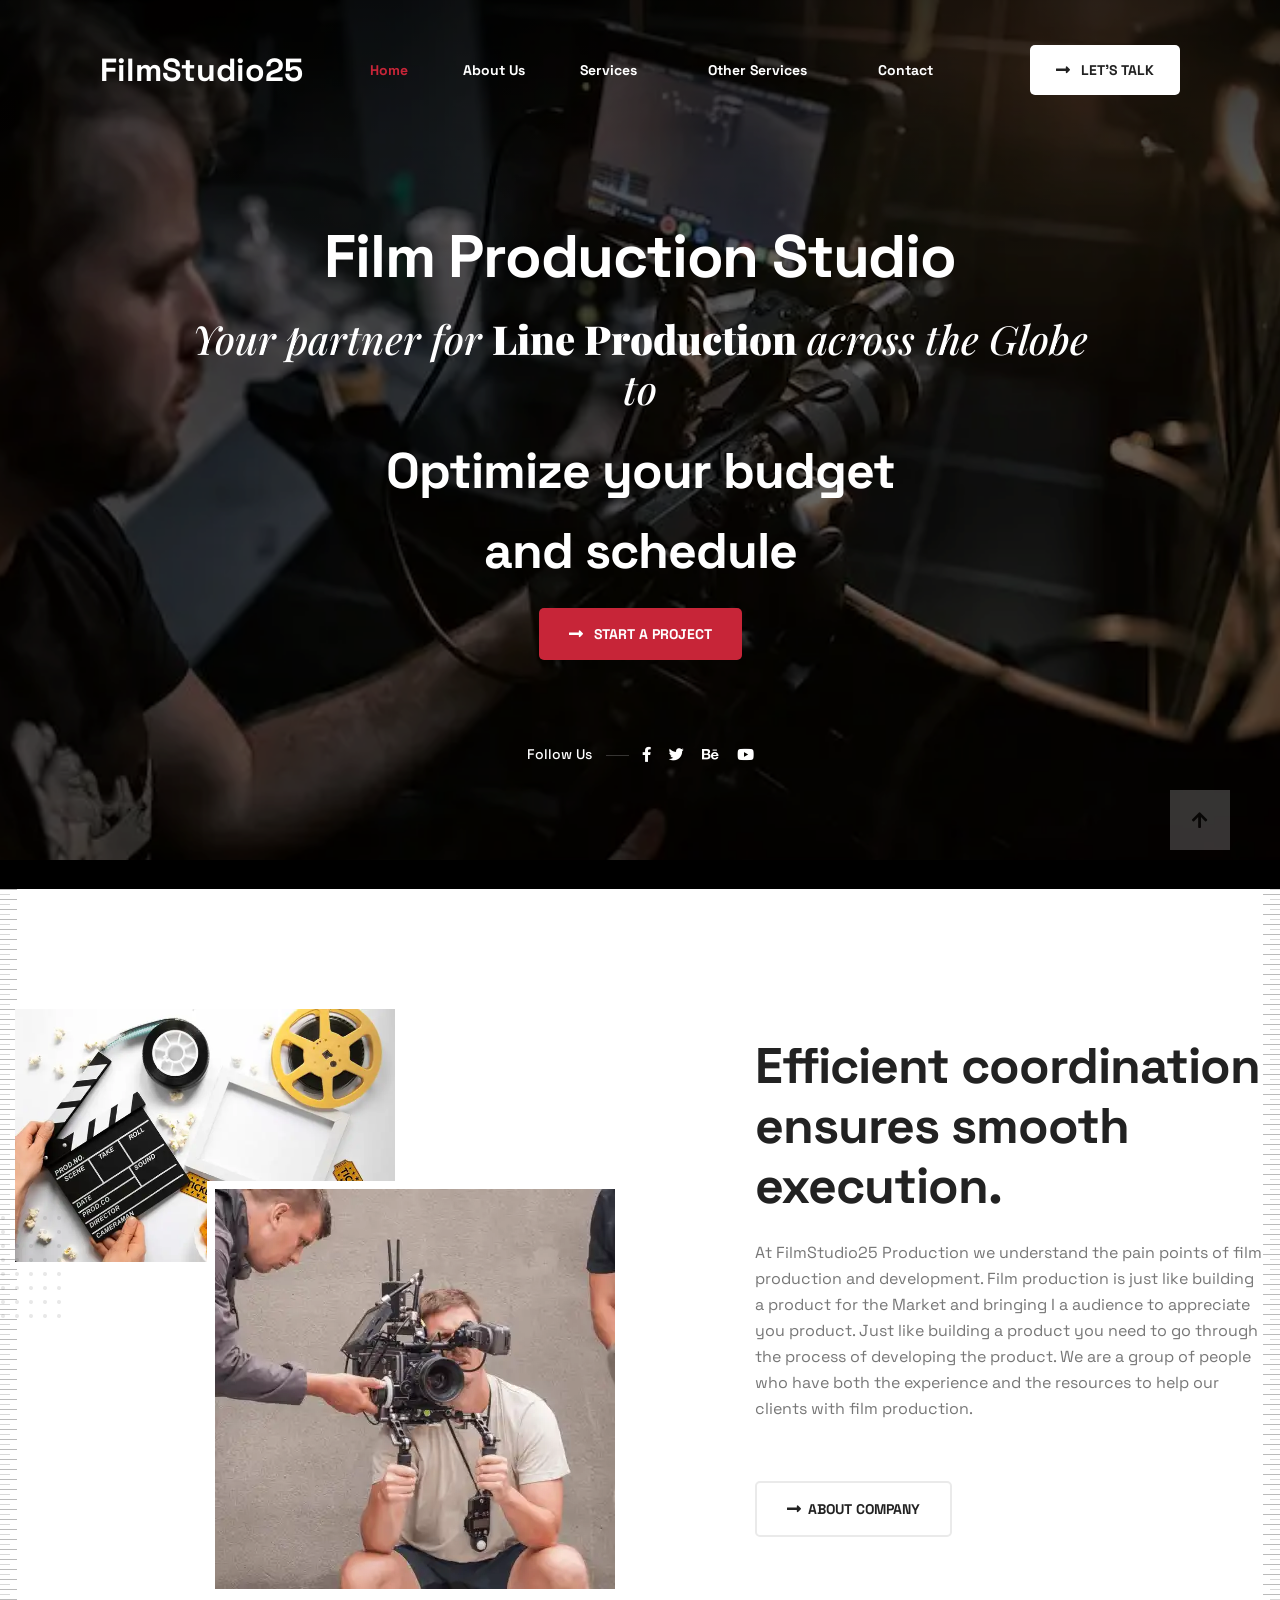
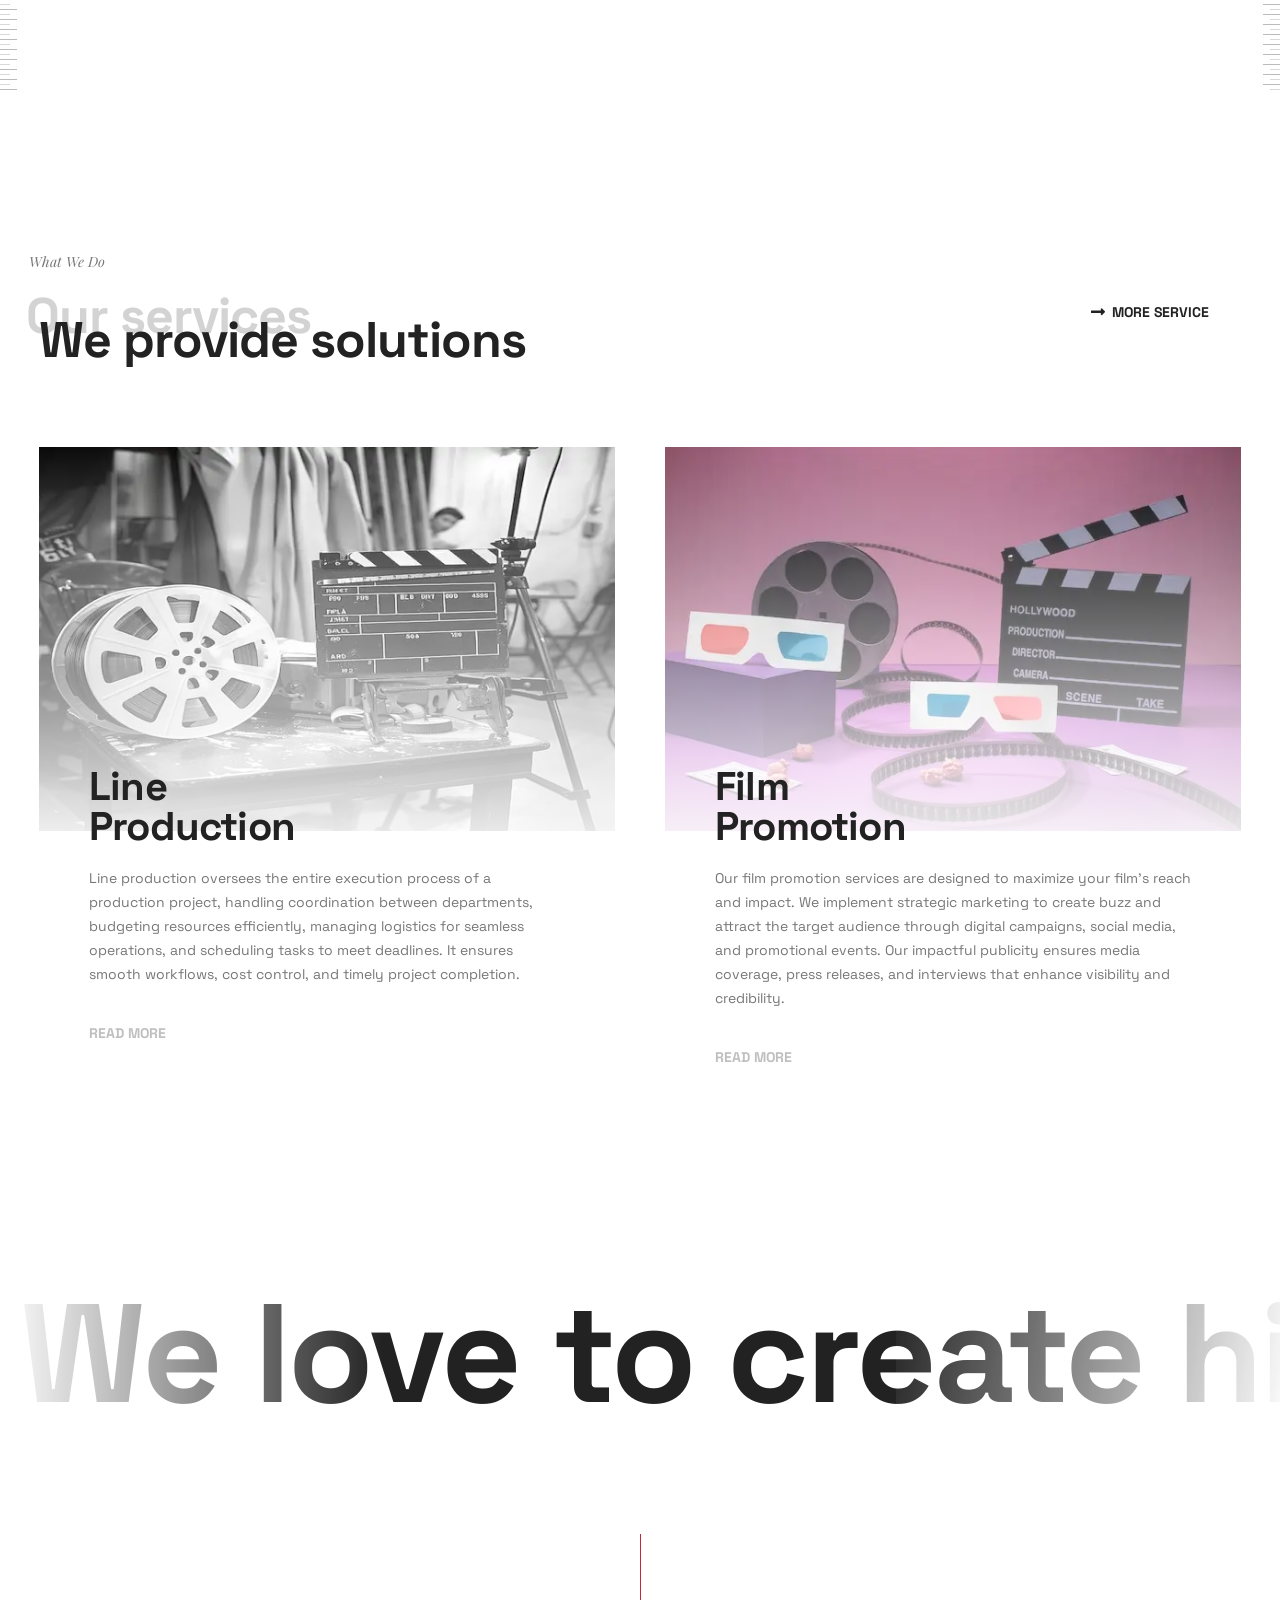
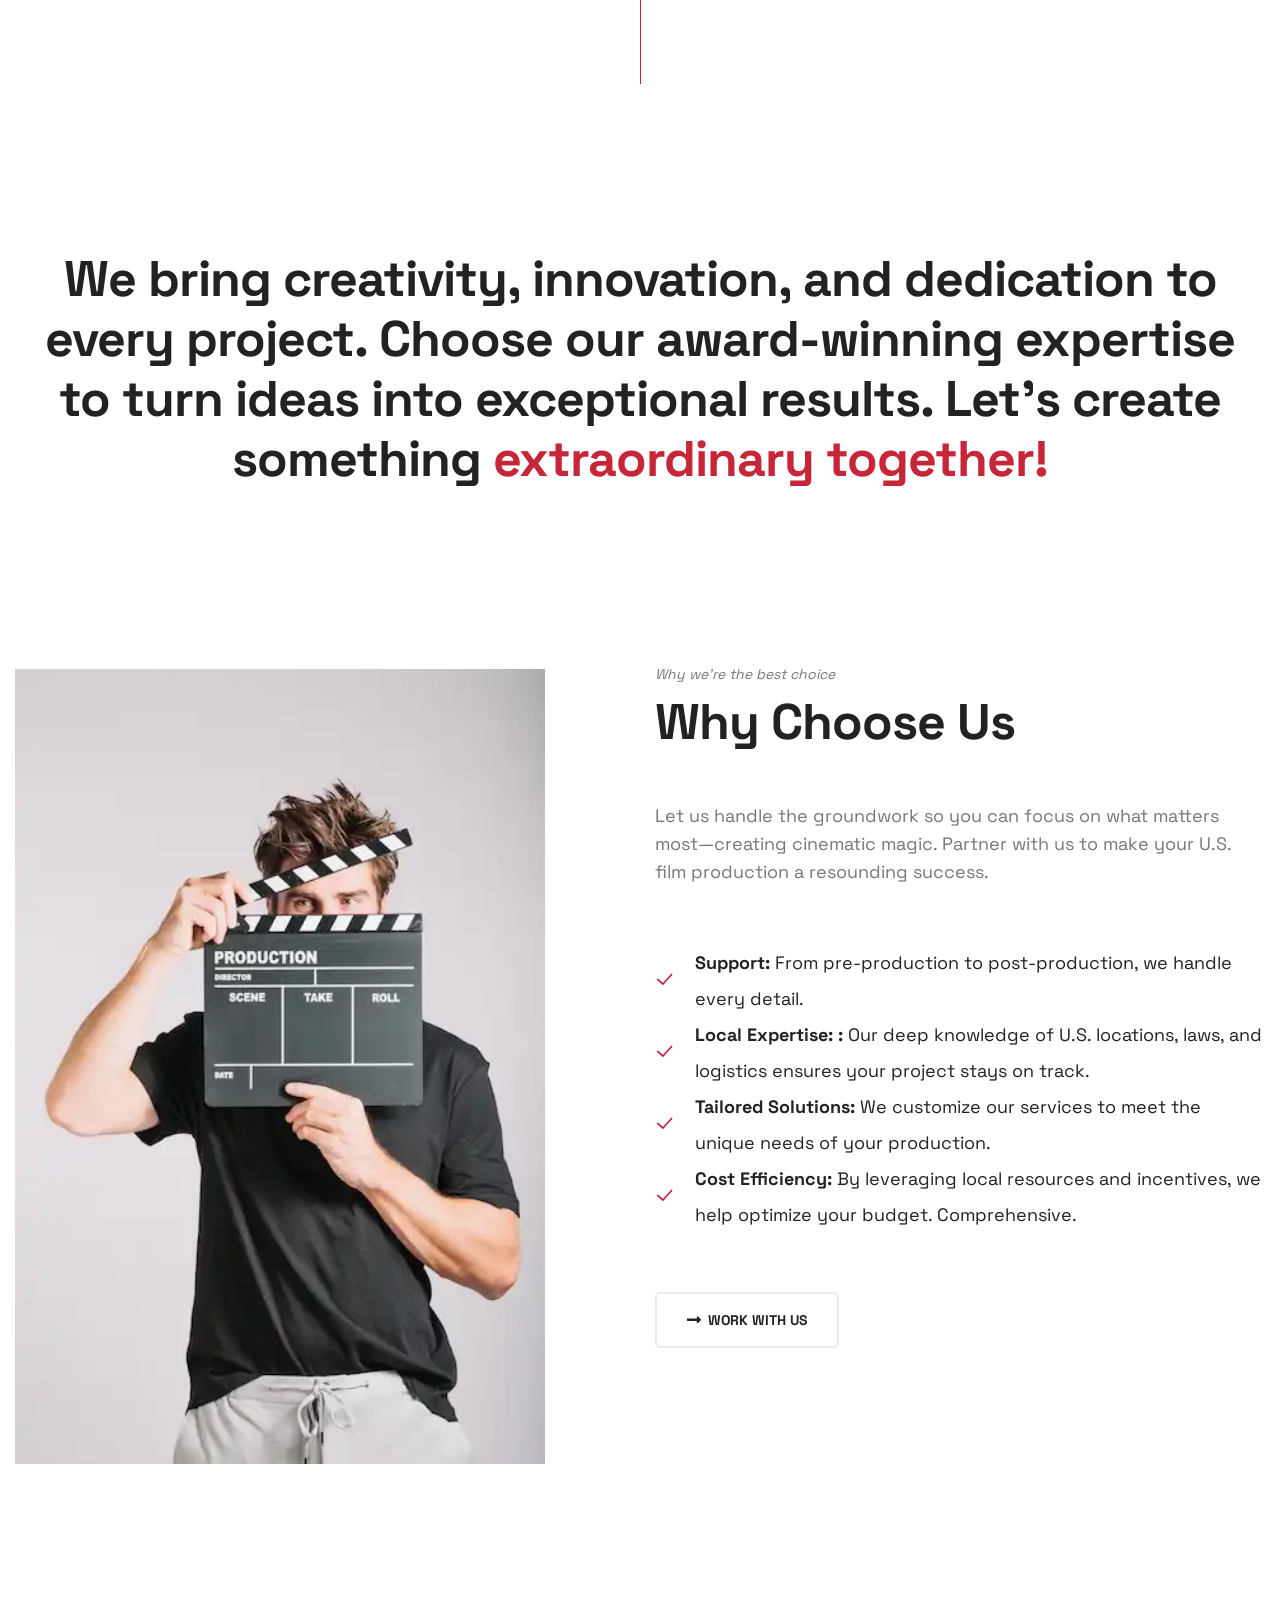
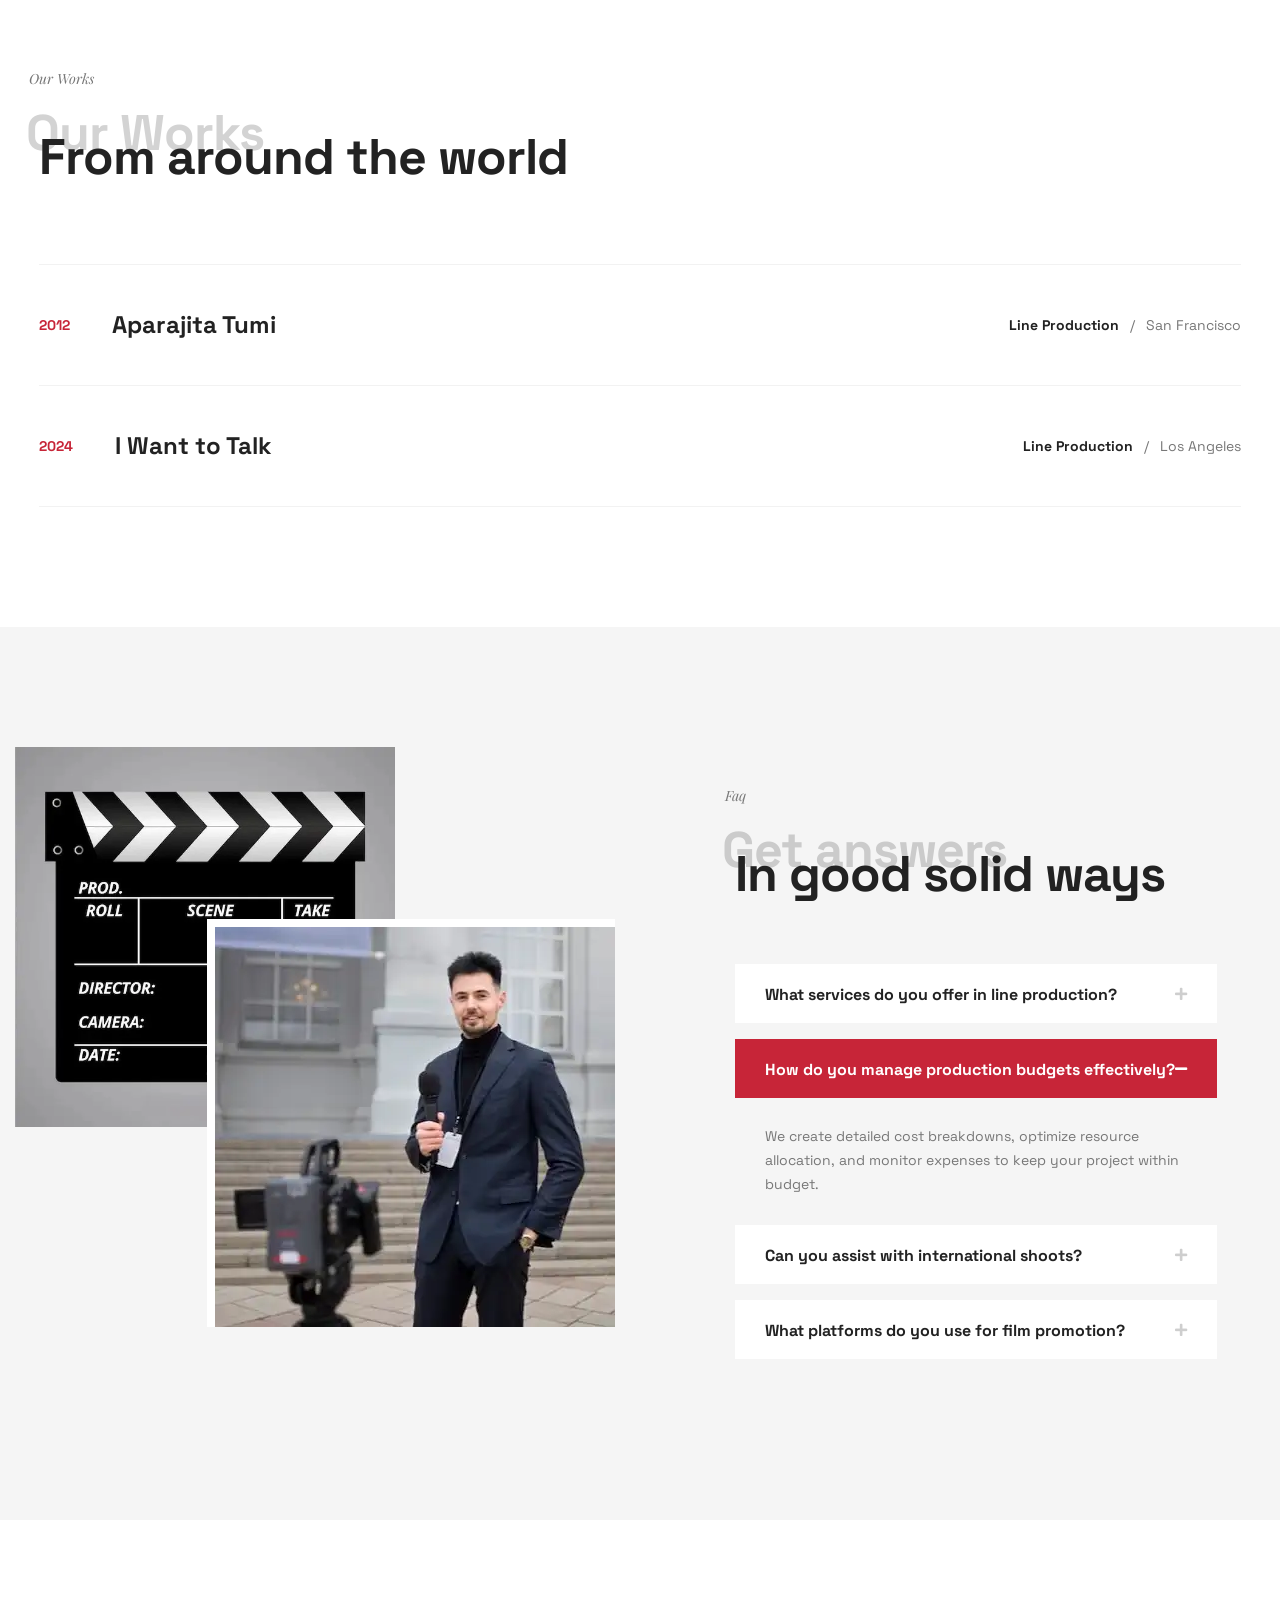
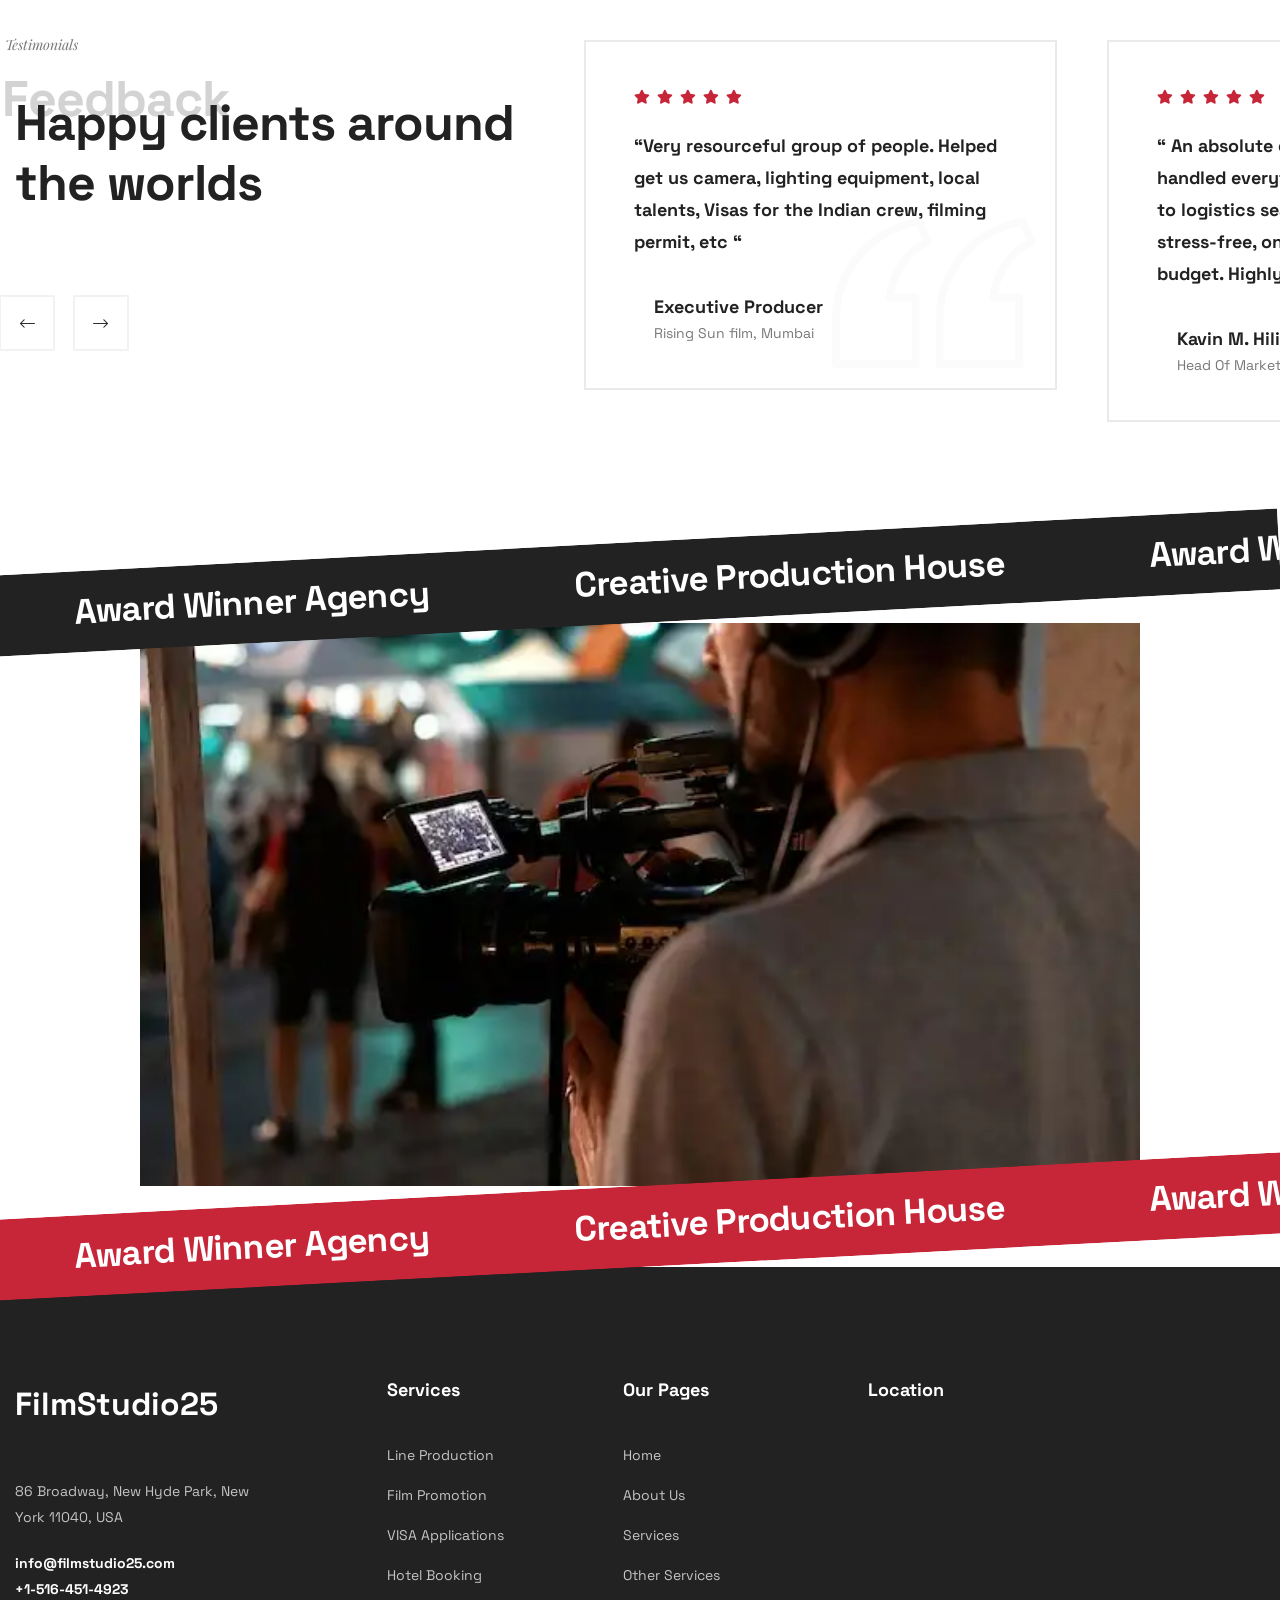
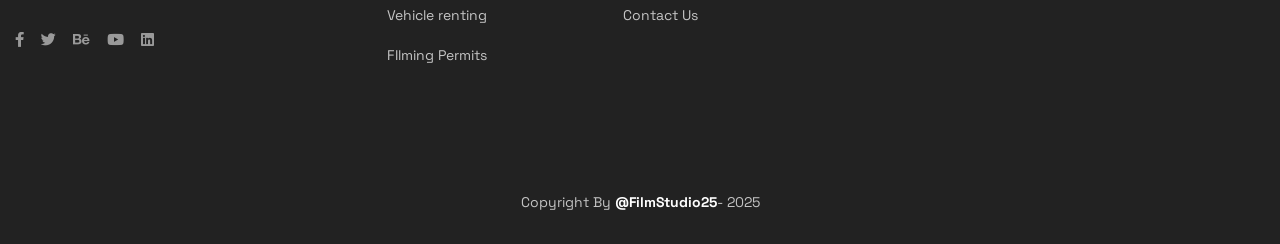
<file: index.html>
<!DOCTYPE html>
<html lang="en">
  <head>
    <meta charset="UTF-8" />
    <meta name="viewport" content="width=device-width, initial-scale=1.0" />
    <title>FilmStudio25</title>
    <!-- favicons Icons -->
    <link
      rel="apple-touch-icon"
      sizes="180x180"
      href="assets/images/favicons/apple-touch-icon.png"
    />
    <link
      rel="icon"
      type="image/png"
      sizes="32x32"
      href="assets/images/favicons/favicon-32x32.png"
    />
    <link
      rel="icon"
      type="image/png"
      sizes="16x16"
      href="assets/images/favicons/favicon-16x16.png"
    />
    <link rel="manifest" href="assets/images/favicons/site.webmanifest" />
    <meta name="description" content="FilmStudio25" />

    <!-- fonts -->
    <link rel="preconnect" href="https://fonts.googleapis.com" />

    <link rel="preconnect" href="https://fonts.gstatic.com" crossorigin />

    <link
      href="https://fonts.googleapis.com/css2?family=Space+Grotesk:wght@300;400;500;600;700&display=swap"
      rel="stylesheet"
    />

    <link
      href="https://fonts.googleapis.com/css2?family=Playfair+Display:ital,wght@0,400;0,500;0,600;0,700;0,800;0,900;1,400;1,500;1,600;1,700;1,800;1,900&display=swap"
      rel="stylesheet"
    />

    <link
      rel="stylesheet"
      href="assets/vendors/bootstrap/css/bootstrap.min.css"
    />
    <link rel="stylesheet" href="assets/vendors/animate/animate.min.css" />
    <link rel="stylesheet" href="assets/vendors/animate/custom-animate.css" />
    <link rel="stylesheet" href="assets/vendors/fontawesome/css/all.min.css" />
    <link rel="stylesheet" href="assets/vendors/jarallax/jarallax.css" />
    <link
      rel="stylesheet"
      href="assets/vendors/jquery-magnific-popup/jquery.magnific-popup.css"
    />
    <link rel="stylesheet" href="assets/vendors/odometer/odometer.min.css" />
    <link rel="stylesheet" href="assets/vendors/swiper/swiper.min.css" />
    <link rel="stylesheet" href="assets/vendors/eston-icons/style.css" />
    <link
      rel="stylesheet"
      href="assets/vendors/owl-carousel/owl.carousel.min.css"
    />
    <link
      rel="stylesheet"
      href="assets/vendors/owl-carousel/owl.theme.default.min.css"
    />
    <link
      rel="stylesheet"
      href="assets/vendors/bootstrap-select/css/bootstrap-select.min.css"
    />
    <link rel="stylesheet" href="assets/vendors/jquery-ui/jquery-ui.css" />

    <!-- template styles -->
    <link rel="stylesheet" href="assets/css/eston.css" />
    <link rel="stylesheet" href="assets/css/eston-responsive.css" />
  </head>

  <body>
    <div class="preloader">
      <div class="preloader__image"></div>
    </div>
    <!-- /.preloader -->

    <div class="page-wrapper">
      <!-- navbar start  -->
      <header class="main-header">
        <nav class="main-menu">
          <div class="main-menu__wrapper">
            <div class="main-menu__wrapper-inner">
              <div class="main-menu__logo">
                <a href="index.html">
                  <!-- <svg
                    id="logo-78"
                    width="50%"
                    height="100%"
                    viewBox="0 0 175 40"
                    fill="none"
                    xmlns="http://www.w3.org/2000/svg"
                  >
                    <path
                      class="ccustom"
                      d="M170.394 7.66415L174.568 11.8668C174.714 11.9829 174.822 12.1396 174.878 12.3171C174.963 13.3515 174.18 13.4081 173.38 13.4659C173.034 13.4909 172.685 13.5162 172.402 13.621C170.998 14.0009 169.746 14.8033 168.815 15.9193C167.883 17.0353 167.318 18.4109 167.195 19.8593C167.105 20.0266 166.969 20.1643 166.802 20.2558C166.636 20.3474 166.447 20.3888 166.257 20.3753C166.037 20.3558 165.831 20.2595 165.675 20.1032L164.305 18.7238C164.315 18.8182 164.315 18.9117 164.315 18.9869V19.8968C164.315 19.9543 164.317 20.0097 164.31 20.065C164.301 20.127 164.28 20.1888 164.231 20.2532V20.3377C164.231 20.3808 164.236 20.4209 164.241 20.4616C164.251 20.5449 164.262 20.6307 164.231 20.7505C164.201 20.8622 164.198 20.9925 164.194 21.1088C164.193 21.1779 164.191 21.2421 164.184 21.2945C164.174 21.3672 164.174 21.4448 164.168 21.5223C164.162 21.5949 164.15 21.6674 164.118 21.7354C164.074 21.8306 164.059 21.9215 164.055 22.0139C164.052 22.0581 164.052 22.1026 164.052 22.1482L163.996 22.439L161.867 32.5891L161.698 33.3489L161.632 34.4559L160.694 39.2495L160.544 40H84.6248L84.2589 39.6341L84.1932 39.9531H76.0694L71.5478 35.4034L71.9793 33.3489H69.4277L67.8424 31.7448C65.8749 33.1775 63.4934 33.9285 61.06 33.8837C58.4442 33.9866 55.8941 33.0488 53.9681 31.2758L51.5009 28.7899L50.9662 31.2851C50.9006 31.6416 50.8161 31.9794 50.7223 32.3077L50.6379 32.6173L50.4972 33.0675C50.4856 33.1066 50.4699 33.1444 50.4503 33.1801C50.3106 33.5937 50.1446 33.9979 49.9531 34.3902C49.9581 34.4054 49.9581 34.4219 49.9531 34.4371C49.9285 34.4891 49.9003 34.5392 49.8686 34.5872C49.727 34.8675 49.5705 35.1399 49.3996 35.4034C49.3679 35.4513 49.3397 35.5015 49.3152 35.5535L49.212 35.666C48.9827 35.9949 48.732 36.3082 48.4615 36.6041C48.3873 36.6783 48.3131 36.748 48.2377 36.8164C48.1607 36.8864 48.0825 36.9551 48.0018 37.0262L47.7955 37.2232C47.6654 37.3313 47.5323 37.4356 47.3964 37.5361C47.2843 37.619 47.1703 37.6992 47.0544 37.7767C45.1211 38.9222 42.891 39.4674 40.6473 39.3433C37.5516 39.3433 35.075 38.4427 33.5084 36.8668L29.0994 32.4296C27.3383 33.4262 25.3442 33.9377 23.3208 33.9118C20.7129 33.9925 18.1782 33.042 16.2664 31.2664L13.7993 28.7805L13.0019 32.6173L12.8424 33.3771H4.54036L0 28.7992L0.234521 27.6923L5.22515 3.72418L5.37521 2.97372H13.7054L13.9212 3.18013V2.97372H70.0469L70.2533 3.18013V2.97372H78.3771L82.9174 7.55158L82.6923 8.64913L82.4484 9.8499H84.7842L85.1501 10.2158C86.1779 9.61344 87.3453 9.29005 88.5366 9.27769C89.4126 9.26039 90.2825 9.42678 91.0903 9.76608C91.8982 10.1054 92.626 10.61 93.227 11.2476L93.105 11.1069L95.3095 13.3302C96.651 10.8068 99.6622 9.27769 103.752 9.27769C106.923 9.27769 109.259 10.0844 110.675 11.5478L112.27 13.152L112.805 10.5722L112.964 9.82173H121.097L123.424 12.1576L123.752 10.5816L123.912 9.83112H139.916L140.347 10.2627C141.431 9.62306 142.672 9.29818 143.931 9.32458C144.688 9.29503 145.442 9.43365 146.14 9.73047C146.837 10.0273 147.46 10.475 147.964 11.0413C147.938 11.0118 147.913 10.9823 147.888 10.9533C147.843 10.8995 147.798 10.847 147.75 10.7984L148.565 11.6135C149.275 10.8782 150.129 10.2959 151.072 9.90235C152.016 9.50877 153.03 9.3121 154.052 9.32458C154.595 9.2912 155.137 9.3374 155.663 9.46033L154.775 8.56473C154.654 8.43528 154.572 8.27421 154.539 8.10021C154.506 7.92621 154.523 7.74631 154.587 7.58147C154.652 7.41657 154.762 7.27343 154.905 7.16854C155.048 7.06365 155.217 7.00129 155.394 6.98875H156.107C156.299 6.97043 156.49 6.94226 156.679 6.9043C157.676 6.69474 158.614 6.26624 159.425 5.6497C160.237 5.03323 160.901 4.24418 161.37 3.33959C161.411 3.26962 161.448 3.19765 161.482 3.12384V3.07695C161.805 2.38215 162.001 1.63581 162.064 0.872416C162.08 0.635203 162.187 0.413106 162.361 0.251186C162.535 0.0892079 162.764 -0.00056984 163.002 2.72188e-06H163.077C163.219 0.0135152 163.357 0.0594347 163.479 0.134211C163.601 0.209045 163.704 0.310732 163.781 0.431543C164.456 1.08821 168.208 4.90617 168.208 4.90617C168.521 5.24238 168.498 5.67885 168.474 6.12046C168.459 6.39352 168.444 6.66858 168.508 6.92308C168.679 6.95371 168.852 6.9769 169.024 6.99259C169.19 7.00753 169.356 7.01566 169.522 7.01687C169.716 7.02093 169.905 7.0854 170.061 7.2014C170.217 7.31735 170.334 7.4791 170.394 7.66415Z"
                      fill="black"
                    ></path>
                    <path
                      d="M42.9361 10.7505H48.8648L45.544 26.5009C44.9343 29.484 43.771 31.1914 42.0074 32.4015C40.2236 33.4366 38.1753 33.9258 36.1163 33.8086C32.1951 33.8086 28.4333 32.167 28.0581 28.1801H34.0243C34.2119 29.1182 35.075 29.6529 36.3883 29.6529C38.1613 29.6529 38.9774 28.5835 39.3433 26.9043L39.6997 25.1688H39.5684C39.0449 25.7443 38.4099 26.2073 37.702 26.5298C36.994 26.8523 36.228 27.0276 35.4502 27.045C31.9981 27.045 29.2588 24.2964 29.3151 20.272C29.3902 15.5816 32.4483 10.2533 37.5797 10.2533C38.5521 10.1878 39.5229 10.4021 40.3774 10.8709C41.2319 11.3396 41.9342 12.0433 42.4014 12.8987H42.5046L42.9361 10.7505ZM37.8423 22.6454C40.1219 22.6454 41.3883 20.0188 41.4258 17.758C41.4258 16.2477 40.8348 14.6998 39.09 14.6998C36.7072 14.6998 35.4971 17.3546 35.4596 19.6341C35.4596 21.1726 36.0506 22.6454 37.7954 22.6454M104.4 23.152C104.4 24.1557 103.536 24.5591 102.401 24.5591C100.525 24.5591 99.8967 23.621 99.8873 22.3077H93.9868C93.8836 27.2045 98.2551 28.4146 102.139 28.4146C107.101 28.4146 110.319 26.2664 110.385 21.9794C110.385 18.5553 107.467 17.5141 104.597 16.848C102.392 16.3415 101.426 15.9756 101.435 15.1407C101.445 14.3058 102.43 13.9681 103.396 13.9681C104.606 13.9681 105.431 14.3996 105.516 15.5066H111.248C111.182 11.4165 107.495 10.2158 103.743 10.2158C99.1838 10.2158 95.6284 12.2889 95.5721 16.2101C95.5721 19.2964 97.6547 20.4315 100.797 21.2383C102.814 21.773 104.418 21.9418 104.4 23.152ZM148.236 13.2927H148.133C147.878 12.3689 147.314 11.5602 146.536 11.0005C145.758 10.4409 144.812 10.164 143.855 10.2158C141.304 10.2158 139.747 11.4822 138.274 13.3959H138.171L138.715 10.7505H132.748L129.174 27.8424H135.413L137.289 18.621C137.72 16.6135 138.743 15.2064 140.291 15.2064C141.839 15.2064 142.045 16.4446 141.726 17.955L139.662 27.8424H145.9L147.777 18.621C148.208 16.4822 149.231 15.2064 150.778 15.2064C152.326 15.2064 152.533 16.379 152.214 17.955L150.15 27.8424H156.388L158.621 17.6829C159.559 13.3959 158.124 10.1782 154.006 10.1782C152.86 10.1735 151.732 10.4561 150.724 11.0002C149.716 11.5443 148.861 12.3325 148.236 13.2927ZM1.14441 27.8424H7.58906L12.5703 3.8743H6.13503L1.14441 27.8424ZM20.544 10.2439C24.8967 10.2439 29.0525 12.6266 28.9868 18.0206C28.9305 23.9212 24.9155 28.3396 18.7804 28.3396C14.559 28.3396 10.3377 25.9944 10.4127 20.6285C10.5159 14.8687 14.4746 10.2439 20.544 10.2439ZM18.9587 24.1557C21.7073 24.1557 22.711 20.1688 22.711 17.8236C22.711 16.1445 22.1951 14.5028 20.3845 14.5028C17.6641 14.5028 16.7354 18.7242 16.7354 20.9006C16.7354 22.6454 17.2232 24.1557 18.9962 24.1557M14.7185 3.8743L13.7804 8.66792H67.8986L68.8367 3.8743H14.7185ZM58.2457 10.2439C62.5984 10.2439 66.7541 12.6266 66.6885 18.0206C66.6322 23.9212 62.6078 28.3396 56.4727 28.3396C52.2513 28.3396 48.0299 25.9944 48.1144 20.6285C48.2457 14.8687 52.2044 10.2439 58.2457 10.2439ZM56.6885 24.1557C59.4371 24.1557 60.4408 20.1688 60.4408 17.8236C60.4408 16.1445 59.9155 14.5028 58.105 14.5028C55.3939 14.5028 54.4558 18.7242 54.4558 20.9006C54.4558 22.6454 54.9436 24.1557 56.726 24.1557M71.0506 3.8743L70.1125 8.66792H76.3414L77.2795 3.8743H71.0506ZM66.06 27.8424H72.2982L75.8723 10.7505H69.5965L66.06 27.8424ZM85.9661 28.4146C84.9733 28.4851 83.9804 28.2776 83.0988 27.8153C82.2173 27.353 81.482 26.6542 80.9755 25.7974H80.8723L78.9962 34.4465H72.6828L77.7485 10.7505H83.6772L83.2082 13.03C83.8273 12.188 84.6293 11.4973 85.5538 11.0098C86.4783 10.5224 87.5013 10.2509 88.5459 10.2158C92.2982 10.2158 94.5027 13.4334 94.4371 17.6173C94.3526 22.8799 91.6228 28.4146 85.9286 28.4146H85.9661ZM85.7222 15.0563C83.3114 15.0563 81.8292 18.1426 81.7917 20.516C81.7917 22.167 82.3733 24.0056 84.3526 24.0056C86.9324 24.0056 87.9924 20.591 88.0205 18.3114C88.0205 16.7636 87.5703 15.0563 85.7222 15.0563ZM121.792 25.1501H121.895L121.351 27.8612H127.279L130.854 10.7692H124.625L122.636 20.3189C122.233 22.2983 121.013 23.3396 119.475 23.3396C117.936 23.3396 117.598 21.8949 117.908 20.3846L119.925 10.7692H113.696L111.491 21.3227C110.553 25.9193 112.692 28.3959 116.276 28.3959C117.401 28.3849 118.504 28.0774 119.472 27.5042C120.44 26.931 121.241 26.1125 121.792 25.1313V25.1501ZM155.253 34.531L156.191 29.7373H82.2138L81.2757 34.531H155.253Z"
                      fill="white"
                    ></path>
                    <path
                      d="M161.96 15.4409C161.899 15.4362 161.839 15.4193 161.784 15.3912C161.728 15.3632 161.679 15.3245 161.639 15.2774C161.599 15.2303 161.569 15.1758 161.55 15.1169C161.531 15.058 161.524 14.996 161.529 14.9343C161.607 14.0989 161.508 13.2563 161.238 12.4619C160.968 11.6675 160.533 10.939 159.961 10.3244C159.39 9.70976 158.695 9.22274 157.923 8.89524C157.15 8.56775 156.317 8.40717 155.478 8.42403C155.354 8.42403 155.235 8.37462 155.147 8.28665C155.059 8.19869 155.009 8.07938 155.009 7.95498C155.009 7.83058 155.059 7.71129 155.147 7.62333C155.235 7.53536 155.354 7.48594 155.478 7.48594C155.703 7.50048 155.929 7.50048 156.154 7.48594C157.82 7.30843 159.372 6.55564 160.543 5.35711C161.715 4.15858 162.431 2.58928 162.57 0.919337C162.58 0.801554 162.633 0.691688 162.72 0.611685C162.807 0.531683 162.921 0.487447 163.039 0.487826C163.101 0.492561 163.161 0.509449 163.216 0.53751C163.271 0.565571 163.32 0.604254 163.36 0.651335C163.401 0.698417 163.431 0.752963 163.45 0.811839C163.469 0.870715 163.476 0.932751 163.471 0.994386C163.393 1.82905 163.492 2.6708 163.761 3.46458C164.031 4.25835 164.465 4.98628 165.035 5.60078C165.606 6.21527 166.299 6.70249 167.07 7.03058C167.842 7.35867 168.674 7.52023 169.512 7.5047C169.636 7.5047 169.756 7.55413 169.844 7.64209C169.932 7.73005 169.981 7.84935 169.981 7.97375C169.981 8.09815 169.932 8.21746 169.844 8.30542C169.756 8.39338 169.636 8.44279 169.512 8.44279C167.73 8.47223 166.021 9.15877 164.714 10.3707C163.407 11.5826 162.593 13.2345 162.43 15.0094C162.42 15.1272 162.367 15.2371 162.28 15.3171C162.193 15.3971 162.079 15.4413 161.96 15.4409Z"
                      fill="white"
                    ></path>
                  </svg> -->
                  <!-- <img src="assets/images/resources/logo-1.png" alt="" /> -->
                  <h2 style="color: white; font-weight: 900">FilmStudio25</h2>
                </a>
              </div>
              <div class="main-menu__main-menu-box">
                <a href="#" class="mobile-nav__toggler"
                  ><i class="fa fa-bars"></i
                ></a>
                <ul class="main-menu__list">
                  <li class="current">
                    <a href="index.html">Home </a>
                  </li>
                  <li>
                    <a href="about.html">About Us</a>
                  </li>

                  <li class="dropdown">
                    <a href="services.html">Services</a>
                    <ul>
                      <li>
                        <a href="services.html#line-production"
                          >Line Production</a
                        >
                      </li>
                      <li>
                        <a href="services.html#film-promotion"
                          >Film Promotion</a
                        >
                      </li>
                    </ul>
                  </li>
                  <li class="dropdown">
                    <a href="other-services.html">Other Services</a>
                    <ul>
                      <li>
                        <a href="other-services.html#visa"
                          >VISA Applications for Foreign crew</a
                        >
                      </li>
                      <li>
                        <a href="other-services.html#hotel"
                          >Hotel Bookings & Catering</a
                        >
                      </li>
                      <li>
                        <a href="other-services.html#local-tourism"
                          >Local Tourism during break</a
                        >
                      </li>
                      <li>
                        <a href="other-services.html#vehicle-renting"
                          >Vehicle renting</a
                        >
                      </li>
                      <li>
                        <a href="other-services.html#filming-permit"
                          >Filming permit all across USA and Other European
                          countries</a
                        >
                      </li>
                      <li>
                        <a href="other-services.html#compliance"
                          >Compliance and Regulation</a
                        >
                      </li>
                      <li>
                        <a href="other-services.html#backoffice-support"
                          >Backoffice Support</a
                        >
                      </li>
                    </ul>
                  </li>
                  <li>
                    <a href="contact.html">Contact</a>
                  </li>
                </ul>
              </div>
              <div class="main-menu__right">
                <div class="main-menu-three__btn-box">
                  <a href="contact.html" class="main-menu-three__btn thm-btn">
                    <span class="fas fa-long-arrow-alt-right"></span>
                    let’s Talk</a
                  >
                </div>
              </div>
            </div>
          </div>
        </nav>
      </header>
      <!-- navbar ends  -->

      <div class="stricky-header stricked-menu main-menu">
        <div class="sticky-header__content"></div>
        <!-- /.sticky-header__content -->
      </div>
      <!-- /.stricky-header -->

      <!-- Main Sllider Start -->
      <section class="main-slider">
        <div
          class="main-slider__carousel owl-carousel owl-theme thm-owl__carousel"
          data-owl-options='{"loop": true, "items": 1,
           "navText": ["<span class=\"icon-left-arrow\"></span>","<span class=\"icon-right-arrow\"></span>"], "margin": 0, "dots": false, "dotsData": true, "nav": true, "animateOut": "slideOutDown", "animateIn": "fadeIn", "active": true, "smartSpeed": 1000, "autoplay": true, "autoplayTimeout": 7000, "autoplayHoverPause": false}'
        >
          <div
            class="item main-slider__slide-1"
            data-dot="<button>01. Line Production</button>"
          >
            <div
              class="main-slider__bg"
              style="
                background-image: url(assets/img/slider-1.webp);
                opacity: 0.7;
                overflow: hidden;
              "
            ></div>
            <!-- /.slider-one__bg -->
            <div class="main-slider__social-box mb-5">
              <h4 class="main-slider__social-title">Follow Us</h4>
              <div class="main-slider__social">
                <a href="#"><i class="fab fa-facebook-f"></i></a>
                <a href="#"><i class="fab fa-twitter"></i></a>
                <a href="#"><i class="fab fa-behance"></i></a>
                <a href="#"><i class="fab fa-youtube"></i></a>
              </div>
            </div>
            <div class="main-slider__shape-1 float-bob-y">
              <img src="assets/images/shapes/main-slider-shape-1.png" alt="" />
            </div>
            <div class="main-slider__shape-2 zoom-fade-2">
              <img src="assets/images/shapes/main-slider-shape-2.png" alt="" />
            </div>
            <div class="main-slider__shape-3 img-bounce">
              <img src="assets/images/shapes/main-slider-shape-3.png" alt="" />
            </div>
            <div class="container">
              <div class="main-slider__content">
                <h2 class="main-slider__title">Film Production Studio</h2>
                <p class="main-slider__sub-title">
                  Your partner for
                  <span style="font-weight: 900; font-style: normal">
                    Line Production</span
                  >
                  across the Globe <br />
                  to
                </p>

                <h2 class="main-slider__title" style="font-size: 50px">
                  Optimize your budget <br />
                  and schedule
                </h2>
                <div class="main-slider__btn-box">
                  <a
                    href="services.html#line-production"
                    class="main-slider__btn thm-btn"
                  >
                    <span class="fas fa-long-arrow-alt-right"></span>
                    Start a Project</a
                  >
                </div>
              </div>
            </div>
          </div>

          <div
            class="item main-slider__slide-2"
            data-dot="<button>02. Film Promotion</button>"
          >
            <div
              class="main-slider__bg"
              style="
                background-image: url(assets/img/slider-2.webp);
                opacity: 0.7;
              "
            ></div>

            <div class="main-slider__social-box">
              <h4 class="main-slider__social-title">Follow Us</h4>
              <div class="main-slider__social">
                <a href="#"><i class="fab fa-facebook-f"></i></a>
                <a href="#"><i class="fab fa-twitter"></i></a>
                <a href="#"><i class="fab fa-behance"></i></a>
                <a href="#"><i class="fab fa-youtube"></i></a>
              </div>
            </div>
            <div class="main-slider__shape-1 float-bob-y">
              <img src="assets/images/shapes/main-slider-shape-1.png" alt="" />
            </div>
            <div class="main-slider__shape-2 zoom-fade-2">
              <img src="assets/images/shapes/main-slider-shape-2.png" alt="" />
            </div>
            <div class="main-slider__shape-3 img-bounce">
              <img src="assets/images/shapes/main-slider-shape-3.png" alt="" />
            </div>
            <div class="container" style="margin-top: 20px">
              <div class="main-slider__content">
                <h2 class="main-slider__title">Film Marketing Agency</h2>

                <p class="main-slider__sub-title">
                  Your partner for
                  <span style="font-weight: 900; font-style: normal"
                    >Film Promotion</span
                  >
                  across the globe <br />to
                </p>
                <h2 class="main-slider__title" style="font-size: 50px">
                  Promote and Market your <br />
                  Creation
                </h2>
                <div class="main-slider__btn-box">
                  <a
                    href="services.html#film-promotion"
                    class="main-slider__btn thm-btn"
                  >
                    <span class="fas fa-long-arrow-alt-right"></span>
                    Start a Project</a
                  >
                </div>
              </div>
            </div>
          </div>
        </div>
      </section>
      <!--Main Sllider Start -->

      <!--About One Start-->
      <section class="about-one">
        <div class="about-one__shape-2">
          <img src="assets/images/shapes/about-one-shape-2.png" alt="" />
        </div>
        <div class="about-one__shape-3">
          <img src="assets/images/shapes/about-one-shape-3.png" alt="" />
        </div>
        <div class="container">
          <div class="row">
            <div class="col-xl-6 col-lg-6">
              <div class="about-one__left">
                <div class="about-one__img-box">
                  <div class="about-one__img">
                    <img src="assets/img/about-1.webp" alt="" />
                    <div class="about-one__shape-1 float-bob-y">
                      <img
                        src="assets/images/shapes/about-one-shape-1.png"
                        alt=""
                      />
                    </div>
                  </div>
                  <div class="about-one__img-2">
                    <img src="assets/img/about-2.webp" alt="" />
                  </div>
                </div>
              </div>
            </div>
            <div class="col-xl-6 col-lg-6">
              <div class="about-one__right">
                <div class="section-title text-left">
                  <!-- <p class="section-title__tagline">Since From 2024</p> -->
                  <div class="section-title__title-box">
                    <h2 class="section-title__title">
                      Efficient coordination ensures smooth execution.
                    </h2>
                    <!-- <p>One of ten most</p> -->
                  </div>
                </div>
                <p class="about-one__text">
                  At FilmStudio25 Production we understand the pain points of
                  film production and development. Film production is just like
                  building a product for the Market and bringing I a audience to
                  appreciate you product. Just like building a product you need
                  to go through the process of developing the product. We are a
                  group of people who have both the experience and the resources
                  to help our clients with film production.
                </p>
                <div class="about-one__btn-box">
                  <a href="about.html" class="about-one__btn thm-btn"
                    ><span class="fas fa-long-arrow-alt-right"></span>About
                    Company</a
                  >
                </div>
              </div>
            </div>
          </div>
        </div>
      </section>
      <!--About One End-->

      <!--Services Three Start-->
      <section class="services-three mx-4">
        <div class="container">
          <div class="services-three__top">
            <div class="row">
              <div class="col-xl-6 col-lg-8">
                <div class="services-three__left">
                  <div class="section-title text-left">
                    <p class="section-title__tagline">What We Do</p>
                    <div class="section-title__title-box">
                      <h2 class="section-title__title">We provide solutions</h2>
                      <p>Our services</p>
                    </div>
                  </div>
                </div>
              </div>
              <div class="col-xl-6 col-lg-4">
                <div class="services-three__right">
                  <div class="services-three__btn-box">
                    <a
                      href="other-services.html"
                      class="services-three__btn thm-btn"
                      ><span class="fas fa-long-arrow-alt-right"></span>More
                      Service</a
                    >
                  </div>
                </div>
              </div>
            </div>
          </div>
          <div class="services-three__bottom">
            <div class="row">
              <div
                class="col-xl-6 col-lg-6 wow fadeInUp"
                data-wow-delay="100ms"
              >
                <div class="services-three__single">
                  <div class="services-three__img-box">
                    <div class="services-three__img">
                      <img src="assets/img/service-1.webp" alt="" />
                    </div>
                    <h3 class="services-three__title">
                      <a href="services.html#line-production"
                        >Line <br />
                        Production</a
                      >
                    </h3>
                  </div>
                  <div class="services-three__content">
                    <p class="services-three__text">
                      Line production oversees the entire execution process of a
                      production project, handling coordination between
                      departments, budgeting resources efficiently, managing
                      logistics for seamless operations, and scheduling tasks to
                      meet deadlines. It ensures smooth workflows, cost control,
                      and timely project completion.
                    </p>
                    <a
                      href="services.html#line-production"
                      class="services-three__read-more"
                      >Read More</a
                    >
                  </div>
                </div>
              </div>

              <div
                class="col-xl-6 col-lg-6 wow fadeInUp"
                data-wow-delay="200ms"
              >
                <div class="services-three__single">
                  <div class="services-three__img-box">
                    <div class="services-three__img">
                      <img src="assets/img/service-2.webp" alt="" />
                    </div>
                    <h3 class="services-three__title">
                      <a href="services.html#film-promotion"
                        >Film <br />
                        Promotion</a
                      >
                    </h3>
                  </div>
                  <div class="services-three__content">
                    <p class="services-three__text">
                      Our film promotion services are designed to maximize your
                      film’s reach and impact. We implement strategic marketing
                      to create buzz and attract the target audience through
                      digital campaigns, social media, and promotional events.
                      Our impactful publicity ensures media coverage, press
                      releases, and interviews that enhance visibility and
                      credibility.
                    </p>
                    <a
                      href="services.html#film-promotion"
                      class="services-three__read-more"
                      >Read More</a
                    >
                  </div>
                </div>
              </div>

              <!-- <div
                class="col-xl-4 col-lg-4 wow fadeInUp"
                data-wow-delay="300ms"
              >
                <div class="services-three__single">
                  <div class="services-three__img-box">
                    <div class="services-three__img">
                      <img src="assets/img/service-3.jpg" alt="" />
                    </div>
                    <h3 class="services-three__title">
                      <a href="content-production.html">Marketing<br /> </a>
                    </h3>
                  </div>
                  <div class="services-three__content">
                    <p class="services-three__text">
                      Filmmaking involves a numbers of complex discrete anything
                      & anywhere...
                    </p>
                    <a
                      href="content-production.html"
                      class="services-three__read-more"
                      >Read More</a
                    >
                  </div>
                </div>
              </div> -->
              <!--Services Three Single End-->
            </div>
          </div>
        </div>
      </section>
      <!--Services Three End-->

      <!--Feature One Start-->
      <section class="feature-one">
        <div class="feature-one__wrap">
          <div class="feature-one__title-box">
            <h2 class="feature-one__title">
              We love to create high quality cinematography.
            </h2>
          </div>
          <div class="feature-one__title-box">
            <h2 class="feature-one__title">
              We love to create high quality cinematography
            </h2>
          </div>
        </div>
      </section>
      <!--Feature One End-->

      <!--Counter One Start-->
      <section class="counter-one">
        <div class="container">
          <div class="counter-one__inner">
            <div class="brand-three__shape-2"></div>
            <!-- <div class="counter-one__icon">
              <span class="icon-video-camera"></span>
              <div class="counter-one__shape-1">
                <img
                  src="assets/images/shapes/counter-one-shape-1.png"
                  alt=""
                />
              </div>
            </div> -->
            <h3 class="counter-one__title">
              We bring creativity, innovation, and <br />
              dedication to every project. Choose our award-winning expertise to
              turn ideas into exceptional results. Let’s create something
              <span>extraordinary together!</span>
            </h3>
            <!-- <ul class="counter-one__count-list list-unstyled">
              <li>
                <div class="icon">
                  <span class="icon-cinema"></span>
                </div>
                <div class="counter-one__count-box count-box">
                  <h3 class="count-text" data-stop="4500" data-speed="1500">
                    00
                  </h3>
                </div>
                <div class="counter-one__count-shape"></div>
                <p class="counter-one__count-text">Satisfied Clients</p>
              </li>
              <li>
                <div class="icon">
                  <span class="icon-spotlight-1"></span>
                </div>
                <div class="counter-one__count-box count-box">
                  <h3 class="count-text" data-stop="100" data-speed="1500">
                    00
                  </h3>
                  <span class="counter-one__count-plus">+</span>
                </div>
                <div class="counter-one__count-shape"></div>
                <p class="counter-one__count-text">Awards Winner</p>
              </li>
              <li>
                <div class="icon">
                  <span class="icon-cinema-camera"></span>
                </div>
                <div class="counter-one__count-box count-box">
                  <h3 class="count-text" data-stop="900" data-speed="1500">
                    00
                  </h3>
                  <span class="counter-one__count-plus">k</span>
                </div>
                <div class="counter-one__count-shape"></div>
                <p class="counter-one__count-text">Cup Of Coffee</p>
              </li>
              <li>
                <div class="icon">
                  <span class="icon-clapperboard"></span>
                </div>
                <div class="counter-one__count-box count-box">
                  <h3 class="count-text" data-stop="200" data-speed="1500">
                    00
                  </h3>
                  <span class="counter-one__count-plus">+</span>
                </div>
                <div class="counter-one__count-shape"></div>
                <p class="counter-one__count-text">Featured Projects</p>
              </li>
              <li>
                <div class="icon">
                  <span class="icon-red-carpet"></span>
                </div>
                <div class="counter-one__count-box count-box">
                  <h3 class="count-text" data-stop="20" data-speed="1500">
                    00
                  </h3>
                  <span class="counter-one__count-plus">+</span>
                </div>
                <div class="counter-one__count-shape"></div>
                <p class="counter-one__count-text">Worldwide Studio</p>
              </li>
            </ul> -->
          </div>
        </div>
      </section>
      <!--Counter One End-->

      <!--Why choose us Start-->
      <section class="team-details">
        <div class="container">
          <div class="row">
            <div class="col-xl-6 col-lg-6">
              <div class="team-details__left">
                <div class="team-details__img">
                  <img src="assets/img/1.webp" alt="" />
                </div>
              </div>
            </div>
            <div class="col-xl-6 col-lg-6">
              <div class="team-details__right">
                <div class="team-details__title-box">
                  <p class="team-details__sub-title">
                    Why we're the best choice
                  </p>
                  <h3 class="team-details__title">Why Choose Us</h3>
                  <p class="team-details__text">
                    Let us handle the groundwork so you can focus on what
                    matters most—creating cinematic magic. Partner with us to
                    make your U.S. film production a resounding success.
                  </p>

                  <ul class="services-details__feature-points list-unstyled">
                    <li>
                      <div class="icon">
                        <span class="icon-check"></span>
                      </div>
                      <div class="text">
                        <p>
                          <b>Support:</b> From pre-production to
                          post-production, we handle every detail.
                        </p>
                      </div>
                    </li>
                    <li>
                      <div class="icon">
                        <span class="icon-check"></span>
                      </div>
                      <div class="text">
                        <p>
                          <b>Local Expertise: :</b> Our deep knowledge of U.S.
                          locations, laws, and logistics ensures your project
                          stays on track.
                        </p>
                      </div>
                    </li>
                    <li>
                      <div class="icon">
                        <span class="icon-check"></span>
                      </div>
                      <div class="text">
                        <p>
                          <b>Tailored Solutions:</b> We customize our services
                          to meet the unique needs of your production.
                        </p>
                      </div>
                    </li>
                    <li>
                      <div class="icon">
                        <span class="icon-check"></span>
                      </div>
                      <div class="text">
                        <p>
                          <b>Cost Efficiency:</b> By leveraging local resources
                          and incentives, we help optimize your budget.
                          Comprehensive.
                        </p>
                      </div>
                    </li>
                  </ul>
                </div>
                <div class="about-one__btn-box">
                  <a href="contact.html" class="about-one__btn thm-btn"
                    ><span class="fas fa-long-arrow-alt-right"></span>Work With
                    Us
                  </a>
                </div>
              </div>
            </div>
          </div>
        </div>
      </section>
      <!--Why choose us End-->

      <!--Rewards One Start-->
      <section class="rewards-one mx-4">
        <div class="container">
          <div class="rewards-one__top">
            <div class="row">
              <div class="col-xl-6 col-lg-8">
                <div class="rewards-one__left">
                  <div class="section-title text-left">
                    <p class="section-title__tagline">Our Works</p>
                    <div class="section-title__title-box">
                      <h2 class="section-title__title">
                        From around the world
                      </h2>
                      <p>Our Works</p>
                    </div>
                  </div>
                </div>
              </div>
              <!-- <div class="col-xl-6 col-lg-4">
                <div class="rewards-one__right">
                  <div class="rewards-one__btn-box">
                    <a href="about.html" class="rewards-one__btn thm-btn"
                      ><span class="fas fa-long-arrow-alt-right"></span>More
                      Works</a
                    >
                  </div>
                </div>
              </div> -->
            </div>
          </div>

          <div class="rewards-one__bottom">
            <ul class="rewards-one__list list-unstyled">
              <li>
                <div class="rewards-one__list-left">
                  <div class="rewards-one__year">
                    <p>2012</p>
                  </div>
                  <div class="rewards-one__title">
                    <h3 data-fx="1">
                      <a href="#" data-img="assets/img/10.webp">
                        Aparajita Tumi
                      </a>
                    </h3>
                  </div>
                </div>
                <div class="rewards-one__list-right">
                  <h4>Line Production</h4>
                  <p><span>/</span>San Francisco</p>
                </div>
              </li>
              <li>
                <div class="rewards-one__list-left">
                  <div class="rewards-one__year">
                    <p>2024</p>
                  </div>
                  <div class="rewards-one__title">
                    <h3 data-fx="1">
                      <a href="#" data-img="assets/img/work-1.webp">
                        I Want to Talk
                      </a>
                    </h3>
                  </div>
                </div>
                <div class="rewards-one__list-right">
                  <h4>Line Production</h4>
                  <p><span>/</span>Los Angeles</p>
                </div>
              </li>
            </ul>
          </div>
        </div>
      </section>
      <!--Rewards One End-->

      <!--FAQ One Start-->
      <section class="faq-one">
        <div class="container">
          <div class="row">
            <div class="col-xl-6 col-lg-6">
              <div class="faq-one__left">
                <div class="faq-one__img-box">
                  <div class="faq-one__img">
                    <img src="assets/img/faq-1.webp" alt="" />
                  </div>
                  <div class="faq-one__img-2">
                    <img src="assets/img/faq-2.webp" alt="" />
                  </div>
                </div>
              </div>
            </div>
            <div class="col-xl-6 col-lg-6">
              <div class="faq-one__right">
                <div class="section-title text-left">
                  <p class="section-title__tagline">Faq</p>
                  <div class="section-title__title-box">
                    <h2 class="section-title__title">In good solid ways</h2>
                    <p>Get answers</p>
                  </div>
                </div>
                <div class="faq-one__faq-box">
                  <div class="accrodion-grp" data-grp-name="faq-one-accrodion">
                    <div class="accrodion">
                      <div class="accrodion-title">
                        <h4>What services do you offer in line production?</h4>
                      </div>
                      <div class="accrodion-content">
                        <div class="inner">
                          <p>
                            We handle location scouting, crew management,
                            budgeting, logistics, equipment rentals, and
                            scheduling to streamline your production.
                          </p>
                        </div>
                        <!-- /.inner -->
                      </div>
                    </div>
                    <div class="accrodion active">
                      <div class="accrodion-title">
                        <h4>
                          How do you manage production budgets effectively?
                        </h4>
                      </div>
                      <div class="accrodion-content">
                        <div class="inner">
                          <p>
                            We create detailed cost breakdowns, optimize
                            resource allocation, and monitor expenses to keep
                            your project within budget.
                          </p>
                        </div>
                        <!-- /.inner -->
                      </div>
                    </div>
                    <div class="accrodion">
                      <div class="accrodion-title">
                        <h4>Can you assist with international shoots?</h4>
                      </div>
                      <div class="accrodion-content">
                        <div class="inner">
                          <p>
                            Yes, we provide location support, legal permissions,
                            and logistics for international productions,
                            ensuring a hassle-free experience.
                          </p>
                        </div>
                        <!-- /.inner -->
                      </div>
                    </div>
                    <div class="accrodion">
                      <div class="accrodion-title">
                        <h4>What platforms do you use for film promotion?</h4>
                      </div>
                      <div class="accrodion-content">
                        <div class="inner">
                          <p>
                            We leverage social media, streaming services,
                            theaters, press releases, and industry events to
                            generate buzz.
                          </p>
                        </div>
                        <!-- /.inner -->
                      </div>
                    </div>
                  </div>
                </div>
              </div>
            </div>
          </div>
        </div>
      </section>
      <!--FAQ One End-->

      <!--Testimonial Two Start-->
      <section class="testimonial-two">
        <div class="container">
          <div class="row">
            <div class="col-xl-5 col-lg-5">
              <div class="testimonial-two__left">
                <div class="section-title text-left">
                  <p class="section-title__tagline">Testimonials</p>
                  <div class="section-title__title-box">
                    <h2 class="section-title__title">
                      Happy clients around the worlds
                    </h2>
                    <p>Feedback</p>
                  </div>
                </div>
              </div>
            </div>
            <div class="col-xl-7 col-lg-7">
              <div class="testimonial-two__right">
                <div
                  class="testimonial-two__carousel owl-carousel owl-theme thm-owl__carousel"
                  data-owl-options='{
                                    "loop": true,
                                    "autoplay": true,
                                    "margin": 50,
                                    "nav": true,
                                    "dots": false,
                                    "smartSpeed": 500,
                                    "autoplayTimeout": 10000,
                                    "navText": ["<span class=\"icon-up\"></span>","<span class=\"icon-up\"></span>"],
                                    "responsive": {
                                        "0": {
                                            "items": 1
                                        },
                                        "768": {
                                            "items": 2
                                        },
                                        "992": {
                                            "items": 2
                                        },
                                        "1290": {
                                            "items": 2.377777
                                        }
                                    }
                                }'
                >
                  <!-- Testimonial Two Single Start -->
                  <div class="item">
                    <div class="testimonial-two__single">
                      <div class="testimonial-two__quote">
                        <img
                          src="assets/images/icon/testimonial-two-quote-icon.png"
                          alt=""
                        />
                      </div>
                      <div class="testimonial-two__retting">
                        <i class="fa fa-star"></i>
                        <i class="fa fa-star"></i>
                        <i class="fa fa-star"></i>
                        <i class="fa fa-star"></i>
                        <i class="fa fa-star"></i>
                      </div>
                      <p class="testimonial-two__text">
                        “Very resourceful group of people. Helped get us camera,
                        lighting equipment, local talents, Visas for the Indian
                        crew, filming permit, etc “
                      </p>
                      <div class="testimonial-two__client-img-and-info">
                        <div class="testimonial-two__client-img">
                          <!-- <img
                            src="assets/images/testimonial/testimonial-2-1.jpg"
                            alt=""
                          /> -->
                        </div>
                        <div class="testimonial-two__client-info">
                          <h3>Executive Producer</h3>
                          <p>Rising Sun film, Mumbai</p>
                        </div>
                      </div>
                    </div>
                  </div>
                  <!-- Testimonial Two Single End -->
                  <!-- Testimonial Two Single Start -->
                  <div class="item">
                    <div class="testimonial-two__single">
                      <div class="testimonial-two__quote">
                        <img
                          src="assets/images/icon/testimonial-two-quote-icon.png"
                          alt=""
                        />
                      </div>
                      <div class="testimonial-two__retting">
                        <i class="fa fa-star"></i>
                        <i class="fa fa-star"></i>
                        <i class="fa fa-star"></i>
                        <i class="fa fa-star"></i>
                        <i class="fa fa-star"></i>
                      </div>
                      <p class="testimonial-two__text">
                        “ An absolute game-changer! The team handled everything
                        from location scouting to logistics seamlessly. Our
                        shoot was stress-free, on schedule, and within budget.
                        Highly recommend! “
                      </p>
                      <div class="testimonial-two__client-img-and-info">
                        <!-- <div class="testimonial-two__client-img">
                          <img
                            src="assets/images/testimonial/testimonial-2-2.jpg"
                            alt=""
                          />
                        </div> -->
                        <div class="testimonial-two__client-info">
                          <h3>Kavin M. Hilix</h3>
                          <p>Head Of Marketing</p>
                        </div>
                      </div>
                    </div>
                  </div>
                  <!-- Testimonial Two Single End -->
                  <!-- Testimonial Two Single Start -->
                  <div class="item">
                    <div class="testimonial-two__single">
                      <div class="testimonial-two__quote">
                        <img
                          src="assets/images/icon/testimonial-two-quote-icon.png"
                          alt=""
                        />
                      </div>
                      <div class="testimonial-two__retting">
                        <i class="fa fa-star"></i>
                        <i class="fa fa-star"></i>
                        <i class="fa fa-star"></i>
                        <i class="fa fa-star"></i>
                        <i class="fa fa-star"></i>
                      </div>
                      <p class="testimonial-two__text">
                        “ Professional, efficient, and detail-oriented. They
                        took care of all the production challenges so we could
                        focus on creativity. Our project wouldn’t have been the
                        same without them!“
                      </p>
                      <div class="testimonial-two__client-img-and-info">
                        <!-- <div class="testimonial-two__client-img">
                          <img
                            src="assets/images/testimonial/testimonial-2-3.jpg"
                            alt=""
                          />
                        </div> -->
                        <div class="testimonial-two__client-info">
                          <h3>Alesha Martin</h3>
                          <p>Head Of Content</p>
                        </div>
                      </div>
                    </div>
                  </div>
                </div>
              </div>
            </div>
          </div>
        </div>
      </section>
      <!--Testimonial Two End-->

      <!--Sliding Text Start -->
      <section class="sliding-text">
        <div class="sliding-text__wrap">
          <ul class="sliding-text__list list-unstyled">
            <li><a href="#">Award Winner Agency</a></li>
            <li><a href="#">Creative Production House</a></li>
            <li><a href="#">Award Winner Agency</a></li>
          </ul>
          <ul class="sliding-text__list list-unstyled">
            <li><a href="#">Award Winner Agency</a></li>
            <li><a href="#">Creative Production House</a></li>
            <li><a href="#">Award Winner Agency</a></li>
          </ul>
        </div>
      </section>
      <!--Sliding Text Start -->

      <!--Video One Start-->
      <section class="video-one">
        <div class="container">
          <div class="video-one__inner">
            <div class="video-one__img">
              <img src="assets/img/3.webp" alt="" />
              <!-- <div class="video-one__video-link">
                <a
                  href="https://www.youtube.com/watch?v=Get7rqXYrbQ"
                  class="video-popup"
                >
                  <div class="video-one__text">
                    <p>Play</p>
                    <i class="ripple"></i>
                  </div>
                </a>
              </div> -->
            </div>
          </div>
        </div>
      </section>
      <!--Video One End-->

      <!--Sliding Text Start -->
      <section class="sliding-text sliding-text-two">
        <div class="sliding-text__wrap">
          <ul class="sliding-text__list list-unstyled cs-reverse_animation">
            <li><a href="#">Award Winner Agency</a></li>
            <li><a href="#">Creative Production House</a></li>
            <li><a href="#">Award Winner Agency</a></li>
          </ul>
          <ul class="sliding-text__list list-unstyled cs-reverse_animation">
            <li><a href="#">Award Winner Agency</a></li>
            <li><a href="#">Creative Production House</a></li>
            <li><a href="#">Award Winner Agency</a></li>
          </ul>
        </div>
      </section>
      <!--Sliding Text Start -->
      <!-- <div class="project-two__bottom">
        <h3 class="project-two__bottom-title">Let`s Talk</h3>
        <a href="project-details.html" class="project-two__bottom-img">
          <img src="assets/images/project/project-two-bottom-img.png" alt="" />
        </a>
      </div> -->
      <!--Brand One Start-->
      <!-- <section class="brand-one mt-5">
        <div class="container">
          <div class="brand-one__inner">
            <ul class="list-unstyled brand-one__list brand-one__list-one">
              <li>
                <div class="brand-one__img">
                  <img src="assets/images/brand/brand-1-1.png" alt="" />
                </div>
              </li>
              <li>
                <div class="brand-one__img">
                  <img src="assets/images/brand/brand-1-2.png" alt="" />
                </div>
              </li>
              <li>
                <div class="brand-one__img">
                  <img src="assets/images/brand/brand-1-3.png" alt="" />
                </div>
              </li>
              <li>
                <div class="brand-one__img">
                  <img src="assets/images/brand/brand-1-4.png" alt="" />
                </div>
              </li>
              <li>
                <div class="brand-one__btn">
                  <h5><a href="#">Our Sponsors</a></h5>
                </div>
              </li>
            </ul>
            <ul class="list-unstyled brand-one__list brand-one__list--two">
              <li>
                <div class="brand-one__btn">
                  <h5><a href="#">Next will be you...</a></h5>
                </div>
              </li>
              <li>
                <div class="brand-one__img">
                  <img src="assets/images/brand/brand-1-5.png" alt="" />
                </div>
              </li>
              <li>
                <div class="brand-one__img">
                  <img src="assets/images/brand/brand-1-6.png" alt="" />
                </div>
              </li>
              <li>
                <div class="brand-one__img">
                  <img src="assets/images/brand/brand-1-7.png" alt="" />
                </div>
              </li>
              <li>
                <div class="brand-one__img">
                  <img src="assets/images/brand/brand-1-8.png" alt="" />
                </div>
              </li>
            </ul>
          </div>
        </div>
      </section> -->
      <!--Brand One End-->

      <!--Site Footer Start-->
      <footer class="site-footer">
        <div class="container">
          <div class="site-footer__top">
            <div class="row">
              <div
                class="col-xl-3 col-lg-6 col-md-6 wow fadeInUp"
                data-wow-delay="100ms"
              >
                <div class="footer-widget__column footer-widget__about">
                  <div class="footer-widget__logo">
                    <a href="index.html">
                      <h2 style="color: white; font-weight: 900">
                        FilmStudio25
                      </h2>
                    </a>
                  </div>
                  <p class="footer-widget__about-text">
                    86 Broadway, New Hyde Park, New York 11040, USA
                  </p>
                  <div class="footer-widget__contact">
                    <p>
                      <a href="mailto:info@filmstudio25.com"
                        >info@filmstudio25.com</a
                      >
                    </p>
                    <p><a href="tel:+15164514923">+1-516-451-4923</a></p>
                  </div>
                  <div class="site-footer__social">
                    <a href="#"><i class="fab fa-facebook-f"></i></a>
                    <a href="#"><i class="fab fa-twitter"></i></a>
                    <a href="#"><i class="fab fa-behance"></i></a>
                    <a href="#"><i class="fab fa-youtube"></i></a>
                    <a href="#"><i class="fab fa-linkedin"></i></a>
                  </div>
                </div>
              </div>
              <div
                class="col-xl-2 col-lg-6 col-md-6 wow fadeInUp"
                data-wow-delay="200ms"
              >
                <div class="footer-widget__column footer-widget__services">
                  <div class="footer-widget__title-box">
                    <h3 class="footer-widget__title">Services</h3>
                  </div>
                  <ul class="footer-widget__services-list list-unstyled">
                    <li>
                      <a href="services.html#line-production"
                        >Line Production</a
                      >
                    </li>
                    <li>
                      <a href="services.html#film-promotion">Film Promotion</a>
                    </li>
                    <li>
                      <a href="other-services.html#visa">VISA Applications</a>
                    </li>
                    <li>
                      <a href="other-services.html#hotel">Hotel Booking</a>
                    </li>
                    <li>
                      <a href="other-services.html#vehicle-renting"
                        >Vehicle renting</a
                      >
                    </li>
                    <li>
                      <a href="other-services.html#filming-permit"
                        >FIlming Permits</a
                      >
                    </li>
                  </ul>
                </div>
              </div>
              <div
                class="col-xl-3 col-lg-6 col-md-6 wow fadeInUp"
                data-wow-delay="300ms"
              >
                <div class="footer-widget__column footer-widget__pages">
                  <div class="footer-widget__title-box">
                    <h3 class="footer-widget__title">Our Pages</h3>
                  </div>
                  <ul class="footer-widget__pages-list list-unstyled">
                    <li><a href="index.html">Home</a></li>
                    <li><a href="about.html">About Us</a></li>
                    <li><a href="services.html">Services</a></li>
                    <li><a href="other-services.html">Other Services</a></li>
                    <li><a href="contact.html">Contact Us</a></li>
                  </ul>
                </div>
              </div>
              <div
                class="col-xl-4 col-lg-6 col-md-6 wow fadeInUp"
                data-wow-delay="400ms"
              >
                <div class="footer-widget__column footer-widget__gallery">
                  <div class="footer-widget__title-box">
                    <h3 class="footer-widget__title">Location</h3>
                  </div>
                  <iframe
                    src="https://www.google.com/maps/embed?pb=!1m18!1m12!1m3!1d3023.1386963377686!2d-73.6646517891199!3d40.73697353596825!2m3!1f0!2f0!3f0!3m2!1i1024!2i768!4f13.1!3m3!1m2!1s0x89c262b1b18804f9%3A0x157f63c51e8be35!2s86%20Broadway%2C%20New%20Hyde%20Park%2C%20NY%2011040%2C%20USA!5e0!3m2!1sen!2sin!4v1740638156183!5m2!1sen!2sin"
                    width="300"
                    height="200"
                    style="border: 0"
                    allowfullscreen=""
                    loading="lazy"
                    referrerpolicy="no-referrer-when-downgrade"
                  ></iframe>
                </div>
              </div>
            </div>
          </div>
          <div class="site-footer__bottom">
            <div class="site-footer__bottom-inner">
              <p class="site-footer__bottom-text">
                Copyright By <a href="#">@FilmStudio25</a>- 2025
              </p>
            </div>
          </div>
        </div>
      </footer>
      <!--Site Footer End-->
    </div>

    <!-- /.page-wrapper -->

    <div class="mobile-nav__wrapper">
      <div class="mobile-nav__overlay mobile-nav__toggler"></div>
      <!-- /.mobile-nav__overlay -->
      <div class="mobile-nav__content">
        <span class="mobile-nav__close mobile-nav__toggler"
          ><i class="fa fa-times"></i
        ></span>

        <div class="logo-box">
          <a href="index.html" aria-label="logo image">
            <h2 style="color: white; font-weight: 900">FilmStudio25</h2>
          </a>
        </div>
        <!-- /.logo-box -->
        <div class="mobile-nav__container"></div>
        <!-- /.mobile-nav__container -->

        <ul class="mobile-nav__contact list-unstyled">
          <li>
            <i class="fa fa-envelope"></i>
            <a href="mailto:info@filmstudio25.com">info@filmstudio25.com</a>
          </li>
          <li>
            <i class="fa fa-phone-alt"></i>
            <a href="tel:+15164514923">+1-516-451-4923</a>
          </li>
        </ul>
        <!-- /.mobile-nav__contact -->
        <div class="mobile-nav__top">
          <div class="mobile-nav__social">
            <a href="#" class="fab fa-twitter"></a>
            <a href="#" class="fab fa-facebook-square"></a>
            <a href="#" class="fab fa-pinterest-p"></a>
            <a href="#" class="fab fa-instagram"></a>
          </div>
          <!-- /.mobile-nav__social -->
        </div>
        <!-- /.mobile-nav__top -->
      </div>
      <!-- /.mobile-nav__content -->
    </div>

    <a href="#" data-target="html" class="scroll-to-target scroll-to-top"
      ><i class="fas fa-arrow-up"></i
    ></a>

    <script src="assets/vendors/jquery/jquery-3.6.0.min.js"></script>
    <script src="assets/vendors/hover-animated/imagesloaded.pkgd.min.js"></script>
    <script src="assets/vendors/bootstrap/js/bootstrap.bundle.min.js"></script>
    <script src="assets/vendors/jarallax/jarallax.min.js"></script>
    <script src="assets/vendors/jquery-ajaxchimp/jquery.ajaxchimp.min.js"></script>
    <script src="assets/vendors/jquery-appear/jquery.appear.min.js"></script>
    <script src="assets/vendors/jquery-circle-progress/jquery.circle-progress.min.js"></script>
    <script src="assets/vendors/jquery-magnific-popup/jquery.magnific-popup.min.js"></script>
    <script src="assets/vendors/jquery-validate/jquery.validate.min.js"></script>
    <script src="assets/vendors/odometer/odometer.min.js"></script>
    <script src="assets/vendors/swiper/swiper.min.js"></script>
    <script src="assets/vendors/wnumb/wNumb.min.js"></script>
    <script src="assets/vendors/wow/wow.js"></script>
    <script src="assets/vendors/isotope/isotope.js"></script>
    <script src="assets/vendors/owl-carousel/owl.carousel.min.js"></script>
    <script src="assets/vendors/bootstrap-select/js/bootstrap-select.min.js"></script>
    <script src="assets/vendors/jquery-ui/jquery-ui.js"></script>
    <script src="assets/vendors/jquery.circle-type/jquery.circleType.js"></script>
    <script src="assets/vendors/jquery.circle-type/jquery.lettering.min.js"></script>
    <script src="assets/vendors/sidebar-content/jquery-sidebar-content.js"></script>
    <script src="assets/vendors/marquee/marquee.min.js"></script>
    <script src="assets/vendors/hover-animated/charming.min.js"></script>
    <script src="assets/vendors/hover-animated/demo.js"></script>
    <script src="assets/vendors/hover-animated/tweenMax.min.js"></script>

    <!-- template js -->
    <script src="assets/js/eston.js"></script>
    <!-- <script>
      function equalizeSlideHeights() {
        let maxHeight = 0;
        document
          .querySelectorAll(".main-slider__carousel .item")
          .forEach((slide) => {
            slide.style.height = "300"; // Reset height
            maxHeight = Math.max(maxHeight, slide.offsetHeight);
          });
        document
          .querySelectorAll(".main-slider__carousel .item")
          .forEach((slide) => {
            slide.style.height = maxHeight + "px";
          });
      }

      window.addEventListener("load", equalizeSlideHeights);
      window.addEventListener("resize", equalizeSlideHeights);
    </script> -->
  </body>
</html>
</file>
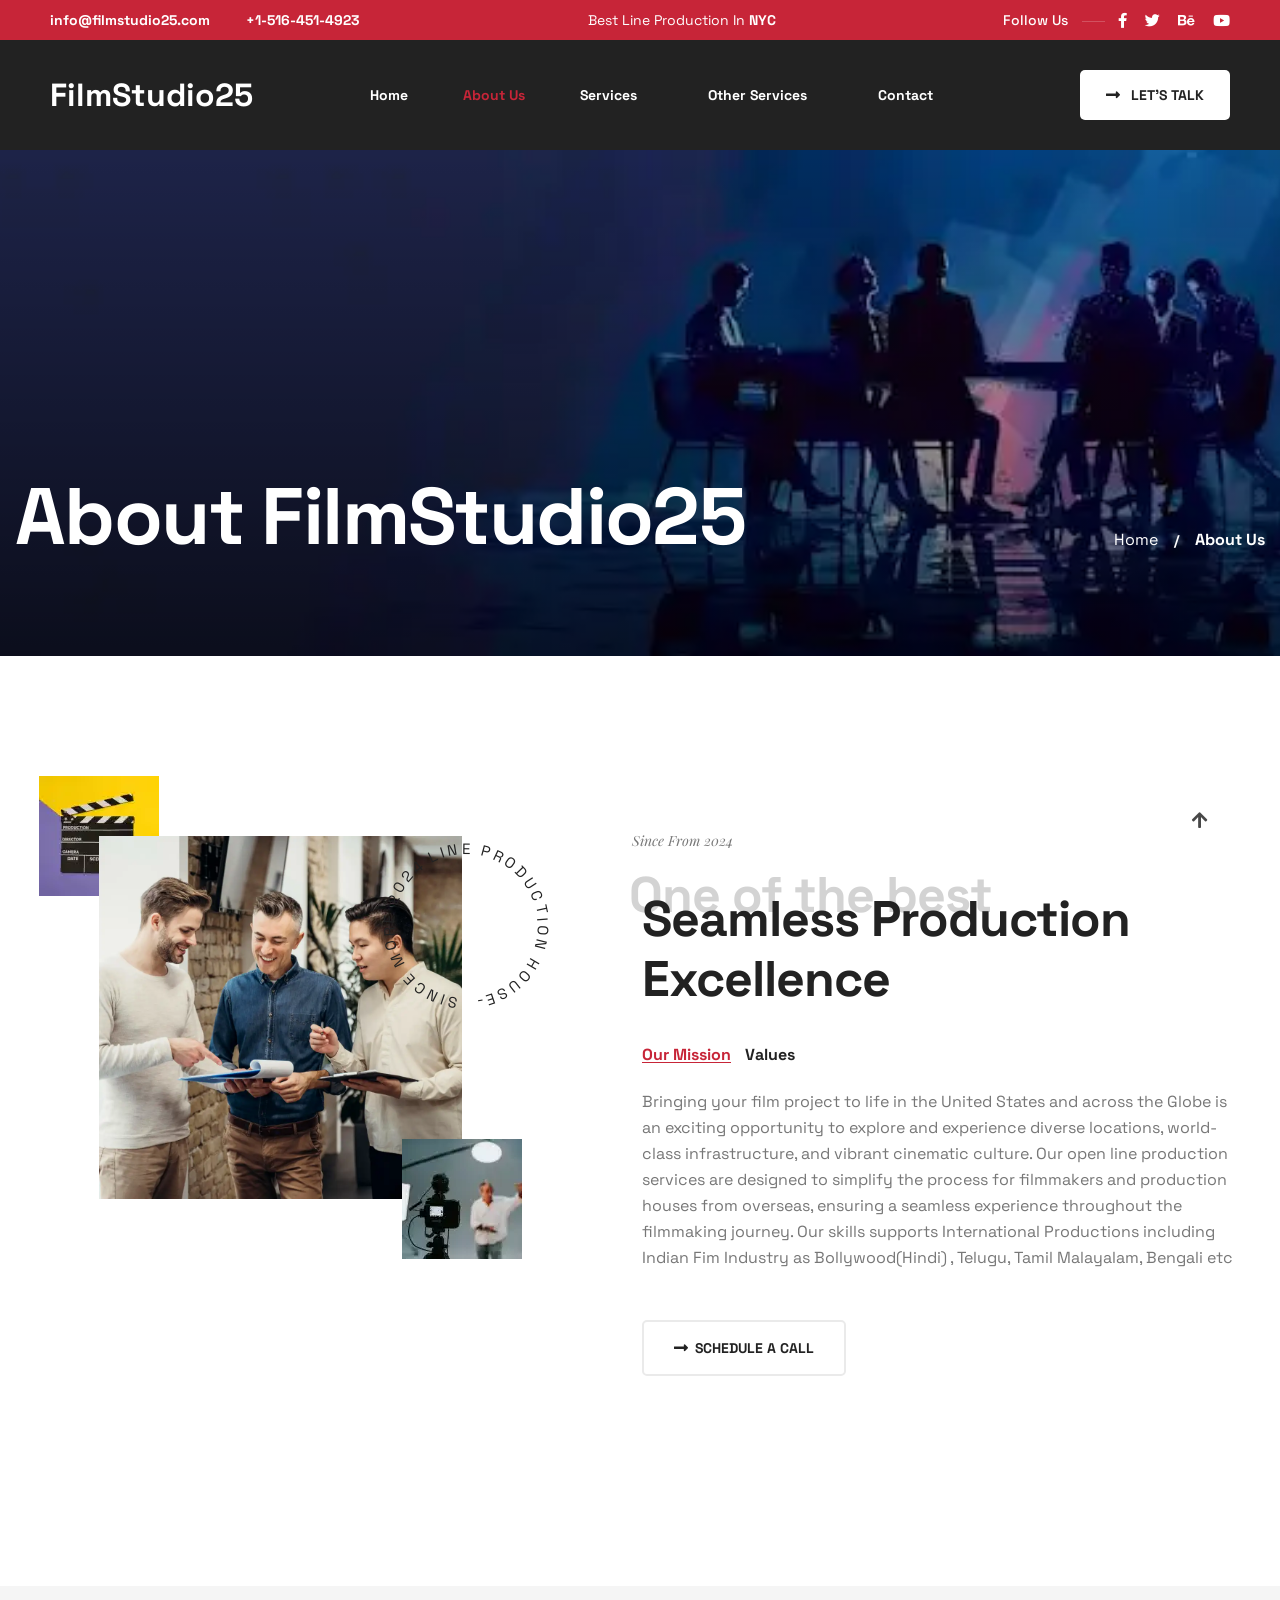
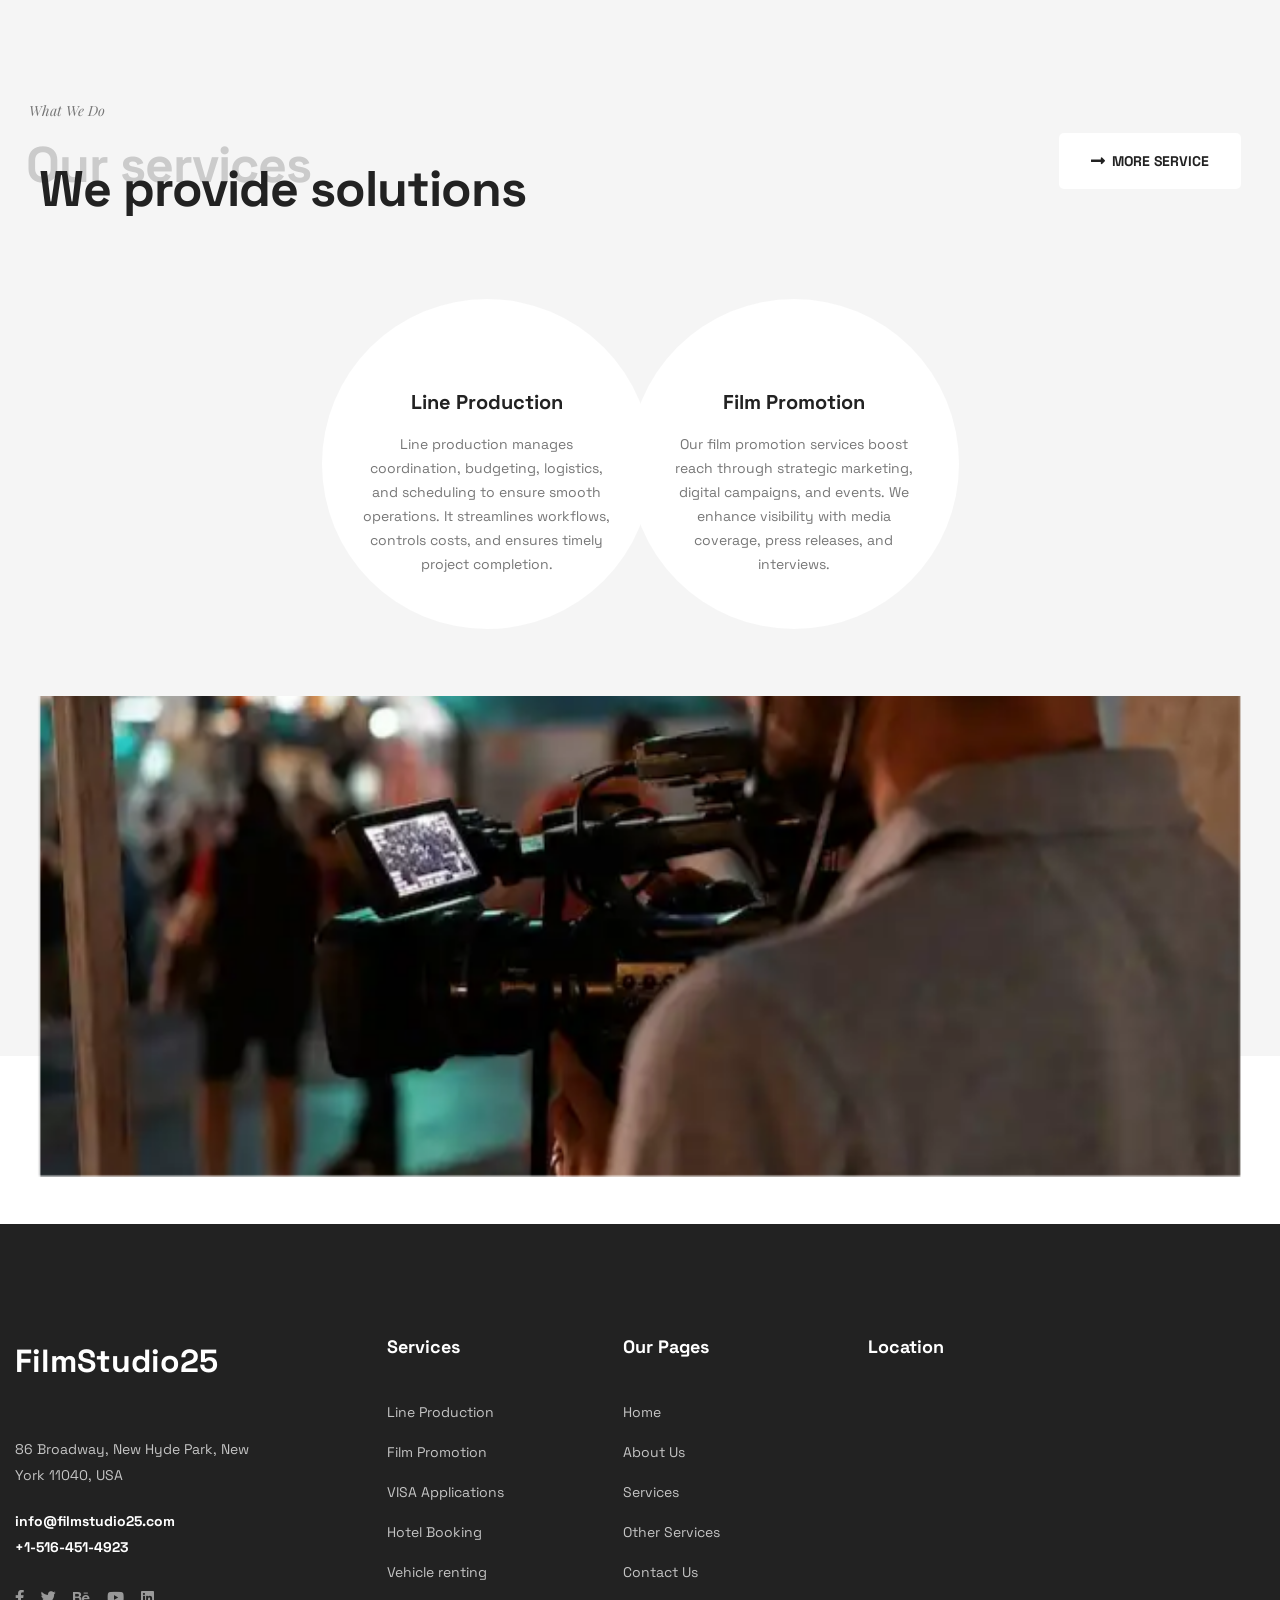
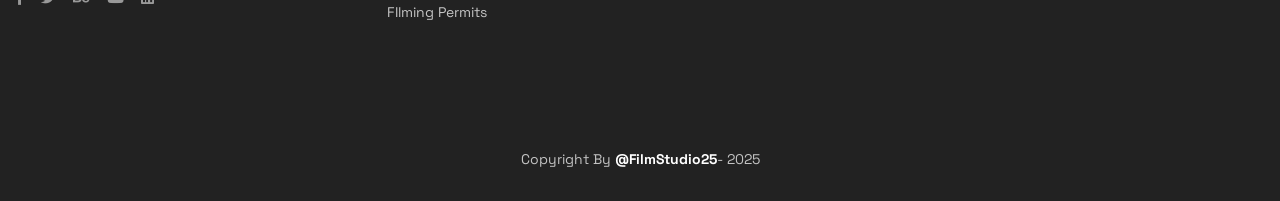
<file: about.html>
<!DOCTYPE html>
<html lang="en">
  <head>
    <meta charset="UTF-8" />
    <meta name="viewport" content="width=device-width, initial-scale=1.0" />
    <title>About | FilmStudio25</title>
    <!-- favicons Icons -->
    <link
      rel="apple-touch-icon"
      sizes="180x180"
      href="assets/images/favicons/apple-touch-icon.png"
    />
    <link
      rel="icon"
      type="image/png"
      sizes="32x32"
      href="assets/images/favicons/favicon-32x32.png"
    />
    <link
      rel="icon"
      type="image/png"
      sizes="16x16"
      href="assets/images/favicons/favicon-16x16.png"
    />
    <link rel="manifest" href="assets/images/favicons/site.webmanifest" />
    <meta name="description" content="FilmStudio25 " />

    <!-- fonts -->
    <link rel="preconnect" href="https://fonts.googleapis.com" />

    <link rel="preconnect" href="https://fonts.gstatic.com" crossorigin />

    <link
      href="https://fonts.googleapis.com/css2?family=Space+Grotesk:wght@300;400;500;600;700&display=swap"
      rel="stylesheet"
    />

    <link
      href="https://fonts.googleapis.com/css2?family=Playfair+Display:ital,wght@0,400;0,500;0,600;0,700;0,800;0,900;1,400;1,500;1,600;1,700;1,800;1,900&display=swap"
      rel="stylesheet"
    />

    <link
      rel="stylesheet"
      href="assets/vendors/bootstrap/css/bootstrap.min.css"
    />
    <link rel="stylesheet" href="assets/vendors/animate/animate.min.css" />
    <link rel="stylesheet" href="assets/vendors/animate/custom-animate.css" />
    <link rel="stylesheet" href="assets/vendors/fontawesome/css/all.min.css" />
    <link rel="stylesheet" href="assets/vendors/jarallax/jarallax.css" />
    <link
      rel="stylesheet"
      href="assets/vendors/jquery-magnific-popup/jquery.magnific-popup.css"
    />
    <link rel="stylesheet" href="assets/vendors/odometer/odometer.min.css" />
    <link rel="stylesheet" href="assets/vendors/swiper/swiper.min.css" />
    <link rel="stylesheet" href="assets/vendors/eston-icons/style.css" />
    <link
      rel="stylesheet"
      href="assets/vendors/owl-carousel/owl.carousel.min.css"
    />
    <link
      rel="stylesheet"
      href="assets/vendors/owl-carousel/owl.theme.default.min.css"
    />
    <link
      rel="stylesheet"
      href="assets/vendors/bootstrap-select/css/bootstrap-select.min.css"
    />
    <link rel="stylesheet" href="assets/vendors/jquery-ui/jquery-ui.css" />

    <!-- template styles -->
    <link rel="stylesheet" href="assets/css/eston.css" />
    <link rel="stylesheet" href="assets/css/eston-responsive.css" />
  </head>

  <body>
    <div class="preloader">
      <div class="preloader__image"></div>
    </div>
    <!-- /.preloader -->

    <!-- Start sidebar widget content -->
    <!-- <div class="xs-sidebar-group info-group info-sidebar">
      <div class="xs-overlay xs-bg-black"></div>
      <div class="xs-sidebar-widget">
        <div class="sidebar-widget-container">
          <div class="widget-heading">
            <a href="#" class="close-side-widget">X</a>
          </div>
          <div class="sidebar-textwidget">
            <div class="sidebar-info-contents">
              <div class="content-inner">
                <div class="logo">
                  <a href="index.html"
                    ><img src="assets/images/resources/logo-1.png" alt=""
                  /></a>
                </div>
                <div class="content-box">
                  <h4>About Us</h4>
                  <p>
                    Lorem ipsum dolor sit amet, consectetur elit, sed do eiusmod
                    tempor incididunt ut labore et magna aliqua. Ut enim ad
                    minim veniam laboris.
                  </p>
                </div>
                <div class="form-inner">
                  <h4>Get a free quote</h4>
                  <form
                    action="assets/inc/sendemail.php"
                    class="contact-form-validated"
                    novalidate="novalidate"
                  >
                    <div class="form-group">
                      <input
                        type="text"
                        name="name"
                        placeholder="Name"
                        required=""
                      />
                    </div>
                    <div class="form-group">
                      <input
                        type="email"
                        name="email"
                        placeholder="Email"
                        required=""
                      />
                    </div>
                    <div class="form-group">
                      <textarea
                        name="message"
                        placeholder="Message..."
                      ></textarea>
                    </div>
                    <div class="form-group message-btn">
                      <button type="submit" class="thm-btn form-inner__btn">
                        Submit Now
                      </button>
                    </div>
                  </form>
                  <div class="result"></div>
                </div>
              </div>
            </div>
          </div>
        </div>
      </div>
    </div> -->
    <!-- End sidebar widget content -->

    <div class="page-wrapper">
      <!-- navbar start  -->
      <header class="main-header-three">
        <div class="main-header-three__top">
          <div class="main-header-three__top-inner">
            <ul class="list-unstyled main-header-three__contact-info">
              <li>
                <a href="mailto:info@filmstudio25.com">info@filmstudio25.com</a>
              </li>
              <li><a href="tel:+15164514923">+1-516-451-4923</a></li>
            </ul>
            <p class="main-header-three__top-text">
              Best Line Production In <span>NYC</span>
            </p>
            <div class="main-header-three__social-box">
              <h4 class="main-header-three__social-title">Follow Us</h4>
              <div class="main-header-three__social">
                <a href="#"><i class="fab fa-facebook-f"></i></a>
                <a href="#"><i class="fab fa-twitter"></i></a>
                <a href="#"><i class="fab fa-behance"></i></a>
                <a href="#"><i class="fab fa-youtube"></i></a>
              </div>
            </div>
          </div>
        </div>
        <nav class="main-menu main-menu-three">
          <div class="main-menu-three__wrapper">
            <div class="main-menu-three__wrapper-inner">
              <div class="main-menu-three__logo">
                <a href="index.html"
                  ><h2 style="color: white; font-weight: 900">
                    FilmStudio25
                  </h2></a
                >
              </div>
              <div class="main-menu-three__main-menu-box">
                <a href="#" class="mobile-nav__toggler"
                  ><i class="fa fa-bars"></i
                ></a>
                <ul class="main-menu__list">
                  <li>
                    <a href="index.html">Home </a>
                  </li>
                  <li class="current">
                    <a href="about.html">About Us</a>
                  </li>

                  <li class="dropdown">
                    <a href="services.html">Services</a>
                    <ul>
                      <li>
                        <a href="services.html#line-production"
                          >Line Production</a
                        >
                      </li>
                      <li>
                        <a href="services.html#film-promotion"
                          >Film Promotion</a
                        >
                      </li>
                    </ul>
                  </li>
                  <li class="dropdown">
                    <a href="other-services.html">Other Services</a>
                    <ul>
                      <li>
                        <a href="other-services.html#visa"
                          >VISA Applications for Foreign crew</a
                        >
                      </li>
                      <li>
                        <a href="other-services.html#hotel"
                          >Hotel Bookings & Catering</a
                        >
                      </li>
                      <li>
                        <a href="other-services.html#local-tourism"
                          >Local Tourism during break</a
                        >
                      </li>
                      <li>
                        <a href="other-services.html#vehicle-renting"
                          >Vehicle renting</a
                        >
                      </li>
                      <li>
                        <a href="other-services.html#filming-permit"
                          >Filming permit all across USA and Other European
                          countries</a
                        >
                      </li>
                      <li>
                        <a href="other-services.html#compliance"
                          >Compliance and Regulation</a
                        >
                      </li>
                      <li>
                        <a href="other-services.html#backoffice-support"
                          >Backoffice Support</a
                        >
                      </li>
                    </ul>
                  </li>
                  <li>
                    <a href="contact.html">Contact</a>
                  </li>
                </ul>
              </div>
              <div class="main-menu-three__right">
                <div class="main-menu-three__btn-box">
                  <a href="contact.html" class="main-menu-three__btn thm-btn">
                    <span class="fas fa-long-arrow-alt-right"></span>
                    let’s Talk</a
                  >
                </div>
              </div>
            </div>
          </div>
        </nav>
      </header>
      <!-- navbar ends  -->

      <div class="stricky-header stricked-menu main-menu main-menu-three">
        <div class="sticky-header__content"></div>
        <!-- /.sticky-header__content -->
      </div>
      <!-- /.stricky-header -->

      <!--Page Header Start-->
      <section class="page-header">
        <div
          class="page-header__bg"
          style="background-image: url(assets/img/5.webp)"
        ></div>
        <div class="container">
          <div class="page-header__inner">
            <!-- <p>Video Production</p> -->
            <h2>About FilmStudio25</h2>
            <div class="thm-breadcrumb__inner">
              <ul class="thm-breadcrumb list-unstyled">
                <li><a href="index.html">Home</a></li>
                <li><span>/</span></li>
                <li>About Us</li>
              </ul>
            </div>
          </div>
        </div>
      </section>
      <!--Page Header End-->

      <!--About Three Start-->
      <section class="about-three px-4">
        <div class="container">
          <div class="row">
            <div class="col-xl-5 col-lg-6">
              <div class="about-three__left">
                <div class="about-three__img-box">
                  <div class="about-three__img">
                    <img src="assets/img/7.webp" alt="" />
                  </div>
                  <div class="about-three__img-2">
                    <img src="assets/img/about-three-img-2.webp" alt="" />
                  </div>
                  <div class="about-three__img-3">
                    <img src="assets/img/about-three-img-3.webp" alt="" />
                  </div>
                  <div class="about-three__curved-circle">
                    <div class="curved-circle-2">
                      <span>Since More 2024</span> Line Production House-
                    </div>
                    <!-- /.curved-circle -->
                  </div>
                  <!-- /.curved-circle -->
                </div>
              </div>
            </div>
            <div class="col-xl-7 col-lg-6">
              <div class="about-three__right">
                <div class="section-title text-left">
                  <p class="section-title__tagline">Since From 2024</p>
                  <div class="section-title__title-box">
                    <h2 class="section-title__title">
                      Seamless Production Excellence
                    </h2>
                    <p>One of the best</p>
                  </div>
                </div>
                <div class="about-three__tab-box">
                  <div class="tabs-one__inner tabs-box">
                    <ul class="tab-buttons clearfix list-unstyled">
                      <li data-tab="#ourmission" class="tab-btn active-btn">
                        <span>Our Mission</span>
                      </li>

                      <li data-tab="#values" class="tab-btn">
                        <span>Values</span>
                      </li>
                    </ul>
                    <div class="tabs-content">
                      <!--tab-->
                      <div class="tab active-tab" id="ourmission">
                        <div class="tabs-one__tab-content-inner">
                          <p class="tabs-one__text">
                            Bringing your film project to life in the United
                            States and across the Globe is an exciting
                            opportunity to explore and experience diverse
                            locations, world-class infrastructure, and vibrant
                            cinematic culture. Our open line production services
                            are designed to simplify the process for filmmakers
                            and production houses from overseas, ensuring a
                            seamless experience throughout the filmmaking
                            journey. Our skills supports International
                            Productions including Indian Fim Industry as
                            Bollywood(Hindi) , Telugu, Tamil Malayalam, Bengali
                            etc
                          </p>
                        </div>
                      </div>
                      <!--tab-->

                      <!--tab-->
                      <div class="tab" id="values">
                        <div class="tabs-one__tab-content-inner">
                          <p class="tabs-one__text">
                            At the heart of our work is a commitment to
                            excellence, innovation, and seamless execution. We
                            believe in bringing creative visions to life by
                            providing unparalleled production support, ensuring
                            every project runs smoothly from start to finish.
                            Our team is dedicated to efficiency, transparency,
                            and collaboration, making filmmaking effortless for
                            both local and international creators. With a deep
                            understanding of diverse locations, cutting-edge
                            infrastructure, and industry best practices, we
                            simplify the production process, allowing filmmakers
                            to focus on storytelling while we handle the rest.
                          </p>
                        </div>
                      </div>
                      <!--tab-->
                    </div>
                  </div>
                </div>
                <div class="about-three__btn-box">
                  <a href="contact.html" class="about-three__btn thm-btn"
                    ><span class="fas fa-long-arrow-alt-right"></span>Schedule a
                    Call</a
                  >
                </div>
              </div>
            </div>
          </div>
        </div>
      </section>
      <!--About Three End-->

      <!--Services Two Start-->
      <section class="services-two services-four px-4">
        <div class="container">
          <div class="services-two__top">
            <div class="row">
              <div class="col-xl-6 col-lg-8">
                <div class="services-two__top-left">
                  <div class="section-title text-left">
                    <p class="section-title__tagline">What We Do</p>
                    <div class="section-title__title-box">
                      <h2 class="section-title__title">We provide solutions</h2>
                      <p>Our services</p>
                    </div>
                  </div>
                </div>
              </div>
              <div class="col-xl-6 col-lg-4">
                <div class="services-two__top-right">
                  <div class="services-two__btn-box">
                    <a
                      href="other-services.html"
                      class="services-two__btn thm-btn"
                      ><span class="fas fa-long-arrow-alt-right"></span>More
                      Service</a
                    >
                  </div>
                </div>
              </div>
            </div>
          </div>
          <div class="services-two__bottom">
            <ul class="services-two__list list-unstyled">
              <li>
                <div class="services-two__single">
                  <h3 class="services-two__title">
                    <a href="services.html#line-production">Line Production</a>
                  </h3>
                  <p class="services-two__text">
                    Line production manages coordination, budgeting, logistics,
                    and scheduling to ensure smooth operations. It streamlines
                    workflows, controls costs, and ensures timely project
                    completion.
                  </p>
                </div>
              </li>
              <li>
                <div class="services-two__single">
                  <h3 class="services-two__title">
                    <a href="services.html#film-promotion">Film Promotion</a>
                  </h3>
                  <p class="services-two__text">
                    Our film promotion services boost reach through strategic
                    marketing, digital campaigns, and events. We enhance
                    visibility with media coverage, press releases, and
                    interviews.
                  </p>
                </div>
              </li>
            </ul>
          </div>
        </div>
      </section>
      <!--Services Two End-->

      <!--Video Three Start-->
      <section class="video-three mb-5">
        <div class="container">
          <div class="video-three__inner">
            <div
              class="video-three__bg"
              style="background-image: url(assets/img/3.webp)"
            ></div>
          </div>
        </div>
      </section>
      <!--Video Three End-->

      <!--History One Start-->
      <!-- <section class="history-one">
        <div class="history-one__top">
          <div class="container">
            <div class="history-one__top-inner">
              <div class="section-title text-left">
                <p class="section-title__tagline">Our Journey</p>
                <div class="section-title__title-box">
                  <h2 class="section-title__title">Is bright & will be</h2>
                  <p>Our history</p>
                </div>
              </div>
              <div class="history-one__nav">
                <div
                  class="swiper-button-prev"
                  id="history-one__swiper-button-next"
                >
                  <i class="fas fa-long-arrow-alt-left"></i>
                </div>
                <div
                  class="swiper-button-next"
                  id="history-one__swiper-button-prev"
                >
                  <i class="fas fa-long-arrow-alt-right"></i>
                </div>
              </div>
            </div>
          </div>
        </div>
        <div class="history-one__bottom">
          <div class="history-one__bottom-inner">
            <div class="history-one__thumb-box">
              <div class="swiper-container" id="history-one__thumb">
                <div class="swiper-wrapper">
                  <div class="swiper-slide">
                    <div class="history-one__thumb-year">
                      <p>2010</p>
                    </div>
                  </div>

                  <div class="swiper-slide">
                    <div class="history-one__thumb-year">
                      <p>2015</p>
                    </div>
                  </div>

                  <div class="swiper-slide">
                    <div class="history-one__thumb-year">
                      <p>2016</p>
                    </div>
                  </div>

                  <div class="swiper-slide">
                    <div class="history-one__thumb-year">
                      <p>2017</p>
                    </div>
                  </div>

                  <div class="swiper-slide">
                    <div class="history-one__thumb-year">
                      <p>2018</p>
                    </div>
                  </div>

                  <div class="swiper-slide">
                    <div class="history-one__thumb-year">
                      <p>2019</p>
                    </div>
                  </div>

                  <div class="swiper-slide">
                    <div class="history-one__thumb-year">
                      <p>2023</p>
                    </div>
                  </div>
                </div>
              </div>
            </div>
            <div class="history-one__content-box">
              <div class="container">
                <div class="swiper-container" id="history-one__carousel">
                  <div class="swiper-wrapper">
                    <div class="swiper-slide">
                      <div class="history-one__main-content-box">
                        <div class="history-one__main-content-box-year">
                          2010
                        </div>
                        <div class="row">
                          <div class="col-xl-5 col-lg-5">
                            <div class="history-one__main-content-left">
                              <h3 class="history-one__main-content-title">
                                Daily Wind: Blockbuster
                              </h3>
                              <p class="history-one__main-content-text">
                                Filmmaking is the process by which a motion
                                picture is produced. Filmmaking involves a
                                number of complex & discrete stages, starting
                                with an initial story.
                              </p>
                              <div class="history-one__btn-box">
                                <a
                                  href="about.html"
                                  class="history-one__btn thm-btn"
                                >
                                  <span
                                    class="fas fa-long-arrow-alt-right"
                                  ></span>
                                  Project Details</a
                                >
                              </div>
                            </div>
                          </div>
                          <div class="col-xl-7 col-lg-7">
                            <div class="history-one__main-content-right">
                              <div class="history-one__main-content-img">
                                <img
                                  src="assets/images/resources/history-one-main-content-img-1-1.jpg"
                                  alt=""
                                />
                              </div>
                            </div>
                          </div>
                        </div>
                      </div>
                    </div>

                    <div class="swiper-slide">
                      <div class="history-one__main-content-box">
                        <div class="history-one__main-content-box-year">
                          2015
                        </div>
                        <div class="row">
                          <div class="col-xl-5 col-lg-5">
                            <div class="history-one__main-content-left">
                              <h3 class="history-one__main-content-title">
                                Daily Wind: Blockbuster
                              </h3>
                              <p class="history-one__main-content-text">
                                Filmmaking is the process by which a motion
                                picture is produced. Filmmaking involves a
                                number of complex & discrete stages, starting
                                with an initial story.
                              </p>
                              <div class="history-one__btn-box">
                                <a
                                  href="about.html"
                                  class="history-one__btn thm-btn"
                                >
                                  <span
                                    class="fas fa-long-arrow-alt-right"
                                  ></span>
                                  Project Details</a
                                >
                              </div>
                            </div>
                          </div>
                          <div class="col-xl-7 col-lg-7">
                            <div class="history-one__main-content-right">
                              <div class="history-one__main-content-img">
                                <img
                                  src="assets/images/resources/history-one-main-content-img-1-1.jpg"
                                  alt=""
                                />
                              </div>
                            </div>
                          </div>
                        </div>
                      </div>
                    </div>

                    <div class="swiper-slide">
                      <div class="history-one__main-content-box">
                        <div class="history-one__main-content-box-year">
                          2016
                        </div>
                        <div class="row">
                          <div class="col-xl-5 col-lg-5">
                            <div class="history-one__main-content-left">
                              <h3 class="history-one__main-content-title">
                                Daily Wind: Blockbuster
                              </h3>
                              <p class="history-one__main-content-text">
                                Filmmaking is the process by which a motion
                                picture is produced. Filmmaking involves a
                                number of complex & discrete stages, starting
                                with an initial story.
                              </p>
                              <div class="history-one__btn-box">
                                <a
                                  href="about.html"
                                  class="history-one__btn thm-btn"
                                >
                                  <span
                                    class="fas fa-long-arrow-alt-right"
                                  ></span>
                                  Project Details</a
                                >
                              </div>
                            </div>
                          </div>
                          <div class="col-xl-7 col-lg-7">
                            <div class="history-one__main-content-right">
                              <div class="history-one__main-content-img">
                                <img
                                  src="assets/images/resources/history-one-main-content-img-1-1.jpg"
                                  alt=""
                                />
                              </div>
                            </div>
                          </div>
                        </div>
                      </div>
                    </div>

                    <div class="swiper-slide">
                      <div class="history-one__main-content-box">
                        <div class="history-one__main-content-box-year">
                          2017
                        </div>
                        <div class="row">
                          <div class="col-xl-5 col-lg-5">
                            <div class="history-one__main-content-left">
                              <h3 class="history-one__main-content-title">
                                Daily Wind: Blockbuster
                              </h3>
                              <p class="history-one__main-content-text">
                                Filmmaking is the process by which a motion
                                picture is produced. Filmmaking involves a
                                number of complex & discrete stages, starting
                                with an initial story.
                              </p>
                              <div class="history-one__btn-box">
                                <a
                                  href="about.html"
                                  class="history-one__btn thm-btn"
                                >
                                  <span
                                    class="fas fa-long-arrow-alt-right"
                                  ></span>
                                  Project Details</a
                                >
                              </div>
                            </div>
                          </div>
                          <div class="col-xl-7 col-lg-7">
                            <div class="history-one__main-content-right">
                              <div class="history-one__main-content-img">
                                <img
                                  src="assets/images/resources/history-one-main-content-img-1-1.jpg"
                                  alt=""
                                />
                              </div>
                            </div>
                          </div>
                        </div>
                      </div>
                    </div>

                    <div class="swiper-slide">
                      <div class="history-one__main-content-box">
                        <div class="history-one__main-content-box-year">
                          2018
                        </div>
                        <div class="row">
                          <div class="col-xl-5 col-lg-5">
                            <div class="history-one__main-content-left">
                              <h3 class="history-one__main-content-title">
                                Daily Wind: Blockbuster
                              </h3>
                              <p class="history-one__main-content-text">
                                Filmmaking is the process by which a motion
                                picture is produced. Filmmaking involves a
                                number of complex & discrete stages, starting
                                with an initial story.
                              </p>
                              <div class="history-one__btn-box">
                                <a
                                  href="about.html"
                                  class="history-one__btn thm-btn"
                                >
                                  <span
                                    class="fas fa-long-arrow-alt-right"
                                  ></span>
                                  Project Details</a
                                >
                              </div>
                            </div>
                          </div>
                          <div class="col-xl-7 col-lg-7">
                            <div class="history-one__main-content-right">
                              <div class="history-one__main-content-img">
                                <img
                                  src="assets/images/resources/history-one-main-content-img-1-1.jpg"
                                  alt=""
                                />
                              </div>
                            </div>
                          </div>
                        </div>
                      </div>
                    </div>

                    <div class="swiper-slide">
                      <div class="history-one__main-content-box">
                        <div class="history-one__main-content-box-year">
                          2019
                        </div>
                        <div class="row">
                          <div class="col-xl-5 col-lg-5">
                            <div class="history-one__main-content-left">
                              <h3 class="history-one__main-content-title">
                                Daily Wind: Blockbuster
                              </h3>
                              <p class="history-one__main-content-text">
                                Filmmaking is the process by which a motion
                                picture is produced. Filmmaking involves a
                                number of complex & discrete stages, starting
                                with an initial story.
                              </p>
                              <div class="history-one__btn-box">
                                <a
                                  href="about.html"
                                  class="history-one__btn thm-btn"
                                >
                                  <span
                                    class="fas fa-long-arrow-alt-right"
                                  ></span>
                                  Project Details</a
                                >
                              </div>
                            </div>
                          </div>
                          <div class="col-xl-7 col-lg-7">
                            <div class="history-one__main-content-right">
                              <div class="history-one__main-content-img">
                                <img
                                  src="assets/images/resources/history-one-main-content-img-1-1.jpg"
                                  alt=""
                                />
                              </div>
                            </div>
                          </div>
                        </div>
                      </div>
                    </div>

                    <div class="swiper-slide">
                      <div class="history-one__main-content-box">
                        <div class="history-one__main-content-box-year">
                          2023
                        </div>
                        <div class="row">
                          <div class="col-xl-5 col-lg-5">
                            <div class="history-one__main-content-left">
                              <h3 class="history-one__main-content-title">
                                Daily Wind: Blockbuster
                              </h3>
                              <p class="history-one__main-content-text">
                                Filmmaking is the process by which a motion
                                picture is produced. Filmmaking involves a
                                number of complex & discrete stages, starting
                                with an initial story.
                              </p>
                              <div class="history-one__btn-box">
                                <a
                                  href="about.html"
                                  class="history-one__btn thm-btn"
                                >
                                  <span
                                    class="fas fa-long-arrow-alt-right"
                                  ></span>
                                  Project Details</a
                                >
                              </div>
                            </div>
                          </div>
                          <div class="col-xl-7 col-lg-7">
                            <div class="history-one__main-content-right">
                              <div class="history-one__main-content-img">
                                <img
                                  src="assets/images/resources/history-one-main-content-img-1-1.jpg"
                                  alt=""
                                />
                              </div>
                            </div>
                          </div>
                        </div>
                      </div>
                    </div>
                  </div>
                </div>
              </div>
            </div>
          </div>
        </div>
      </section> -->
      <!--History One End-->

      <!--Brand Two Start-->
      <!-- <section class="brand-two">
        <div class="brand-two__bg-text">
          <p>Sponsors</p>
        </div>
        <div class="container">
          <div
            class="thm-swiper__slider swiper-container"
            data-swiper-options='{"spaceBetween": 100, "slidesPerView": 5, "autoplay": { "delay": 5000 }, "breakpoints": {
                    "0": {
                        "spaceBetween": 30,
                        "slidesPerView": 2
                    },
                    "375": {
                        "spaceBetween": 30,
                        "slidesPerView": 2
                    },
                    "575": {
                        "spaceBetween": 30,
                        "slidesPerView": 3
                    },
                    "767": {
                        "spaceBetween": 50,
                        "slidesPerView": 4
                    },
                    "991": {
                        "spaceBetween": 50,
                        "slidesPerView": 5
                    },
                    "1199": {
                        "spaceBetween": 100,
                        "slidesPerView": 5
                    }
                }}'
          >
            <div class="swiper-wrapper">
              <div class="swiper-slide">
                <img src="assets/images/brand/brand-2-1.png" alt="" />
              </div>

              <div class="swiper-slide">
                <img src="assets/images/brand/brand-2-2.png" alt="" />
              </div>

              <div class="swiper-slide">
                <img src="assets/images/brand/brand-2-3.png" alt="" />
              </div>

              <div class="swiper-slide">
                <img src="assets/images/brand/brand-2-4.png" alt="" />
              </div>

              <div class="swiper-slide">
                <img src="assets/images/brand/brand-2-5.png" alt="" />
              </div>

              <div class="swiper-slide">
                <img src="assets/images/brand/brand-2-1.png" alt="" />
              </div>

              <div class="swiper-slide">
                <img src="assets/images/brand/brand-2-2.png" alt="" />
              </div>

              <div class="swiper-slide">
                <img src="assets/images/brand/brand-2-3.png" alt="" />
              </div>

              <div class="swiper-slide">
                <img src="assets/images/brand/brand-2-4.png" alt="" />
              </div>

              <div class="swiper-slide">
                <img src="assets/images/brand/brand-2-5.png" alt="" />
              </div>
            </div>
          </div>
        </div>
      </section> -->
      <!--Brand Two End-->

      <!--Site Footer Start-->
      <footer class="site-footer">
        <div class="container">
          <div class="site-footer__top">
            <div class="row">
              <div
                class="col-xl-3 col-lg-6 col-md-6 wow fadeInUp"
                data-wow-delay="100ms"
              >
                <div class="footer-widget__column footer-widget__about">
                  <div class="footer-widget__logo">
                    <a href="index.html">
                      <!-- <svg
                        id="logo-78"
                        width="100%"
                        height="100%"
                        viewBox="0 0 175 40"
                        fill="none"
                        xmlns="http://www.w3.org/2000/svg"
                      >
                        <path
                          class="ccustom"
                          d="M170.394 7.66415L174.568 11.8668C174.714 11.9829 174.822 12.1396 174.878 12.3171C174.963 13.3515 174.18 13.4081 173.38 13.4659C173.034 13.4909 172.685 13.5162 172.402 13.621C170.998 14.0009 169.746 14.8033 168.815 15.9193C167.883 17.0353 167.318 18.4109 167.195 19.8593C167.105 20.0266 166.969 20.1643 166.802 20.2558C166.636 20.3474 166.447 20.3888 166.257 20.3753C166.037 20.3558 165.831 20.2595 165.675 20.1032L164.305 18.7238C164.315 18.8182 164.315 18.9117 164.315 18.9869V19.8968C164.315 19.9543 164.317 20.0097 164.31 20.065C164.301 20.127 164.28 20.1888 164.231 20.2532V20.3377C164.231 20.3808 164.236 20.4209 164.241 20.4616C164.251 20.5449 164.262 20.6307 164.231 20.7505C164.201 20.8622 164.198 20.9925 164.194 21.1088C164.193 21.1779 164.191 21.2421 164.184 21.2945C164.174 21.3672 164.174 21.4448 164.168 21.5223C164.162 21.5949 164.15 21.6674 164.118 21.7354C164.074 21.8306 164.059 21.9215 164.055 22.0139C164.052 22.0581 164.052 22.1026 164.052 22.1482L163.996 22.439L161.867 32.5891L161.698 33.3489L161.632 34.4559L160.694 39.2495L160.544 40H84.6248L84.2589 39.6341L84.1932 39.9531H76.0694L71.5478 35.4034L71.9793 33.3489H69.4277L67.8424 31.7448C65.8749 33.1775 63.4934 33.9285 61.06 33.8837C58.4442 33.9866 55.8941 33.0488 53.9681 31.2758L51.5009 28.7899L50.9662 31.2851C50.9006 31.6416 50.8161 31.9794 50.7223 32.3077L50.6379 32.6173L50.4972 33.0675C50.4856 33.1066 50.4699 33.1444 50.4503 33.1801C50.3106 33.5937 50.1446 33.9979 49.9531 34.3902C49.9581 34.4054 49.9581 34.4219 49.9531 34.4371C49.9285 34.4891 49.9003 34.5392 49.8686 34.5872C49.727 34.8675 49.5705 35.1399 49.3996 35.4034C49.3679 35.4513 49.3397 35.5015 49.3152 35.5535L49.212 35.666C48.9827 35.9949 48.732 36.3082 48.4615 36.6041C48.3873 36.6783 48.3131 36.748 48.2377 36.8164C48.1607 36.8864 48.0825 36.9551 48.0018 37.0262L47.7955 37.2232C47.6654 37.3313 47.5323 37.4356 47.3964 37.5361C47.2843 37.619 47.1703 37.6992 47.0544 37.7767C45.1211 38.9222 42.891 39.4674 40.6473 39.3433C37.5516 39.3433 35.075 38.4427 33.5084 36.8668L29.0994 32.4296C27.3383 33.4262 25.3442 33.9377 23.3208 33.9118C20.7129 33.9925 18.1782 33.042 16.2664 31.2664L13.7993 28.7805L13.0019 32.6173L12.8424 33.3771H4.54036L0 28.7992L0.234521 27.6923L5.22515 3.72418L5.37521 2.97372H13.7054L13.9212 3.18013V2.97372H70.0469L70.2533 3.18013V2.97372H78.3771L82.9174 7.55158L82.6923 8.64913L82.4484 9.8499H84.7842L85.1501 10.2158C86.1779 9.61344 87.3453 9.29005 88.5366 9.27769C89.4126 9.26039 90.2825 9.42678 91.0903 9.76608C91.8982 10.1054 92.626 10.61 93.227 11.2476L93.105 11.1069L95.3095 13.3302C96.651 10.8068 99.6622 9.27769 103.752 9.27769C106.923 9.27769 109.259 10.0844 110.675 11.5478L112.27 13.152L112.805 10.5722L112.964 9.82173H121.097L123.424 12.1576L123.752 10.5816L123.912 9.83112H139.916L140.347 10.2627C141.431 9.62306 142.672 9.29818 143.931 9.32458C144.688 9.29503 145.442 9.43365 146.14 9.73047C146.837 10.0273 147.46 10.475 147.964 11.0413C147.938 11.0118 147.913 10.9823 147.888 10.9533C147.843 10.8995 147.798 10.847 147.75 10.7984L148.565 11.6135C149.275 10.8782 150.129 10.2959 151.072 9.90235C152.016 9.50877 153.03 9.3121 154.052 9.32458C154.595 9.2912 155.137 9.3374 155.663 9.46033L154.775 8.56473C154.654 8.43528 154.572 8.27421 154.539 8.10021C154.506 7.92621 154.523 7.74631 154.587 7.58147C154.652 7.41657 154.762 7.27343 154.905 7.16854C155.048 7.06365 155.217 7.00129 155.394 6.98875H156.107C156.299 6.97043 156.49 6.94226 156.679 6.9043C157.676 6.69474 158.614 6.26624 159.425 5.6497C160.237 5.03323 160.901 4.24418 161.37 3.33959C161.411 3.26962 161.448 3.19765 161.482 3.12384V3.07695C161.805 2.38215 162.001 1.63581 162.064 0.872416C162.08 0.635203 162.187 0.413106 162.361 0.251186C162.535 0.0892079 162.764 -0.00056984 163.002 2.72188e-06H163.077C163.219 0.0135152 163.357 0.0594347 163.479 0.134211C163.601 0.209045 163.704 0.310732 163.781 0.431543C164.456 1.08821 168.208 4.90617 168.208 4.90617C168.521 5.24238 168.498 5.67885 168.474 6.12046C168.459 6.39352 168.444 6.66858 168.508 6.92308C168.679 6.95371 168.852 6.9769 169.024 6.99259C169.19 7.00753 169.356 7.01566 169.522 7.01687C169.716 7.02093 169.905 7.0854 170.061 7.2014C170.217 7.31735 170.334 7.4791 170.394 7.66415Z"
                          fill="black"
                        ></path>
                        <path
                          d="M42.9361 10.7505H48.8648L45.544 26.5009C44.9343 29.484 43.771 31.1914 42.0074 32.4015C40.2236 33.4366 38.1753 33.9258 36.1163 33.8086C32.1951 33.8086 28.4333 32.167 28.0581 28.1801H34.0243C34.2119 29.1182 35.075 29.6529 36.3883 29.6529C38.1613 29.6529 38.9774 28.5835 39.3433 26.9043L39.6997 25.1688H39.5684C39.0449 25.7443 38.4099 26.2073 37.702 26.5298C36.994 26.8523 36.228 27.0276 35.4502 27.045C31.9981 27.045 29.2588 24.2964 29.3151 20.272C29.3902 15.5816 32.4483 10.2533 37.5797 10.2533C38.5521 10.1878 39.5229 10.4021 40.3774 10.8709C41.2319 11.3396 41.9342 12.0433 42.4014 12.8987H42.5046L42.9361 10.7505ZM37.8423 22.6454C40.1219 22.6454 41.3883 20.0188 41.4258 17.758C41.4258 16.2477 40.8348 14.6998 39.09 14.6998C36.7072 14.6998 35.4971 17.3546 35.4596 19.6341C35.4596 21.1726 36.0506 22.6454 37.7954 22.6454M104.4 23.152C104.4 24.1557 103.536 24.5591 102.401 24.5591C100.525 24.5591 99.8967 23.621 99.8873 22.3077H93.9868C93.8836 27.2045 98.2551 28.4146 102.139 28.4146C107.101 28.4146 110.319 26.2664 110.385 21.9794C110.385 18.5553 107.467 17.5141 104.597 16.848C102.392 16.3415 101.426 15.9756 101.435 15.1407C101.445 14.3058 102.43 13.9681 103.396 13.9681C104.606 13.9681 105.431 14.3996 105.516 15.5066H111.248C111.182 11.4165 107.495 10.2158 103.743 10.2158C99.1838 10.2158 95.6284 12.2889 95.5721 16.2101C95.5721 19.2964 97.6547 20.4315 100.797 21.2383C102.814 21.773 104.418 21.9418 104.4 23.152ZM148.236 13.2927H148.133C147.878 12.3689 147.314 11.5602 146.536 11.0005C145.758 10.4409 144.812 10.164 143.855 10.2158C141.304 10.2158 139.747 11.4822 138.274 13.3959H138.171L138.715 10.7505H132.748L129.174 27.8424H135.413L137.289 18.621C137.72 16.6135 138.743 15.2064 140.291 15.2064C141.839 15.2064 142.045 16.4446 141.726 17.955L139.662 27.8424H145.9L147.777 18.621C148.208 16.4822 149.231 15.2064 150.778 15.2064C152.326 15.2064 152.533 16.379 152.214 17.955L150.15 27.8424H156.388L158.621 17.6829C159.559 13.3959 158.124 10.1782 154.006 10.1782C152.86 10.1735 151.732 10.4561 150.724 11.0002C149.716 11.5443 148.861 12.3325 148.236 13.2927ZM1.14441 27.8424H7.58906L12.5703 3.8743H6.13503L1.14441 27.8424ZM20.544 10.2439C24.8967 10.2439 29.0525 12.6266 28.9868 18.0206C28.9305 23.9212 24.9155 28.3396 18.7804 28.3396C14.559 28.3396 10.3377 25.9944 10.4127 20.6285C10.5159 14.8687 14.4746 10.2439 20.544 10.2439ZM18.9587 24.1557C21.7073 24.1557 22.711 20.1688 22.711 17.8236C22.711 16.1445 22.1951 14.5028 20.3845 14.5028C17.6641 14.5028 16.7354 18.7242 16.7354 20.9006C16.7354 22.6454 17.2232 24.1557 18.9962 24.1557M14.7185 3.8743L13.7804 8.66792H67.8986L68.8367 3.8743H14.7185ZM58.2457 10.2439C62.5984 10.2439 66.7541 12.6266 66.6885 18.0206C66.6322 23.9212 62.6078 28.3396 56.4727 28.3396C52.2513 28.3396 48.0299 25.9944 48.1144 20.6285C48.2457 14.8687 52.2044 10.2439 58.2457 10.2439ZM56.6885 24.1557C59.4371 24.1557 60.4408 20.1688 60.4408 17.8236C60.4408 16.1445 59.9155 14.5028 58.105 14.5028C55.3939 14.5028 54.4558 18.7242 54.4558 20.9006C54.4558 22.6454 54.9436 24.1557 56.726 24.1557M71.0506 3.8743L70.1125 8.66792H76.3414L77.2795 3.8743H71.0506ZM66.06 27.8424H72.2982L75.8723 10.7505H69.5965L66.06 27.8424ZM85.9661 28.4146C84.9733 28.4851 83.9804 28.2776 83.0988 27.8153C82.2173 27.353 81.482 26.6542 80.9755 25.7974H80.8723L78.9962 34.4465H72.6828L77.7485 10.7505H83.6772L83.2082 13.03C83.8273 12.188 84.6293 11.4973 85.5538 11.0098C86.4783 10.5224 87.5013 10.2509 88.5459 10.2158C92.2982 10.2158 94.5027 13.4334 94.4371 17.6173C94.3526 22.8799 91.6228 28.4146 85.9286 28.4146H85.9661ZM85.7222 15.0563C83.3114 15.0563 81.8292 18.1426 81.7917 20.516C81.7917 22.167 82.3733 24.0056 84.3526 24.0056C86.9324 24.0056 87.9924 20.591 88.0205 18.3114C88.0205 16.7636 87.5703 15.0563 85.7222 15.0563ZM121.792 25.1501H121.895L121.351 27.8612H127.279L130.854 10.7692H124.625L122.636 20.3189C122.233 22.2983 121.013 23.3396 119.475 23.3396C117.936 23.3396 117.598 21.8949 117.908 20.3846L119.925 10.7692H113.696L111.491 21.3227C110.553 25.9193 112.692 28.3959 116.276 28.3959C117.401 28.3849 118.504 28.0774 119.472 27.5042C120.44 26.931 121.241 26.1125 121.792 25.1313V25.1501ZM155.253 34.531L156.191 29.7373H82.2138L81.2757 34.531H155.253Z"
                          fill="white"
                        ></path>
                        <path
                          d="M161.96 15.4409C161.899 15.4362 161.839 15.4193 161.784 15.3912C161.728 15.3632 161.679 15.3245 161.639 15.2774C161.599 15.2303 161.569 15.1758 161.55 15.1169C161.531 15.058 161.524 14.996 161.529 14.9343C161.607 14.0989 161.508 13.2563 161.238 12.4619C160.968 11.6675 160.533 10.939 159.961 10.3244C159.39 9.70976 158.695 9.22274 157.923 8.89524C157.15 8.56775 156.317 8.40717 155.478 8.42403C155.354 8.42403 155.235 8.37462 155.147 8.28665C155.059 8.19869 155.009 8.07938 155.009 7.95498C155.009 7.83058 155.059 7.71129 155.147 7.62333C155.235 7.53536 155.354 7.48594 155.478 7.48594C155.703 7.50048 155.929 7.50048 156.154 7.48594C157.82 7.30843 159.372 6.55564 160.543 5.35711C161.715 4.15858 162.431 2.58928 162.57 0.919337C162.58 0.801554 162.633 0.691688 162.72 0.611685C162.807 0.531683 162.921 0.487447 163.039 0.487826C163.101 0.492561 163.161 0.509449 163.216 0.53751C163.271 0.565571 163.32 0.604254 163.36 0.651335C163.401 0.698417 163.431 0.752963 163.45 0.811839C163.469 0.870715 163.476 0.932751 163.471 0.994386C163.393 1.82905 163.492 2.6708 163.761 3.46458C164.031 4.25835 164.465 4.98628 165.035 5.60078C165.606 6.21527 166.299 6.70249 167.07 7.03058C167.842 7.35867 168.674 7.52023 169.512 7.5047C169.636 7.5047 169.756 7.55413 169.844 7.64209C169.932 7.73005 169.981 7.84935 169.981 7.97375C169.981 8.09815 169.932 8.21746 169.844 8.30542C169.756 8.39338 169.636 8.44279 169.512 8.44279C167.73 8.47223 166.021 9.15877 164.714 10.3707C163.407 11.5826 162.593 13.2345 162.43 15.0094C162.42 15.1272 162.367 15.2371 162.28 15.3171C162.193 15.3971 162.079 15.4413 161.96 15.4409Z"
                          fill="white"
                        ></path>
                      </svg> -->
                      <!-- <img
                        src="assets/images/resources/footer-logo.png"
                        alt=""
                    /> -->
                      <h2 style="color: white; font-weight: 900">
                        FilmStudio25
                      </h2>
                    </a>
                  </div>
                  <p class="footer-widget__about-text">
                    86 Broadway, New Hyde Park, New York 11040, USA
                  </p>
                  <div class="footer-widget__contact">
                    <p>
                      <a href="mailto:info@filmstudio25.com"
                        >info@filmstudio25.com</a
                      >
                    </p>
                    <p><a href="tel:+15164514923">+1-516-451-4923</a></p>
                  </div>
                  <div class="site-footer__social">
                    <a href="#"><i class="fab fa-facebook-f"></i></a>
                    <a href="#"><i class="fab fa-twitter"></i></a>
                    <a href="#"><i class="fab fa-behance"></i></a>
                    <a href="#"><i class="fab fa-youtube"></i></a>
                    <a href="#"><i class="fab fa-linkedin"></i></a>
                  </div>
                </div>
              </div>
              <div
                class="col-xl-2 col-lg-6 col-md-6 wow fadeInUp"
                data-wow-delay="200ms"
              >
                <div class="footer-widget__column footer-widget__services">
                  <div class="footer-widget__title-box">
                    <h3 class="footer-widget__title">Services</h3>
                  </div>
                  <ul class="footer-widget__services-list list-unstyled">
                    <li>
                      <a href="services.html#line-production"
                        >Line Production</a
                      >
                    </li>
                    <li>
                      <a href="services.html#film-promotion">Film Promotion</a>
                    </li>
                    <li>
                      <a href="other-services.html#visa">VISA Applications</a>
                    </li>
                    <li>
                      <a href="other-services.html#hotel">Hotel Booking</a>
                    </li>
                    <li>
                      <a href="other-services.html#vehicle-renting"
                        >Vehicle renting</a
                      >
                    </li>
                    <li>
                      <a href="other-services.html#filming-permit"
                        >FIlming Permits</a
                      >
                    </li>
                  </ul>
                </div>
              </div>
              <div
                class="col-xl-3 col-lg-6 col-md-6 wow fadeInUp"
                data-wow-delay="300ms"
              >
                <div class="footer-widget__column footer-widget__pages">
                  <div class="footer-widget__title-box">
                    <h3 class="footer-widget__title">Our Pages</h3>
                  </div>
                  <ul class="footer-widget__pages-list list-unstyled">
                    <li><a href="index.html">Home</a></li>
                    <li><a href="about.html">About Us</a></li>
                    <li><a href="services.html">Services</a></li>
                    <li><a href="other-services.html">Other Services</a></li>
                    <li><a href="contact.html">Contact Us</a></li>
                  </ul>
                </div>
              </div>
              <div
                class="col-xl-4 col-lg-6 col-md-6 wow fadeInUp"
                data-wow-delay="400ms"
              >
                <div class="footer-widget__column footer-widget__gallery">
                  <div class="footer-widget__title-box">
                    <h3 class="footer-widget__title">Location</h3>
                  </div>
                  <iframe
                    src="https://www.google.com/maps/embed?pb=!1m18!1m12!1m3!1d3023.1386963377686!2d-73.6646517891199!3d40.73697353596825!2m3!1f0!2f0!3f0!3m2!1i1024!2i768!4f13.1!3m3!1m2!1s0x89c262b1b18804f9%3A0x157f63c51e8be35!2s86%20Broadway%2C%20New%20Hyde%20Park%2C%20NY%2011040%2C%20USA!5e0!3m2!1sen!2sin!4v1740638156183!5m2!1sen!2sin"
                    width="300"
                    height="200"
                    style="border: 0"
                    allowfullscreen=""
                    loading="lazy"
                    referrerpolicy="no-referrer-when-downgrade"
                  ></iframe>
                </div>
              </div>
            </div>
          </div>
          <div class="site-footer__bottom">
            <div class="site-footer__bottom-inner">
              <p class="site-footer__bottom-text">
                Copyright By <a href="#">@FilmStudio25</a>- 2025
              </p>
            </div>
          </div>
        </div>
      </footer>
      <!--Site Footer End-->
    </div>
    <!-- /.page-wrapper -->

    <div class="mobile-nav__wrapper">
      <div class="mobile-nav__overlay mobile-nav__toggler"></div>
      <!-- /.mobile-nav__overlay -->
      <div class="mobile-nav__content">
        <span class="mobile-nav__close mobile-nav__toggler"
          ><i class="fa fa-times"></i
        ></span>

        <div class="logo-box">
          <a href="index.html" aria-label="logo image">
            <h2 style="color: white; font-weight: 900">FilmStudio25</h2>
          </a>
        </div>
        <!-- /.logo-box -->
        <div class="mobile-nav__container"></div>
        <!-- /.mobile-nav__container -->

        <ul class="mobile-nav__contact list-unstyled">
          <li>
            <i class="fa fa-envelope"></i>
            <a href="mailto:info@filmstudio25.com">info@filmstudio25.com</a>
          </li>
          <li>
            <i class="fa fa-phone-alt"></i>
            <a href="tel:+15164514923">+1-516-451-4923</a>
          </li>
        </ul>
        <!-- /.mobile-nav__contact -->
        <div class="mobile-nav__top">
          <div class="mobile-nav__social">
            <a href="#" class="fab fa-twitter"></a>
            <a href="#" class="fab fa-facebook-square"></a>
            <a href="#" class="fab fa-pinterest-p"></a>
            <a href="#" class="fab fa-instagram"></a>
          </div>
          <!-- /.mobile-nav__social -->
        </div>
        <!-- /.mobile-nav__top -->
      </div>
      <!-- /.mobile-nav__content -->
    </div>
    <!-- /.mobile-nav__wrapper -->

    <div class="search-popup">
      <div class="search-popup__overlay search-toggler"></div>
      <!-- /.search-popup__overlay -->
      <div class="search-popup__content">
        <form action="#">
          <label for="search" class="sr-only">search here</label
          ><!-- /.sr-only -->
          <input type="text" id="search" placeholder="Search Here..." />
          <button type="submit" aria-label="search submit" class="thm-btn">
            <i class="fas fa-search"></i>
          </button>
        </form>
      </div>
      <!-- /.search-popup__content -->
    </div>
    <!-- /.search-popup -->

    <a href="#" data-target="html" class="scroll-to-target scroll-to-top"
      ><i class="fas fa-arrow-up"></i
    ></a>

    <script src="assets/vendors/jquery/jquery-3.6.0.min.js"></script>
    <script src="assets/vendors/hover-animated/imagesloaded.pkgd.min.js"></script>
    <script src="assets/vendors/bootstrap/js/bootstrap.bundle.min.js"></script>
    <script src="assets/vendors/jarallax/jarallax.min.js"></script>
    <script src="assets/vendors/jquery-ajaxchimp/jquery.ajaxchimp.min.js"></script>
    <script src="assets/vendors/jquery-appear/jquery.appear.min.js"></script>
    <script src="assets/vendors/jquery-circle-progress/jquery.circle-progress.min.js"></script>
    <script src="assets/vendors/jquery-magnific-popup/jquery.magnific-popup.min.js"></script>
    <script src="assets/vendors/jquery-validate/jquery.validate.min.js"></script>
    <script src="assets/vendors/odometer/odometer.min.js"></script>
    <script src="assets/vendors/swiper/swiper.min.js"></script>
    <script src="assets/vendors/wnumb/wNumb.min.js"></script>
    <script src="assets/vendors/wow/wow.js"></script>
    <script src="assets/vendors/isotope/isotope.js"></script>
    <script src="assets/vendors/owl-carousel/owl.carousel.min.js"></script>
    <script src="assets/vendors/bootstrap-select/js/bootstrap-select.min.js"></script>
    <script src="assets/vendors/jquery-ui/jquery-ui.js"></script>
    <script src="assets/vendors/jquery.circle-type/jquery.circleType.js"></script>
    <script src="assets/vendors/jquery.circle-type/jquery.lettering.min.js"></script>
    <script src="assets/vendors/sidebar-content/jquery-sidebar-content.js"></script>
    <script src="assets/vendors/marquee/marquee.min.js"></script>
    <script src="assets/vendors/hover-animated/charming.min.js"></script>
    <script src="assets/vendors/hover-animated/demo.js"></script>
    <script src="assets/vendors/hover-animated/tweenMax.min.js"></script>

    <!-- template js -->
    <script src="assets/js/eston.js"></script>
  </body>
</html>
</file>
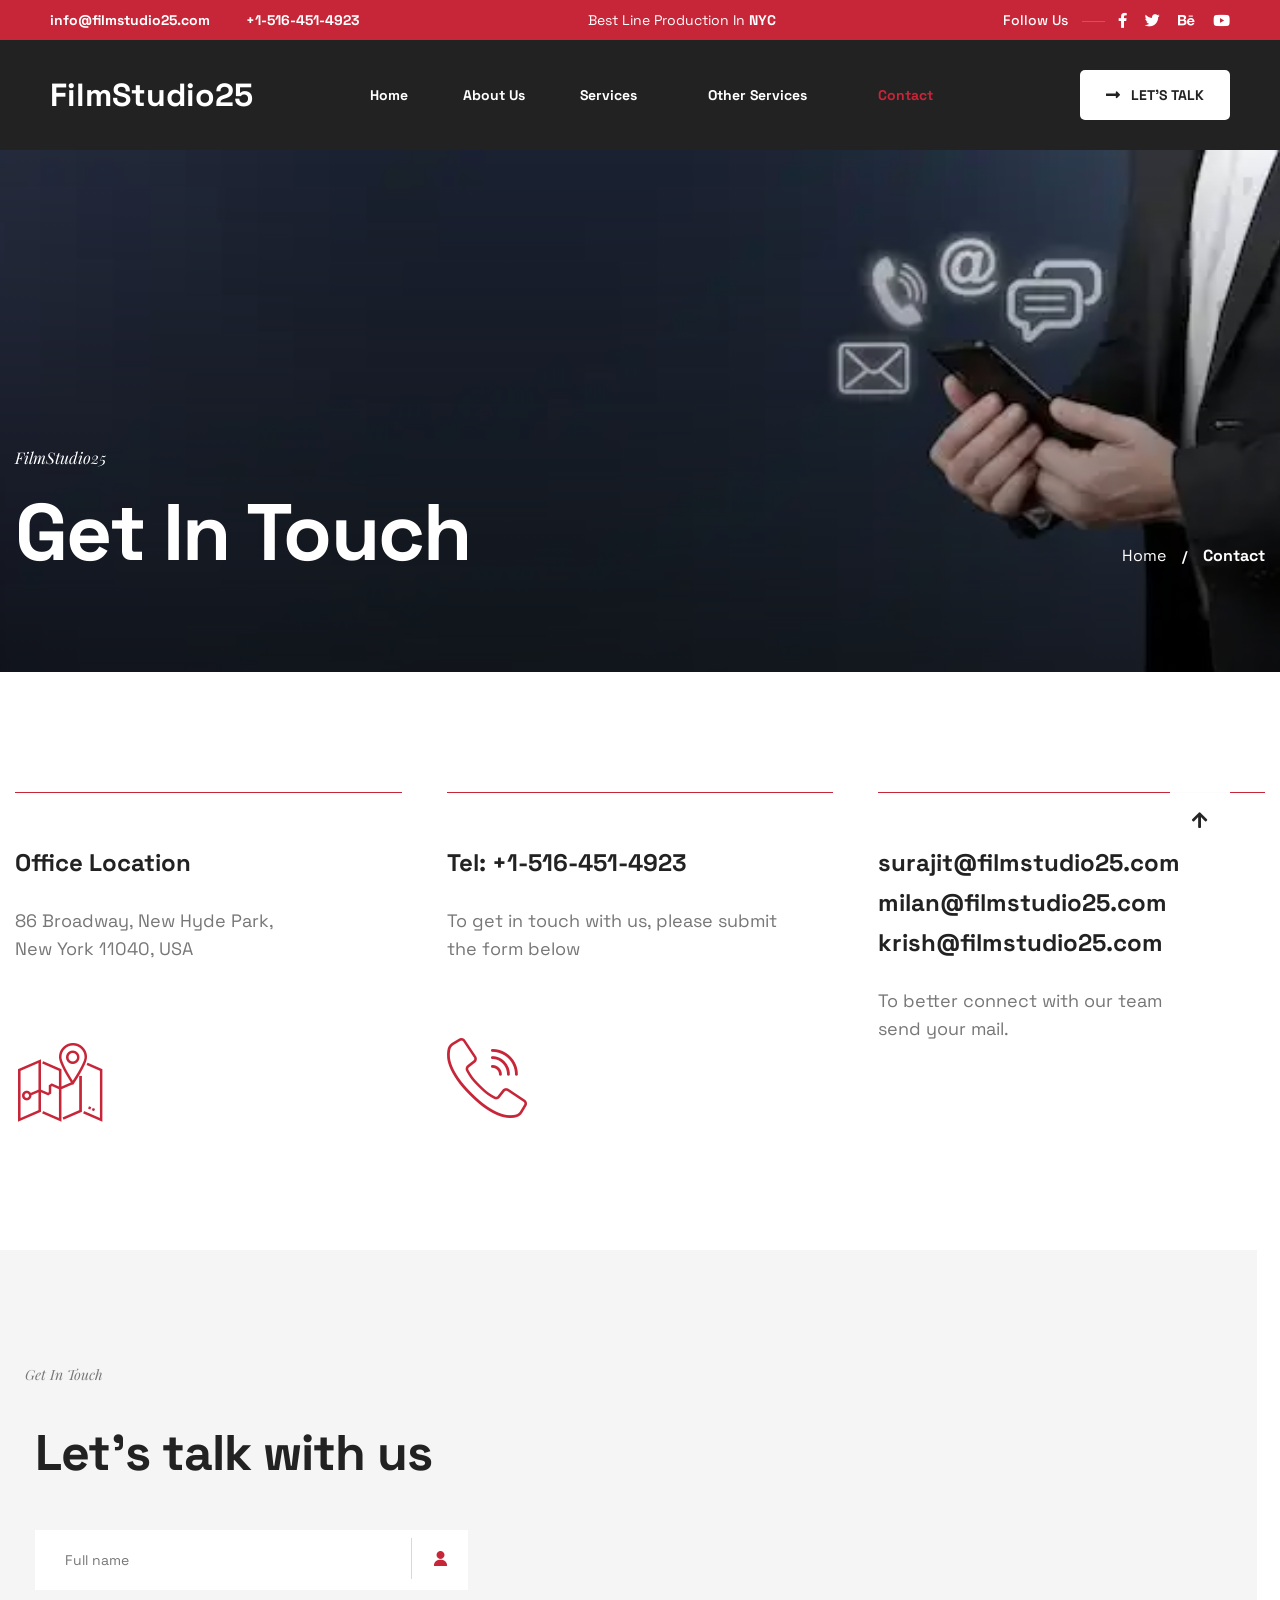
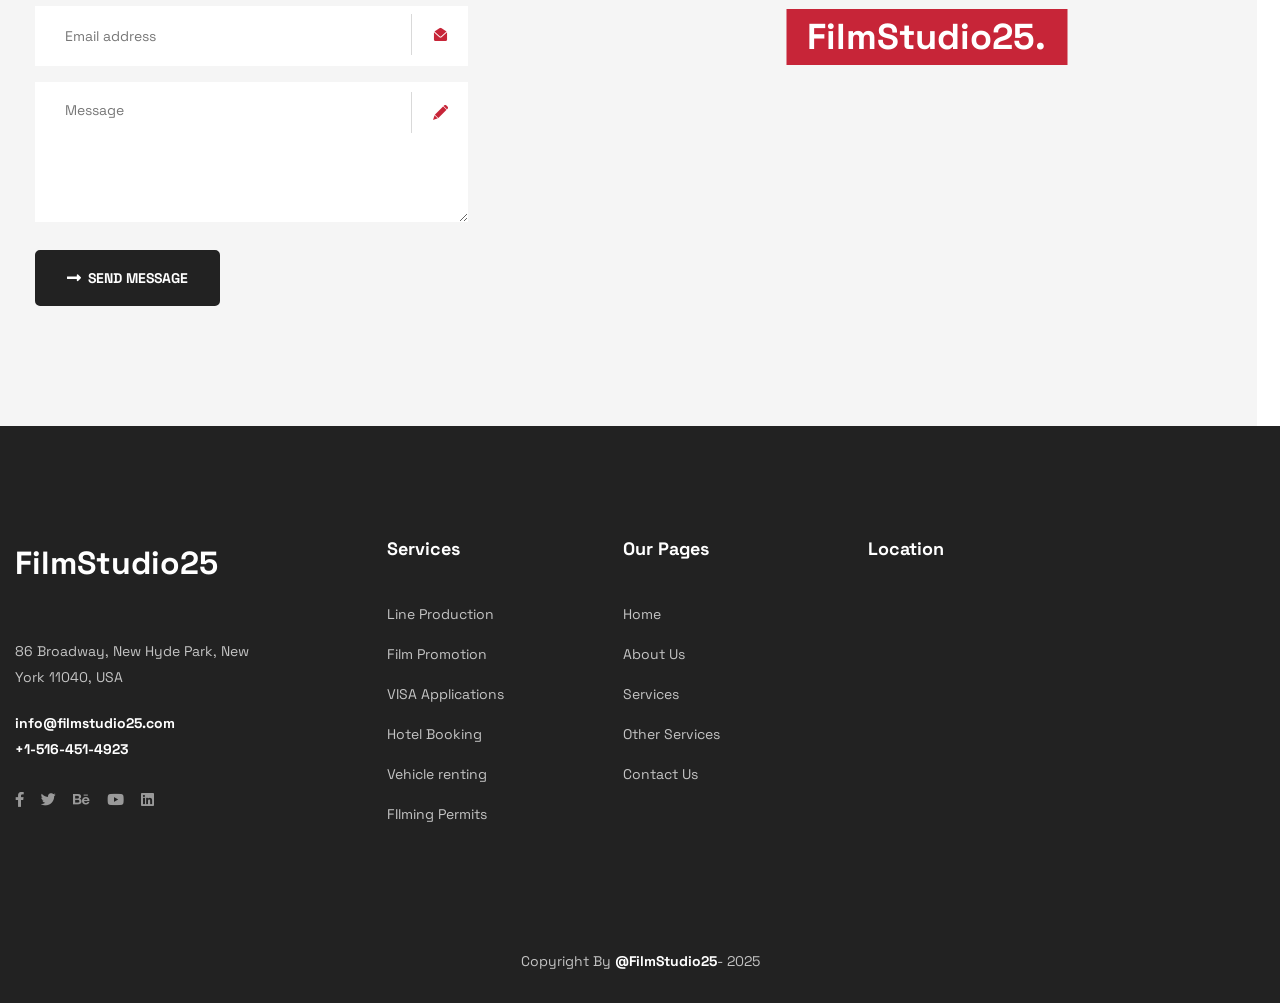
<file: contact.html>
<!DOCTYPE html>
<html lang="en">
  <head>
    <meta charset="UTF-8" />
    <meta name="viewport" content="width=device-width, initial-scale=1.0" />
    <title>Contact | FilmStudio25</title>
    <!-- favicons Icons -->
    <link
      rel="apple-touch-icon"
      sizes="180x180"
      href="assets/images/favicons/apple-touch-icon.png"
    />
    <link
      rel="icon"
      type="image/png"
      sizes="32x32"
      href="assets/images/favicons/favicon-32x32.png"
    />
    <link
      rel="icon"
      type="image/png"
      sizes="16x16"
      href="assets/images/favicons/favicon-16x16.png"
    />
    <link rel="manifest" href="assets/images/favicons/site.webmanifest" />
    <meta name="description" content="FilmStudio25" />

    <!-- fonts -->
    <link rel="preconnect" href="https://fonts.googleapis.com" />

    <link rel="preconnect" href="https://fonts.gstatic.com" crossorigin />

    <link
      href="https://fonts.googleapis.com/css2?family=Space+Grotesk:wght@300;400;500;600;700&display=swap"
      rel="stylesheet"
    />

    <link
      href="https://fonts.googleapis.com/css2?family=Playfair+Display:ital,wght@0,400;0,500;0,600;0,700;0,800;0,900;1,400;1,500;1,600;1,700;1,800;1,900&display=swap"
      rel="stylesheet"
    />

    <link
      rel="stylesheet"
      href="assets/vendors/bootstrap/css/bootstrap.min.css"
    />
    <link rel="stylesheet" href="assets/vendors/animate/animate.min.css" />
    <link rel="stylesheet" href="assets/vendors/animate/custom-animate.css" />
    <link rel="stylesheet" href="assets/vendors/fontawesome/css/all.min.css" />
    <link rel="stylesheet" href="assets/vendors/jarallax/jarallax.css" />
    <link
      rel="stylesheet"
      href="assets/vendors/jquery-magnific-popup/jquery.magnific-popup.css"
    />
    <link rel="stylesheet" href="assets/vendors/odometer/odometer.min.css" />
    <link rel="stylesheet" href="assets/vendors/swiper/swiper.min.css" />
    <link rel="stylesheet" href="assets/vendors/eston-icons/style.css" />
    <link
      rel="stylesheet"
      href="assets/vendors/owl-carousel/owl.carousel.min.css"
    />
    <link
      rel="stylesheet"
      href="assets/vendors/owl-carousel/owl.theme.default.min.css"
    />
    <link
      rel="stylesheet"
      href="assets/vendors/bootstrap-select/css/bootstrap-select.min.css"
    />
    <link rel="stylesheet" href="assets/vendors/jquery-ui/jquery-ui.css" />

    <!-- template styles -->
    <link rel="stylesheet" href="assets/css/eston.css" />
    <link rel="stylesheet" href="assets/css/eston-responsive.css" />
  </head>

  <body>
    <div class="preloader">
      <div class="preloader__image"></div>
    </div>
    <!-- /.preloader -->

    <!-- Start sidebar widget content -->
    <!-- <div class="xs-sidebar-group info-group info-sidebar">
      <div class="xs-overlay xs-bg-black"></div>
      <div class="xs-sidebar-widget">
        <div class="sidebar-widget-container">
          <div class="widget-heading">
            <a href="#" class="close-side-widget">X</a>
          </div>
          <div class="sidebar-textwidget">
            <div class="sidebar-info-contents">
              <div class="content-inner">
                <div class="logo">
                  <a href="index.html"
                    ><img src="assets/images/resources/logo-1.png" alt=""
                  /></a>
                </div>
                <div class="content-box">
                  <h4>About Us</h4>
                  <p>
                    Lorem ipsum dolor sit amet, consectetur elit, sed do eiusmod
                    tempor incididunt ut labore et magna aliqua. Ut enim ad
                    minim veniam laboris.
                  </p>
                </div>
                <div class="form-inner">
                  <h4>Get a free quote</h4>
                  <form
                    action="assets/inc/sendemail.php"
                    class="contact-form-validated"
                    novalidate="novalidate"
                  >
                    <div class="form-group">
                      <input
                        type="text"
                        name="name"
                        placeholder="Name"
                        required=""
                      />
                    </div>
                    <div class="form-group">
                      <input
                        type="email"
                        name="email"
                        placeholder="Email"
                        required=""
                      />
                    </div>
                    <div class="form-group">
                      <textarea
                        name="message"
                        placeholder="Message..."
                      ></textarea>
                    </div>
                    <div class="form-group message-btn">
                      <button type="submit" class="thm-btn form-inner__btn">
                        Submit Now
                      </button>
                    </div>
                  </form>
                  <div class="result"></div>
                </div>
              </div>
            </div>
          </div>
        </div>
      </div>
    </div> -->
    <!-- End sidebar widget content -->

    <div class="page-wrapper">
      <!-- navbar start  -->
      <header class="main-header-three">
        <div class="main-header-three__top">
          <div class="main-header-three__top-inner">
            <ul class="list-unstyled main-header-three__contact-info">
              <li>
                <a href="mailto:info@filmstudio25.com">info@filmstudio25.com</a>
              </li>
              <li><a href="tel:+15164514923">+1-516-451-4923</a></li>
            </ul>
            <p class="main-header-three__top-text">
              Best Line Production In <span>NYC</span>
            </p>
            <div class="main-header-three__social-box">
              <h4 class="main-header-three__social-title">Follow Us</h4>
              <div class="main-header-three__social">
                <a href="#"><i class="fab fa-facebook-f"></i></a>
                <a href="#"><i class="fab fa-twitter"></i></a>
                <a href="#"><i class="fab fa-behance"></i></a>
                <a href="#"><i class="fab fa-youtube"></i></a>
              </div>
            </div>
          </div>
        </div>
        <nav class="main-menu main-menu-three">
          <div class="main-menu-three__wrapper">
            <div class="main-menu-three__wrapper-inner">
              <div class="main-menu-three__logo">
                <a href="index.html"
                  ><h2 style="color: white; font-weight: 900">
                    FilmStudio25
                  </h2></a
                >
              </div>
              <div class="main-menu-three__main-menu-box">
                <a href="#" class="mobile-nav__toggler"
                  ><i class="fa fa-bars"></i
                ></a>
                <ul class="main-menu__list">
                  <li>
                    <a href="index.html">Home </a>
                  </li>
                  <li class="">
                    <a href="about.html">About Us</a>
                  </li>

                  <li class="dropdown">
                    <a href="services.html">Services</a>
                    <ul>
                      <li>
                        <a href="services.html#line-production"
                          >Line Production</a
                        >
                      </li>
                      <li>
                        <a href="services.html#film-promotion"
                          >Film Promotion</a
                        >
                      </li>
                    </ul>
                  </li>
                  <li class="dropdown">
                    <a href="other-services.html">Other Services</a>
                    <ul>
                      <li>
                        <a href="other-services.html#visa"
                          >VISA Applications for Foreign crew</a
                        >
                      </li>
                      <li>
                        <a href="other-services.html#hotel"
                          >Hotel Bookings & Catering</a
                        >
                      </li>
                      <li>
                        <a href="other-services.html#local-tourism"
                          >Local Tourism during break</a
                        >
                      </li>
                      <li>
                        <a href="other-services.html#vehicle-renting"
                          >Vehicle renting</a
                        >
                      </li>
                      <li>
                        <a href="other-services.html#filming-permit"
                          >Filming permit all across USA and Other European
                          countries</a
                        >
                      </li>
                      <li>
                        <a href="other-services.html#compliance"
                          >Compliance and Regulation</a
                        >
                      </li>
                      <li>
                        <a href="other-services.html#backoffice-support"
                          >Backoffice Support</a
                        >
                      </li>
                    </ul>
                  </li>
                  <li class="current">
                    <a href="contact.html">Contact</a>
                  </li>
                </ul>
              </div>
              <div class="main-menu-three__right">
                <div class="main-menu-three__btn-box">
                  <a href="contact.html" class="main-menu-three__btn thm-btn">
                    <span class="fas fa-long-arrow-alt-right"></span>
                    let’s Talk</a
                  >
                </div>
              </div>
            </div>
          </div>
        </nav>
      </header>
      <!-- navbar ends  -->

      <div class="stricky-header stricked-menu main-menu main-menu-three">
        <div class="sticky-header__content"></div>
        <!-- /.sticky-header__content -->
      </div>
      <!-- /.stricky-header -->

      <!--Page Header Start-->
      <section class="page-header">
        <div
          class="page-header__bg"
          style="background-image: url(assets/img/4.webp)"
        ></div>
        <div class="container">
          <div class="page-header__inner">
            <p>FilmStudio25</p>
            <h2>Get In Touch</h2>
            <div class="thm-breadcrumb__inner">
              <ul class="thm-breadcrumb list-unstyled">
                <li><a href="index.html">Home</a></li>
                <li><span>/</span></li>
                <li>Contact</li>
              </ul>
            </div>
          </div>
        </div>
      </section>
      <!--Page Header End-->

      <!--Contact Page Start-->
      <section class="contact-page">
        <div class="container">
          <div class="row">
            <!--Contact Page Single Start-->
            <div class="col-xl-4 col-lg-4">
              <div class="contact-page__single contact-page__single-1">
                <h3 class="contact-page__title">Office Location</h3>
                <p class="contact-page__text">
                  86 Broadway, New Hyde Park, <br />
                  New York 11040, USA
                </p>
                <div class="contact-page__icon">
                  <span class="icon-tracking"></span>
                </div>
                <!-- <div class="contact-page__count"></div> -->
              </div>
            </div>
            <!--Contact Page Single End-->
            <!--Contact Page Single Start-->
            <div class="col-xl-4 col-lg-4">
              <div class="contact-page__single">
                <h3 class="contact-page__title">
                  <a href="tel:+15164514923">Tel: +1-516-451-4923</a>
                </h3>
                <p class="contact-page__text">
                  To get in touch with us, please submit <br />
                  the form below
                </p>
                <div class="contact-page__icon">
                  <span class="icon-call"></span>
                </div>
                <!-- <div class="contact-page__count"></div> -->
              </div>
            </div>
            <!--Contact Page Single End-->
            <!--Contact Page Single Start-->
            <div class="col-xl-4 col-lg-4">
              <div class="contact-page__single contact-page__single-3">
                <h4 class="contact-page__title">
                  <a href="mailto:surajit@filmstudio25.com"
                    >surajit@filmstudio25.com</a
                  >
                </h4>
                <h4 class="contact-page__title">
                  <a href="mailto:milan@filmstudio25.com"
                    >milan@filmstudio25.com</a
                  >
                </h4>
                <h4 class="contact-page__title">
                  <a href="mailto:krish@filmstudio25.com"
                    >krish@filmstudio25.com</a
                  >
                </h4>
                <p class="contact-page__text">
                  To better connect with our team <br />
                  send your mail.
                </p>
                <!-- <div class="contact-page__icon">
                  <span class="icon-open"></span>
                </div> -->
                <!-- <div class="contact-page__count"></div> -->
              </div>
            </div>
            <!--Contact Page Single End-->
          </div>
        </div>
      </section>
      <!--Contact Page End-->

      <!--Contact One Start -->
      <section class="contact-one">
        <div class="contact-one__bg"></div>
        <div class="container">
          <div class="row">
            <div class="col-xl-5">
              <div class="contact-one__left">
                <div class="section-title text-left">
                  <p class="section-title__tagline">Get In Touch</p>
                  <div class="section-title__title-box">
                    <h2 class="section-title__title">Let’s talk with us</h2>
                    <p>Have project</p>
                  </div>
                </div>
                <div class="contact-one__form-box">
                  <form
                    action=""
                    class="contact-one__form"
                    name="contact-form"
                    method="post"
                  >
                    <div class="row">
                      <div class="col-xl-12">
                        <div class="contact-one__input-box">
                          <div class="contact-one__icon">
                            <span class="icon-user"></span>
                          </div>
                          <input
                            type="text"
                            placeholder="Full name"
                            name="name"
                            required
                          />
                        </div>
                      </div>
                      <div class="col-xl-12">
                        <div class="contact-one__input-box">
                          <div class="contact-one__icon">
                            <span class="icon-open-mail"></span>
                          </div>
                          <input
                            type="email"
                            placeholder="Email address"
                            name="email"
                            required
                          />
                        </div>
                      </div>
                    </div>
                    <div class="row">
                      <div class="col-xl-12">
                        <div class="contact-one__input-box text-message-box">
                          <div class="contact-one__icon contact-one__icon-2">
                            <span class="icon-pen"></span>
                          </div>
                          <textarea
                            name="message"
                            placeholder="Message"
                            required
                          ></textarea>
                        </div>
                        <div class="contact-one__btn-box">
                          <button
                            type="submit"
                            class="thm-btn contact-one__btn"
                            id="submit"
                          >
                            <span class="fas fa-long-arrow-alt-right"></span
                            >Send Message
                          </button>
                        </div>
                      </div>
                    </div>
                  </form>
                  <div class="result"></div>
                </div>
              </div>
            </div>
            <div class="col-xl-7">
              <div class="contact-one__right">
                <div class="contact-one__logo">
                  <a href="index.html">FilmStudio25.</a>
                </div>
                <div class="contact-one__google-map">
                  <iframe
                    src="https://www.google.com/maps/embed?pb=!1m18!1m12!1m3!1d3023.1386963377686!2d-73.6646517891199!3d40.73697353596825!2m3!1f0!2f0!3f0!3m2!1i1024!2i768!4f13.1!3m3!1m2!1s0x89c262b1b18804f9%3A0x157f63c51e8be35!2s86%20Broadway%2C%20New%20Hyde%20Park%2C%20NY%2011040%2C%20USA!5e0!3m2!1sen!2sin!4v1740638156183!5m2!1sen!2sin"
                    class="google-map__one"
                    allowfullscreen
                  ></iframe>
                </div>
              </div>
            </div>
          </div>
        </div>
      </section>
      <!--Contact One End -->

      <!--Site Footer Start-->
      <footer class="site-footer">
        <div class="container">
          <div class="site-footer__top">
            <div class="row">
              <div
                class="col-xl-3 col-lg-6 col-md-6 wow fadeInUp"
                data-wow-delay="100ms"
              >
                <div class="footer-widget__column footer-widget__about">
                  <div class="footer-widget__logo">
                    <a href="index.html">
                      <!-- <svg
                        id="logo-78"
                        width="100%"
                        height="100%"
                        viewBox="0 0 175 40"
                        fill="none"
                        xmlns="http://www.w3.org/2000/svg"
                      >
                        <path
                          class="ccustom"
                          d="M170.394 7.66415L174.568 11.8668C174.714 11.9829 174.822 12.1396 174.878 12.3171C174.963 13.3515 174.18 13.4081 173.38 13.4659C173.034 13.4909 172.685 13.5162 172.402 13.621C170.998 14.0009 169.746 14.8033 168.815 15.9193C167.883 17.0353 167.318 18.4109 167.195 19.8593C167.105 20.0266 166.969 20.1643 166.802 20.2558C166.636 20.3474 166.447 20.3888 166.257 20.3753C166.037 20.3558 165.831 20.2595 165.675 20.1032L164.305 18.7238C164.315 18.8182 164.315 18.9117 164.315 18.9869V19.8968C164.315 19.9543 164.317 20.0097 164.31 20.065C164.301 20.127 164.28 20.1888 164.231 20.2532V20.3377C164.231 20.3808 164.236 20.4209 164.241 20.4616C164.251 20.5449 164.262 20.6307 164.231 20.7505C164.201 20.8622 164.198 20.9925 164.194 21.1088C164.193 21.1779 164.191 21.2421 164.184 21.2945C164.174 21.3672 164.174 21.4448 164.168 21.5223C164.162 21.5949 164.15 21.6674 164.118 21.7354C164.074 21.8306 164.059 21.9215 164.055 22.0139C164.052 22.0581 164.052 22.1026 164.052 22.1482L163.996 22.439L161.867 32.5891L161.698 33.3489L161.632 34.4559L160.694 39.2495L160.544 40H84.6248L84.2589 39.6341L84.1932 39.9531H76.0694L71.5478 35.4034L71.9793 33.3489H69.4277L67.8424 31.7448C65.8749 33.1775 63.4934 33.9285 61.06 33.8837C58.4442 33.9866 55.8941 33.0488 53.9681 31.2758L51.5009 28.7899L50.9662 31.2851C50.9006 31.6416 50.8161 31.9794 50.7223 32.3077L50.6379 32.6173L50.4972 33.0675C50.4856 33.1066 50.4699 33.1444 50.4503 33.1801C50.3106 33.5937 50.1446 33.9979 49.9531 34.3902C49.9581 34.4054 49.9581 34.4219 49.9531 34.4371C49.9285 34.4891 49.9003 34.5392 49.8686 34.5872C49.727 34.8675 49.5705 35.1399 49.3996 35.4034C49.3679 35.4513 49.3397 35.5015 49.3152 35.5535L49.212 35.666C48.9827 35.9949 48.732 36.3082 48.4615 36.6041C48.3873 36.6783 48.3131 36.748 48.2377 36.8164C48.1607 36.8864 48.0825 36.9551 48.0018 37.0262L47.7955 37.2232C47.6654 37.3313 47.5323 37.4356 47.3964 37.5361C47.2843 37.619 47.1703 37.6992 47.0544 37.7767C45.1211 38.9222 42.891 39.4674 40.6473 39.3433C37.5516 39.3433 35.075 38.4427 33.5084 36.8668L29.0994 32.4296C27.3383 33.4262 25.3442 33.9377 23.3208 33.9118C20.7129 33.9925 18.1782 33.042 16.2664 31.2664L13.7993 28.7805L13.0019 32.6173L12.8424 33.3771H4.54036L0 28.7992L0.234521 27.6923L5.22515 3.72418L5.37521 2.97372H13.7054L13.9212 3.18013V2.97372H70.0469L70.2533 3.18013V2.97372H78.3771L82.9174 7.55158L82.6923 8.64913L82.4484 9.8499H84.7842L85.1501 10.2158C86.1779 9.61344 87.3453 9.29005 88.5366 9.27769C89.4126 9.26039 90.2825 9.42678 91.0903 9.76608C91.8982 10.1054 92.626 10.61 93.227 11.2476L93.105 11.1069L95.3095 13.3302C96.651 10.8068 99.6622 9.27769 103.752 9.27769C106.923 9.27769 109.259 10.0844 110.675 11.5478L112.27 13.152L112.805 10.5722L112.964 9.82173H121.097L123.424 12.1576L123.752 10.5816L123.912 9.83112H139.916L140.347 10.2627C141.431 9.62306 142.672 9.29818 143.931 9.32458C144.688 9.29503 145.442 9.43365 146.14 9.73047C146.837 10.0273 147.46 10.475 147.964 11.0413C147.938 11.0118 147.913 10.9823 147.888 10.9533C147.843 10.8995 147.798 10.847 147.75 10.7984L148.565 11.6135C149.275 10.8782 150.129 10.2959 151.072 9.90235C152.016 9.50877 153.03 9.3121 154.052 9.32458C154.595 9.2912 155.137 9.3374 155.663 9.46033L154.775 8.56473C154.654 8.43528 154.572 8.27421 154.539 8.10021C154.506 7.92621 154.523 7.74631 154.587 7.58147C154.652 7.41657 154.762 7.27343 154.905 7.16854C155.048 7.06365 155.217 7.00129 155.394 6.98875H156.107C156.299 6.97043 156.49 6.94226 156.679 6.9043C157.676 6.69474 158.614 6.26624 159.425 5.6497C160.237 5.03323 160.901 4.24418 161.37 3.33959C161.411 3.26962 161.448 3.19765 161.482 3.12384V3.07695C161.805 2.38215 162.001 1.63581 162.064 0.872416C162.08 0.635203 162.187 0.413106 162.361 0.251186C162.535 0.0892079 162.764 -0.00056984 163.002 2.72188e-06H163.077C163.219 0.0135152 163.357 0.0594347 163.479 0.134211C163.601 0.209045 163.704 0.310732 163.781 0.431543C164.456 1.08821 168.208 4.90617 168.208 4.90617C168.521 5.24238 168.498 5.67885 168.474 6.12046C168.459 6.39352 168.444 6.66858 168.508 6.92308C168.679 6.95371 168.852 6.9769 169.024 6.99259C169.19 7.00753 169.356 7.01566 169.522 7.01687C169.716 7.02093 169.905 7.0854 170.061 7.2014C170.217 7.31735 170.334 7.4791 170.394 7.66415Z"
                          fill="black"
                        ></path>
                        <path
                          d="M42.9361 10.7505H48.8648L45.544 26.5009C44.9343 29.484 43.771 31.1914 42.0074 32.4015C40.2236 33.4366 38.1753 33.9258 36.1163 33.8086C32.1951 33.8086 28.4333 32.167 28.0581 28.1801H34.0243C34.2119 29.1182 35.075 29.6529 36.3883 29.6529C38.1613 29.6529 38.9774 28.5835 39.3433 26.9043L39.6997 25.1688H39.5684C39.0449 25.7443 38.4099 26.2073 37.702 26.5298C36.994 26.8523 36.228 27.0276 35.4502 27.045C31.9981 27.045 29.2588 24.2964 29.3151 20.272C29.3902 15.5816 32.4483 10.2533 37.5797 10.2533C38.5521 10.1878 39.5229 10.4021 40.3774 10.8709C41.2319 11.3396 41.9342 12.0433 42.4014 12.8987H42.5046L42.9361 10.7505ZM37.8423 22.6454C40.1219 22.6454 41.3883 20.0188 41.4258 17.758C41.4258 16.2477 40.8348 14.6998 39.09 14.6998C36.7072 14.6998 35.4971 17.3546 35.4596 19.6341C35.4596 21.1726 36.0506 22.6454 37.7954 22.6454M104.4 23.152C104.4 24.1557 103.536 24.5591 102.401 24.5591C100.525 24.5591 99.8967 23.621 99.8873 22.3077H93.9868C93.8836 27.2045 98.2551 28.4146 102.139 28.4146C107.101 28.4146 110.319 26.2664 110.385 21.9794C110.385 18.5553 107.467 17.5141 104.597 16.848C102.392 16.3415 101.426 15.9756 101.435 15.1407C101.445 14.3058 102.43 13.9681 103.396 13.9681C104.606 13.9681 105.431 14.3996 105.516 15.5066H111.248C111.182 11.4165 107.495 10.2158 103.743 10.2158C99.1838 10.2158 95.6284 12.2889 95.5721 16.2101C95.5721 19.2964 97.6547 20.4315 100.797 21.2383C102.814 21.773 104.418 21.9418 104.4 23.152ZM148.236 13.2927H148.133C147.878 12.3689 147.314 11.5602 146.536 11.0005C145.758 10.4409 144.812 10.164 143.855 10.2158C141.304 10.2158 139.747 11.4822 138.274 13.3959H138.171L138.715 10.7505H132.748L129.174 27.8424H135.413L137.289 18.621C137.72 16.6135 138.743 15.2064 140.291 15.2064C141.839 15.2064 142.045 16.4446 141.726 17.955L139.662 27.8424H145.9L147.777 18.621C148.208 16.4822 149.231 15.2064 150.778 15.2064C152.326 15.2064 152.533 16.379 152.214 17.955L150.15 27.8424H156.388L158.621 17.6829C159.559 13.3959 158.124 10.1782 154.006 10.1782C152.86 10.1735 151.732 10.4561 150.724 11.0002C149.716 11.5443 148.861 12.3325 148.236 13.2927ZM1.14441 27.8424H7.58906L12.5703 3.8743H6.13503L1.14441 27.8424ZM20.544 10.2439C24.8967 10.2439 29.0525 12.6266 28.9868 18.0206C28.9305 23.9212 24.9155 28.3396 18.7804 28.3396C14.559 28.3396 10.3377 25.9944 10.4127 20.6285C10.5159 14.8687 14.4746 10.2439 20.544 10.2439ZM18.9587 24.1557C21.7073 24.1557 22.711 20.1688 22.711 17.8236C22.711 16.1445 22.1951 14.5028 20.3845 14.5028C17.6641 14.5028 16.7354 18.7242 16.7354 20.9006C16.7354 22.6454 17.2232 24.1557 18.9962 24.1557M14.7185 3.8743L13.7804 8.66792H67.8986L68.8367 3.8743H14.7185ZM58.2457 10.2439C62.5984 10.2439 66.7541 12.6266 66.6885 18.0206C66.6322 23.9212 62.6078 28.3396 56.4727 28.3396C52.2513 28.3396 48.0299 25.9944 48.1144 20.6285C48.2457 14.8687 52.2044 10.2439 58.2457 10.2439ZM56.6885 24.1557C59.4371 24.1557 60.4408 20.1688 60.4408 17.8236C60.4408 16.1445 59.9155 14.5028 58.105 14.5028C55.3939 14.5028 54.4558 18.7242 54.4558 20.9006C54.4558 22.6454 54.9436 24.1557 56.726 24.1557M71.0506 3.8743L70.1125 8.66792H76.3414L77.2795 3.8743H71.0506ZM66.06 27.8424H72.2982L75.8723 10.7505H69.5965L66.06 27.8424ZM85.9661 28.4146C84.9733 28.4851 83.9804 28.2776 83.0988 27.8153C82.2173 27.353 81.482 26.6542 80.9755 25.7974H80.8723L78.9962 34.4465H72.6828L77.7485 10.7505H83.6772L83.2082 13.03C83.8273 12.188 84.6293 11.4973 85.5538 11.0098C86.4783 10.5224 87.5013 10.2509 88.5459 10.2158C92.2982 10.2158 94.5027 13.4334 94.4371 17.6173C94.3526 22.8799 91.6228 28.4146 85.9286 28.4146H85.9661ZM85.7222 15.0563C83.3114 15.0563 81.8292 18.1426 81.7917 20.516C81.7917 22.167 82.3733 24.0056 84.3526 24.0056C86.9324 24.0056 87.9924 20.591 88.0205 18.3114C88.0205 16.7636 87.5703 15.0563 85.7222 15.0563ZM121.792 25.1501H121.895L121.351 27.8612H127.279L130.854 10.7692H124.625L122.636 20.3189C122.233 22.2983 121.013 23.3396 119.475 23.3396C117.936 23.3396 117.598 21.8949 117.908 20.3846L119.925 10.7692H113.696L111.491 21.3227C110.553 25.9193 112.692 28.3959 116.276 28.3959C117.401 28.3849 118.504 28.0774 119.472 27.5042C120.44 26.931 121.241 26.1125 121.792 25.1313V25.1501ZM155.253 34.531L156.191 29.7373H82.2138L81.2757 34.531H155.253Z"
                          fill="white"
                        ></path>
                        <path
                          d="M161.96 15.4409C161.899 15.4362 161.839 15.4193 161.784 15.3912C161.728 15.3632 161.679 15.3245 161.639 15.2774C161.599 15.2303 161.569 15.1758 161.55 15.1169C161.531 15.058 161.524 14.996 161.529 14.9343C161.607 14.0989 161.508 13.2563 161.238 12.4619C160.968 11.6675 160.533 10.939 159.961 10.3244C159.39 9.70976 158.695 9.22274 157.923 8.89524C157.15 8.56775 156.317 8.40717 155.478 8.42403C155.354 8.42403 155.235 8.37462 155.147 8.28665C155.059 8.19869 155.009 8.07938 155.009 7.95498C155.009 7.83058 155.059 7.71129 155.147 7.62333C155.235 7.53536 155.354 7.48594 155.478 7.48594C155.703 7.50048 155.929 7.50048 156.154 7.48594C157.82 7.30843 159.372 6.55564 160.543 5.35711C161.715 4.15858 162.431 2.58928 162.57 0.919337C162.58 0.801554 162.633 0.691688 162.72 0.611685C162.807 0.531683 162.921 0.487447 163.039 0.487826C163.101 0.492561 163.161 0.509449 163.216 0.53751C163.271 0.565571 163.32 0.604254 163.36 0.651335C163.401 0.698417 163.431 0.752963 163.45 0.811839C163.469 0.870715 163.476 0.932751 163.471 0.994386C163.393 1.82905 163.492 2.6708 163.761 3.46458C164.031 4.25835 164.465 4.98628 165.035 5.60078C165.606 6.21527 166.299 6.70249 167.07 7.03058C167.842 7.35867 168.674 7.52023 169.512 7.5047C169.636 7.5047 169.756 7.55413 169.844 7.64209C169.932 7.73005 169.981 7.84935 169.981 7.97375C169.981 8.09815 169.932 8.21746 169.844 8.30542C169.756 8.39338 169.636 8.44279 169.512 8.44279C167.73 8.47223 166.021 9.15877 164.714 10.3707C163.407 11.5826 162.593 13.2345 162.43 15.0094C162.42 15.1272 162.367 15.2371 162.28 15.3171C162.193 15.3971 162.079 15.4413 161.96 15.4409Z"
                          fill="white"
                        ></path>
                      </svg> -->
                      <!-- <img
                        src="assets/images/resources/footer-logo.png"
                        alt=""
                    /> -->
                      <h2 style="color: white; font-weight: 900">
                        FilmStudio25
                      </h2>
                    </a>
                  </div>
                  <p class="footer-widget__about-text">
                    86 Broadway, New Hyde Park, New York 11040, USA
                  </p>
                  <div class="footer-widget__contact">
                    <p>
                      <a href="mailto:info@filmstudio25.com"
                        >info@filmstudio25.com</a
                      >
                    </p>
                    <p><a href="tel:+15164514923">+1-516-451-4923</a></p>
                  </div>
                  <div class="site-footer__social">
                    <a href="#"><i class="fab fa-facebook-f"></i></a>
                    <a href="#"><i class="fab fa-twitter"></i></a>
                    <a href="#"><i class="fab fa-behance"></i></a>
                    <a href="#"><i class="fab fa-youtube"></i></a>
                    <a href="#"><i class="fab fa-linkedin"></i></a>
                  </div>
                </div>
              </div>
              <div
                class="col-xl-2 col-lg-6 col-md-6 wow fadeInUp"
                data-wow-delay="200ms"
              >
                <div class="footer-widget__column footer-widget__services">
                  <div class="footer-widget__title-box">
                    <h3 class="footer-widget__title">Services</h3>
                  </div>
                  <ul class="footer-widget__services-list list-unstyled">
                    <li>
                      <a href="services.html#line-production"
                        >Line Production</a
                      >
                    </li>
                    <li>
                      <a href="services.html#film-promotion">Film Promotion</a>
                    </li>
                    <li>
                      <a href="other-services.html#visa">VISA Applications</a>
                    </li>
                    <li>
                      <a href="other-services.html#hotel">Hotel Booking</a>
                    </li>
                    <li>
                      <a href="other-services.html#vehicle-renting"
                        >Vehicle renting</a
                      >
                    </li>
                    <li>
                      <a href="other-services.html#filming-permit"
                        >FIlming Permits</a
                      >
                    </li>
                  </ul>
                </div>
              </div>
              <div
                class="col-xl-3 col-lg-6 col-md-6 wow fadeInUp"
                data-wow-delay="300ms"
              >
                <div class="footer-widget__column footer-widget__pages">
                  <div class="footer-widget__title-box">
                    <h3 class="footer-widget__title">Our Pages</h3>
                  </div>
                  <ul class="footer-widget__pages-list list-unstyled">
                    <li><a href="index.html">Home</a></li>
                    <li><a href="about.html">About Us</a></li>
                    <li><a href="services.html">Services</a></li>
                    <li><a href="other-services.html">Other Services</a></li>
                    <li><a href="contact.html">Contact Us</a></li>
                  </ul>
                </div>
              </div>
              <div
                class="col-xl-4 col-lg-6 col-md-6 wow fadeInUp"
                data-wow-delay="400ms"
              >
                <div class="footer-widget__column footer-widget__gallery">
                  <div class="footer-widget__title-box">
                    <h3 class="footer-widget__title">Location</h3>
                  </div>
                  <iframe
                    src="https://www.google.com/maps/embed?pb=!1m18!1m12!1m3!1d3023.1386963377686!2d-73.6646517891199!3d40.73697353596825!2m3!1f0!2f0!3f0!3m2!1i1024!2i768!4f13.1!3m3!1m2!1s0x89c262b1b18804f9%3A0x157f63c51e8be35!2s86%20Broadway%2C%20New%20Hyde%20Park%2C%20NY%2011040%2C%20USA!5e0!3m2!1sen!2sin!4v1740638156183!5m2!1sen!2sin"
                    width="300"
                    height="200"
                    style="border: 0"
                    allowfullscreen=""
                    loading="lazy"
                    referrerpolicy="no-referrer-when-downgrade"
                  ></iframe>
                </div>
              </div>
            </div>
          </div>
          <div class="site-footer__bottom">
            <div class="site-footer__bottom-inner">
              <p class="site-footer__bottom-text">
                Copyright By <a href="#">@FilmStudio25</a>- 2025
              </p>
            </div>
          </div>
        </div>
      </footer>
      <!--Site Footer End-->
    </div>
    <!-- /.page-wrapper -->

    <div class="mobile-nav__wrapper">
      <div class="mobile-nav__overlay mobile-nav__toggler"></div>
      <!-- /.mobile-nav__overlay -->
      <div class="mobile-nav__content">
        <span class="mobile-nav__close mobile-nav__toggler"
          ><i class="fa fa-times"></i
        ></span>

        <div class="logo-box">
          <a href="index.html" aria-label="logo image">
            <h2 style="color: white; font-weight: 900">FilmStudio25</h2>
          </a>
        </div>
        <!-- /.logo-box -->
        <div class="mobile-nav__container"></div>
        <!-- /.mobile-nav__container -->

        <ul class="mobile-nav__contact list-unstyled">
          <li>
            <i class="fa fa-envelope"></i>
            <a href="mailto:info@filmstudio25.com">info@filmstudio25.com</a>
          </li>
          <li>
            <i class="fa fa-phone-alt"></i>
            <a href="tel:+15164514923">+1-516-451-4923</a>
          </li>
        </ul>
        <!-- /.mobile-nav__contact -->
        <div class="mobile-nav__top">
          <div class="mobile-nav__social">
            <a href="#" class="fab fa-twitter"></a>
            <a href="#" class="fab fa-facebook-square"></a>
            <a href="#" class="fab fa-pinterest-p"></a>
            <a href="#" class="fab fa-instagram"></a>
          </div>
          <!-- /.mobile-nav__social -->
        </div>
        <!-- /.mobile-nav__top -->
      </div>
      <!-- /.mobile-nav__content -->
    </div>
    <!-- /.mobile-nav__wrapper -->

    <div class="search-popup">
      <div class="search-popup__overlay search-toggler"></div>
      <!-- /.search-popup__overlay -->
      <div class="search-popup__content">
        <form action="#">
          <label for="search" class="sr-only">search here</label
          ><!-- /.sr-only -->
          <input type="text" id="search" placeholder="Search Here..." />
          <button type="submit" aria-label="search submit" class="thm-btn">
            <i class="fas fa-search"></i>
          </button>
        </form>
      </div>
      <!-- /.search-popup__content -->
    </div>
    <!-- /.search-popup -->

    <a href="#" data-target="html" class="scroll-to-target scroll-to-top"
      ><i class="fas fa-arrow-up"></i
    ></a>

    <script src="assets/vendors/jquery/jquery-3.6.0.min.js"></script>
    <script src="assets/vendors/hover-animated/imagesloaded.pkgd.min.js"></script>
    <script src="assets/vendors/bootstrap/js/bootstrap.bundle.min.js"></script>
    <script src="assets/vendors/jarallax/jarallax.min.js"></script>
    <script src="assets/vendors/jquery-ajaxchimp/jquery.ajaxchimp.min.js"></script>
    <script src="assets/vendors/jquery-appear/jquery.appear.min.js"></script>
    <script src="assets/vendors/jquery-circle-progress/jquery.circle-progress.min.js"></script>
    <script src="assets/vendors/jquery-magnific-popup/jquery.magnific-popup.min.js"></script>
    <script src="assets/vendors/jquery-validate/jquery.validate.min.js"></script>
    <script src="assets/vendors/odometer/odometer.min.js"></script>
    <script src="assets/vendors/swiper/swiper.min.js"></script>
    <script src="assets/vendors/wnumb/wNumb.min.js"></script>
    <script src="assets/vendors/wow/wow.js"></script>
    <script src="assets/vendors/isotope/isotope.js"></script>
    <script src="assets/vendors/owl-carousel/owl.carousel.min.js"></script>
    <script src="assets/vendors/bootstrap-select/js/bootstrap-select.min.js"></script>
    <script src="assets/vendors/jquery-ui/jquery-ui.js"></script>
    <script src="assets/vendors/jquery.circle-type/jquery.circleType.js"></script>
    <script src="assets/vendors/jquery.circle-type/jquery.lettering.min.js"></script>
    <script src="assets/vendors/sidebar-content/jquery-sidebar-content.js"></script>
    <script src="assets/vendors/marquee/marquee.min.js"></script>
    <script src="assets/vendors/hover-animated/charming.min.js"></script>
    <script src="assets/vendors/hover-animated/demo.js"></script>
    <script src="assets/vendors/hover-animated/tweenMax.min.js"></script>

    <!-- template js -->
    <script src="assets/js/eston.js"></script>
    <script src="assets/js/formSubmit.js"></script>
  </body>
</html>
</file>
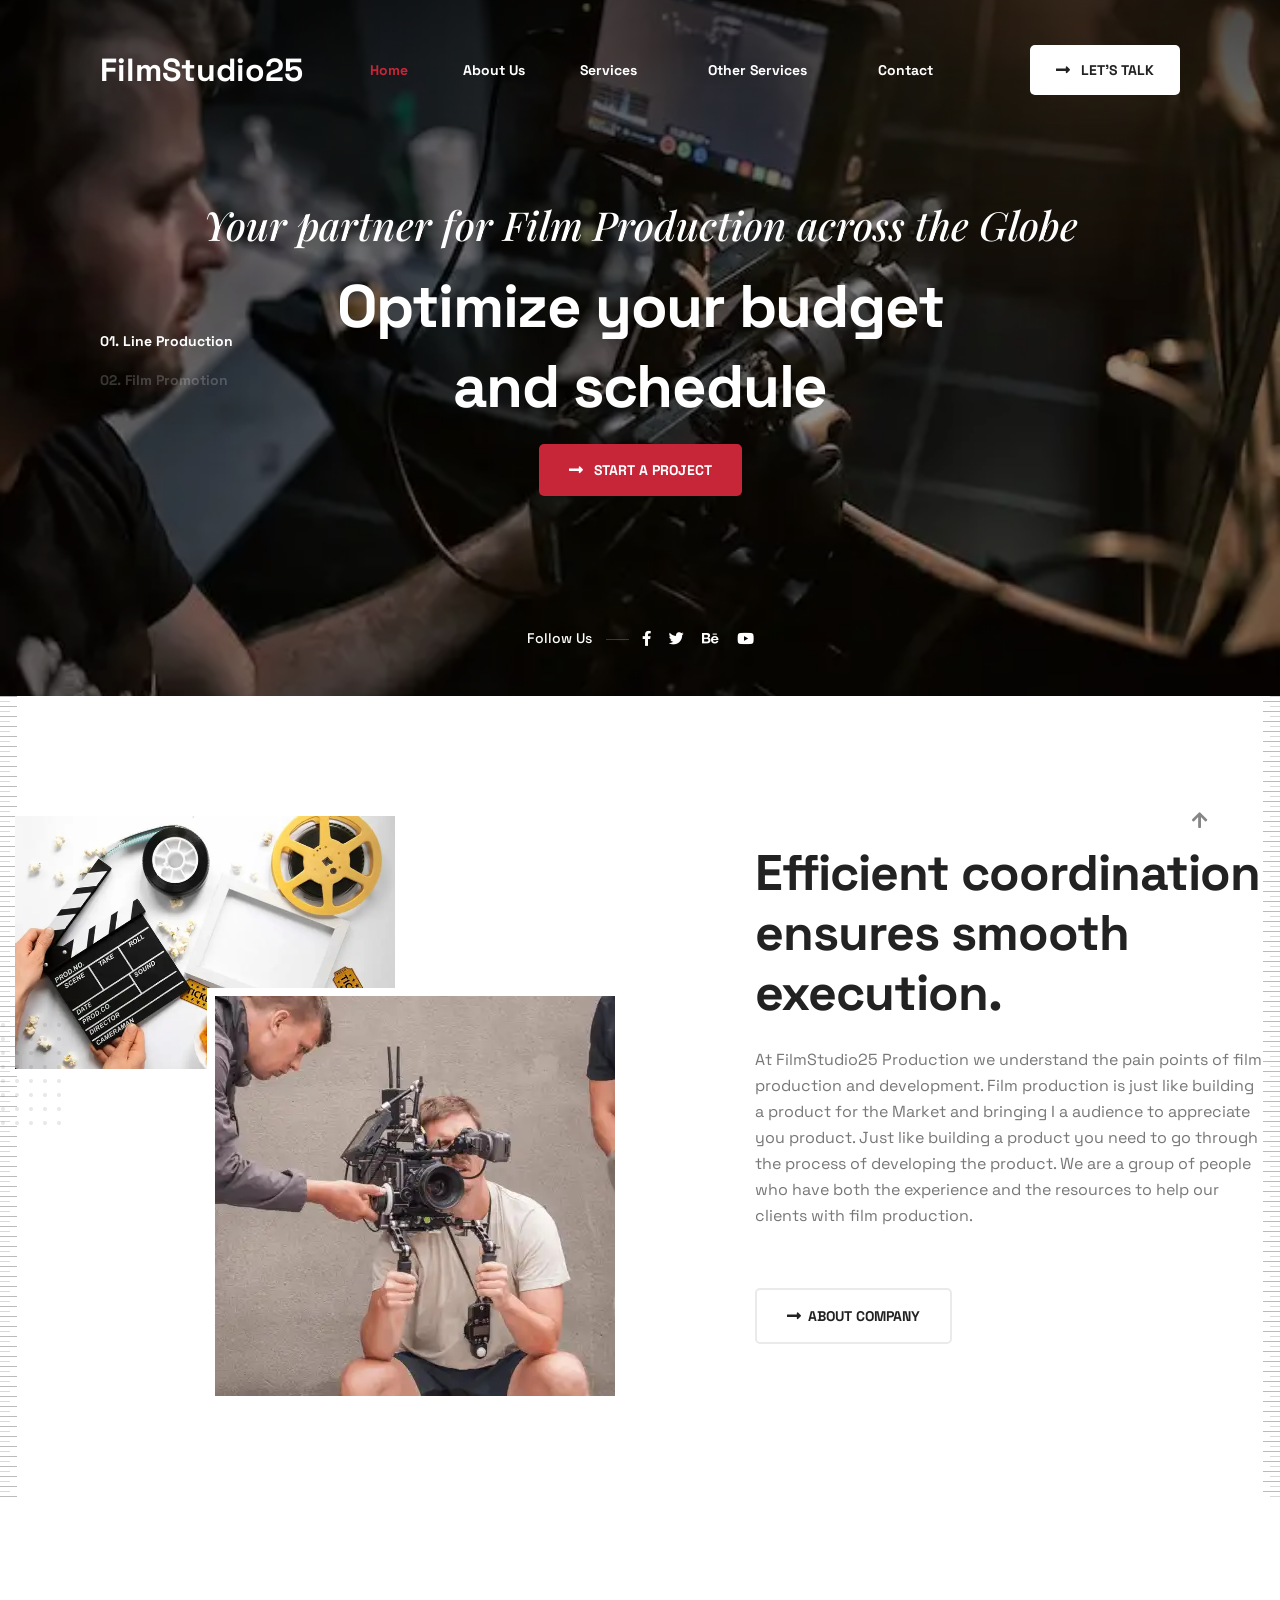
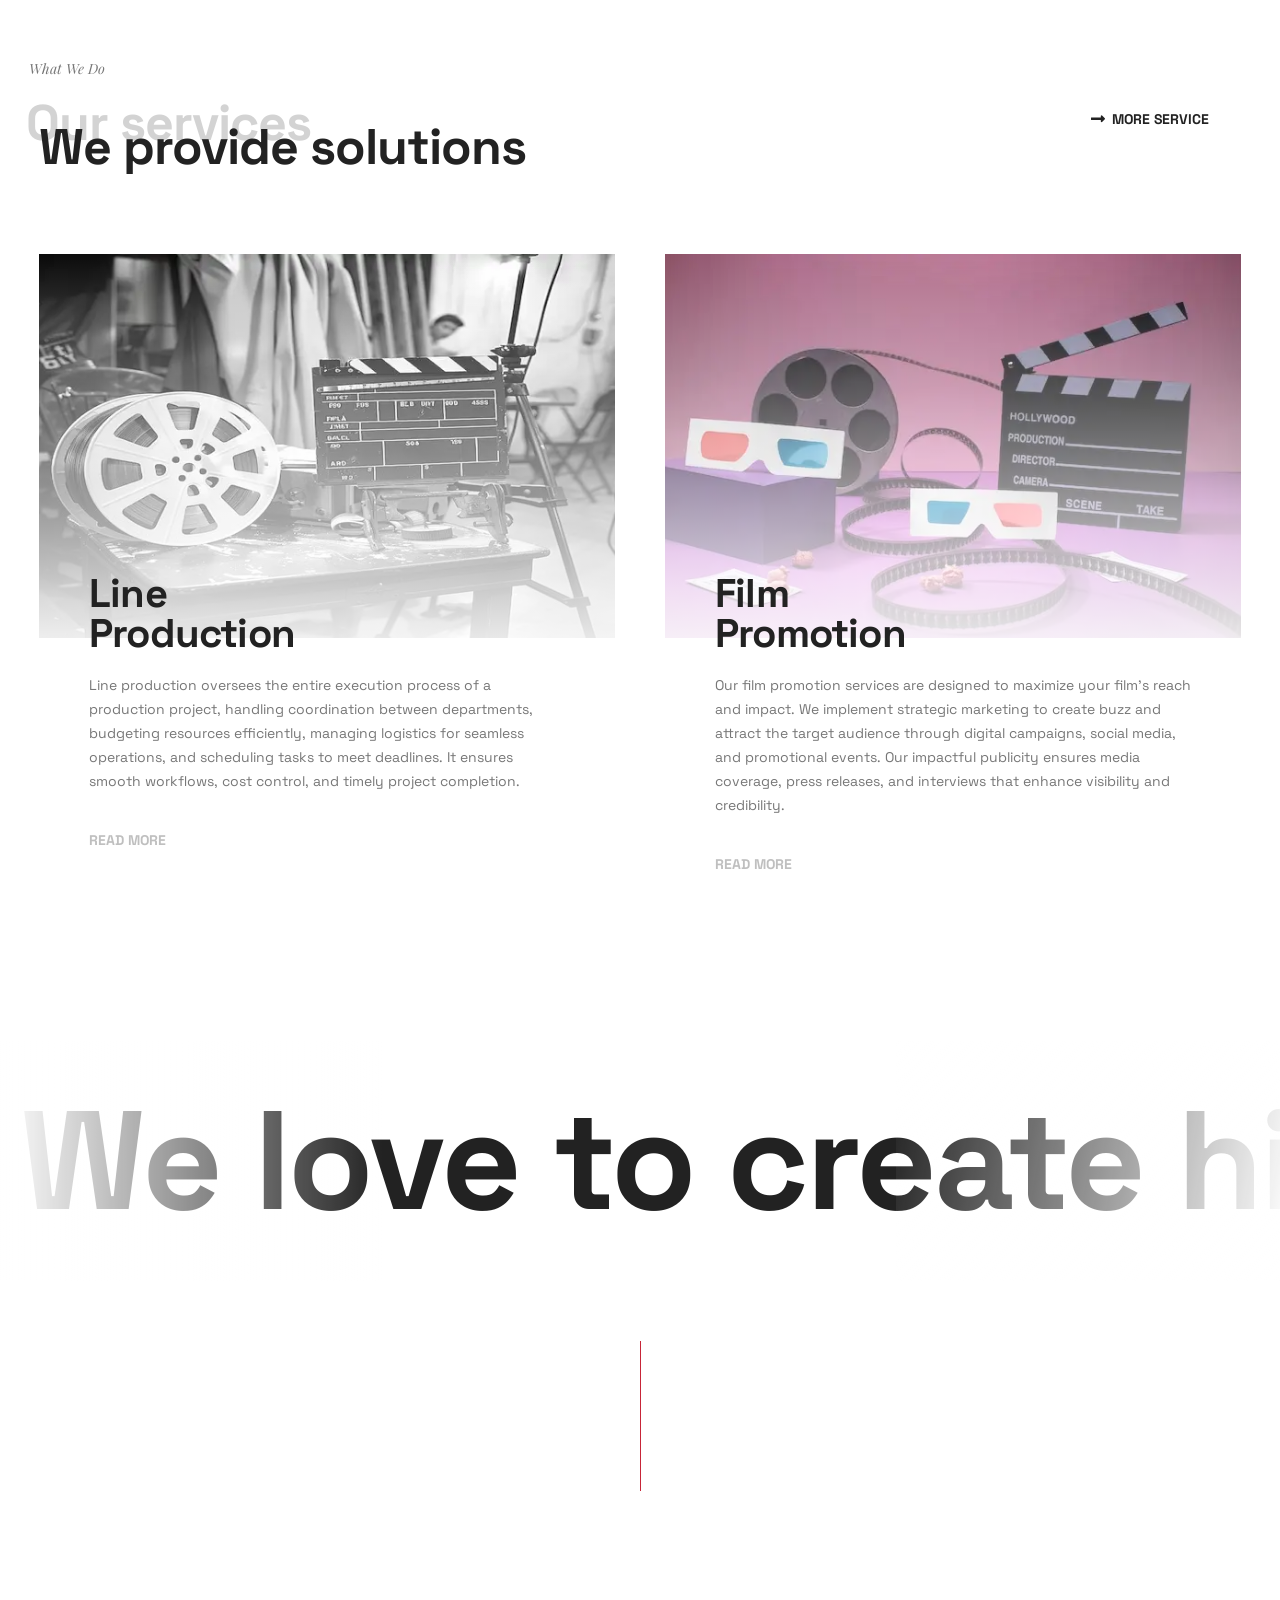
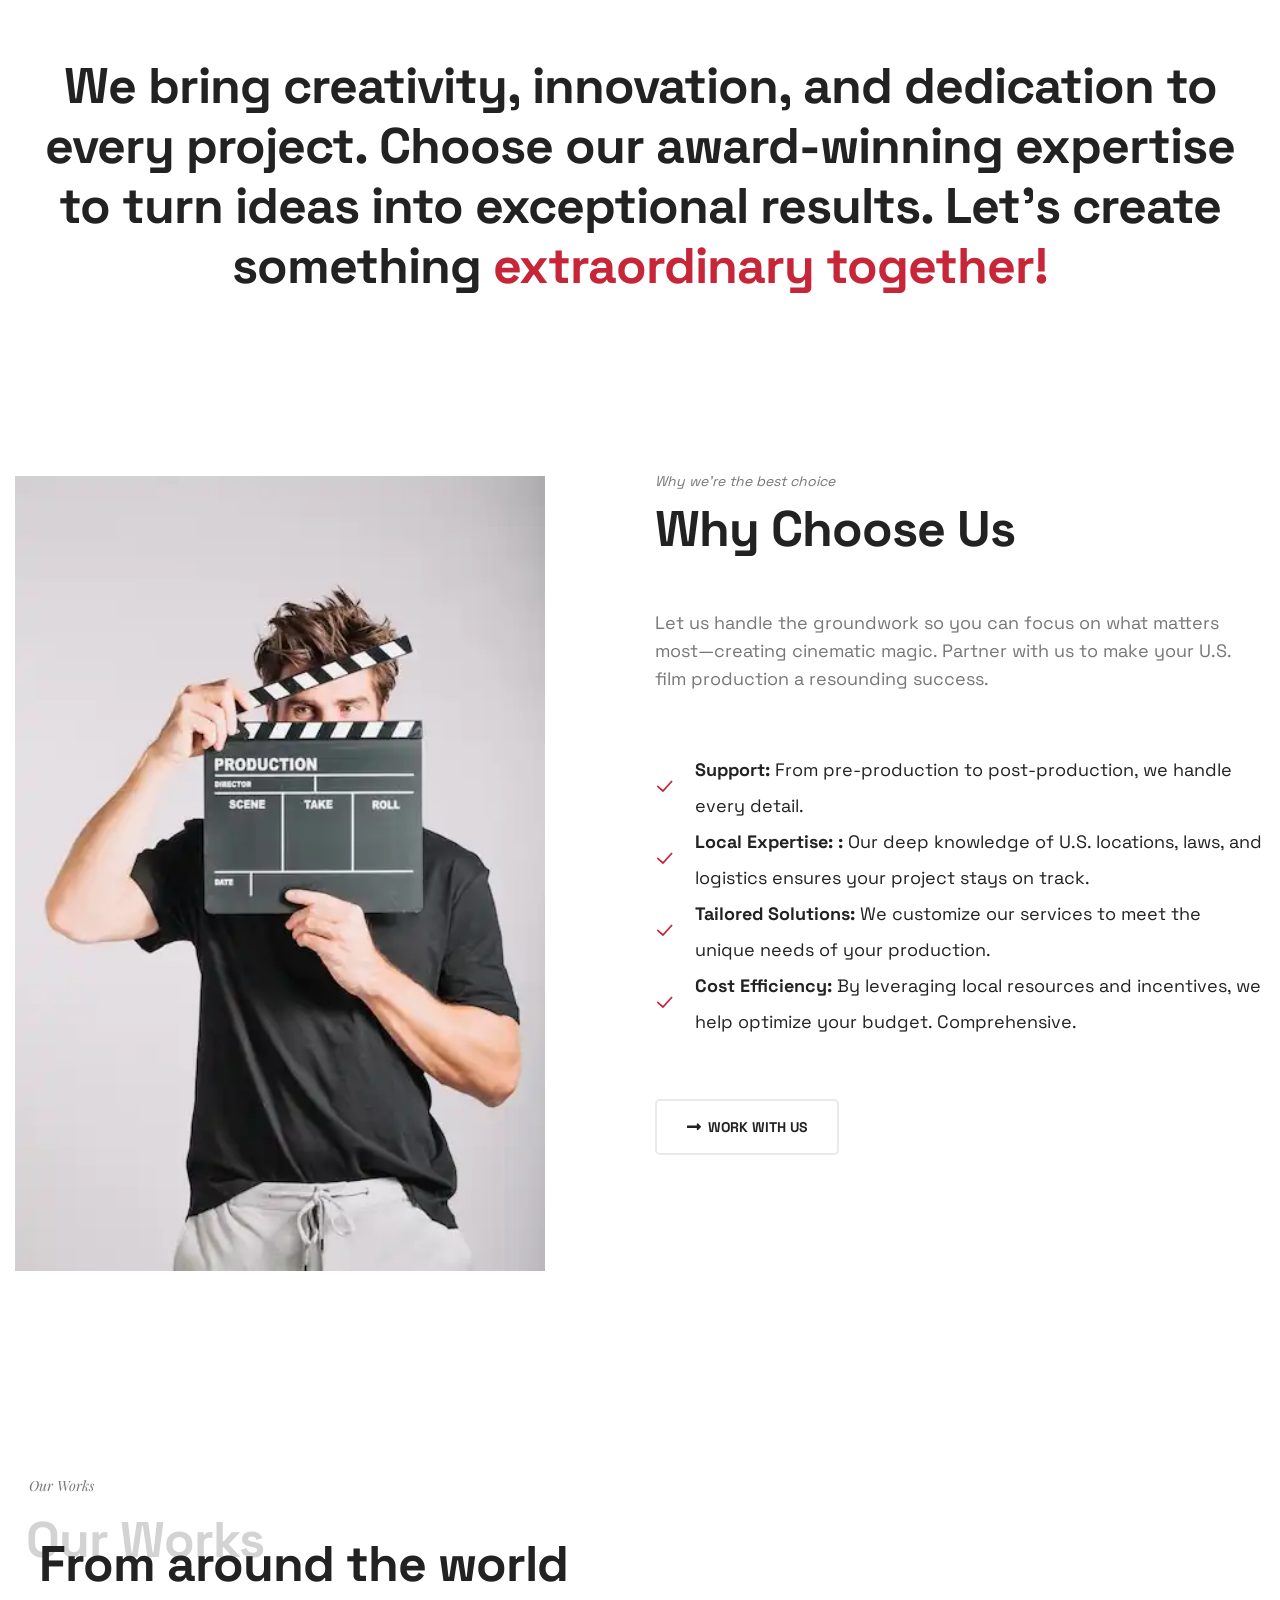
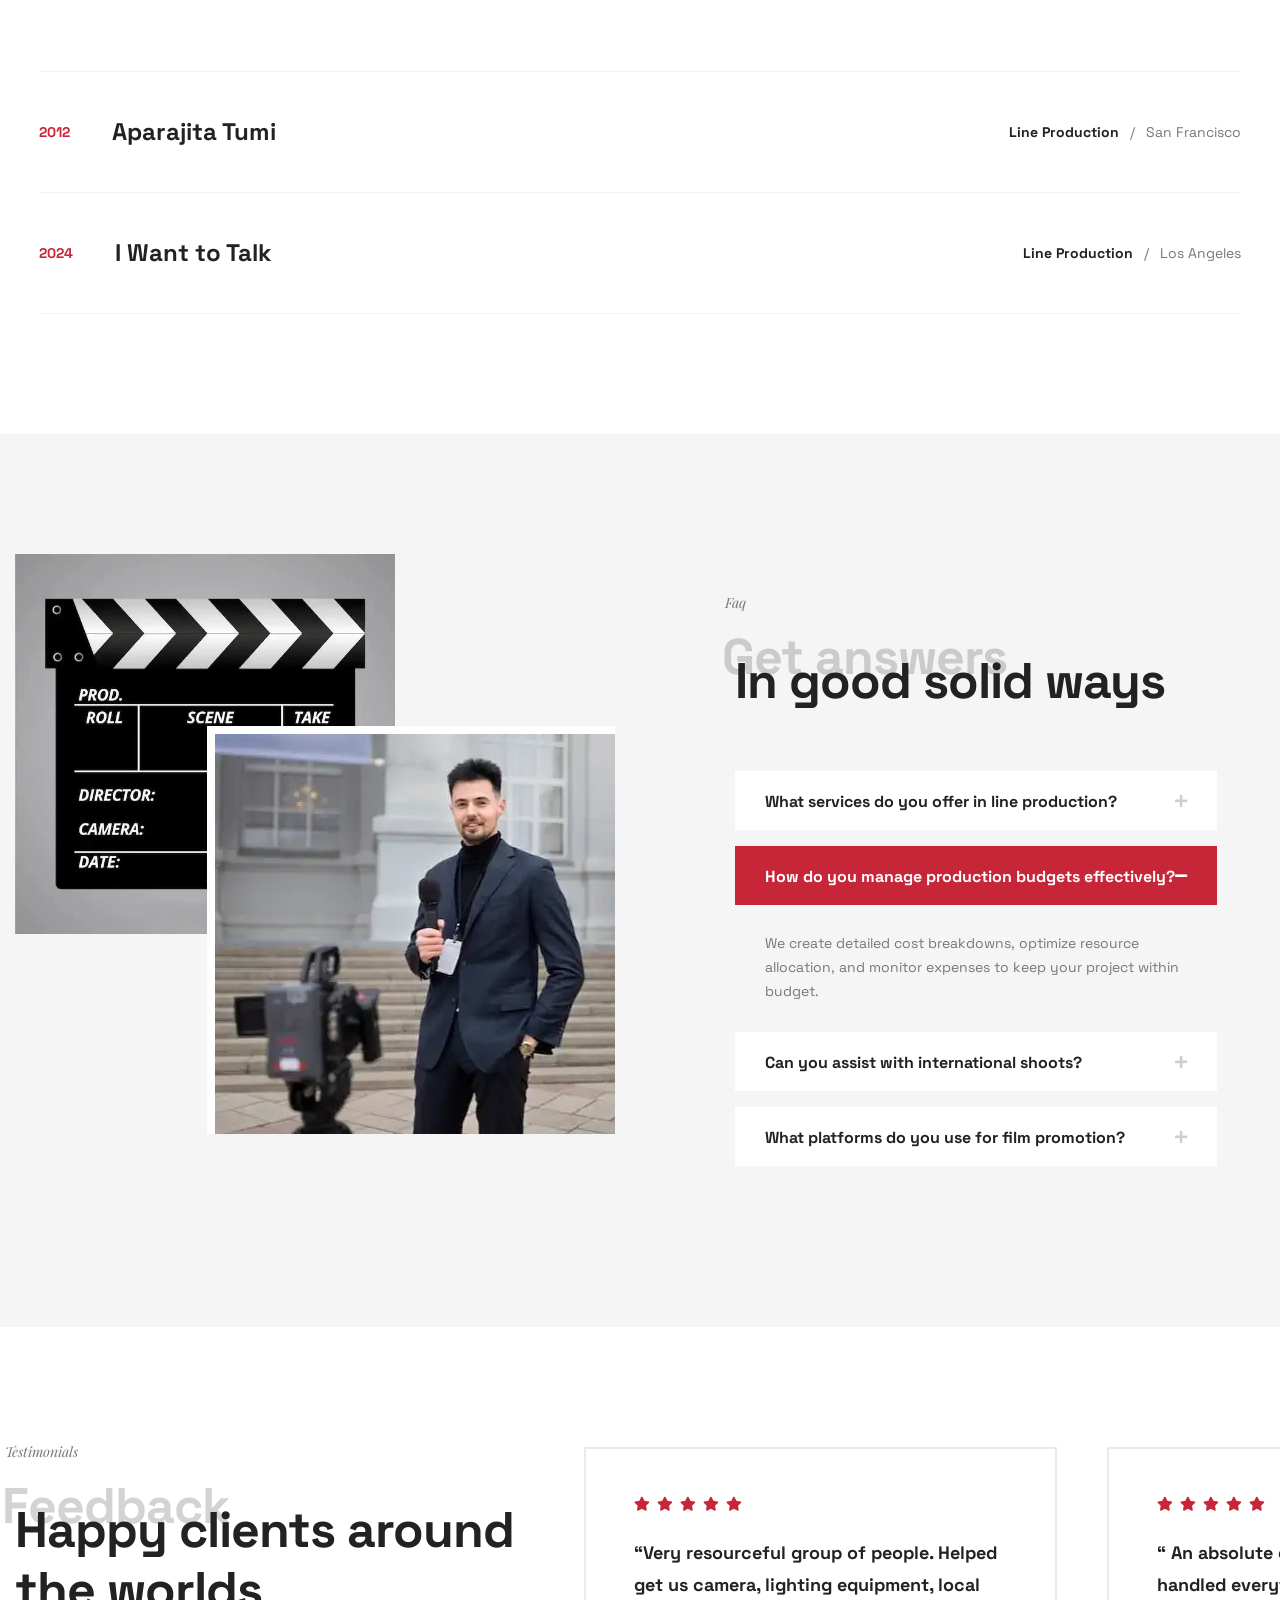
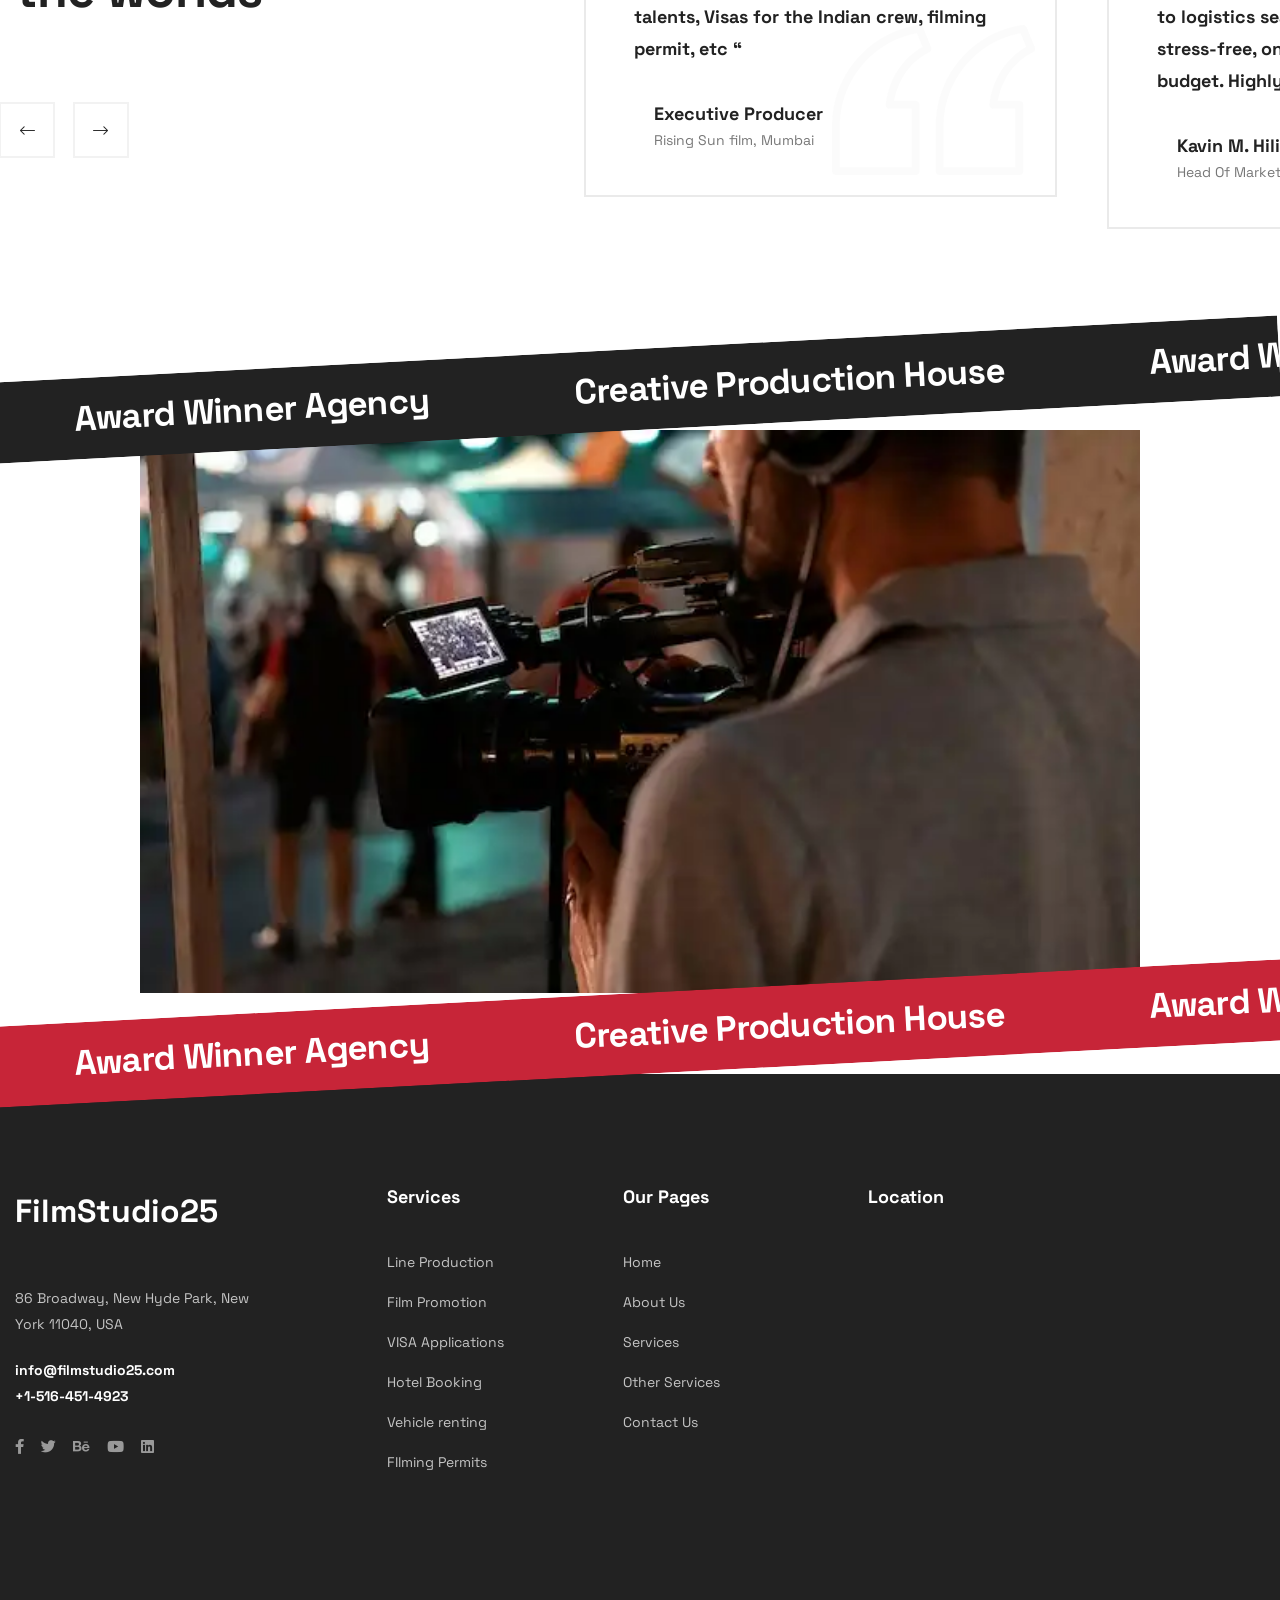
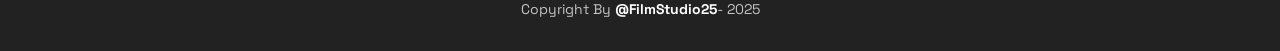
<file: extra.html>
<!DOCTYPE html>
<html lang="en">
  <head>
    <meta charset="UTF-8" />
    <meta name="viewport" content="width=device-width, initial-scale=1.0" />
    <title>FilmStudio25</title>
    <!-- favicons Icons -->
    <link
      rel="apple-touch-icon"
      sizes="180x180"
      href="assets/images/favicons/apple-touch-icon.png"
    />
    <link
      rel="icon"
      type="image/png"
      sizes="32x32"
      href="assets/images/favicons/favicon-32x32.png"
    />
    <link
      rel="icon"
      type="image/png"
      sizes="16x16"
      href="assets/images/favicons/favicon-16x16.png"
    />
    <link rel="manifest" href="assets/images/favicons/site.webmanifest" />
    <meta name="description" content="FilmStudio25" />

    <!-- fonts -->
    <link rel="preconnect" href="https://fonts.googleapis.com" />

    <link rel="preconnect" href="https://fonts.gstatic.com" crossorigin />

    <link
      href="https://fonts.googleapis.com/css2?family=Space+Grotesk:wght@300;400;500;600;700&display=swap"
      rel="stylesheet"
    />

    <link
      href="https://fonts.googleapis.com/css2?family=Playfair+Display:ital,wght@0,400;0,500;0,600;0,700;0,800;0,900;1,400;1,500;1,600;1,700;1,800;1,900&display=swap"
      rel="stylesheet"
    />

    <link
      rel="stylesheet"
      href="assets/vendors/bootstrap/css/bootstrap.min.css"
    />
    <link rel="stylesheet" href="assets/vendors/animate/animate.min.css" />
    <link rel="stylesheet" href="assets/vendors/animate/custom-animate.css" />
    <link rel="stylesheet" href="assets/vendors/fontawesome/css/all.min.css" />
    <link rel="stylesheet" href="assets/vendors/jarallax/jarallax.css" />
    <link
      rel="stylesheet"
      href="assets/vendors/jquery-magnific-popup/jquery.magnific-popup.css"
    />
    <link rel="stylesheet" href="assets/vendors/odometer/odometer.min.css" />
    <link rel="stylesheet" href="assets/vendors/swiper/swiper.min.css" />
    <link rel="stylesheet" href="assets/vendors/eston-icons/style.css" />
    <link
      rel="stylesheet"
      href="assets/vendors/owl-carousel/owl.carousel.min.css"
    />
    <link
      rel="stylesheet"
      href="assets/vendors/owl-carousel/owl.theme.default.min.css"
    />
    <link
      rel="stylesheet"
      href="assets/vendors/bootstrap-select/css/bootstrap-select.min.css"
    />
    <link rel="stylesheet" href="assets/vendors/jquery-ui/jquery-ui.css" />

    <!-- template styles -->
    <link rel="stylesheet" href="assets/css/eston.css" />
    <link rel="stylesheet" href="assets/css/eston-responsive.css" />
  </head>

  <body>
    <div class="preloader">
      <div class="preloader__image"></div>
    </div>
    <!-- /.preloader -->

    <div class="page-wrapper">
      <!-- navbar start  -->
      <header class="main-header">
        <nav class="main-menu">
          <div class="main-menu__wrapper">
            <div class="main-menu__wrapper-inner">
              <div class="main-menu__logo">
                <a href="index.html">
                  <!-- <svg
                    id="logo-78"
                    width="50%"
                    height="100%"
                    viewBox="0 0 175 40"
                    fill="none"
                    xmlns="http://www.w3.org/2000/svg"
                  >
                    <path
                      class="ccustom"
                      d="M170.394 7.66415L174.568 11.8668C174.714 11.9829 174.822 12.1396 174.878 12.3171C174.963 13.3515 174.18 13.4081 173.38 13.4659C173.034 13.4909 172.685 13.5162 172.402 13.621C170.998 14.0009 169.746 14.8033 168.815 15.9193C167.883 17.0353 167.318 18.4109 167.195 19.8593C167.105 20.0266 166.969 20.1643 166.802 20.2558C166.636 20.3474 166.447 20.3888 166.257 20.3753C166.037 20.3558 165.831 20.2595 165.675 20.1032L164.305 18.7238C164.315 18.8182 164.315 18.9117 164.315 18.9869V19.8968C164.315 19.9543 164.317 20.0097 164.31 20.065C164.301 20.127 164.28 20.1888 164.231 20.2532V20.3377C164.231 20.3808 164.236 20.4209 164.241 20.4616C164.251 20.5449 164.262 20.6307 164.231 20.7505C164.201 20.8622 164.198 20.9925 164.194 21.1088C164.193 21.1779 164.191 21.2421 164.184 21.2945C164.174 21.3672 164.174 21.4448 164.168 21.5223C164.162 21.5949 164.15 21.6674 164.118 21.7354C164.074 21.8306 164.059 21.9215 164.055 22.0139C164.052 22.0581 164.052 22.1026 164.052 22.1482L163.996 22.439L161.867 32.5891L161.698 33.3489L161.632 34.4559L160.694 39.2495L160.544 40H84.6248L84.2589 39.6341L84.1932 39.9531H76.0694L71.5478 35.4034L71.9793 33.3489H69.4277L67.8424 31.7448C65.8749 33.1775 63.4934 33.9285 61.06 33.8837C58.4442 33.9866 55.8941 33.0488 53.9681 31.2758L51.5009 28.7899L50.9662 31.2851C50.9006 31.6416 50.8161 31.9794 50.7223 32.3077L50.6379 32.6173L50.4972 33.0675C50.4856 33.1066 50.4699 33.1444 50.4503 33.1801C50.3106 33.5937 50.1446 33.9979 49.9531 34.3902C49.9581 34.4054 49.9581 34.4219 49.9531 34.4371C49.9285 34.4891 49.9003 34.5392 49.8686 34.5872C49.727 34.8675 49.5705 35.1399 49.3996 35.4034C49.3679 35.4513 49.3397 35.5015 49.3152 35.5535L49.212 35.666C48.9827 35.9949 48.732 36.3082 48.4615 36.6041C48.3873 36.6783 48.3131 36.748 48.2377 36.8164C48.1607 36.8864 48.0825 36.9551 48.0018 37.0262L47.7955 37.2232C47.6654 37.3313 47.5323 37.4356 47.3964 37.5361C47.2843 37.619 47.1703 37.6992 47.0544 37.7767C45.1211 38.9222 42.891 39.4674 40.6473 39.3433C37.5516 39.3433 35.075 38.4427 33.5084 36.8668L29.0994 32.4296C27.3383 33.4262 25.3442 33.9377 23.3208 33.9118C20.7129 33.9925 18.1782 33.042 16.2664 31.2664L13.7993 28.7805L13.0019 32.6173L12.8424 33.3771H4.54036L0 28.7992L0.234521 27.6923L5.22515 3.72418L5.37521 2.97372H13.7054L13.9212 3.18013V2.97372H70.0469L70.2533 3.18013V2.97372H78.3771L82.9174 7.55158L82.6923 8.64913L82.4484 9.8499H84.7842L85.1501 10.2158C86.1779 9.61344 87.3453 9.29005 88.5366 9.27769C89.4126 9.26039 90.2825 9.42678 91.0903 9.76608C91.8982 10.1054 92.626 10.61 93.227 11.2476L93.105 11.1069L95.3095 13.3302C96.651 10.8068 99.6622 9.27769 103.752 9.27769C106.923 9.27769 109.259 10.0844 110.675 11.5478L112.27 13.152L112.805 10.5722L112.964 9.82173H121.097L123.424 12.1576L123.752 10.5816L123.912 9.83112H139.916L140.347 10.2627C141.431 9.62306 142.672 9.29818 143.931 9.32458C144.688 9.29503 145.442 9.43365 146.14 9.73047C146.837 10.0273 147.46 10.475 147.964 11.0413C147.938 11.0118 147.913 10.9823 147.888 10.9533C147.843 10.8995 147.798 10.847 147.75 10.7984L148.565 11.6135C149.275 10.8782 150.129 10.2959 151.072 9.90235C152.016 9.50877 153.03 9.3121 154.052 9.32458C154.595 9.2912 155.137 9.3374 155.663 9.46033L154.775 8.56473C154.654 8.43528 154.572 8.27421 154.539 8.10021C154.506 7.92621 154.523 7.74631 154.587 7.58147C154.652 7.41657 154.762 7.27343 154.905 7.16854C155.048 7.06365 155.217 7.00129 155.394 6.98875H156.107C156.299 6.97043 156.49 6.94226 156.679 6.9043C157.676 6.69474 158.614 6.26624 159.425 5.6497C160.237 5.03323 160.901 4.24418 161.37 3.33959C161.411 3.26962 161.448 3.19765 161.482 3.12384V3.07695C161.805 2.38215 162.001 1.63581 162.064 0.872416C162.08 0.635203 162.187 0.413106 162.361 0.251186C162.535 0.0892079 162.764 -0.00056984 163.002 2.72188e-06H163.077C163.219 0.0135152 163.357 0.0594347 163.479 0.134211C163.601 0.209045 163.704 0.310732 163.781 0.431543C164.456 1.08821 168.208 4.90617 168.208 4.90617C168.521 5.24238 168.498 5.67885 168.474 6.12046C168.459 6.39352 168.444 6.66858 168.508 6.92308C168.679 6.95371 168.852 6.9769 169.024 6.99259C169.19 7.00753 169.356 7.01566 169.522 7.01687C169.716 7.02093 169.905 7.0854 170.061 7.2014C170.217 7.31735 170.334 7.4791 170.394 7.66415Z"
                      fill="black"
                    ></path>
                    <path
                      d="M42.9361 10.7505H48.8648L45.544 26.5009C44.9343 29.484 43.771 31.1914 42.0074 32.4015C40.2236 33.4366 38.1753 33.9258 36.1163 33.8086C32.1951 33.8086 28.4333 32.167 28.0581 28.1801H34.0243C34.2119 29.1182 35.075 29.6529 36.3883 29.6529C38.1613 29.6529 38.9774 28.5835 39.3433 26.9043L39.6997 25.1688H39.5684C39.0449 25.7443 38.4099 26.2073 37.702 26.5298C36.994 26.8523 36.228 27.0276 35.4502 27.045C31.9981 27.045 29.2588 24.2964 29.3151 20.272C29.3902 15.5816 32.4483 10.2533 37.5797 10.2533C38.5521 10.1878 39.5229 10.4021 40.3774 10.8709C41.2319 11.3396 41.9342 12.0433 42.4014 12.8987H42.5046L42.9361 10.7505ZM37.8423 22.6454C40.1219 22.6454 41.3883 20.0188 41.4258 17.758C41.4258 16.2477 40.8348 14.6998 39.09 14.6998C36.7072 14.6998 35.4971 17.3546 35.4596 19.6341C35.4596 21.1726 36.0506 22.6454 37.7954 22.6454M104.4 23.152C104.4 24.1557 103.536 24.5591 102.401 24.5591C100.525 24.5591 99.8967 23.621 99.8873 22.3077H93.9868C93.8836 27.2045 98.2551 28.4146 102.139 28.4146C107.101 28.4146 110.319 26.2664 110.385 21.9794C110.385 18.5553 107.467 17.5141 104.597 16.848C102.392 16.3415 101.426 15.9756 101.435 15.1407C101.445 14.3058 102.43 13.9681 103.396 13.9681C104.606 13.9681 105.431 14.3996 105.516 15.5066H111.248C111.182 11.4165 107.495 10.2158 103.743 10.2158C99.1838 10.2158 95.6284 12.2889 95.5721 16.2101C95.5721 19.2964 97.6547 20.4315 100.797 21.2383C102.814 21.773 104.418 21.9418 104.4 23.152ZM148.236 13.2927H148.133C147.878 12.3689 147.314 11.5602 146.536 11.0005C145.758 10.4409 144.812 10.164 143.855 10.2158C141.304 10.2158 139.747 11.4822 138.274 13.3959H138.171L138.715 10.7505H132.748L129.174 27.8424H135.413L137.289 18.621C137.72 16.6135 138.743 15.2064 140.291 15.2064C141.839 15.2064 142.045 16.4446 141.726 17.955L139.662 27.8424H145.9L147.777 18.621C148.208 16.4822 149.231 15.2064 150.778 15.2064C152.326 15.2064 152.533 16.379 152.214 17.955L150.15 27.8424H156.388L158.621 17.6829C159.559 13.3959 158.124 10.1782 154.006 10.1782C152.86 10.1735 151.732 10.4561 150.724 11.0002C149.716 11.5443 148.861 12.3325 148.236 13.2927ZM1.14441 27.8424H7.58906L12.5703 3.8743H6.13503L1.14441 27.8424ZM20.544 10.2439C24.8967 10.2439 29.0525 12.6266 28.9868 18.0206C28.9305 23.9212 24.9155 28.3396 18.7804 28.3396C14.559 28.3396 10.3377 25.9944 10.4127 20.6285C10.5159 14.8687 14.4746 10.2439 20.544 10.2439ZM18.9587 24.1557C21.7073 24.1557 22.711 20.1688 22.711 17.8236C22.711 16.1445 22.1951 14.5028 20.3845 14.5028C17.6641 14.5028 16.7354 18.7242 16.7354 20.9006C16.7354 22.6454 17.2232 24.1557 18.9962 24.1557M14.7185 3.8743L13.7804 8.66792H67.8986L68.8367 3.8743H14.7185ZM58.2457 10.2439C62.5984 10.2439 66.7541 12.6266 66.6885 18.0206C66.6322 23.9212 62.6078 28.3396 56.4727 28.3396C52.2513 28.3396 48.0299 25.9944 48.1144 20.6285C48.2457 14.8687 52.2044 10.2439 58.2457 10.2439ZM56.6885 24.1557C59.4371 24.1557 60.4408 20.1688 60.4408 17.8236C60.4408 16.1445 59.9155 14.5028 58.105 14.5028C55.3939 14.5028 54.4558 18.7242 54.4558 20.9006C54.4558 22.6454 54.9436 24.1557 56.726 24.1557M71.0506 3.8743L70.1125 8.66792H76.3414L77.2795 3.8743H71.0506ZM66.06 27.8424H72.2982L75.8723 10.7505H69.5965L66.06 27.8424ZM85.9661 28.4146C84.9733 28.4851 83.9804 28.2776 83.0988 27.8153C82.2173 27.353 81.482 26.6542 80.9755 25.7974H80.8723L78.9962 34.4465H72.6828L77.7485 10.7505H83.6772L83.2082 13.03C83.8273 12.188 84.6293 11.4973 85.5538 11.0098C86.4783 10.5224 87.5013 10.2509 88.5459 10.2158C92.2982 10.2158 94.5027 13.4334 94.4371 17.6173C94.3526 22.8799 91.6228 28.4146 85.9286 28.4146H85.9661ZM85.7222 15.0563C83.3114 15.0563 81.8292 18.1426 81.7917 20.516C81.7917 22.167 82.3733 24.0056 84.3526 24.0056C86.9324 24.0056 87.9924 20.591 88.0205 18.3114C88.0205 16.7636 87.5703 15.0563 85.7222 15.0563ZM121.792 25.1501H121.895L121.351 27.8612H127.279L130.854 10.7692H124.625L122.636 20.3189C122.233 22.2983 121.013 23.3396 119.475 23.3396C117.936 23.3396 117.598 21.8949 117.908 20.3846L119.925 10.7692H113.696L111.491 21.3227C110.553 25.9193 112.692 28.3959 116.276 28.3959C117.401 28.3849 118.504 28.0774 119.472 27.5042C120.44 26.931 121.241 26.1125 121.792 25.1313V25.1501ZM155.253 34.531L156.191 29.7373H82.2138L81.2757 34.531H155.253Z"
                      fill="white"
                    ></path>
                    <path
                      d="M161.96 15.4409C161.899 15.4362 161.839 15.4193 161.784 15.3912C161.728 15.3632 161.679 15.3245 161.639 15.2774C161.599 15.2303 161.569 15.1758 161.55 15.1169C161.531 15.058 161.524 14.996 161.529 14.9343C161.607 14.0989 161.508 13.2563 161.238 12.4619C160.968 11.6675 160.533 10.939 159.961 10.3244C159.39 9.70976 158.695 9.22274 157.923 8.89524C157.15 8.56775 156.317 8.40717 155.478 8.42403C155.354 8.42403 155.235 8.37462 155.147 8.28665C155.059 8.19869 155.009 8.07938 155.009 7.95498C155.009 7.83058 155.059 7.71129 155.147 7.62333C155.235 7.53536 155.354 7.48594 155.478 7.48594C155.703 7.50048 155.929 7.50048 156.154 7.48594C157.82 7.30843 159.372 6.55564 160.543 5.35711C161.715 4.15858 162.431 2.58928 162.57 0.919337C162.58 0.801554 162.633 0.691688 162.72 0.611685C162.807 0.531683 162.921 0.487447 163.039 0.487826C163.101 0.492561 163.161 0.509449 163.216 0.53751C163.271 0.565571 163.32 0.604254 163.36 0.651335C163.401 0.698417 163.431 0.752963 163.45 0.811839C163.469 0.870715 163.476 0.932751 163.471 0.994386C163.393 1.82905 163.492 2.6708 163.761 3.46458C164.031 4.25835 164.465 4.98628 165.035 5.60078C165.606 6.21527 166.299 6.70249 167.07 7.03058C167.842 7.35867 168.674 7.52023 169.512 7.5047C169.636 7.5047 169.756 7.55413 169.844 7.64209C169.932 7.73005 169.981 7.84935 169.981 7.97375C169.981 8.09815 169.932 8.21746 169.844 8.30542C169.756 8.39338 169.636 8.44279 169.512 8.44279C167.73 8.47223 166.021 9.15877 164.714 10.3707C163.407 11.5826 162.593 13.2345 162.43 15.0094C162.42 15.1272 162.367 15.2371 162.28 15.3171C162.193 15.3971 162.079 15.4413 161.96 15.4409Z"
                      fill="white"
                    ></path>
                  </svg> -->
                  <!-- <img src="assets/images/resources/logo-1.png" alt="" /> -->
                  <h2 style="color: white; font-weight: 900">FilmStudio25</h2>
                </a>
              </div>
              <div class="main-menu__main-menu-box">
                <a href="#" class="mobile-nav__toggler"
                  ><i class="fa fa-bars"></i
                ></a>
                <ul class="main-menu__list">
                  <li class="current">
                    <a href="index.html">Home </a>
                  </li>
                  <li>
                    <a href="about.html">About Us</a>
                  </li>

                  <li class="dropdown">
                    <a href="services.html">Services</a>
                    <ul>
                      <li>
                        <a href="services.html#line-production"
                          >Line Production</a
                        >
                      </li>
                      <li>
                        <a href="services.html#film-promotion"
                          >Film Promotion</a
                        >
                      </li>
                    </ul>
                  </li>
                  <li class="dropdown">
                    <a href="other-services.html">Other Services</a>
                    <ul>
                      <li>
                        <a href="other-services.html#visa"
                          >VISA Applications for Foreign crew</a
                        >
                      </li>
                      <li>
                        <a href="other-services.html#hotel"
                          >Hotel Bookings & Catering</a
                        >
                      </li>
                      <li>
                        <a href="other-services.html#local-tourism"
                          >Local Tourism during break</a
                        >
                      </li>
                      <li>
                        <a href="other-services.html#vehicle-renting"
                          >Vehicle renting</a
                        >
                      </li>
                      <li>
                        <a href="other-services.html#filming-permit"
                          >Filming permit all across USA and Other European
                          countries</a
                        >
                      </li>
                      <li>
                        <a href="other-services.html#compliance"
                          >Compliance and Regulation</a
                        >
                      </li>
                      <li>
                        <a href="other-services.html#backoffice-support"
                          >Backoffice Support</a
                        >
                      </li>
                    </ul>
                  </li>
                  <li>
                    <a href="contact.html">Contact</a>
                  </li>
                </ul>
              </div>
              <div class="main-menu__right">
                <div class="main-menu-three__btn-box">
                  <a href="contact.html" class="main-menu-three__btn thm-btn">
                    <span class="fas fa-long-arrow-alt-right"></span>
                    let’s Talk</a
                  >
                </div>
              </div>
            </div>
          </div>
        </nav>
      </header>
      <!-- navbar ends  -->

      <div class="stricky-header stricked-menu main-menu">
        <div class="sticky-header__content"></div>
        <!-- /.sticky-header__content -->
      </div>
      <!-- /.stricky-header -->

      <!-- Main Sllider Start -->
      <section class="main-slider">
        <div
          class="main-slider__carousel owl-carousel owl-theme thm-owl__carousel"
          data-owl-options='{"loop": false, "items": 1, "navText": ["<span class=\"icon-left-arrow\"></span>","<span class=\"icon-right-arrow\"></span>"], "margin": 0, "dots": true, "dotsData": true, "nav": false, "animateOut": "slideOutDown", "animateIn": "fadeIn", "active": true, "smartSpeed": 1000, "autoplay": false, "autoplayTimeout": 7000, "autoplayHoverPause": true}'
        >
          <div
            class="item main-slider__slide-1"
            data-dot="<button>01. Line Production</button>"
          >
            <div
              class="main-slider__bg"
              style="background-image: url(assets/img/slider-1.webp)"
            ></div>
            <!-- /.slider-one__bg -->
            <div class="main-slider__social-box">
              <h4 class="main-slider__social-title">Follow Us</h4>
              <div class="main-slider__social">
                <a href="#"><i class="fab fa-facebook-f"></i></a>
                <a href="#"><i class="fab fa-twitter"></i></a>
                <a href="#"><i class="fab fa-behance"></i></a>
                <a href="#"><i class="fab fa-youtube"></i></a>
              </div>
            </div>
            <div class="main-slider__shape-1 float-bob-y">
              <img src="assets/images/shapes/main-slider-shape-1.png" alt="" />
            </div>
            <div class="main-slider__shape-2 zoom-fade-2">
              <img src="assets/images/shapes/main-slider-shape-2.png" alt="" />
            </div>
            <div class="main-slider__shape-3 img-bounce">
              <img src="assets/images/shapes/main-slider-shape-3.png" alt="" />
            </div>
            <div class="container">
              <div class="main-slider__content">
                <p class="main-slider__sub-title">
                  Your partner for Film Production across the Globe
                </p>
                <h2 class="main-slider__title">
                  Optimize your budget <br />
                  and schedule
                </h2>
                <div class="main-slider__btn-box">
                  <a
                    href="services.html#line-production"
                    class="main-slider__btn thm-btn"
                  >
                    <span class="fas fa-long-arrow-alt-right"></span>
                    Start a Project</a
                  >
                </div>
              </div>
            </div>
          </div>

          <div
            class="item main-slider__slide-2"
            data-dot="<button>02. Film Promotion</button>"
          >
            <div
              class="main-slider__bg"
              style="background-image: url(assets/img/slider-2.webp)"
            ></div>

            <div class="main-slider__social-box">
              <h4 class="main-slider__social-title">Follow Us</h4>
              <div class="main-slider__social">
                <a href="#"><i class="fab fa-facebook-f"></i></a>
                <a href="#"><i class="fab fa-twitter"></i></a>
                <a href="#"><i class="fab fa-behance"></i></a>
                <a href="#"><i class="fab fa-youtube"></i></a>
              </div>
            </div>
            <div class="main-slider__shape-1 float-bob-y">
              <img src="assets/images/shapes/main-slider-shape-1.png" alt="" />
            </div>
            <div class="main-slider__shape-2 zoom-fade-2">
              <img src="assets/images/shapes/main-slider-shape-2.png" alt="" />
            </div>
            <div class="main-slider__shape-3 img-bounce">
              <img src="assets/images/shapes/main-slider-shape-3.png" alt="" />
            </div>
            <div class="container">
              <div class="main-slider__content">
                <p class="main-slider__sub-title">
                  Your partner for Film Production across the Globe
                </p>
                <h2 class="main-slider__title">
                  Promotion of your <br />
                  Creation
                </h2>
                <div class="main-slider__btn-box">
                  <a
                    href="services.html#film-promotion"
                    class="main-slider__btn thm-btn"
                  >
                    <span class="fas fa-long-arrow-alt-right"></span>
                    Start a Project</a
                  >
                </div>
              </div>
            </div>
          </div>
        </div>
      </section>
      <!--Main Sllider Start -->

      <!--About One Start-->
      <section class="about-one">
        <div class="about-one__shape-2">
          <img src="assets/images/shapes/about-one-shape-2.png" alt="" />
        </div>
        <div class="about-one__shape-3">
          <img src="assets/images/shapes/about-one-shape-3.png" alt="" />
        </div>
        <div class="container">
          <div class="row">
            <div class="col-xl-6 col-lg-6">
              <div class="about-one__left">
                <div class="about-one__img-box">
                  <div class="about-one__img">
                    <img src="assets/img/about-1.webp" alt="" />
                    <div class="about-one__shape-1 float-bob-y">
                      <img
                        src="assets/images/shapes/about-one-shape-1.png"
                        alt=""
                      />
                    </div>
                  </div>
                  <div class="about-one__img-2">
                    <img src="assets/img/about-2.webp" alt="" />
                  </div>
                </div>
              </div>
            </div>
            <div class="col-xl-6 col-lg-6">
              <div class="about-one__right">
                <div class="section-title text-left">
                  <!-- <p class="section-title__tagline">Since From 2024</p> -->
                  <div class="section-title__title-box">
                    <h2 class="section-title__title">
                      Efficient coordination ensures smooth execution.
                    </h2>
                    <!-- <p>One of ten most</p> -->
                  </div>
                </div>
                <p class="about-one__text">
                  At FilmStudio25 Production we understand the pain points of
                  film production and development. Film production is just like
                  building a product for the Market and bringing I a audience to
                  appreciate you product. Just like building a product you need
                  to go through the process of developing the product. We are a
                  group of people who have both the experience and the resources
                  to help our clients with film production.
                </p>
                <div class="about-one__btn-box">
                  <a href="about.html" class="about-one__btn thm-btn"
                    ><span class="fas fa-long-arrow-alt-right"></span>About
                    Company</a
                  >
                </div>
              </div>
            </div>
          </div>
        </div>
      </section>
      <!--About One End-->

      <!--Services Three Start-->
      <section class="services-three mx-4">
        <div class="container">
          <div class="services-three__top">
            <div class="row">
              <div class="col-xl-6 col-lg-8">
                <div class="services-three__left">
                  <div class="section-title text-left">
                    <p class="section-title__tagline">What We Do</p>
                    <div class="section-title__title-box">
                      <h2 class="section-title__title">We provide solutions</h2>
                      <p>Our services</p>
                    </div>
                  </div>
                </div>
              </div>
              <div class="col-xl-6 col-lg-4">
                <div class="services-three__right">
                  <div class="services-three__btn-box">
                    <a
                      href="other-services.html"
                      class="services-three__btn thm-btn"
                      ><span class="fas fa-long-arrow-alt-right"></span>More
                      Service</a
                    >
                  </div>
                </div>
              </div>
            </div>
          </div>
          <div class="services-three__bottom">
            <div class="row">
              <div
                class="col-xl-6 col-lg-6 wow fadeInUp"
                data-wow-delay="100ms"
              >
                <div class="services-three__single">
                  <div class="services-three__img-box">
                    <div class="services-three__img">
                      <img src="assets/img/service-1.webp" alt="" />
                    </div>
                    <h3 class="services-three__title">
                      <a href="services.html#line-production"
                        >Line <br />
                        Production</a
                      >
                    </h3>
                  </div>
                  <div class="services-three__content">
                    <p class="services-three__text">
                      Line production oversees the entire execution process of a
                      production project, handling coordination between
                      departments, budgeting resources efficiently, managing
                      logistics for seamless operations, and scheduling tasks to
                      meet deadlines. It ensures smooth workflows, cost control,
                      and timely project completion.
                    </p>
                    <a
                      href="services.html#line-production"
                      class="services-three__read-more"
                      >Read More</a
                    >
                  </div>
                </div>
              </div>

              <div
                class="col-xl-6 col-lg-6 wow fadeInUp"
                data-wow-delay="200ms"
              >
                <div class="services-three__single">
                  <div class="services-three__img-box">
                    <div class="services-three__img">
                      <img src="assets/img/service-2.webp" alt="" />
                    </div>
                    <h3 class="services-three__title">
                      <a href="services.html#film-promotion"
                        >Film <br />
                        Promotion</a
                      >
                    </h3>
                  </div>
                  <div class="services-three__content">
                    <p class="services-three__text">
                      Our film promotion services are designed to maximize your
                      film’s reach and impact. We implement strategic marketing
                      to create buzz and attract the target audience through
                      digital campaigns, social media, and promotional events.
                      Our impactful publicity ensures media coverage, press
                      releases, and interviews that enhance visibility and
                      credibility.
                    </p>
                    <a
                      href="services.html#film-promotion"
                      class="services-three__read-more"
                      >Read More</a
                    >
                  </div>
                </div>
              </div>

              <!-- <div
                class="col-xl-4 col-lg-4 wow fadeInUp"
                data-wow-delay="300ms"
              >
                <div class="services-three__single">
                  <div class="services-three__img-box">
                    <div class="services-three__img">
                      <img src="assets/img/service-3.jpg" alt="" />
                    </div>
                    <h3 class="services-three__title">
                      <a href="content-production.html">Marketing<br /> </a>
                    </h3>
                  </div>
                  <div class="services-three__content">
                    <p class="services-three__text">
                      Filmmaking involves a numbers of complex discrete anything
                      & anywhere...
                    </p>
                    <a
                      href="content-production.html"
                      class="services-three__read-more"
                      >Read More</a
                    >
                  </div>
                </div>
              </div> -->
              <!--Services Three Single End-->
            </div>
          </div>
        </div>
      </section>
      <!--Services Three End-->

      <!--Feature One Start-->
      <section class="feature-one">
        <div class="feature-one__wrap">
          <div class="feature-one__title-box">
            <h2 class="feature-one__title">
              We love to create high quality cinematography.
            </h2>
          </div>
          <div class="feature-one__title-box">
            <h2 class="feature-one__title">
              We love to create high quality cinematography
            </h2>
          </div>
        </div>
      </section>
      <!--Feature One End-->

      <!--Counter One Start-->
      <section class="counter-one">
        <div class="container">
          <div class="counter-one__inner">
            <div class="brand-three__shape-2"></div>
            <!-- <div class="counter-one__icon">
              <span class="icon-video-camera"></span>
              <div class="counter-one__shape-1">
                <img
                  src="assets/images/shapes/counter-one-shape-1.png"
                  alt=""
                />
              </div>
            </div> -->
            <h3 class="counter-one__title">
              We bring creativity, innovation, and <br />
              dedication to every project. Choose our award-winning expertise to
              turn ideas into exceptional results. Let’s create something
              <span>extraordinary together!</span>
            </h3>
            <!-- <ul class="counter-one__count-list list-unstyled">
              <li>
                <div class="icon">
                  <span class="icon-cinema"></span>
                </div>
                <div class="counter-one__count-box count-box">
                  <h3 class="count-text" data-stop="4500" data-speed="1500">
                    00
                  </h3>
                </div>
                <div class="counter-one__count-shape"></div>
                <p class="counter-one__count-text">Satisfied Clients</p>
              </li>
              <li>
                <div class="icon">
                  <span class="icon-spotlight-1"></span>
                </div>
                <div class="counter-one__count-box count-box">
                  <h3 class="count-text" data-stop="100" data-speed="1500">
                    00
                  </h3>
                  <span class="counter-one__count-plus">+</span>
                </div>
                <div class="counter-one__count-shape"></div>
                <p class="counter-one__count-text">Awards Winner</p>
              </li>
              <li>
                <div class="icon">
                  <span class="icon-cinema-camera"></span>
                </div>
                <div class="counter-one__count-box count-box">
                  <h3 class="count-text" data-stop="900" data-speed="1500">
                    00
                  </h3>
                  <span class="counter-one__count-plus">k</span>
                </div>
                <div class="counter-one__count-shape"></div>
                <p class="counter-one__count-text">Cup Of Coffee</p>
              </li>
              <li>
                <div class="icon">
                  <span class="icon-clapperboard"></span>
                </div>
                <div class="counter-one__count-box count-box">
                  <h3 class="count-text" data-stop="200" data-speed="1500">
                    00
                  </h3>
                  <span class="counter-one__count-plus">+</span>
                </div>
                <div class="counter-one__count-shape"></div>
                <p class="counter-one__count-text">Featured Projects</p>
              </li>
              <li>
                <div class="icon">
                  <span class="icon-red-carpet"></span>
                </div>
                <div class="counter-one__count-box count-box">
                  <h3 class="count-text" data-stop="20" data-speed="1500">
                    00
                  </h3>
                  <span class="counter-one__count-plus">+</span>
                </div>
                <div class="counter-one__count-shape"></div>
                <p class="counter-one__count-text">Worldwide Studio</p>
              </li>
            </ul> -->
          </div>
        </div>
      </section>
      <!--Counter One End-->

      <!--Why choose us Start-->
      <section class="team-details">
        <div class="container">
          <div class="row">
            <div class="col-xl-6 col-lg-6">
              <div class="team-details__left">
                <div class="team-details__img">
                  <img src="assets/img/1.webp" alt="" />
                </div>
              </div>
            </div>
            <div class="col-xl-6 col-lg-6">
              <div class="team-details__right">
                <div class="team-details__title-box">
                  <p class="team-details__sub-title">
                    Why we're the best choice
                  </p>
                  <h3 class="team-details__title">Why Choose Us</h3>
                  <p class="team-details__text">
                    Let us handle the groundwork so you can focus on what
                    matters most—creating cinematic magic. Partner with us to
                    make your U.S. film production a resounding success.
                  </p>

                  <ul class="services-details__feature-points list-unstyled">
                    <li>
                      <div class="icon">
                        <span class="icon-check"></span>
                      </div>
                      <div class="text">
                        <p>
                          <b>Support:</b> From pre-production to
                          post-production, we handle every detail.
                        </p>
                      </div>
                    </li>
                    <li>
                      <div class="icon">
                        <span class="icon-check"></span>
                      </div>
                      <div class="text">
                        <p>
                          <b>Local Expertise: :</b> Our deep knowledge of U.S.
                          locations, laws, and logistics ensures your project
                          stays on track.
                        </p>
                      </div>
                    </li>
                    <li>
                      <div class="icon">
                        <span class="icon-check"></span>
                      </div>
                      <div class="text">
                        <p>
                          <b>Tailored Solutions:</b> We customize our services
                          to meet the unique needs of your production.
                        </p>
                      </div>
                    </li>
                    <li>
                      <div class="icon">
                        <span class="icon-check"></span>
                      </div>
                      <div class="text">
                        <p>
                          <b>Cost Efficiency:</b> By leveraging local resources
                          and incentives, we help optimize your budget.
                          Comprehensive.
                        </p>
                      </div>
                    </li>
                  </ul>
                </div>
                <div class="about-one__btn-box">
                  <a href="contact.html" class="about-one__btn thm-btn"
                    ><span class="fas fa-long-arrow-alt-right"></span>Work With
                    Us
                  </a>
                </div>
              </div>
            </div>
          </div>
        </div>
      </section>
      <!--Why choose us End-->

      <!--Rewards One Start-->
      <section class="rewards-one mx-4">
        <div class="container">
          <div class="rewards-one__top">
            <div class="row">
              <div class="col-xl-6 col-lg-8">
                <div class="rewards-one__left">
                  <div class="section-title text-left">
                    <p class="section-title__tagline">Our Works</p>
                    <div class="section-title__title-box">
                      <h2 class="section-title__title">
                        From around the world
                      </h2>
                      <p>Our Works</p>
                    </div>
                  </div>
                </div>
              </div>
              <!-- <div class="col-xl-6 col-lg-4">
                <div class="rewards-one__right">
                  <div class="rewards-one__btn-box">
                    <a href="about.html" class="rewards-one__btn thm-btn"
                      ><span class="fas fa-long-arrow-alt-right"></span>More
                      Works</a
                    >
                  </div>
                </div>
              </div> -->
            </div>
          </div>

          <div class="rewards-one__bottom">
            <ul class="rewards-one__list list-unstyled">
              <li>
                <div class="rewards-one__list-left">
                  <div class="rewards-one__year">
                    <p>2012</p>
                  </div>
                  <div class="rewards-one__title">
                    <h3 data-fx="1">
                      <a href="#" data-img="assets/img/10.webp">
                        Aparajita Tumi
                      </a>
                    </h3>
                  </div>
                </div>
                <div class="rewards-one__list-right">
                  <h4>Line Production</h4>
                  <p><span>/</span>San Francisco</p>
                </div>
              </li>
              <li>
                <div class="rewards-one__list-left">
                  <div class="rewards-one__year">
                    <p>2024</p>
                  </div>
                  <div class="rewards-one__title">
                    <h3 data-fx="1">
                      <a href="#" data-img="assets/img/work-1.webp">
                        I Want to Talk
                      </a>
                    </h3>
                  </div>
                </div>
                <div class="rewards-one__list-right">
                  <h4>Line Production</h4>
                  <p><span>/</span>Los Angeles</p>
                </div>
              </li>
            </ul>
          </div>
        </div>
      </section>
      <!--Rewards One End-->

      <!--FAQ One Start-->
      <section class="faq-one">
        <div class="container">
          <div class="row">
            <div class="col-xl-6 col-lg-6">
              <div class="faq-one__left">
                <div class="faq-one__img-box">
                  <div class="faq-one__img">
                    <img src="assets/img/faq-1.webp" alt="" />
                  </div>
                  <div class="faq-one__img-2">
                    <img src="assets/img/faq-2.webp" alt="" />
                  </div>
                </div>
              </div>
            </div>
            <div class="col-xl-6 col-lg-6">
              <div class="faq-one__right">
                <div class="section-title text-left">
                  <p class="section-title__tagline">Faq</p>
                  <div class="section-title__title-box">
                    <h2 class="section-title__title">In good solid ways</h2>
                    <p>Get answers</p>
                  </div>
                </div>
                <div class="faq-one__faq-box">
                  <div class="accrodion-grp" data-grp-name="faq-one-accrodion">
                    <div class="accrodion">
                      <div class="accrodion-title">
                        <h4>What services do you offer in line production?</h4>
                      </div>
                      <div class="accrodion-content">
                        <div class="inner">
                          <p>
                            We handle location scouting, crew management,
                            budgeting, logistics, equipment rentals, and
                            scheduling to streamline your production.
                          </p>
                        </div>
                        <!-- /.inner -->
                      </div>
                    </div>
                    <div class="accrodion active">
                      <div class="accrodion-title">
                        <h4>
                          How do you manage production budgets effectively?
                        </h4>
                      </div>
                      <div class="accrodion-content">
                        <div class="inner">
                          <p>
                            We create detailed cost breakdowns, optimize
                            resource allocation, and monitor expenses to keep
                            your project within budget.
                          </p>
                        </div>
                        <!-- /.inner -->
                      </div>
                    </div>
                    <div class="accrodion">
                      <div class="accrodion-title">
                        <h4>Can you assist with international shoots?</h4>
                      </div>
                      <div class="accrodion-content">
                        <div class="inner">
                          <p>
                            Yes, we provide location support, legal permissions,
                            and logistics for international productions,
                            ensuring a hassle-free experience.
                          </p>
                        </div>
                        <!-- /.inner -->
                      </div>
                    </div>
                    <div class="accrodion">
                      <div class="accrodion-title">
                        <h4>What platforms do you use for film promotion?</h4>
                      </div>
                      <div class="accrodion-content">
                        <div class="inner">
                          <p>
                            We leverage social media, streaming services,
                            theaters, press releases, and industry events to
                            generate buzz.
                          </p>
                        </div>
                        <!-- /.inner -->
                      </div>
                    </div>
                  </div>
                </div>
              </div>
            </div>
          </div>
        </div>
      </section>
      <!--FAQ One End-->

      <!--Testimonial Two Start-->
      <section class="testimonial-two">
        <div class="container">
          <div class="row">
            <div class="col-xl-5 col-lg-5">
              <div class="testimonial-two__left">
                <div class="section-title text-left">
                  <p class="section-title__tagline">Testimonials</p>
                  <div class="section-title__title-box">
                    <h2 class="section-title__title">
                      Happy clients around the worlds
                    </h2>
                    <p>Feedback</p>
                  </div>
                </div>
              </div>
            </div>
            <div class="col-xl-7 col-lg-7">
              <div class="testimonial-two__right">
                <div
                  class="testimonial-two__carousel owl-carousel owl-theme thm-owl__carousel"
                  data-owl-options='{
                                    "loop": true,
                                    "autoplay": true,
                                    "margin": 50,
                                    "nav": true,
                                    "dots": false,
                                    "smartSpeed": 500,
                                    "autoplayTimeout": 10000,
                                    "navText": ["<span class=\"icon-up\"></span>","<span class=\"icon-up\"></span>"],
                                    "responsive": {
                                        "0": {
                                            "items": 1
                                        },
                                        "768": {
                                            "items": 2
                                        },
                                        "992": {
                                            "items": 2
                                        },
                                        "1290": {
                                            "items": 2.377777
                                        }
                                    }
                                }'
                >
                  <!-- Testimonial Two Single Start -->
                  <div class="item">
                    <div class="testimonial-two__single">
                      <div class="testimonial-two__quote">
                        <img
                          src="assets/images/icon/testimonial-two-quote-icon.png"
                          alt=""
                        />
                      </div>
                      <div class="testimonial-two__retting">
                        <i class="fa fa-star"></i>
                        <i class="fa fa-star"></i>
                        <i class="fa fa-star"></i>
                        <i class="fa fa-star"></i>
                        <i class="fa fa-star"></i>
                      </div>
                      <p class="testimonial-two__text">
                        “Very resourceful group of people. Helped get us camera,
                        lighting equipment, local talents, Visas for the Indian
                        crew, filming permit, etc “
                      </p>
                      <div class="testimonial-two__client-img-and-info">
                        <div class="testimonial-two__client-img">
                          <!-- <img
                            src="assets/images/testimonial/testimonial-2-1.jpg"
                            alt=""
                          /> -->
                        </div>
                        <div class="testimonial-two__client-info">
                          <h3>Executive Producer</h3>
                          <p>Rising Sun film, Mumbai</p>
                        </div>
                      </div>
                    </div>
                  </div>
                  <!-- Testimonial Two Single End -->
                  <!-- Testimonial Two Single Start -->
                  <div class="item">
                    <div class="testimonial-two__single">
                      <div class="testimonial-two__quote">
                        <img
                          src="assets/images/icon/testimonial-two-quote-icon.png"
                          alt=""
                        />
                      </div>
                      <div class="testimonial-two__retting">
                        <i class="fa fa-star"></i>
                        <i class="fa fa-star"></i>
                        <i class="fa fa-star"></i>
                        <i class="fa fa-star"></i>
                        <i class="fa fa-star"></i>
                      </div>
                      <p class="testimonial-two__text">
                        “ An absolute game-changer! The team handled everything
                        from location scouting to logistics seamlessly. Our
                        shoot was stress-free, on schedule, and within budget.
                        Highly recommend! “
                      </p>
                      <div class="testimonial-two__client-img-and-info">
                        <!-- <div class="testimonial-two__client-img">
                          <img
                            src="assets/images/testimonial/testimonial-2-2.jpg"
                            alt=""
                          />
                        </div> -->
                        <div class="testimonial-two__client-info">
                          <h3>Kavin M. Hilix</h3>
                          <p>Head Of Marketing</p>
                        </div>
                      </div>
                    </div>
                  </div>
                  <!-- Testimonial Two Single End -->
                  <!-- Testimonial Two Single Start -->
                  <div class="item">
                    <div class="testimonial-two__single">
                      <div class="testimonial-two__quote">
                        <img
                          src="assets/images/icon/testimonial-two-quote-icon.png"
                          alt=""
                        />
                      </div>
                      <div class="testimonial-two__retting">
                        <i class="fa fa-star"></i>
                        <i class="fa fa-star"></i>
                        <i class="fa fa-star"></i>
                        <i class="fa fa-star"></i>
                        <i class="fa fa-star"></i>
                      </div>
                      <p class="testimonial-two__text">
                        “ Professional, efficient, and detail-oriented. They
                        took care of all the production challenges so we could
                        focus on creativity. Our project wouldn’t have been the
                        same without them!“
                      </p>
                      <div class="testimonial-two__client-img-and-info">
                        <!-- <div class="testimonial-two__client-img">
                          <img
                            src="assets/images/testimonial/testimonial-2-3.jpg"
                            alt=""
                          />
                        </div> -->
                        <div class="testimonial-two__client-info">
                          <h3>Alesha Martin</h3>
                          <p>Head Of Content</p>
                        </div>
                      </div>
                    </div>
                  </div>
                </div>
              </div>
            </div>
          </div>
        </div>
      </section>
      <!--Testimonial Two End-->

      <!--Sliding Text Start -->
      <section class="sliding-text">
        <div class="sliding-text__wrap">
          <ul class="sliding-text__list list-unstyled">
            <li><a href="#">Award Winner Agency</a></li>
            <li><a href="#">Creative Production House</a></li>
            <li><a href="#">Award Winner Agency</a></li>
          </ul>
          <ul class="sliding-text__list list-unstyled">
            <li><a href="#">Award Winner Agency</a></li>
            <li><a href="#">Creative Production House</a></li>
            <li><a href="#">Award Winner Agency</a></li>
          </ul>
        </div>
      </section>
      <!--Sliding Text Start -->

      <!--Video One Start-->
      <section class="video-one">
        <div class="container">
          <div class="video-one__inner">
            <div class="video-one__img">
              <img src="assets/img/3.webp" alt="" />
              <!-- <div class="video-one__video-link">
                <a
                  href="https://www.youtube.com/watch?v=Get7rqXYrbQ"
                  class="video-popup"
                >
                  <div class="video-one__text">
                    <p>Play</p>
                    <i class="ripple"></i>
                  </div>
                </a>
              </div> -->
            </div>
          </div>
        </div>
      </section>
      <!--Video One End-->

      <!--Sliding Text Start -->
      <section class="sliding-text sliding-text-two">
        <div class="sliding-text__wrap">
          <ul class="sliding-text__list list-unstyled cs-reverse_animation">
            <li><a href="#">Award Winner Agency</a></li>
            <li><a href="#">Creative Production House</a></li>
            <li><a href="#">Award Winner Agency</a></li>
          </ul>
          <ul class="sliding-text__list list-unstyled cs-reverse_animation">
            <li><a href="#">Award Winner Agency</a></li>
            <li><a href="#">Creative Production House</a></li>
            <li><a href="#">Award Winner Agency</a></li>
          </ul>
        </div>
      </section>
      <!--Sliding Text Start -->
      <!-- <div class="project-two__bottom">
        <h3 class="project-two__bottom-title">Let`s Talk</h3>
        <a href="project-details.html" class="project-two__bottom-img">
          <img src="assets/images/project/project-two-bottom-img.png" alt="" />
        </a>
      </div> -->
      <!--Brand One Start-->
      <!-- <section class="brand-one mt-5">
        <div class="container">
          <div class="brand-one__inner">
            <ul class="list-unstyled brand-one__list brand-one__list-one">
              <li>
                <div class="brand-one__img">
                  <img src="assets/images/brand/brand-1-1.png" alt="" />
                </div>
              </li>
              <li>
                <div class="brand-one__img">
                  <img src="assets/images/brand/brand-1-2.png" alt="" />
                </div>
              </li>
              <li>
                <div class="brand-one__img">
                  <img src="assets/images/brand/brand-1-3.png" alt="" />
                </div>
              </li>
              <li>
                <div class="brand-one__img">
                  <img src="assets/images/brand/brand-1-4.png" alt="" />
                </div>
              </li>
              <li>
                <div class="brand-one__btn">
                  <h5><a href="#">Our Sponsors</a></h5>
                </div>
              </li>
            </ul>
            <ul class="list-unstyled brand-one__list brand-one__list--two">
              <li>
                <div class="brand-one__btn">
                  <h5><a href="#">Next will be you...</a></h5>
                </div>
              </li>
              <li>
                <div class="brand-one__img">
                  <img src="assets/images/brand/brand-1-5.png" alt="" />
                </div>
              </li>
              <li>
                <div class="brand-one__img">
                  <img src="assets/images/brand/brand-1-6.png" alt="" />
                </div>
              </li>
              <li>
                <div class="brand-one__img">
                  <img src="assets/images/brand/brand-1-7.png" alt="" />
                </div>
              </li>
              <li>
                <div class="brand-one__img">
                  <img src="assets/images/brand/brand-1-8.png" alt="" />
                </div>
              </li>
            </ul>
          </div>
        </div>
      </section> -->
      <!--Brand One End-->

      <!--Site Footer Start-->
      <footer class="site-footer">
        <div class="container">
          <div class="site-footer__top">
            <div class="row">
              <div
                class="col-xl-3 col-lg-6 col-md-6 wow fadeInUp"
                data-wow-delay="100ms"
              >
                <div class="footer-widget__column footer-widget__about">
                  <div class="footer-widget__logo">
                    <a href="index.html">
                      <h2 style="color: white; font-weight: 900">
                        FilmStudio25
                      </h2>
                    </a>
                  </div>
                  <p class="footer-widget__about-text">
                    86 Broadway, New Hyde Park, New York 11040, USA
                  </p>
                  <div class="footer-widget__contact">
                    <p>
                      <a href="mailto:info@filmstudio25.com"
                        >info@filmstudio25.com</a
                      >
                    </p>
                    <p><a href="tel:+15164514923">+1-516-451-4923</a></p>
                  </div>
                  <div class="site-footer__social">
                    <a href="#"><i class="fab fa-facebook-f"></i></a>
                    <a href="#"><i class="fab fa-twitter"></i></a>
                    <a href="#"><i class="fab fa-behance"></i></a>
                    <a href="#"><i class="fab fa-youtube"></i></a>
                    <a href="#"><i class="fab fa-linkedin"></i></a>
                  </div>
                </div>
              </div>
              <div
                class="col-xl-2 col-lg-6 col-md-6 wow fadeInUp"
                data-wow-delay="200ms"
              >
                <div class="footer-widget__column footer-widget__services">
                  <div class="footer-widget__title-box">
                    <h3 class="footer-widget__title">Services</h3>
                  </div>
                  <ul class="footer-widget__services-list list-unstyled">
                    <li>
                      <a href="services.html#line-production"
                        >Line Production</a
                      >
                    </li>
                    <li>
                      <a href="services.html#film-promotion">Film Promotion</a>
                    </li>
                    <li>
                      <a href="other-services.html#visa">VISA Applications</a>
                    </li>
                    <li>
                      <a href="other-services.html#hotel">Hotel Booking</a>
                    </li>
                    <li>
                      <a href="other-services.html#vehicle-renting"
                        >Vehicle renting</a
                      >
                    </li>
                    <li>
                      <a href="other-services.html#filming-permit"
                        >FIlming Permits</a
                      >
                    </li>
                  </ul>
                </div>
              </div>
              <div
                class="col-xl-3 col-lg-6 col-md-6 wow fadeInUp"
                data-wow-delay="300ms"
              >
                <div class="footer-widget__column footer-widget__pages">
                  <div class="footer-widget__title-box">
                    <h3 class="footer-widget__title">Our Pages</h3>
                  </div>
                  <ul class="footer-widget__pages-list list-unstyled">
                    <li><a href="index.html">Home</a></li>
                    <li><a href="about.html">About Us</a></li>
                    <li><a href="services.html">Services</a></li>
                    <li><a href="other-services.html">Other Services</a></li>
                    <li><a href="contact.html">Contact Us</a></li>
                  </ul>
                </div>
              </div>
              <div
                class="col-xl-4 col-lg-6 col-md-6 wow fadeInUp"
                data-wow-delay="400ms"
              >
                <div class="footer-widget__column footer-widget__gallery">
                  <div class="footer-widget__title-box">
                    <h3 class="footer-widget__title">Location</h3>
                  </div>
                  <iframe
                    src="https://www.google.com/maps/embed?pb=!1m18!1m12!1m3!1d3023.1386963377686!2d-73.6646517891199!3d40.73697353596825!2m3!1f0!2f0!3f0!3m2!1i1024!2i768!4f13.1!3m3!1m2!1s0x89c262b1b18804f9%3A0x157f63c51e8be35!2s86%20Broadway%2C%20New%20Hyde%20Park%2C%20NY%2011040%2C%20USA!5e0!3m2!1sen!2sin!4v1740638156183!5m2!1sen!2sin"
                    width="300"
                    height="200"
                    style="border: 0"
                    allowfullscreen=""
                    loading="lazy"
                    referrerpolicy="no-referrer-when-downgrade"
                  ></iframe>
                </div>
              </div>
            </div>
          </div>
          <div class="site-footer__bottom">
            <div class="site-footer__bottom-inner">
              <p class="site-footer__bottom-text">
                Copyright By <a href="#">@FilmStudio25</a>- 2025
              </p>
            </div>
          </div>
        </div>
      </footer>
      <!--Site Footer End-->
    </div>

    <!-- /.page-wrapper -->

    <div class="mobile-nav__wrapper">
      <div class="mobile-nav__overlay mobile-nav__toggler"></div>
      <!-- /.mobile-nav__overlay -->
      <div class="mobile-nav__content">
        <span class="mobile-nav__close mobile-nav__toggler"
          ><i class="fa fa-times"></i
        ></span>

        <div class="logo-box">
          <a href="index.html" aria-label="logo image">
            <h2 style="color: white; font-weight: 900">FilmStudio25</h2>
          </a>
        </div>
        <!-- /.logo-box -->
        <div class="mobile-nav__container"></div>
        <!-- /.mobile-nav__container -->

        <ul class="mobile-nav__contact list-unstyled">
          <li>
            <i class="fa fa-envelope"></i>
            <a href="mailto:info@filmstudio25.com">info@filmstudio25.com</a>
          </li>
          <li>
            <i class="fa fa-phone-alt"></i>
            <a href="tel:+15164514923">+1-516-451-4923</a>
          </li>
        </ul>
        <!-- /.mobile-nav__contact -->
        <div class="mobile-nav__top">
          <div class="mobile-nav__social">
            <a href="#" class="fab fa-twitter"></a>
            <a href="#" class="fab fa-facebook-square"></a>
            <a href="#" class="fab fa-pinterest-p"></a>
            <a href="#" class="fab fa-instagram"></a>
          </div>
          <!-- /.mobile-nav__social -->
        </div>
        <!-- /.mobile-nav__top -->
      </div>
      <!-- /.mobile-nav__content -->
    </div>

    <a href="#" data-target="html" class="scroll-to-target scroll-to-top"
      ><i class="fas fa-arrow-up"></i
    ></a>

    <script src="assets/vendors/jquery/jquery-3.6.0.min.js"></script>
    <script src="assets/vendors/hover-animated/imagesloaded.pkgd.min.js"></script>
    <script src="assets/vendors/bootstrap/js/bootstrap.bundle.min.js"></script>
    <script src="assets/vendors/jarallax/jarallax.min.js"></script>
    <script src="assets/vendors/jquery-ajaxchimp/jquery.ajaxchimp.min.js"></script>
    <script src="assets/vendors/jquery-appear/jquery.appear.min.js"></script>
    <script src="assets/vendors/jquery-circle-progress/jquery.circle-progress.min.js"></script>
    <script src="assets/vendors/jquery-magnific-popup/jquery.magnific-popup.min.js"></script>
    <script src="assets/vendors/jquery-validate/jquery.validate.min.js"></script>
    <script src="assets/vendors/odometer/odometer.min.js"></script>
    <script src="assets/vendors/swiper/swiper.min.js"></script>
    <script src="assets/vendors/wnumb/wNumb.min.js"></script>
    <script src="assets/vendors/wow/wow.js"></script>
    <script src="assets/vendors/isotope/isotope.js"></script>
    <script src="assets/vendors/owl-carousel/owl.carousel.min.js"></script>
    <script src="assets/vendors/bootstrap-select/js/bootstrap-select.min.js"></script>
    <script src="assets/vendors/jquery-ui/jquery-ui.js"></script>
    <script src="assets/vendors/jquery.circle-type/jquery.circleType.js"></script>
    <script src="assets/vendors/jquery.circle-type/jquery.lettering.min.js"></script>
    <script src="assets/vendors/sidebar-content/jquery-sidebar-content.js"></script>
    <script src="assets/vendors/marquee/marquee.min.js"></script>
    <script src="assets/vendors/hover-animated/charming.min.js"></script>
    <script src="assets/vendors/hover-animated/demo.js"></script>
    <script src="assets/vendors/hover-animated/tweenMax.min.js"></script>

    <!-- template js -->
    <script src="assets/js/eston.js"></script>
  </body>
</html>
</file>
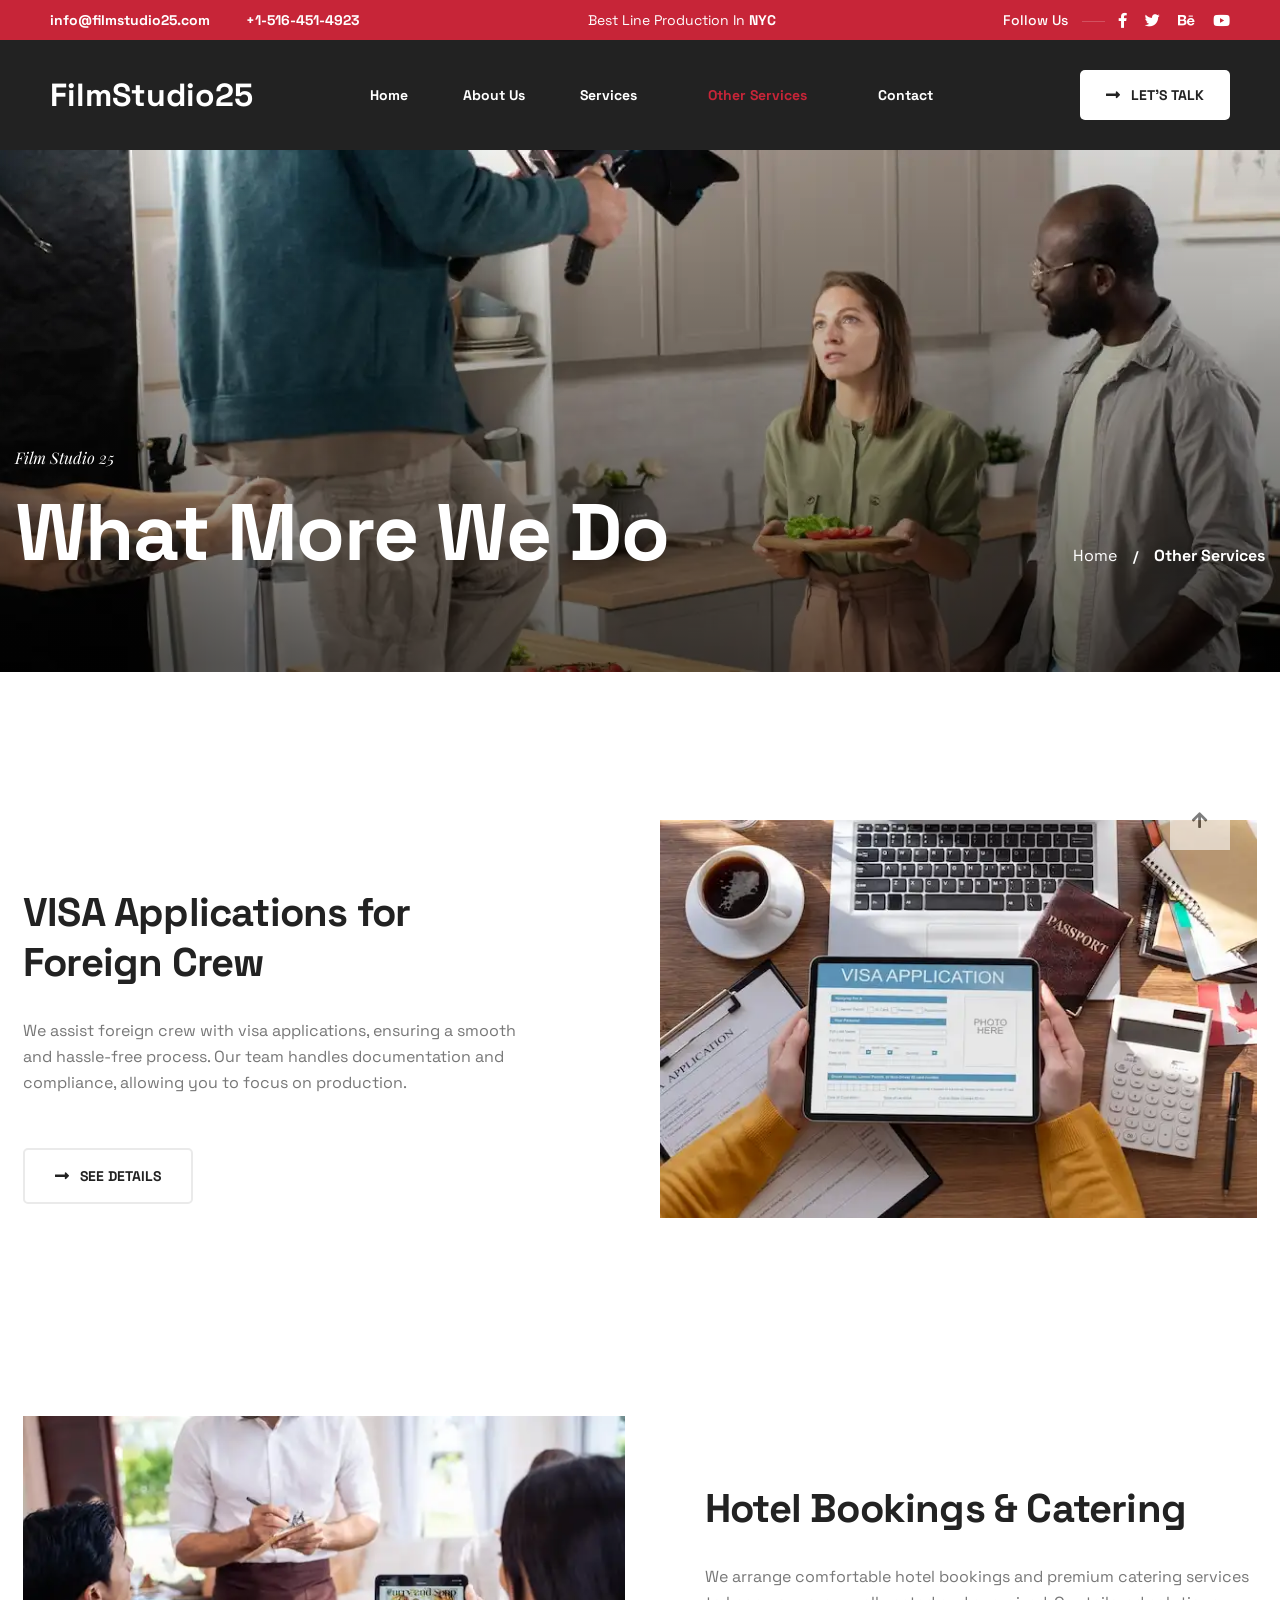
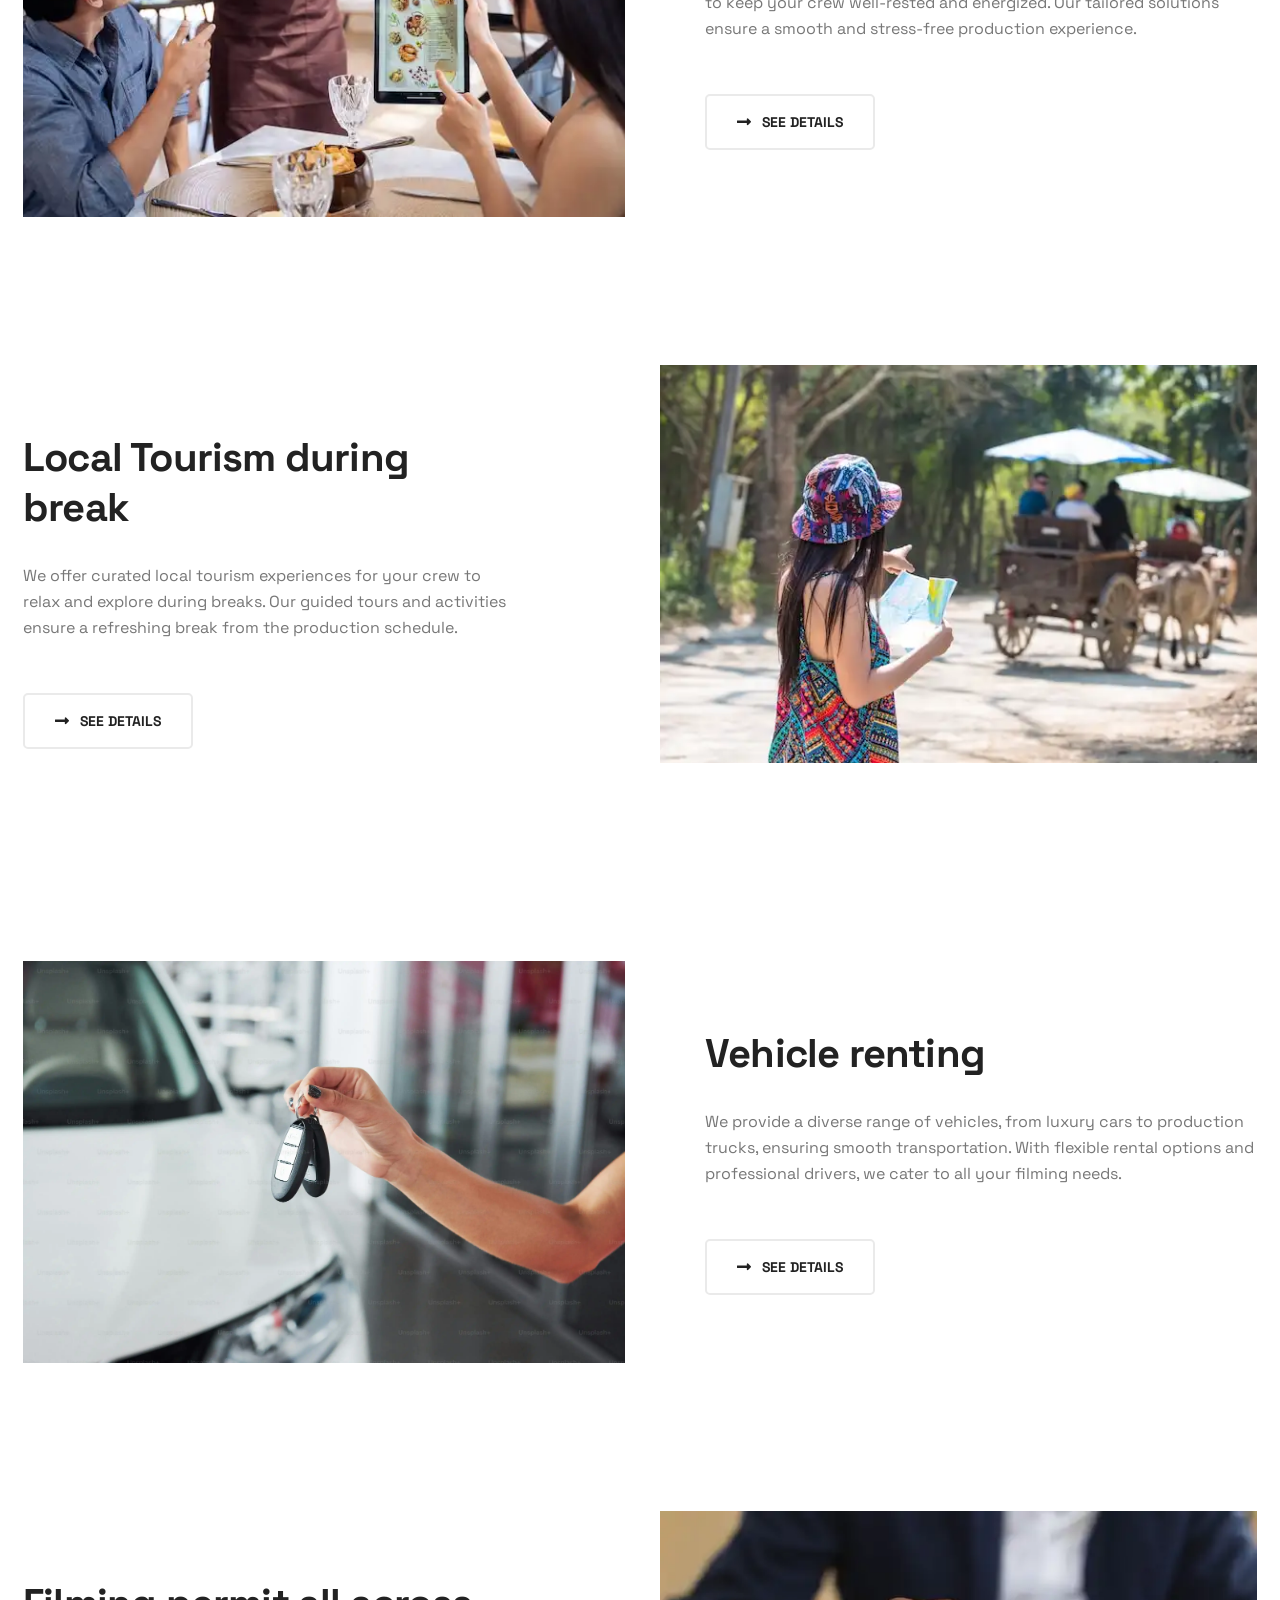
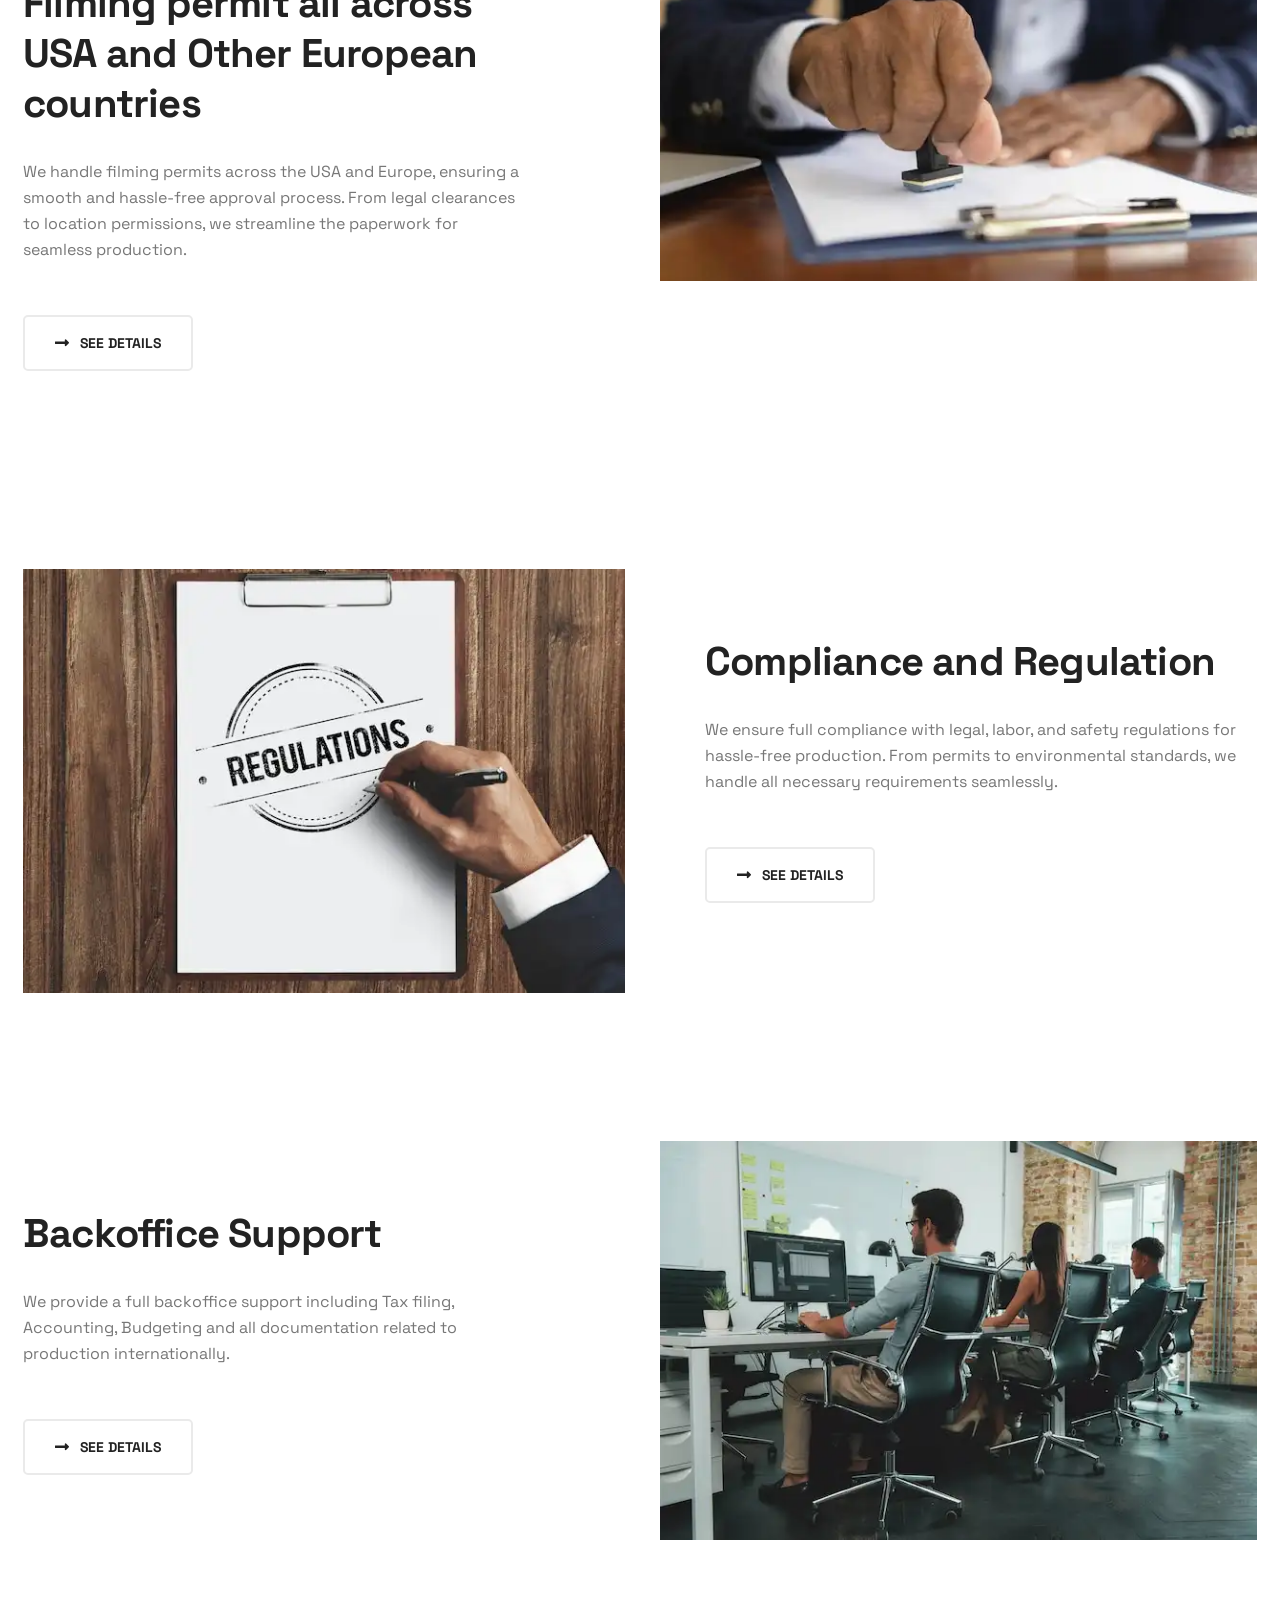
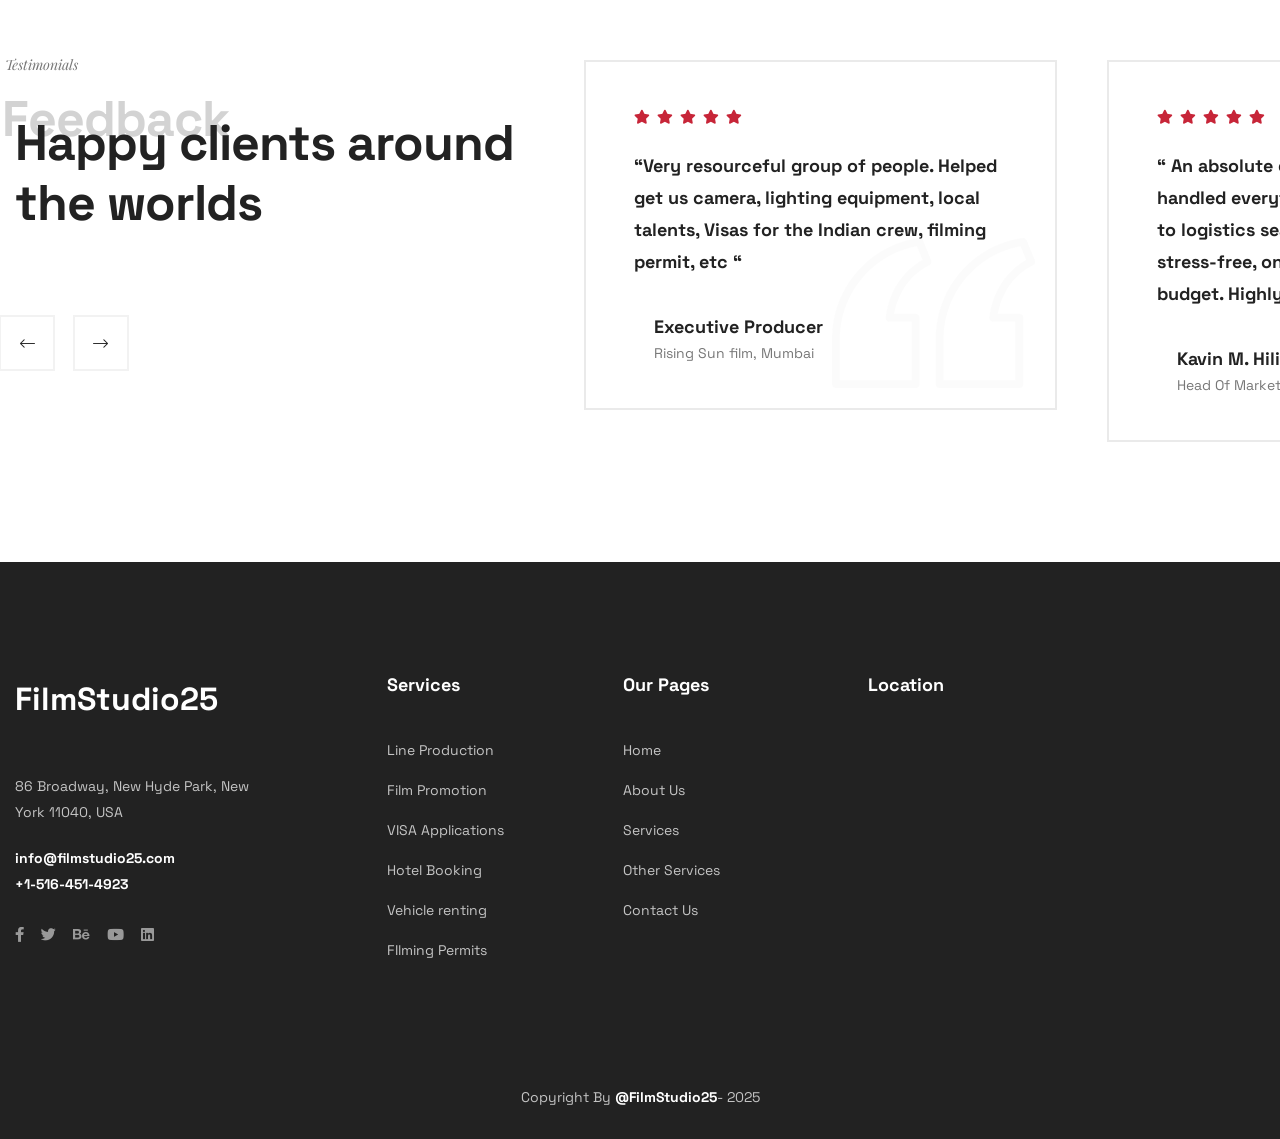
<file: other-services.html>
<!DOCTYPE html>
<html lang="en">
  <head>
    <meta charset="UTF-8" />
    <meta name="viewport" content="width=device-width, initial-scale=1.0" />
    <title>FilmStudio25 | Other Services</title>
    <!-- favicons Icons -->
    <link
      rel="apple-touch-icon"
      sizes="180x180"
      href="assets/images/favicons/apple-touch-icon.png"
    />
    <link
      rel="icon"
      type="image/png"
      sizes="32x32"
      href="assets/images/favicons/favicon-32x32.png"
    />
    <link
      rel="icon"
      type="image/png"
      sizes="16x16"
      href="assets/images/favicons/favicon-16x16.png"
    />
    <link rel="manifest" href="assets/images/favicons/site.webmanifest" />
    <meta name="description" content="" />

    <!-- fonts -->
    <link rel="preconnect" href="https://fonts.googleapis.com" />

    <link rel="preconnect" href="https://fonts.gstatic.com" crossorigin />

    <link
      href="https://fonts.googleapis.com/css2?family=Space+Grotesk:wght@300;400;500;600;700&display=swap"
      rel="stylesheet"
    />

    <link
      href="https://fonts.googleapis.com/css2?family=Playfair+Display:ital,wght@0,400;0,500;0,600;0,700;0,800;0,900;1,400;1,500;1,600;1,700;1,800;1,900&display=swap"
      rel="stylesheet"
    />

    <link
      rel="stylesheet"
      href="assets/vendors/bootstrap/css/bootstrap.min.css"
    />
    <link rel="stylesheet" href="assets/vendors/animate/animate.min.css" />
    <link rel="stylesheet" href="assets/vendors/animate/custom-animate.css" />
    <link rel="stylesheet" href="assets/vendors/fontawesome/css/all.min.css" />
    <link rel="stylesheet" href="assets/vendors/jarallax/jarallax.css" />
    <link
      rel="stylesheet"
      href="assets/vendors/jquery-magnific-popup/jquery.magnific-popup.css"
    />
    <link rel="stylesheet" href="assets/vendors/odometer/odometer.min.css" />
    <link rel="stylesheet" href="assets/vendors/swiper/swiper.min.css" />
    <link rel="stylesheet" href="assets/vendors/eston-icons/style.css" />
    <link
      rel="stylesheet"
      href="assets/vendors/owl-carousel/owl.carousel.min.css"
    />
    <link
      rel="stylesheet"
      href="assets/vendors/owl-carousel/owl.theme.default.min.css"
    />
    <link
      rel="stylesheet"
      href="assets/vendors/bootstrap-select/css/bootstrap-select.min.css"
    />
    <link rel="stylesheet" href="assets/vendors/jquery-ui/jquery-ui.css" />

    <!-- template styles -->
    <link rel="stylesheet" href="assets/css/eston.css" />
    <link rel="stylesheet" href="assets/css/eston-responsive.css" />
  </head>

  <body>
    <div class="preloader">
      <div class="preloader__image"></div>
    </div>
    <!-- /.preloader -->

    <div class="page-wrapper">
      <header class="main-header-three">
        <div class="main-header-three__top">
          <div class="main-header-three__top-inner">
            <ul class="list-unstyled main-header-three__contact-info">
              <li>
                <a href="mailto:info@filmstudio25.com">info@filmstudio25.com</a>
              </li>
              <li><a href="tel:+15164514923">+1-516-451-4923</a></li>
            </ul>
            <p class="main-header-three__top-text">
              Best Line Production In <span>NYC</span>
            </p>
            <div class="main-header-three__social-box">
              <h4 class="main-header-three__social-title">Follow Us</h4>
              <div class="main-header-three__social">
                <a href="#"><i class="fab fa-facebook-f"></i></a>
                <a href="#"><i class="fab fa-twitter"></i></a>
                <a href="#"><i class="fab fa-behance"></i></a>
                <a href="#"><i class="fab fa-youtube"></i></a>
              </div>
            </div>
          </div>
        </div>
        <nav class="main-menu main-menu-three">
          <div class="main-menu-three__wrapper">
            <div class="main-menu-three__wrapper-inner">
              <div class="main-menu-three__logo">
                <a href="index.html"
                  ><h2 style="color: white; font-weight: 900">
                    FilmStudio25
                  </h2></a
                >
              </div>
              <div class="main-menu-three__main-menu-box">
                <a href="#" class="mobile-nav__toggler"
                  ><i class="fa fa-bars"></i
                ></a>
                <ul class="main-menu__list">
                  <li>
                    <a href="index.html">Home </a>
                  </li>
                  <li>
                    <a href="about.html">About Us</a>
                  </li>

                  <li class="dropdown">
                    <a href="services.html">Services</a>
                    <ul>
                      <li>
                        <a href="services.html#line-production"
                          >Line Production</a
                        >
                      </li>
                      <li>
                        <a href="services.html#film-promotion"
                          >Film Promotion</a
                        >
                      </li>
                    </ul>
                  </li>
                  <li class="dropdown current">
                    <a href="other-services.html">Other Services</a>
                    <ul>
                      <li>
                        <a href="other-services.html#visa"
                          >VISA Applications for Foreign crew</a
                        >
                      </li>
                      <li>
                        <a href="other-services.html#hotel"
                          >Hotel Bookings & Catering</a
                        >
                      </li>
                      <li>
                        <a href="other-services.html#local-tourism"
                          >Local Tourism during break</a
                        >
                      </li>
                      <li>
                        <a href="other-services.html#vehicle-renting"
                          >Vehicle renting</a
                        >
                      </li>
                      <li>
                        <a href="other-services.html#filming-permit"
                          >Filming permit all across USA and Other European
                          countries</a
                        >
                      </li>
                      <li>
                        <a href="other-services.html#compliance"
                          >Compliance and Regulation</a
                        >
                      </li>
                      <li>
                        <a href="other-services.html#backoffice-support"
                          >Backoffice Support</a
                        >
                      </li>
                    </ul>
                  </li>
                  <li>
                    <a href="contact.html">Contact</a>
                  </li>
                </ul>
              </div>
              <div class="main-menu-three__right">
                <div class="main-menu-three__btn-box">
                  <a href="contact.html" class="main-menu-three__btn thm-btn">
                    <span class="fas fa-long-arrow-alt-right"></span>
                    let’s Talk</a
                  >
                </div>
              </div>
            </div>
          </div>
        </nav>
      </header>

      <div class="stricky-header stricked-menu main-menu main-menu-three">
        <div class="sticky-header__content"></div>
        <!-- /.sticky-header__content -->
      </div>
      <!-- /.stricky-header -->

      <!--Page Header Start-->
      <section class="page-header">
        <div
          class="page-header__bg"
          style="background-image: url(assets/img/page-header-bg-3.webp)"
        ></div>
        <div class="container">
          <div class="page-header__inner">
            <p>Film Studio 25</p>
            <h2>What More We Do</h2>
            <div class="thm-breadcrumb__inner">
              <ul class="thm-breadcrumb list-unstyled">
                <li><a href="index.html">Home</a></li>
                <li><span>/</span></li>
                <li>Other Services</li>
              </ul>
            </div>
          </div>
        </div>
      </section>
      <!--Page Header End-->

      <!-- VISA Applications for Foreign crew start  -->
      <section id="visa" class="pt-5">
        <div class="row mx-2" style="margin-top: 100px">
          <div class="col-xl-7 col-lg-7 order-lg-2">
            <div class="history-one__main-content-right">
              <div class="history-one__main-content-img text-end">
                <img src="assets/img/o-1.webp" alt="" class="img-fluid" />
              </div>
            </div>
          </div>
          <div class="col-xl-5 col-lg-5 order-lg-1">
            <div class="history-one__main-content-left">
              <h3 class="history-one__main-content-title">
                VISA Applications for Foreign Crew
              </h3>
              <p class="history-one__main-content-text">
                We assist foreign crew with visa applications, ensuring a smooth
                and hassle-free process. Our team handles documentation and
                compliance, allowing you to focus on production.
              </p>
              <div class="history-one__btn-box">
                <a
                  href="#"
                  class="history-one__btn thm-btn"
                  data-bs-toggle="collapse"
                  data-bs-target="#visa-details"
                >
                  <span class="fas fa-long-arrow-alt-right"></span> See Details
                </a>
              </div>

              <!-- Collapsible Section -->
              <div class="collapse mt-3" id="visa-details">
                <ul class="list-group no-border-list">
                  <li class="list-group-item">
                    <i class="fas fa-check text-success"></i> Apply for
                    temporary O1/O2 VISA’s for crew members
                  </li>
                  <li class="list-group-item">
                    <i class="fas fa-check text-success"></i> Listing documents,
                    photos for application Update our clients with latest
                    information regarding US Immigration policies
                  </li>
                </ul>
              </div>
            </div>
          </div>
        </div>
      </section>
      <!-- VISA Applications for Foreign crew ends  -->

      <!-- Hotel Bookings & Catering ends  -->
      <section id="hotel" class="pt-5">
        <div class="row mx-2" style="margin-top: 150px">
          <div class="col-xl-6 col-lg-6">
            <div class="">
              <div class="history-one__main-content-img">
                <img src="assets/img/o-2.webp" alt="" />
              </div>
            </div>
          </div>
          <div class="col-xl-6 col-lg-6">
            <div
              class="history-one__main-content-left"
              style="margin-left: 50px"
            >
              <h3 class="history-one__main-content-title">
                Hotel Bookings & Catering
              </h3>
              <p class="history-one__main-content-text">
                We arrange comfortable hotel bookings and premium catering
                services to keep your crew well-rested and energized. Our
                tailored solutions ensure a smooth and stress-free production
                experience.
              </p>
              <div class="history-one__btn-box">
                <a
                  href="#"
                  class="history-one__btn thm-btn"
                  data-bs-toggle="collapse"
                  data-bs-target="#hotel-details"
                >
                  <span class="fas fa-long-arrow-alt-right"></span> See Details
                </a>
              </div>

              <!-- Collapsible Section -->
              <div class="collapse mt-3" id="hotel-details">
                <ul class="list-group no-border-list">
                  <li class="list-group-item">
                    <i class="fas fa-check text-success"></i>
                    <b>Crew & Cast Accommodation:</b> Hotel bookings near
                    shooting locations for convenience.
                  </li>
                  <li class="list-group-item">
                    <i class="fas fa-check text-success"></i>
                    <b>Customized Catering :</b> Nutritious meal plans tailored
                    to dietary preferences.
                  </li>
                  <li class="list-group-item">
                    <i class="fas fa-check text-success"></i>
                    <b>On-Set Food Services :</b> Fresh and timely meals for
                    efficient workflow.
                  </li>
                  <li class="list-group-item">
                    <i class="fas fa-check text-success"></i>
                    <b>24/7 Assistance :</b> Flexible bookings and last-minute
                    adjustments
                  </li>
                </ul>
              </div>
            </div>
          </div>
        </div>
      </section>
      <!-- Hotel Bookings & Catering ends  -->

      <!-- Local Tourism during break start  -->
      <section id="local-tourism" class="pt-5">
        <div class="row mx-2" style="margin-top: 100px">
          <div class="col-xl-7 col-lg-7 order-lg-2">
            <div class="history-one__main-content-right">
              <div class="history-one__main-content-img text-end">
                <img src="assets/img/o-3.webp" alt="" class="img-fluid" />
              </div>
            </div>
          </div>
          <div class="col-xl-5 col-lg-5 order-lg-1">
            <div class="history-one__main-content-left">
              <h3 class="history-one__main-content-title">
                Local Tourism during break
              </h3>
              <p class="history-one__main-content-text">
                We offer curated local tourism experiences for your crew to
                relax and explore during breaks. Our guided tours and activities
                ensure a refreshing break from the production schedule.
              </p>
              <div class="history-one__btn-box">
                <a
                  href="#"
                  class="history-one__btn thm-btn"
                  data-bs-toggle="collapse"
                  data-bs-target="#tourism-details"
                >
                  <span class="fas fa-long-arrow-alt-right"></span> See Details
                </a>
              </div>

              <!-- Collapsible Section -->
              <div class="collapse mt-3" id="tourism-details">
                <ul class="list-group no-border-list">
                  <li class="list-group-item">
                    <i class="fas fa-check text-success"></i>
                    <b>City Tours & Sightseeing :</b> Explore iconic landmarks
                    and cultural hotspots.
                  </li>
                  <li class="list-group-item">
                    <i class="fas fa-check text-success"></i>
                    <b>Adventure & Outdoor Activities :</b> Enjoy nature trails,
                    water sports, and excursions.
                  </li>
                  <li class="list-group-item">
                    <i class="fas fa-check text-success"></i>
                    <b>Exclusive Industry Experiences :</b> Visit film studios,
                    festivals, and local events.
                  </li>
                  <li class="list-group-item">
                    <i class="fas fa-check text-success"></i>
                    <b>Customized Itineraries :</b> Tailored tours based on crew
                    interests and schedules
                  </li>
                </ul>
              </div>
            </div>
          </div>
        </div>
      </section>
      <!-- Local Tourism during break ends  -->

      <!-- Vehicle renting ends  -->
      <section id="vehicle-renting" class="pt-5">
        <div class="row mx-2" style="margin-top: 150px">
          <div class="col-xl-6 col-lg-6">
            <div class="">
              <div class="history-one__main-content-img">
                <img src="assets/img/o-4.webp" alt="" />
              </div>
            </div>
          </div>
          <div class="col-xl-6 col-lg-6">
            <div
              class="history-one__main-content-left"
              style="margin-left: 50px"
            >
              <h3 class="history-one__main-content-title">Vehicle renting</h3>
              <p class="history-one__main-content-text">
                We provide a diverse range of vehicles, from luxury cars to
                production trucks, ensuring smooth transportation. With flexible
                rental options and professional drivers, we cater to all your
                filming needs.
              </p>
              <div class="history-one__btn-box">
                <a
                  href="#"
                  class="history-one__btn thm-btn"
                  data-bs-toggle="collapse"
                  data-bs-target="#renting-details"
                >
                  <span class="fas fa-long-arrow-alt-right"></span> See Details
                </a>
              </div>

              <!-- Collapsible Section -->
              <div class="collapse mt-3" id="renting-details">
                <ul class="list-group no-border-list">
                  <li class="list-group-item">
                    <i class="fas fa-check text-success"></i>
                    <b>Wide Fleet Selection :</b> Choose from luxury cars, vans,
                    trucks, and production vehicles.
                  </li>
                  <li class="list-group-item">
                    <i class="fas fa-check text-success"></i>
                    <b>On-Demand Rentals :</b> Flexible short-term and long-term
                    rental options.
                  </li>
                  <li class="list-group-item">
                    <i class="fas fa-check text-success"></i>
                    <b>Chauffeur & Self-Drive :</b> Professional drivers
                    available or self-drive options for convenience.
                  </li>
                  <li class="list-group-item">
                    <i class="fas fa-check text-success"></i>
                    <b>Equipment Transport :</b> Secure and spacious vehicles
                    for film gear and crew logistics.
                  </li>
                </ul>
              </div>
            </div>
          </div>
        </div>
      </section>
      <!-- Vehicle renting ends  -->

      <!-- Filming permit all across USA and Other European countries start  -->
      <section id="filming-permit" class="pt-5">
        <div class="row mx-2" style="margin-top: 100px">
          <div class="col-xl-7 col-lg-7 order-lg-2">
            <div class="history-one__main-content-right">
              <div class="history-one__main-content-img text-end">
                <img src="assets/img/o-5.webp" alt="" class="img-fluid" />
              </div>
            </div>
          </div>
          <div class="col-xl-5 col-lg-5 order-lg-1">
            <div class="history-one__main-content-left">
              <h3 class="history-one__main-content-title">
                Filming permit all across USA and Other European countries
              </h3>
              <p class="history-one__main-content-text">
                We handle filming permits across the USA and Europe, ensuring a
                smooth and hassle-free approval process. From legal clearances
                to location permissions, we streamline the paperwork for
                seamless production.
              </p>
              <div class="history-one__btn-box">
                <a
                  href="#"
                  class="history-one__btn thm-btn"
                  data-bs-toggle="collapse"
                  data-bs-target="#permit-details"
                >
                  <span class="fas fa-long-arrow-alt-right"></span> See Details
                </a>
              </div>

              <!-- Collapsible Section -->
              <div class="collapse mt-3" id="permit-details">
                <ul class="list-group no-border-list">
                  <li class="list-group-item">
                    <i class="fas fa-check text-success"></i>
                    <b>Permit Acquisition :</b> We secure necessary filming
                    permits for locations across the USA and Europe.
                  </li>
                  <li class="list-group-item">
                    <i class="fas fa-check text-success"></i>
                    <b>Legal Compliance :</b> Ensure all local regulations and
                    industry requirements are met.
                  </li>
                  <li class="list-group-item">
                    <i class="fas fa-check text-success"></i>
                    <b>Location-Specific Approvals :</b> Obtain clearances for
                    public spaces, private properties, and restricted areas.
                  </li>
                  <li class="list-group-item">
                    <i class="fas fa-check text-success"></i>
                    <b>Expedited Processing :</b> Fast-tracked applications to
                    prevent production delays.
                  </li>
                </ul>
              </div>
            </div>
          </div>
        </div>
      </section>
      <!-- Filming permit all across USA and Other European countries ends  -->

      <!-- Compliance and Regulation ends  -->
      <section id="compliance" class="pt-5">
        <div class="row mx-2" style="margin-top: 150px">
          <div class="col-xl-6 col-lg-6">
            <div class="">
              <div class="history-one__main-content-img">
                <img src="assets/img/o-6.webp" alt="" />
              </div>
            </div>
          </div>
          <div class="col-xl-6 col-lg-6">
            <div
              class="history-one__main-content-left"
              style="margin-left: 50px"
            >
              <h3 class="history-one__main-content-title">
                Compliance and Regulation
              </h3>
              <p class="history-one__main-content-text">
                We ensure full compliance with legal, labor, and safety
                regulations for hassle-free production. From permits to
                environmental standards, we handle all necessary requirements
                seamlessly.
              </p>
              <div class="history-one__btn-box">
                <a
                  href="#"
                  class="history-one__btn thm-btn"
                  data-bs-toggle="collapse"
                  data-bs-target="#compliance-details"
                >
                  <span class="fas fa-long-arrow-alt-right"></span> See Details
                </a>
              </div>

              <!-- Collapsible Section -->
              <div class="collapse mt-3" id="compliance-details">
                <ul class="list-group no-border-list">
                  <li class="list-group-item">
                    <i class="fas fa-check text-success"></i>
                    <b>Legal Compliance :</b> Ensure adherence to local, state,
                    and national filming laws.
                  </li>
                  <li class="list-group-item">
                    <i class="fas fa-check text-success"></i>
                    <b>Permit & Licensing Support :</b> Assist in obtaining
                    necessary production permits and licenses.
                  </li>
                  <li class="list-group-item">
                    <i class="fas fa-check text-success"></i>
                    <b>Insurance & Liability Coverage :</b> Guide productions on
                    required insurance policies for safety and protection.
                  </li>
                  <li class="list-group-item">
                    <i class="fas fa-check text-success"></i>
                    <b>Labor & Union Regulations :</b> Ensure compliance with
                    labor laws, contracts, and union guidelines.
                  </li>
                </ul>
              </div>
            </div>
          </div>
        </div>
      </section>
      <!--Compliance and Regulation ends  -->

      <!-- Backoffice Support start  -->
      <section id="backoffice-support" class="pt-5">
        <div class="row mx-2" style="margin-top: 100px">
          <div class="col-xl-7 col-lg-7 order-lg-2">
            <div class="history-one__main-content-right">
              <div class="history-one__main-content-img text-end">
                <img src="assets/img/o-7.webp" alt="" class="img-fluid" />
              </div>
            </div>
          </div>
          <div class="col-xl-5 col-lg-5 order-lg-1">
            <div class="history-one__main-content-left">
              <h3 class="history-one__main-content-title">
                Backoffice Support
              </h3>
              <p class="history-one__main-content-text">
                We provide a full backoffice support including Tax filing,
                Accounting, Budgeting and all documentation related to
                production internationally.
              </p>
              <div class="history-one__btn-box">
                <a
                  href="#"
                  class="history-one__btn thm-btn"
                  data-bs-toggle="collapse"
                  data-bs-target="#backoffice-details"
                >
                  <span class="fas fa-long-arrow-alt-right"></span> See Details
                </a>
              </div>

              <!-- Collapsible Section -->
              <div class="collapse mt-3" id="backoffice-details">
                <ul class="list-group no-border-list">
                  <li class="list-group-item">
                    <i class="fas fa-check text-success"></i>
                    <b>Administrative Assistance :</b> Handle paperwork,
                    contracts, and legal documentation efficiently.
                  </li>
                  <li class="list-group-item">
                    <i class="fas fa-check text-success"></i>
                    <b>Budget & Finance Management :</b> Track expenses, process
                    payments, and ensure cost control.
                  </li>
                  <li class="list-group-item">
                    <i class="fas fa-check text-success"></i>
                    <b>Crew & Vendor Coordination :</b> Manage hiring,
                    scheduling, and communications with vendors.
                  </li>
                  <li class="list-group-item">
                    <i class="fas fa-check text-success"></i>
                    <b>Data & Record Management :</b> Maintain production
                    reports, legal files, and compliance records.
                  </li>
                </ul>
              </div>
            </div>
          </div>
        </div>
      </section>
      <!-- Backoffice support ends  -->

      <!--Testimonial Two Start-->
      <section class="testimonial-two">
        <div class="container">
          <div class="row">
            <div class="col-xl-5 col-lg-5">
              <div class="testimonial-two__left">
                <div class="section-title text-left">
                  <p class="section-title__tagline">Testimonials</p>
                  <div class="section-title__title-box">
                    <h2 class="section-title__title">
                      Happy clients around the worlds
                    </h2>
                    <p>Feedback</p>
                  </div>
                </div>
              </div>
            </div>
            <div class="col-xl-7 col-lg-7">
              <div class="testimonial-two__right">
                <div
                  class="testimonial-two__carousel owl-carousel owl-theme thm-owl__carousel"
                  data-owl-options='{
                                    "loop": true,
                                    "autoplay": true,
                                    "margin": 50,
                                    "nav": true,
                                    "dots": false,
                                    "smartSpeed": 500,
                                    "autoplayTimeout": 10000,
                                    "navText": ["<span class=\"icon-up\"></span>","<span class=\"icon-up\"></span>"],
                                    "responsive": {
                                        "0": {
                                            "items": 1
                                        },
                                        "768": {
                                            "items": 2
                                        },
                                        "992": {
                                            "items": 2
                                        },
                                        "1290": {
                                            "items": 2.377777
                                        }
                                    }
                                }'
                >
                  <!-- Testimonial Two Single Start -->
                  <div class="item">
                    <div class="testimonial-two__single">
                      <div class="testimonial-two__quote">
                        <img
                          src="assets/images/icon/testimonial-two-quote-icon.png"
                          alt=""
                        />
                      </div>
                      <div class="testimonial-two__retting">
                        <i class="fa fa-star"></i>
                        <i class="fa fa-star"></i>
                        <i class="fa fa-star"></i>
                        <i class="fa fa-star"></i>
                        <i class="fa fa-star"></i>
                      </div>
                      <p class="testimonial-two__text">
                        “Very resourceful group of people. Helped get us camera,
                        lighting equipment, local talents, Visas for the Indian
                        crew, filming permit, etc “
                      </p>
                      <div class="testimonial-two__client-img-and-info">
                        <div class="testimonial-two__client-img">
                          <!-- <img
                            src="assets/images/testimonial/testimonial-2-1.jpg"
                            alt=""
                          /> -->
                        </div>
                        <div class="testimonial-two__client-info">
                          <h3>Executive Producer</h3>
                          <p>Rising Sun film, Mumbai</p>
                        </div>
                      </div>
                    </div>
                  </div>
                  <!-- Testimonial Two Single End -->
                  <!-- Testimonial Two Single Start -->
                  <div class="item">
                    <div class="testimonial-two__single">
                      <div class="testimonial-two__quote">
                        <img
                          src="assets/images/icon/testimonial-two-quote-icon.png"
                          alt=""
                        />
                      </div>
                      <div class="testimonial-two__retting">
                        <i class="fa fa-star"></i>
                        <i class="fa fa-star"></i>
                        <i class="fa fa-star"></i>
                        <i class="fa fa-star"></i>
                        <i class="fa fa-star"></i>
                      </div>
                      <p class="testimonial-two__text">
                        “ An absolute game-changer! The team handled everything
                        from location scouting to logistics seamlessly. Our
                        shoot was stress-free, on schedule, and within budget.
                        Highly recommend! “
                      </p>
                      <div class="testimonial-two__client-img-and-info">
                        <!-- <div class="testimonial-two__client-img">
                          <img
                            src="assets/images/testimonial/testimonial-2-2.jpg"
                            alt=""
                          />
                        </div> -->
                        <div class="testimonial-two__client-info">
                          <h3>Kavin M. Hilix</h3>
                          <p>Head Of Marketing</p>
                        </div>
                      </div>
                    </div>
                  </div>
                  <!-- Testimonial Two Single End -->
                  <!-- Testimonial Two Single Start -->
                  <div class="item">
                    <div class="testimonial-two__single">
                      <div class="testimonial-two__quote">
                        <img
                          src="assets/images/icon/testimonial-two-quote-icon.png"
                          alt=""
                        />
                      </div>
                      <div class="testimonial-two__retting">
                        <i class="fa fa-star"></i>
                        <i class="fa fa-star"></i>
                        <i class="fa fa-star"></i>
                        <i class="fa fa-star"></i>
                        <i class="fa fa-star"></i>
                      </div>
                      <p class="testimonial-two__text">
                        “ Professional, efficient, and detail-oriented. They
                        took care of all the production challenges so we could
                        focus on creativity. Our project wouldn’t have been the
                        same without them!“
                      </p>
                      <div class="testimonial-two__client-img-and-info">
                        <!-- <div class="testimonial-two__client-img">
                          <img
                            src="assets/images/testimonial/testimonial-2-3.jpg"
                            alt=""
                          />
                        </div> -->
                        <div class="testimonial-two__client-info">
                          <h3>Alesha Martin</h3>
                          <p>Head Of Content</p>
                        </div>
                      </div>
                    </div>
                  </div>
                </div>
              </div>
            </div>
          </div>
        </div>
      </section>
      <!--Testimonial Two End-->

      <!--Site Footer Start-->
      <footer class="site-footer">
        <div class="container">
          <div class="site-footer__top">
            <div class="row">
              <div
                class="col-xl-3 col-lg-6 col-md-6 wow fadeInUp"
                data-wow-delay="100ms"
              >
                <div class="footer-widget__column footer-widget__about">
                  <div class="footer-widget__logo">
                    <a href="index.html">
                      <!-- <svg
                        id="logo-78"
                        width="100%"
                        height="100%"
                        viewBox="0 0 175 40"
                        fill="none"
                        xmlns="http://www.w3.org/2000/svg"
                      >
                        <path
                          class="ccustom"
                          d="M170.394 7.66415L174.568 11.8668C174.714 11.9829 174.822 12.1396 174.878 12.3171C174.963 13.3515 174.18 13.4081 173.38 13.4659C173.034 13.4909 172.685 13.5162 172.402 13.621C170.998 14.0009 169.746 14.8033 168.815 15.9193C167.883 17.0353 167.318 18.4109 167.195 19.8593C167.105 20.0266 166.969 20.1643 166.802 20.2558C166.636 20.3474 166.447 20.3888 166.257 20.3753C166.037 20.3558 165.831 20.2595 165.675 20.1032L164.305 18.7238C164.315 18.8182 164.315 18.9117 164.315 18.9869V19.8968C164.315 19.9543 164.317 20.0097 164.31 20.065C164.301 20.127 164.28 20.1888 164.231 20.2532V20.3377C164.231 20.3808 164.236 20.4209 164.241 20.4616C164.251 20.5449 164.262 20.6307 164.231 20.7505C164.201 20.8622 164.198 20.9925 164.194 21.1088C164.193 21.1779 164.191 21.2421 164.184 21.2945C164.174 21.3672 164.174 21.4448 164.168 21.5223C164.162 21.5949 164.15 21.6674 164.118 21.7354C164.074 21.8306 164.059 21.9215 164.055 22.0139C164.052 22.0581 164.052 22.1026 164.052 22.1482L163.996 22.439L161.867 32.5891L161.698 33.3489L161.632 34.4559L160.694 39.2495L160.544 40H84.6248L84.2589 39.6341L84.1932 39.9531H76.0694L71.5478 35.4034L71.9793 33.3489H69.4277L67.8424 31.7448C65.8749 33.1775 63.4934 33.9285 61.06 33.8837C58.4442 33.9866 55.8941 33.0488 53.9681 31.2758L51.5009 28.7899L50.9662 31.2851C50.9006 31.6416 50.8161 31.9794 50.7223 32.3077L50.6379 32.6173L50.4972 33.0675C50.4856 33.1066 50.4699 33.1444 50.4503 33.1801C50.3106 33.5937 50.1446 33.9979 49.9531 34.3902C49.9581 34.4054 49.9581 34.4219 49.9531 34.4371C49.9285 34.4891 49.9003 34.5392 49.8686 34.5872C49.727 34.8675 49.5705 35.1399 49.3996 35.4034C49.3679 35.4513 49.3397 35.5015 49.3152 35.5535L49.212 35.666C48.9827 35.9949 48.732 36.3082 48.4615 36.6041C48.3873 36.6783 48.3131 36.748 48.2377 36.8164C48.1607 36.8864 48.0825 36.9551 48.0018 37.0262L47.7955 37.2232C47.6654 37.3313 47.5323 37.4356 47.3964 37.5361C47.2843 37.619 47.1703 37.6992 47.0544 37.7767C45.1211 38.9222 42.891 39.4674 40.6473 39.3433C37.5516 39.3433 35.075 38.4427 33.5084 36.8668L29.0994 32.4296C27.3383 33.4262 25.3442 33.9377 23.3208 33.9118C20.7129 33.9925 18.1782 33.042 16.2664 31.2664L13.7993 28.7805L13.0019 32.6173L12.8424 33.3771H4.54036L0 28.7992L0.234521 27.6923L5.22515 3.72418L5.37521 2.97372H13.7054L13.9212 3.18013V2.97372H70.0469L70.2533 3.18013V2.97372H78.3771L82.9174 7.55158L82.6923 8.64913L82.4484 9.8499H84.7842L85.1501 10.2158C86.1779 9.61344 87.3453 9.29005 88.5366 9.27769C89.4126 9.26039 90.2825 9.42678 91.0903 9.76608C91.8982 10.1054 92.626 10.61 93.227 11.2476L93.105 11.1069L95.3095 13.3302C96.651 10.8068 99.6622 9.27769 103.752 9.27769C106.923 9.27769 109.259 10.0844 110.675 11.5478L112.27 13.152L112.805 10.5722L112.964 9.82173H121.097L123.424 12.1576L123.752 10.5816L123.912 9.83112H139.916L140.347 10.2627C141.431 9.62306 142.672 9.29818 143.931 9.32458C144.688 9.29503 145.442 9.43365 146.14 9.73047C146.837 10.0273 147.46 10.475 147.964 11.0413C147.938 11.0118 147.913 10.9823 147.888 10.9533C147.843 10.8995 147.798 10.847 147.75 10.7984L148.565 11.6135C149.275 10.8782 150.129 10.2959 151.072 9.90235C152.016 9.50877 153.03 9.3121 154.052 9.32458C154.595 9.2912 155.137 9.3374 155.663 9.46033L154.775 8.56473C154.654 8.43528 154.572 8.27421 154.539 8.10021C154.506 7.92621 154.523 7.74631 154.587 7.58147C154.652 7.41657 154.762 7.27343 154.905 7.16854C155.048 7.06365 155.217 7.00129 155.394 6.98875H156.107C156.299 6.97043 156.49 6.94226 156.679 6.9043C157.676 6.69474 158.614 6.26624 159.425 5.6497C160.237 5.03323 160.901 4.24418 161.37 3.33959C161.411 3.26962 161.448 3.19765 161.482 3.12384V3.07695C161.805 2.38215 162.001 1.63581 162.064 0.872416C162.08 0.635203 162.187 0.413106 162.361 0.251186C162.535 0.0892079 162.764 -0.00056984 163.002 2.72188e-06H163.077C163.219 0.0135152 163.357 0.0594347 163.479 0.134211C163.601 0.209045 163.704 0.310732 163.781 0.431543C164.456 1.08821 168.208 4.90617 168.208 4.90617C168.521 5.24238 168.498 5.67885 168.474 6.12046C168.459 6.39352 168.444 6.66858 168.508 6.92308C168.679 6.95371 168.852 6.9769 169.024 6.99259C169.19 7.00753 169.356 7.01566 169.522 7.01687C169.716 7.02093 169.905 7.0854 170.061 7.2014C170.217 7.31735 170.334 7.4791 170.394 7.66415Z"
                          fill="black"
                        ></path>
                        <path
                          d="M42.9361 10.7505H48.8648L45.544 26.5009C44.9343 29.484 43.771 31.1914 42.0074 32.4015C40.2236 33.4366 38.1753 33.9258 36.1163 33.8086C32.1951 33.8086 28.4333 32.167 28.0581 28.1801H34.0243C34.2119 29.1182 35.075 29.6529 36.3883 29.6529C38.1613 29.6529 38.9774 28.5835 39.3433 26.9043L39.6997 25.1688H39.5684C39.0449 25.7443 38.4099 26.2073 37.702 26.5298C36.994 26.8523 36.228 27.0276 35.4502 27.045C31.9981 27.045 29.2588 24.2964 29.3151 20.272C29.3902 15.5816 32.4483 10.2533 37.5797 10.2533C38.5521 10.1878 39.5229 10.4021 40.3774 10.8709C41.2319 11.3396 41.9342 12.0433 42.4014 12.8987H42.5046L42.9361 10.7505ZM37.8423 22.6454C40.1219 22.6454 41.3883 20.0188 41.4258 17.758C41.4258 16.2477 40.8348 14.6998 39.09 14.6998C36.7072 14.6998 35.4971 17.3546 35.4596 19.6341C35.4596 21.1726 36.0506 22.6454 37.7954 22.6454M104.4 23.152C104.4 24.1557 103.536 24.5591 102.401 24.5591C100.525 24.5591 99.8967 23.621 99.8873 22.3077H93.9868C93.8836 27.2045 98.2551 28.4146 102.139 28.4146C107.101 28.4146 110.319 26.2664 110.385 21.9794C110.385 18.5553 107.467 17.5141 104.597 16.848C102.392 16.3415 101.426 15.9756 101.435 15.1407C101.445 14.3058 102.43 13.9681 103.396 13.9681C104.606 13.9681 105.431 14.3996 105.516 15.5066H111.248C111.182 11.4165 107.495 10.2158 103.743 10.2158C99.1838 10.2158 95.6284 12.2889 95.5721 16.2101C95.5721 19.2964 97.6547 20.4315 100.797 21.2383C102.814 21.773 104.418 21.9418 104.4 23.152ZM148.236 13.2927H148.133C147.878 12.3689 147.314 11.5602 146.536 11.0005C145.758 10.4409 144.812 10.164 143.855 10.2158C141.304 10.2158 139.747 11.4822 138.274 13.3959H138.171L138.715 10.7505H132.748L129.174 27.8424H135.413L137.289 18.621C137.72 16.6135 138.743 15.2064 140.291 15.2064C141.839 15.2064 142.045 16.4446 141.726 17.955L139.662 27.8424H145.9L147.777 18.621C148.208 16.4822 149.231 15.2064 150.778 15.2064C152.326 15.2064 152.533 16.379 152.214 17.955L150.15 27.8424H156.388L158.621 17.6829C159.559 13.3959 158.124 10.1782 154.006 10.1782C152.86 10.1735 151.732 10.4561 150.724 11.0002C149.716 11.5443 148.861 12.3325 148.236 13.2927ZM1.14441 27.8424H7.58906L12.5703 3.8743H6.13503L1.14441 27.8424ZM20.544 10.2439C24.8967 10.2439 29.0525 12.6266 28.9868 18.0206C28.9305 23.9212 24.9155 28.3396 18.7804 28.3396C14.559 28.3396 10.3377 25.9944 10.4127 20.6285C10.5159 14.8687 14.4746 10.2439 20.544 10.2439ZM18.9587 24.1557C21.7073 24.1557 22.711 20.1688 22.711 17.8236C22.711 16.1445 22.1951 14.5028 20.3845 14.5028C17.6641 14.5028 16.7354 18.7242 16.7354 20.9006C16.7354 22.6454 17.2232 24.1557 18.9962 24.1557M14.7185 3.8743L13.7804 8.66792H67.8986L68.8367 3.8743H14.7185ZM58.2457 10.2439C62.5984 10.2439 66.7541 12.6266 66.6885 18.0206C66.6322 23.9212 62.6078 28.3396 56.4727 28.3396C52.2513 28.3396 48.0299 25.9944 48.1144 20.6285C48.2457 14.8687 52.2044 10.2439 58.2457 10.2439ZM56.6885 24.1557C59.4371 24.1557 60.4408 20.1688 60.4408 17.8236C60.4408 16.1445 59.9155 14.5028 58.105 14.5028C55.3939 14.5028 54.4558 18.7242 54.4558 20.9006C54.4558 22.6454 54.9436 24.1557 56.726 24.1557M71.0506 3.8743L70.1125 8.66792H76.3414L77.2795 3.8743H71.0506ZM66.06 27.8424H72.2982L75.8723 10.7505H69.5965L66.06 27.8424ZM85.9661 28.4146C84.9733 28.4851 83.9804 28.2776 83.0988 27.8153C82.2173 27.353 81.482 26.6542 80.9755 25.7974H80.8723L78.9962 34.4465H72.6828L77.7485 10.7505H83.6772L83.2082 13.03C83.8273 12.188 84.6293 11.4973 85.5538 11.0098C86.4783 10.5224 87.5013 10.2509 88.5459 10.2158C92.2982 10.2158 94.5027 13.4334 94.4371 17.6173C94.3526 22.8799 91.6228 28.4146 85.9286 28.4146H85.9661ZM85.7222 15.0563C83.3114 15.0563 81.8292 18.1426 81.7917 20.516C81.7917 22.167 82.3733 24.0056 84.3526 24.0056C86.9324 24.0056 87.9924 20.591 88.0205 18.3114C88.0205 16.7636 87.5703 15.0563 85.7222 15.0563ZM121.792 25.1501H121.895L121.351 27.8612H127.279L130.854 10.7692H124.625L122.636 20.3189C122.233 22.2983 121.013 23.3396 119.475 23.3396C117.936 23.3396 117.598 21.8949 117.908 20.3846L119.925 10.7692H113.696L111.491 21.3227C110.553 25.9193 112.692 28.3959 116.276 28.3959C117.401 28.3849 118.504 28.0774 119.472 27.5042C120.44 26.931 121.241 26.1125 121.792 25.1313V25.1501ZM155.253 34.531L156.191 29.7373H82.2138L81.2757 34.531H155.253Z"
                          fill="white"
                        ></path>
                        <path
                          d="M161.96 15.4409C161.899 15.4362 161.839 15.4193 161.784 15.3912C161.728 15.3632 161.679 15.3245 161.639 15.2774C161.599 15.2303 161.569 15.1758 161.55 15.1169C161.531 15.058 161.524 14.996 161.529 14.9343C161.607 14.0989 161.508 13.2563 161.238 12.4619C160.968 11.6675 160.533 10.939 159.961 10.3244C159.39 9.70976 158.695 9.22274 157.923 8.89524C157.15 8.56775 156.317 8.40717 155.478 8.42403C155.354 8.42403 155.235 8.37462 155.147 8.28665C155.059 8.19869 155.009 8.07938 155.009 7.95498C155.009 7.83058 155.059 7.71129 155.147 7.62333C155.235 7.53536 155.354 7.48594 155.478 7.48594C155.703 7.50048 155.929 7.50048 156.154 7.48594C157.82 7.30843 159.372 6.55564 160.543 5.35711C161.715 4.15858 162.431 2.58928 162.57 0.919337C162.58 0.801554 162.633 0.691688 162.72 0.611685C162.807 0.531683 162.921 0.487447 163.039 0.487826C163.101 0.492561 163.161 0.509449 163.216 0.53751C163.271 0.565571 163.32 0.604254 163.36 0.651335C163.401 0.698417 163.431 0.752963 163.45 0.811839C163.469 0.870715 163.476 0.932751 163.471 0.994386C163.393 1.82905 163.492 2.6708 163.761 3.46458C164.031 4.25835 164.465 4.98628 165.035 5.60078C165.606 6.21527 166.299 6.70249 167.07 7.03058C167.842 7.35867 168.674 7.52023 169.512 7.5047C169.636 7.5047 169.756 7.55413 169.844 7.64209C169.932 7.73005 169.981 7.84935 169.981 7.97375C169.981 8.09815 169.932 8.21746 169.844 8.30542C169.756 8.39338 169.636 8.44279 169.512 8.44279C167.73 8.47223 166.021 9.15877 164.714 10.3707C163.407 11.5826 162.593 13.2345 162.43 15.0094C162.42 15.1272 162.367 15.2371 162.28 15.3171C162.193 15.3971 162.079 15.4413 161.96 15.4409Z"
                          fill="white"
                        ></path>
                      </svg> -->
                      <!-- <img
                        src="assets/images/resources/footer-logo.png"
                        alt=""
                    /> -->
                      <h2 style="color: white; font-weight: 900">
                        FilmStudio25
                      </h2>
                    </a>
                  </div>
                  <p class="footer-widget__about-text">
                    86 Broadway, New Hyde Park, New York 11040, USA
                  </p>
                  <div class="footer-widget__contact">
                    <p>
                      <a href="mailto:info@filmstudio25.com"
                        >info@filmstudio25.com</a
                      >
                    </p>
                    <p><a href="tel:+15164514923">+1-516-451-4923</a></p>
                  </div>
                  <div class="site-footer__social">
                    <a href="#"><i class="fab fa-facebook-f"></i></a>
                    <a href="#"><i class="fab fa-twitter"></i></a>
                    <a href="#"><i class="fab fa-behance"></i></a>
                    <a href="#"><i class="fab fa-youtube"></i></a>
                    <a href="#"><i class="fab fa-linkedin"></i></a>
                  </div>
                </div>
              </div>
              <div
                class="col-xl-2 col-lg-6 col-md-6 wow fadeInUp"
                data-wow-delay="200ms"
              >
                <div class="footer-widget__column footer-widget__services">
                  <div class="footer-widget__title-box">
                    <h3 class="footer-widget__title">Services</h3>
                  </div>
                  <ul class="footer-widget__services-list list-unstyled">
                    <li>
                      <a href="services.html#line-production"
                        >Line Production</a
                      >
                    </li>
                    <li>
                      <a href="services.html#film-promotion">Film Promotion</a>
                    </li>
                    <li>
                      <a href="other-services.html#visa">VISA Applications</a>
                    </li>
                    <li>
                      <a href="other-services.html#hotel">Hotel Booking</a>
                    </li>
                    <li>
                      <a href="other-services.html#vehicle-renting"
                        >Vehicle renting</a
                      >
                    </li>
                    <li>
                      <a href="other-services.html#filming-permit"
                        >FIlming Permits</a
                      >
                    </li>
                  </ul>
                </div>
              </div>
              <div
                class="col-xl-3 col-lg-6 col-md-6 wow fadeInUp"
                data-wow-delay="300ms"
              >
                <div class="footer-widget__column footer-widget__pages">
                  <div class="footer-widget__title-box">
                    <h3 class="footer-widget__title">Our Pages</h3>
                  </div>
                  <ul class="footer-widget__pages-list list-unstyled">
                    <li><a href="index.html">Home</a></li>
                    <li><a href="about.html">About Us</a></li>
                    <li><a href="services.html">Services</a></li>
                    <li><a href="other-services.html">Other Services</a></li>
                    <li><a href="contact.html">Contact Us</a></li>
                  </ul>
                </div>
              </div>
              <div
                class="col-xl-4 col-lg-6 col-md-6 wow fadeInUp"
                data-wow-delay="400ms"
              >
                <div class="footer-widget__column footer-widget__gallery">
                  <div class="footer-widget__title-box">
                    <h3 class="footer-widget__title">Location</h3>
                  </div>
                  <iframe
                    src="https://www.google.com/maps/embed?pb=!1m18!1m12!1m3!1d3023.1386963377686!2d-73.6646517891199!3d40.73697353596825!2m3!1f0!2f0!3f0!3m2!1i1024!2i768!4f13.1!3m3!1m2!1s0x89c262b1b18804f9%3A0x157f63c51e8be35!2s86%20Broadway%2C%20New%20Hyde%20Park%2C%20NY%2011040%2C%20USA!5e0!3m2!1sen!2sin!4v1740638156183!5m2!1sen!2sin"
                    width="300"
                    height="200"
                    style="border: 0"
                    allowfullscreen=""
                    loading="lazy"
                    referrerpolicy="no-referrer-when-downgrade"
                  ></iframe>
                </div>
              </div>
            </div>
          </div>
          <div class="site-footer__bottom">
            <div class="site-footer__bottom-inner">
              <p class="site-footer__bottom-text">
                Copyright By <a href="#">@FilmStudio25</a>- 2025
              </p>
            </div>
          </div>
        </div>
      </footer>
      <!--Site Footer End-->
    </div>
    <!-- /.page-wrapper -->

    <div class="mobile-nav__wrapper">
      <div class="mobile-nav__overlay mobile-nav__toggler"></div>
      <!-- /.mobile-nav__overlay -->
      <div class="mobile-nav__content">
        <span class="mobile-nav__close mobile-nav__toggler"
          ><i class="fa fa-times"></i
        ></span>

        <div class="logo-box">
          <a href="index.html" aria-label="logo image">
            <h2 style="color: white; font-weight: 900">FilmStudio25</h2>
          </a>
        </div>
        <!-- /.logo-box -->
        <div class="mobile-nav__container"></div>
        <!-- /.mobile-nav__container -->

        <ul class="mobile-nav__contact list-unstyled">
          <li>
            <i class="fa fa-envelope"></i>
            <a href="mailto:info@filmstudio25.com">info@filmstudio25.com</a>
          </li>
          <li>
            <i class="fa fa-phone-alt"></i>
            <a href="tel:+15164514923">+1-516-451-4923</a>
          </li>
        </ul>
        <!-- /.mobile-nav__contact -->
        <div class="mobile-nav__top">
          <div class="mobile-nav__social">
            <a href="#" class="fab fa-twitter"></a>
            <a href="#" class="fab fa-facebook-square"></a>
            <a href="#" class="fab fa-pinterest-p"></a>
            <a href="#" class="fab fa-instagram"></a>
          </div>
          <!-- /.mobile-nav__social -->
        </div>
        <!-- /.mobile-nav__top -->
      </div>
      <!-- /.mobile-nav__content -->
    </div>
    <!-- /.mobile-nav__wrapper -->

    <a href="#" data-target="html" class="scroll-to-target scroll-to-top"
      ><i class="fas fa-arrow-up"></i
    ></a>

    <script src="assets/vendors/jquery/jquery-3.6.0.min.js"></script>
    <script src="assets/vendors/hover-animated/imagesloaded.pkgd.min.js"></script>
    <script src="assets/vendors/bootstrap/js/bootstrap.bundle.min.js"></script>
    <script src="assets/vendors/jarallax/jarallax.min.js"></script>
    <script src="assets/vendors/jquery-ajaxchimp/jquery.ajaxchimp.min.js"></script>
    <script src="assets/vendors/jquery-appear/jquery.appear.min.js"></script>
    <script src="assets/vendors/jquery-circle-progress/jquery.circle-progress.min.js"></script>
    <script src="assets/vendors/jquery-magnific-popup/jquery.magnific-popup.min.js"></script>
    <script src="assets/vendors/jquery-validate/jquery.validate.min.js"></script>
    <script src="assets/vendors/odometer/odometer.min.js"></script>
    <script src="assets/vendors/swiper/swiper.min.js"></script>
    <script src="assets/vendors/wnumb/wNumb.min.js"></script>
    <script src="assets/vendors/wow/wow.js"></script>
    <script src="assets/vendors/isotope/isotope.js"></script>
    <script src="assets/vendors/owl-carousel/owl.carousel.min.js"></script>
    <script src="assets/vendors/bootstrap-select/js/bootstrap-select.min.js"></script>
    <script src="assets/vendors/jquery-ui/jquery-ui.js"></script>
    <script src="assets/vendors/jquery.circle-type/jquery.circleType.js"></script>
    <script src="assets/vendors/jquery.circle-type/jquery.lettering.min.js"></script>
    <script src="assets/vendors/sidebar-content/jquery-sidebar-content.js"></script>
    <script src="assets/vendors/marquee/marquee.min.js"></script>
    <script src="assets/vendors/hover-animated/charming.min.js"></script>
    <script src="assets/vendors/hover-animated/demo.js"></script>
    <script src="assets/vendors/hover-animated/tweenMax.min.js"></script>

    <!-- template js -->
    <script src="assets/js/eston.js"></script>
  </body>
</html>
</file>
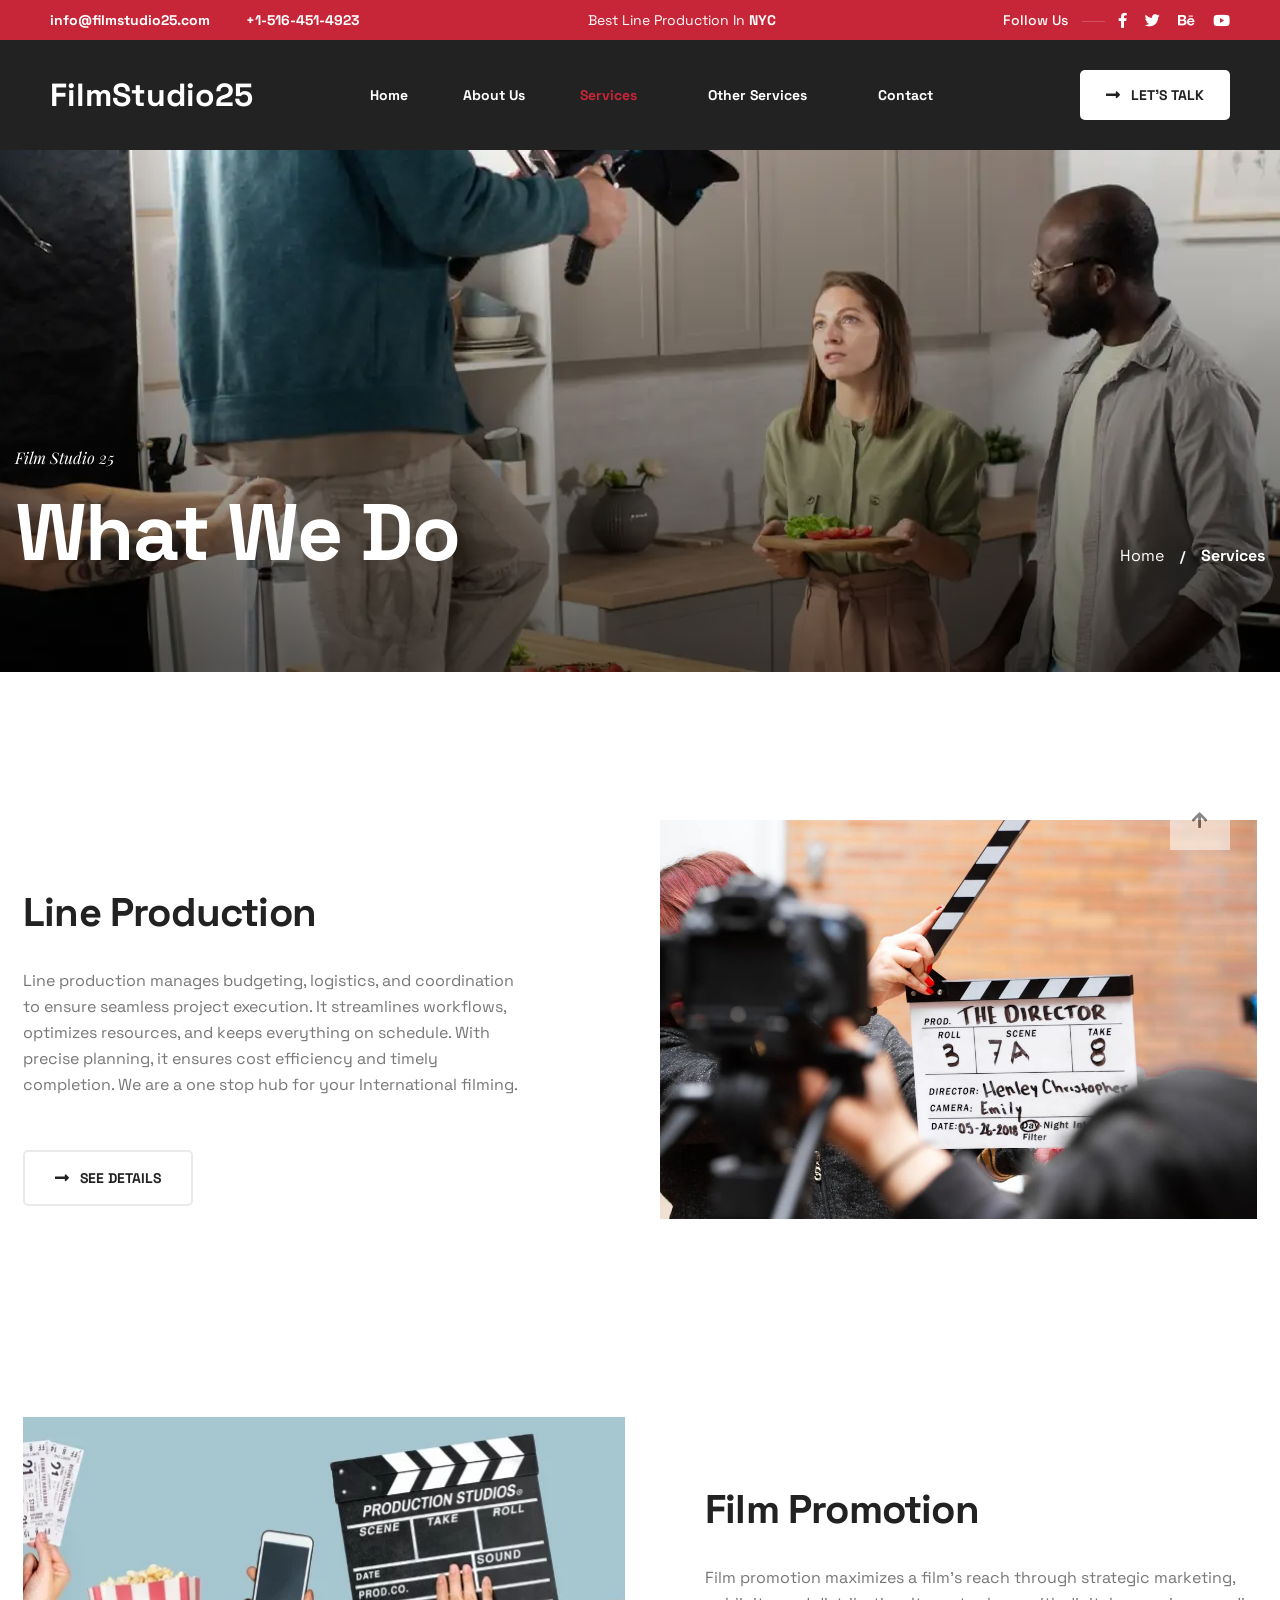
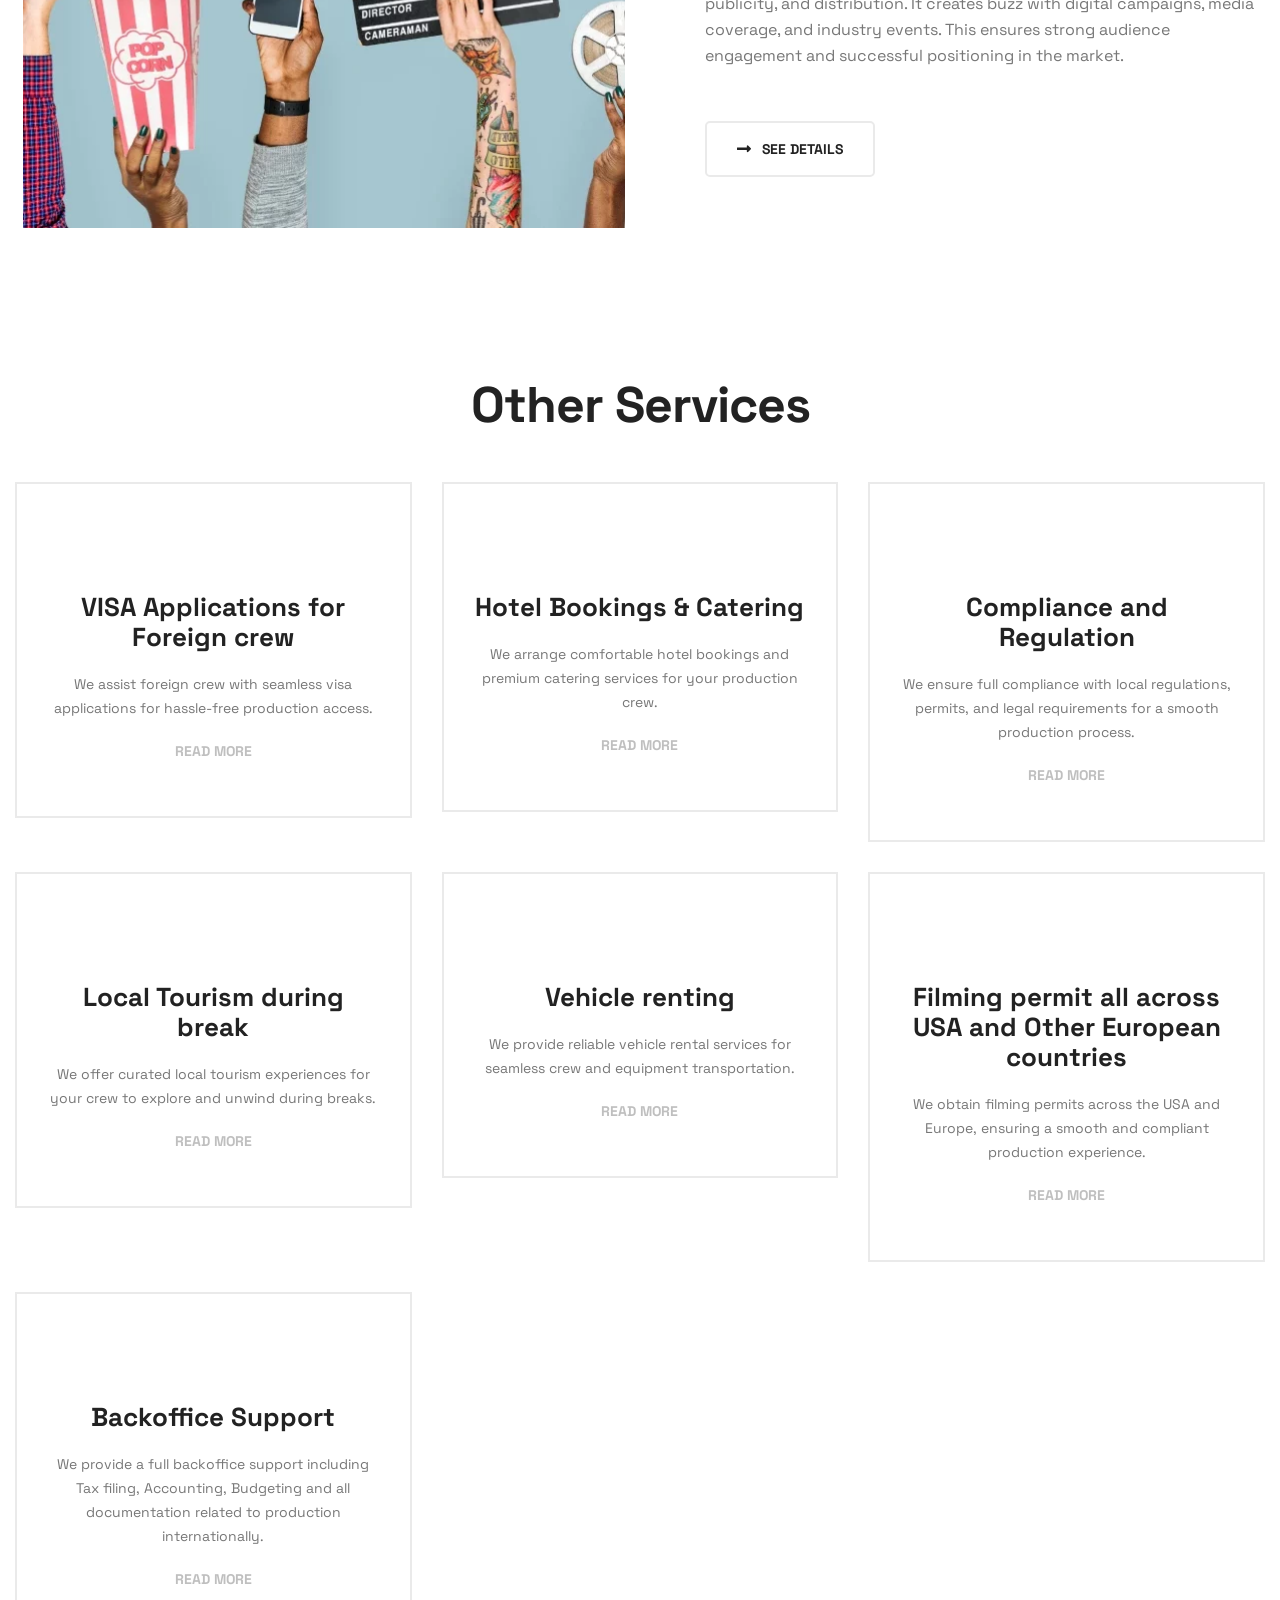
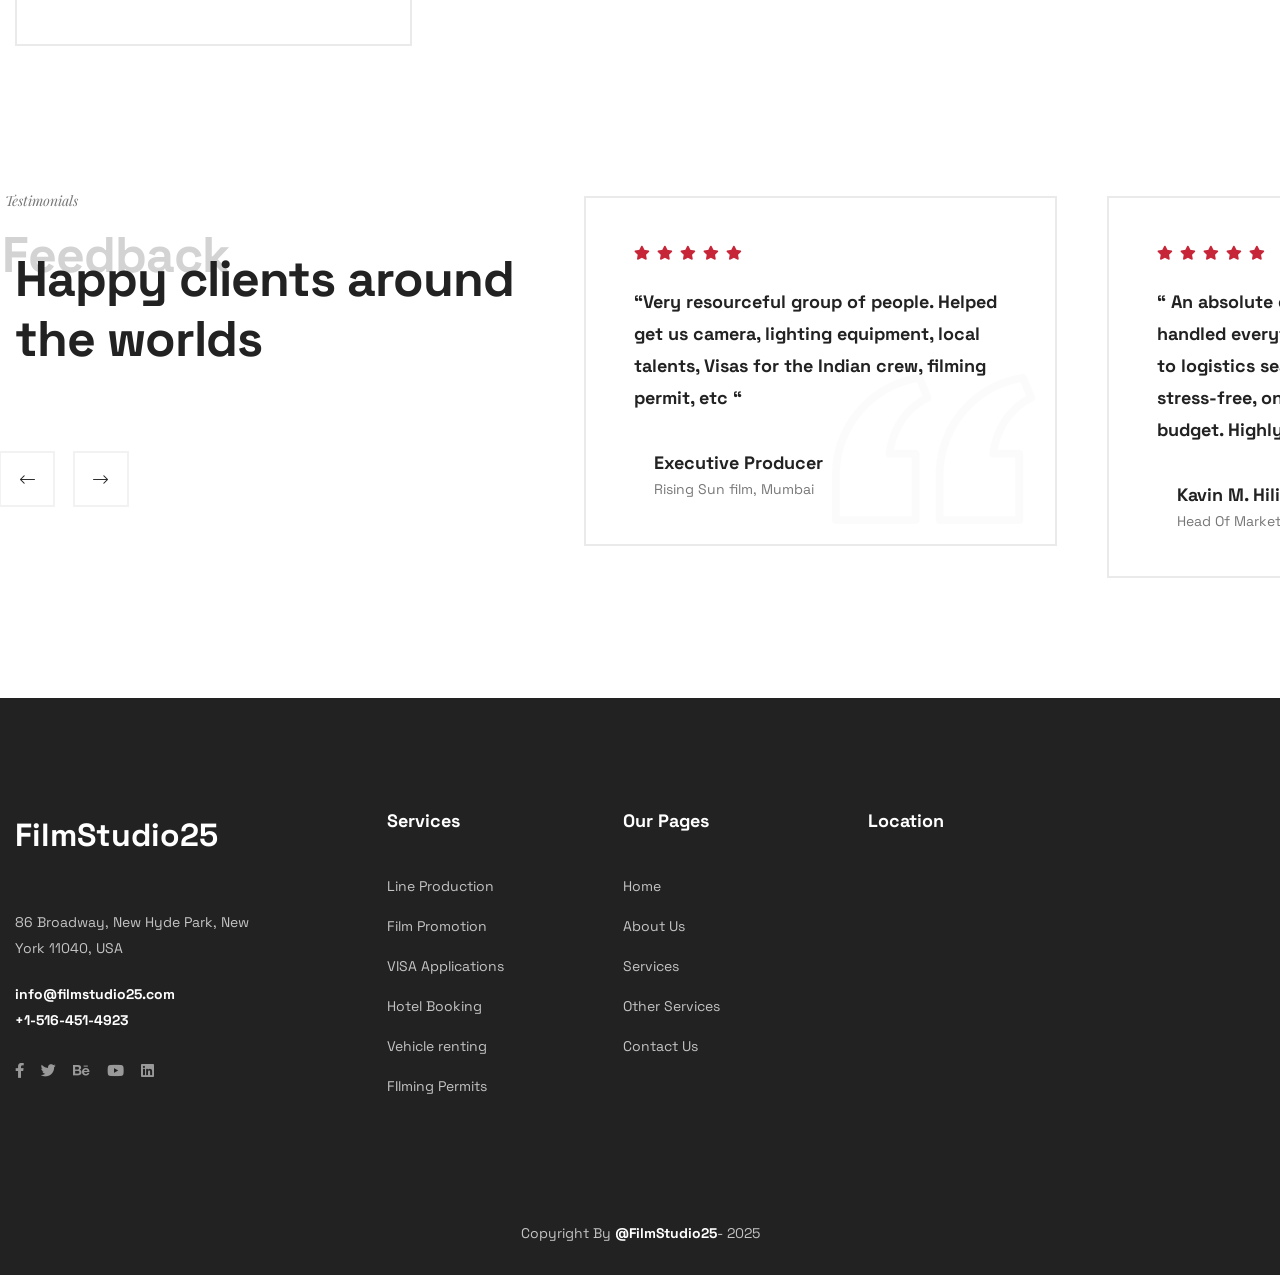
<file: services.html>
<!DOCTYPE html>
<html lang="en">
  <head>
    <meta charset="UTF-8" />
    <meta name="viewport" content="width=device-width, initial-scale=1.0" />
    <title>FilmStudio25 | Services</title>
    <!-- favicons Icons -->
    <link
      rel="apple-touch-icon"
      sizes="180x180"
      href="assets/images/favicons/apple-touch-icon.png"
    />
    <link
      rel="icon"
      type="image/png"
      sizes="32x32"
      href="assets/images/favicons/favicon-32x32.png"
    />
    <link
      rel="icon"
      type="image/png"
      sizes="16x16"
      href="assets/images/favicons/favicon-16x16.png"
    />
    <link rel="manifest" href="assets/images/favicons/site.webmanifest" />
    <meta name="description" content="" />

    <!-- fonts -->
    <link rel="preconnect" href="https://fonts.googleapis.com" />

    <link rel="preconnect" href="https://fonts.gstatic.com" crossorigin />

    <link
      href="https://fonts.googleapis.com/css2?family=Space+Grotesk:wght@300;400;500;600;700&display=swap"
      rel="stylesheet"
    />

    <link
      href="https://fonts.googleapis.com/css2?family=Playfair+Display:ital,wght@0,400;0,500;0,600;0,700;0,800;0,900;1,400;1,500;1,600;1,700;1,800;1,900&display=swap"
      rel="stylesheet"
    />

    <link
      rel="stylesheet"
      href="assets/vendors/bootstrap/css/bootstrap.min.css"
    />
    <link rel="stylesheet" href="assets/vendors/animate/animate.min.css" />
    <link rel="stylesheet" href="assets/vendors/animate/custom-animate.css" />
    <link rel="stylesheet" href="assets/vendors/fontawesome/css/all.min.css" />
    <link rel="stylesheet" href="assets/vendors/jarallax/jarallax.css" />
    <link
      rel="stylesheet"
      href="assets/vendors/jquery-magnific-popup/jquery.magnific-popup.css"
    />
    <link rel="stylesheet" href="assets/vendors/odometer/odometer.min.css" />
    <link rel="stylesheet" href="assets/vendors/swiper/swiper.min.css" />
    <link rel="stylesheet" href="assets/vendors/eston-icons/style.css" />
    <link
      rel="stylesheet"
      href="assets/vendors/owl-carousel/owl.carousel.min.css"
    />
    <link
      rel="stylesheet"
      href="assets/vendors/owl-carousel/owl.theme.default.min.css"
    />
    <link
      rel="stylesheet"
      href="assets/vendors/bootstrap-select/css/bootstrap-select.min.css"
    />
    <link rel="stylesheet" href="assets/vendors/jquery-ui/jquery-ui.css" />

    <!-- template styles -->
    <link rel="stylesheet" href="assets/css/eston.css" />
    <link rel="stylesheet" href="assets/css/eston-responsive.css" />
  </head>

  <body>
    <div class="preloader">
      <div class="preloader__image"></div>
    </div>
    <!-- /.preloader -->

    <div class="page-wrapper">
      <header class="main-header-three">
        <div class="main-header-three__top">
          <div class="main-header-three__top-inner">
            <ul class="list-unstyled main-header-three__contact-info">
              <li>
                <a href="mailto:info@filmstudio25.com">info@filmstudio25.com</a>
              </li>
              <li><a href="tel:+15164514923">+1-516-451-4923</a></li>
            </ul>
            <p class="main-header-three__top-text">
              Best Line Production In <span>NYC</span>
            </p>
            <div class="main-header-three__social-box">
              <h4 class="main-header-three__social-title">Follow Us</h4>
              <div class="main-header-three__social">
                <a href="#"><i class="fab fa-facebook-f"></i></a>
                <a href="#"><i class="fab fa-twitter"></i></a>
                <a href="#"><i class="fab fa-behance"></i></a>
                <a href="#"><i class="fab fa-youtube"></i></a>
              </div>
            </div>
          </div>
        </div>
        <nav class="main-menu main-menu-three">
          <div class="main-menu-three__wrapper">
            <div class="main-menu-three__wrapper-inner">
              <div class="main-menu-three__logo">
                <a href="index.html"
                  ><h2 style="color: white; font-weight: 900">
                    FilmStudio25
                  </h2></a
                >
              </div>
              <div class="main-menu-three__main-menu-box">
                <a href="#" class="mobile-nav__toggler"
                  ><i class="fa fa-bars"></i
                ></a>
                <ul class="main-menu__list">
                  <li>
                    <a href="index.html">Home </a>
                  </li>
                  <li>
                    <a href="about.html">About Us</a>
                  </li>

                  <li class="dropdown current">
                    <a href="services.html">Services</a>
                    <ul>
                      <li>
                        <a href="services.html#line-production"
                          >Line Production</a
                        >
                      </li>
                      <li>
                        <a href="services.html#film-promotion"
                          >Film Promotion</a
                        >
                      </li>
                    </ul>
                  </li>
                  <li class="dropdown">
                    <a href="other-services.html">Other Services</a>
                    <ul>
                      <li>
                        <a href="other-services.html#visa"
                          >VISA Applications for Foreign crew</a
                        >
                      </li>
                      <li>
                        <a href="other-services.html#hotel"
                          >Hotel Bookings & Catering</a
                        >
                      </li>
                      <li>
                        <a href="other-services.html#local-tourism"
                          >Local Tourism during break</a
                        >
                      </li>
                      <li>
                        <a href="other-services.html#vehicle-renting"
                          >Vehicle renting</a
                        >
                      </li>
                      <li>
                        <a href="other-services.html#filming-permit"
                          >Filming permit all across USA and Other European
                          countries</a
                        >
                      </li>
                      <li>
                        <a href="other-services.html#compliance"
                          >Compliance and Regulation</a
                        >
                      </li>
                      <li>
                        <a href="other-services.html#backoffice-support"
                          >Backoffice Support</a
                        >
                      </li>
                    </ul>
                  </li>
                  <li>
                    <a href="contact.html">Contact</a>
                  </li>
                </ul>
              </div>
              <div class="main-menu-three__right">
                <div class="main-menu-three__btn-box">
                  <a href="contact.html" class="main-menu-three__btn thm-btn">
                    <span class="fas fa-long-arrow-alt-right"></span>
                    let’s Talk</a
                  >
                </div>
              </div>
            </div>
          </div>
        </nav>
      </header>

      <div class="stricky-header stricked-menu main-menu main-menu-three">
        <div class="sticky-header__content"></div>
        <!-- /.sticky-header__content -->
      </div>
      <!-- /.stricky-header -->

      <!--Page Header Start-->
      <section class="page-header">
        <div
          class="page-header__bg"
          style="background-image: url(assets/img/page-header-bg-3.webp)"
        ></div>
        <div class="container">
          <div class="page-header__inner">
            <p>Film Studio 25</p>
            <h2>What We Do</h2>
            <div class="thm-breadcrumb__inner">
              <ul class="thm-breadcrumb list-unstyled">
                <li><a href="index.html">Home</a></li>
                <li><span>/</span></li>
                <li>Services</li>
              </ul>
            </div>
          </div>
        </div>
      </section>
      <!--Page Header End-->

      <!-- Line production start  -->
      <section id="line-production" class="pt-5">
        <div class="row mx-2" style="margin-top: 100px">
          <div class="col-xl-7 col-lg-7 order-lg-2">
            <div class="history-one__main-content-right">
              <div class="history-one__main-content-img text-end">
                <img src="assets/img/s-2.webp" alt="" class="img-fluid" />
              </div>
            </div>
          </div>
          <div class="col-xl-5 col-lg-5 order-lg-1">
            <div class="history-one__main-content-left">
              <h3 class="history-one__main-content-title">Line Production</h3>
              <p class="history-one__main-content-text">
                Line production manages budgeting, logistics, and coordination
                to ensure seamless project execution. It streamlines workflows,
                optimizes resources, and keeps everything on schedule. With
                precise planning, it ensures cost efficiency and timely
                completion. We are a one stop hub for your International
                filming.
              </p>
              <div class="history-one__btn-box">
                <a
                  href="#"
                  class="history-one__btn thm-btn"
                  data-bs-toggle="collapse"
                  data-bs-target="#line"
                >
                  <span class="fas fa-long-arrow-alt-right"></span> See Details
                </a>
              </div>

              <!-- Collapsible Section -->
              <div class="collapse mt-3" id="line">
                <ul class="list-group no-border-list">
                  <li class="list-group-item">
                    <i class="fas fa-check text-success"></i>
                    <b>Budget :</b> Create a budget by breaking down costs, and
                    review it line-by-line
                  </li>
                  <li class="list-group-item">
                    <i class="fas fa-check text-success"></i>
                    <b>Schedule :</b> Create a schedule based on the screenplay,
                    and keep the production on track
                  </li>
                  <li class="list-group-item">
                    <i class="fas fa-check text-success"></i>
                    <b>Locations :</b> Secure locations and studios, and
                    coordinate transportation and accommodations. We assist you
                    in finding the perfect shooting locations across the USA and
                    Europe, from iconic landmarks to hidden gems. Our team takes
                    care of all necessary permissions and licensing, ensuring
                    compliance with local and state regulations
                  </li>
                  <li class="list-group-item">
                    <i class="fas fa-check text-success"></i>
                    <b>Permit for Filming :</b> Secure permit for filming from
                    the Local Authority
                  </li>
                  <li class="list-group-item">
                    <i class="fas fa-check text-success"></i>
                    <b>Payroll: </b> Ensure payroll is paid on time
                  </li>
                  <li class="list-group-item">
                    <i class="fas fa-check text-success"></i>
                    <b>Post-production :</b> Prepare for post-production by
                    hiring editors and composers, and finding a facility
                  </li>
                  <li class="list-group-item">
                    <i class="fas fa-check text-success"></i>
                    <b>Risk assessment :</b> Complete risk assessments and deal
                    with emergencies
                  </li>
                  <li class="list-group-item">
                    <i class="fas fa-check text-success"></i>
                    <b>Insurance :</b> Get insurance for the production
                  </li>
                  <li class="list-group-item">
                    <i class="fas fa-check text-success"></i>
                    <b>Local Crew and Talent Support :</b> With our extensive
                    network, we connect you with experienced local
                    professionals, including directors, cinematographers, makeup
                    artists, and other crew members. We also provide casting
                    support for actors and extras.
                  </li>
                  <li class="list-group-item">
                    <i class="fas fa-check text-success"></i>
                    <b>Equipment and Logistics Management :</b> From
                    state-of-the-art filming equipment to transportation and
                    accommodation for your crew, we handle all logistics to keep
                    your production running smoothly.
                  </li>
                  <li class="list-group-item">
                    <i class="fas fa-check text-success"></i>
                    <b>Cultural and Legal Guidance :</b> Our team provides
                    insights into local customs and legal considerations,
                    ensuring your production respects cultural sensitivities
                  </li>
                </ul>
              </div>
            </div>
          </div>
        </div>
      </section>

      <!-- Line production ends  -->

      <!-- Film promotion ends  -->
      <section id="film-promotion" class="pt-5">
        <div class="row mx-2" style="margin-top: 150px">
          <div class="col-xl-6 col-lg-6">
            <div class="">
              <div class="history-one__main-content-img">
                <img src="assets/img/s-3.webp" alt="" />
              </div>
            </div>
          </div>
          <div class="col-xl-6 col-lg-6">
            <div
              class="history-one__main-content-left"
              style="margin-left: 50px"
            >
              <h3 class="history-one__main-content-title">Film Promotion</h3>
              <p class="history-one__main-content-text">
                Film promotion maximizes a film’s reach through strategic
                marketing, publicity, and distribution. It creates buzz with
                digital campaigns, media coverage, and industry events. This
                ensures strong audience engagement and successful positioning in
                the market.
              </p>
              <div class="history-one__btn-box">
                <a
                  href="#"
                  class="history-one__btn thm-btn"
                  data-bs-toggle="collapse"
                  data-bs-target="#film"
                >
                  <span class="fas fa-long-arrow-alt-right"></span> See Details
                </a>
              </div>

              <!-- Collapsible Section -->
              <div class="collapse mt-3" id="film">
                <ul class="list-group no-border-list">
                  <li class="list-group-item">
                    <i class="fas fa-check text-success"></i> Reaching out to
                    the community through teasers, posters and bill board
                  </li>
                  <li class="list-group-item">
                    <i class="fas fa-check text-success"></i> Promoting the film
                    through social media and other digital media with the help
                    of influencers and celebrities
                  </li>
                  <li class="list-group-item">
                    <i class="fas fa-check text-success"></i> Organizing
                    promotional activities like press conference and news media
                  </li>
                  <li class="list-group-item">
                    <i class="fas fa-check text-success"></i> Organizing Premier
                    and Special screening across the nation
                  </li>
                  <li class="list-group-item">
                    <i class="fas fa-check text-success"></i> Creating cross
                    platform brand collaboration
                  </li>
                </ul>
              </div>
            </div>
          </div>
        </div>
      </section>

      <!-- Film promotion ends  -->

      <!--Services Five Start-->
      <section class="services-five">
        <div class="container">
          <div class="section-title text-center">
            <div class="section-title__title-box">
              <h2 class="section-title__title">Other Services</h2>
            </div>
          </div>
          <div class="row">
            <div
              class="col-xl-4 col-lg-6 col-md-6 wow fadeInUp"
              data-wow-delay="100ms"
            >
              <div class="services-one__single">
                <h3 class="services-one__title">
                  <a href="other-services.html#visa"
                    >VISA Applications for Foreign crew</a
                  >
                </h3>
                <p class="services-one__text">
                  We assist foreign crew with seamless visa applications for
                  hassle-free production access.
                </p>
                <a
                  href="other-services.html#visa"
                  class="services-one__read-more"
                  >Read More</a
                >
              </div>
            </div>

            <div
              class="col-xl-4 col-lg-6 col-md-6 wow fadeInUp"
              data-wow-delay="200ms"
            >
              <div class="services-one__single">
                <h3 class="services-one__title">
                  <a href="other-services.html#hotel"
                    >Hotel Bookings & Catering</a
                  >
                </h3>
                <p class="services-one__text">
                  We arrange comfortable hotel bookings and premium catering
                  services for your production crew.
                </p>
                <a
                  href="other-services.html#hotel"
                  class="services-one__read-more"
                  >Read More</a
                >
              </div>
            </div>

            <div
              class="col-xl-4 col-lg-6 col-md-6 wow fadeInUp"
              data-wow-delay="300ms"
            >
              <div class="services-one__single">
                <h3 class="services-one__title">
                  <a href="other-services.html#compliance"
                    >Compliance and Regulation</a
                  >
                </h3>
                <p class="services-one__text">
                  We ensure full compliance with local regulations, permits, and
                  legal requirements for a smooth production process.
                </p>
                <a
                  href="other-services.html#compliance"
                  class="services-one__read-more"
                  >Read More</a
                >
              </div>
            </div>

            <div
              class="col-xl-4 col-lg-6 col-md-6 wow fadeInUp"
              data-wow-delay="400ms"
            >
              <div class="services-one__single">
                <h3 class="services-one__title">
                  <a href="other-services.html#local-tourism"
                    >Local Tourism during break</a
                  >
                </h3>
                <p class="services-one__text">
                  We offer curated local tourism experiences for your crew to
                  explore and unwind during breaks.
                </p>
                <a
                  href="other-services.html#local-tourism"
                  class="services-one__read-more"
                  >Read More</a
                >
              </div>
            </div>

            <div
              class="col-xl-4 col-lg-6 col-md-6 wow fadeInUp"
              data-wow-delay="500ms"
            >
              <div class="services-one__single">
                <h3 class="services-one__title">
                  <a href="other-services.html#vehicle-renting"
                    >Vehicle renting</a
                  >
                </h3>
                <p class="services-one__text">
                  We provide reliable vehicle rental services for seamless crew
                  and equipment transportation.
                </p>
                <a
                  href="other-services.html#vehicle-renting"
                  class="services-one__read-more"
                  >Read More</a
                >
              </div>
            </div>

            <div
              class="col-xl-4 col-lg-6 col-md-6 wow fadeInUp"
              data-wow-delay="600ms"
            >
              <div class="services-one__single">
                <h3 class="services-one__title">
                  <a href="other-services.html#filming-permit"
                    >Filming permit all across USA and Other European
                    countries</a
                  >
                </h3>
                <p class="services-one__text">
                  We obtain filming permits across the USA and Europe, ensuring
                  a smooth and compliant production experience.
                </p>
                <a
                  href="other-services.html#filming-permit"
                  class="services-one__read-more"
                  >Read More</a
                >
              </div>
            </div>
            <div
              class="col-xl-4 col-lg-6 col-md-6 wow fadeInUp"
              data-wow-delay="600ms"
            >
              <div class="services-one__single">
                <h3 class="services-one__title">
                  <a href="other-services.html#backoffice-support"
                    >Backoffice Support</a
                  >
                </h3>
                <p class="services-one__text">
                  We provide a full backoffice support including Tax filing,
                  Accounting, Budgeting and all documentation related to
                  production internationally.
                </p>
                <a
                  href="other-services.html#backoffice-support"
                  class="services-one__read-more"
                  >Read More</a
                >
              </div>
            </div>
          </div>
        </div>
      </section>
      <!--Services Five End-->

      <!--Testimonial Two Start-->
      <section class="testimonial-two">
        <div class="container">
          <div class="row">
            <div class="col-xl-5 col-lg-5">
              <div class="testimonial-two__left">
                <div class="section-title text-left">
                  <p class="section-title__tagline">Testimonials</p>
                  <div class="section-title__title-box">
                    <h2 class="section-title__title">
                      Happy clients around the worlds
                    </h2>
                    <p>Feedback</p>
                  </div>
                </div>
              </div>
            </div>
            <div class="col-xl-7 col-lg-7">
              <div class="testimonial-two__right">
                <div
                  class="testimonial-two__carousel owl-carousel owl-theme thm-owl__carousel"
                  data-owl-options='{
                                    "loop": true,
                                    "autoplay": true,
                                    "margin": 50,
                                    "nav": true,
                                    "dots": false,
                                    "smartSpeed": 500,
                                    "autoplayTimeout": 10000,
                                    "navText": ["<span class=\"icon-up\"></span>","<span class=\"icon-up\"></span>"],
                                    "responsive": {
                                        "0": {
                                            "items": 1
                                        },
                                        "768": {
                                            "items": 2
                                        },
                                        "992": {
                                            "items": 2
                                        },
                                        "1290": {
                                            "items": 2.377777
                                        }
                                    }
                                }'
                >
                  <!-- Testimonial Two Single Start -->
                  <div class="item">
                    <div class="testimonial-two__single">
                      <div class="testimonial-two__quote">
                        <img
                          src="assets/images/icon/testimonial-two-quote-icon.png"
                          alt=""
                        />
                      </div>
                      <div class="testimonial-two__retting">
                        <i class="fa fa-star"></i>
                        <i class="fa fa-star"></i>
                        <i class="fa fa-star"></i>
                        <i class="fa fa-star"></i>
                        <i class="fa fa-star"></i>
                      </div>
                      <p class="testimonial-two__text">
                        “Very resourceful group of people. Helped get us camera,
                        lighting equipment, local talents, Visas for the Indian
                        crew, filming permit, etc “
                      </p>
                      <div class="testimonial-two__client-img-and-info">
                        <div class="testimonial-two__client-img">
                          <!-- <img
                            src="assets/images/testimonial/testimonial-2-1.jpg"
                            alt=""
                          /> -->
                        </div>
                        <div class="testimonial-two__client-info">
                          <h3>Executive Producer</h3>
                          <p>Rising Sun film, Mumbai</p>
                        </div>
                      </div>
                    </div>
                  </div>
                  <!-- Testimonial Two Single End -->
                  <!-- Testimonial Two Single Start -->
                  <div class="item">
                    <div class="testimonial-two__single">
                      <div class="testimonial-two__quote">
                        <img
                          src="assets/images/icon/testimonial-two-quote-icon.png"
                          alt=""
                        />
                      </div>
                      <div class="testimonial-two__retting">
                        <i class="fa fa-star"></i>
                        <i class="fa fa-star"></i>
                        <i class="fa fa-star"></i>
                        <i class="fa fa-star"></i>
                        <i class="fa fa-star"></i>
                      </div>
                      <p class="testimonial-two__text">
                        “ An absolute game-changer! The team handled everything
                        from location scouting to logistics seamlessly. Our
                        shoot was stress-free, on schedule, and within budget.
                        Highly recommend! “
                      </p>
                      <div class="testimonial-two__client-img-and-info">
                        <!-- <div class="testimonial-two__client-img">
                          <img
                            src="assets/images/testimonial/testimonial-2-2.jpg"
                            alt=""
                          />
                        </div> -->
                        <div class="testimonial-two__client-info">
                          <h3>Kavin M. Hilix</h3>
                          <p>Head Of Marketing</p>
                        </div>
                      </div>
                    </div>
                  </div>
                  <!-- Testimonial Two Single End -->
                  <!-- Testimonial Two Single Start -->
                  <div class="item">
                    <div class="testimonial-two__single">
                      <div class="testimonial-two__quote">
                        <img
                          src="assets/images/icon/testimonial-two-quote-icon.png"
                          alt=""
                        />
                      </div>
                      <div class="testimonial-two__retting">
                        <i class="fa fa-star"></i>
                        <i class="fa fa-star"></i>
                        <i class="fa fa-star"></i>
                        <i class="fa fa-star"></i>
                        <i class="fa fa-star"></i>
                      </div>
                      <p class="testimonial-two__text">
                        “ Professional, efficient, and detail-oriented. They
                        took care of all the production challenges so we could
                        focus on creativity. Our project wouldn’t have been the
                        same without them!“
                      </p>
                      <div class="testimonial-two__client-img-and-info">
                        <!-- <div class="testimonial-two__client-img">
                          <img
                            src="assets/images/testimonial/testimonial-2-3.jpg"
                            alt=""
                          />
                        </div> -->
                        <div class="testimonial-two__client-info">
                          <h3>Alesha Martin</h3>
                          <p>Head Of Content</p>
                        </div>
                      </div>
                    </div>
                  </div>
                </div>
              </div>
            </div>
          </div>
        </div>
      </section>
      <!--Testimonial Two End-->

      <!--Site Footer Start-->
      <footer class="site-footer">
        <div class="container">
          <div class="site-footer__top">
            <div class="row">
              <div
                class="col-xl-3 col-lg-6 col-md-6 wow fadeInUp"
                data-wow-delay="100ms"
              >
                <div class="footer-widget__column footer-widget__about">
                  <div class="footer-widget__logo">
                    <a href="index.html">
                      <!-- <svg
                        id="logo-78"
                        width="100%"
                        height="100%"
                        viewBox="0 0 175 40"
                        fill="none"
                        xmlns="http://www.w3.org/2000/svg"
                      >
                        <path
                          class="ccustom"
                          d="M170.394 7.66415L174.568 11.8668C174.714 11.9829 174.822 12.1396 174.878 12.3171C174.963 13.3515 174.18 13.4081 173.38 13.4659C173.034 13.4909 172.685 13.5162 172.402 13.621C170.998 14.0009 169.746 14.8033 168.815 15.9193C167.883 17.0353 167.318 18.4109 167.195 19.8593C167.105 20.0266 166.969 20.1643 166.802 20.2558C166.636 20.3474 166.447 20.3888 166.257 20.3753C166.037 20.3558 165.831 20.2595 165.675 20.1032L164.305 18.7238C164.315 18.8182 164.315 18.9117 164.315 18.9869V19.8968C164.315 19.9543 164.317 20.0097 164.31 20.065C164.301 20.127 164.28 20.1888 164.231 20.2532V20.3377C164.231 20.3808 164.236 20.4209 164.241 20.4616C164.251 20.5449 164.262 20.6307 164.231 20.7505C164.201 20.8622 164.198 20.9925 164.194 21.1088C164.193 21.1779 164.191 21.2421 164.184 21.2945C164.174 21.3672 164.174 21.4448 164.168 21.5223C164.162 21.5949 164.15 21.6674 164.118 21.7354C164.074 21.8306 164.059 21.9215 164.055 22.0139C164.052 22.0581 164.052 22.1026 164.052 22.1482L163.996 22.439L161.867 32.5891L161.698 33.3489L161.632 34.4559L160.694 39.2495L160.544 40H84.6248L84.2589 39.6341L84.1932 39.9531H76.0694L71.5478 35.4034L71.9793 33.3489H69.4277L67.8424 31.7448C65.8749 33.1775 63.4934 33.9285 61.06 33.8837C58.4442 33.9866 55.8941 33.0488 53.9681 31.2758L51.5009 28.7899L50.9662 31.2851C50.9006 31.6416 50.8161 31.9794 50.7223 32.3077L50.6379 32.6173L50.4972 33.0675C50.4856 33.1066 50.4699 33.1444 50.4503 33.1801C50.3106 33.5937 50.1446 33.9979 49.9531 34.3902C49.9581 34.4054 49.9581 34.4219 49.9531 34.4371C49.9285 34.4891 49.9003 34.5392 49.8686 34.5872C49.727 34.8675 49.5705 35.1399 49.3996 35.4034C49.3679 35.4513 49.3397 35.5015 49.3152 35.5535L49.212 35.666C48.9827 35.9949 48.732 36.3082 48.4615 36.6041C48.3873 36.6783 48.3131 36.748 48.2377 36.8164C48.1607 36.8864 48.0825 36.9551 48.0018 37.0262L47.7955 37.2232C47.6654 37.3313 47.5323 37.4356 47.3964 37.5361C47.2843 37.619 47.1703 37.6992 47.0544 37.7767C45.1211 38.9222 42.891 39.4674 40.6473 39.3433C37.5516 39.3433 35.075 38.4427 33.5084 36.8668L29.0994 32.4296C27.3383 33.4262 25.3442 33.9377 23.3208 33.9118C20.7129 33.9925 18.1782 33.042 16.2664 31.2664L13.7993 28.7805L13.0019 32.6173L12.8424 33.3771H4.54036L0 28.7992L0.234521 27.6923L5.22515 3.72418L5.37521 2.97372H13.7054L13.9212 3.18013V2.97372H70.0469L70.2533 3.18013V2.97372H78.3771L82.9174 7.55158L82.6923 8.64913L82.4484 9.8499H84.7842L85.1501 10.2158C86.1779 9.61344 87.3453 9.29005 88.5366 9.27769C89.4126 9.26039 90.2825 9.42678 91.0903 9.76608C91.8982 10.1054 92.626 10.61 93.227 11.2476L93.105 11.1069L95.3095 13.3302C96.651 10.8068 99.6622 9.27769 103.752 9.27769C106.923 9.27769 109.259 10.0844 110.675 11.5478L112.27 13.152L112.805 10.5722L112.964 9.82173H121.097L123.424 12.1576L123.752 10.5816L123.912 9.83112H139.916L140.347 10.2627C141.431 9.62306 142.672 9.29818 143.931 9.32458C144.688 9.29503 145.442 9.43365 146.14 9.73047C146.837 10.0273 147.46 10.475 147.964 11.0413C147.938 11.0118 147.913 10.9823 147.888 10.9533C147.843 10.8995 147.798 10.847 147.75 10.7984L148.565 11.6135C149.275 10.8782 150.129 10.2959 151.072 9.90235C152.016 9.50877 153.03 9.3121 154.052 9.32458C154.595 9.2912 155.137 9.3374 155.663 9.46033L154.775 8.56473C154.654 8.43528 154.572 8.27421 154.539 8.10021C154.506 7.92621 154.523 7.74631 154.587 7.58147C154.652 7.41657 154.762 7.27343 154.905 7.16854C155.048 7.06365 155.217 7.00129 155.394 6.98875H156.107C156.299 6.97043 156.49 6.94226 156.679 6.9043C157.676 6.69474 158.614 6.26624 159.425 5.6497C160.237 5.03323 160.901 4.24418 161.37 3.33959C161.411 3.26962 161.448 3.19765 161.482 3.12384V3.07695C161.805 2.38215 162.001 1.63581 162.064 0.872416C162.08 0.635203 162.187 0.413106 162.361 0.251186C162.535 0.0892079 162.764 -0.00056984 163.002 2.72188e-06H163.077C163.219 0.0135152 163.357 0.0594347 163.479 0.134211C163.601 0.209045 163.704 0.310732 163.781 0.431543C164.456 1.08821 168.208 4.90617 168.208 4.90617C168.521 5.24238 168.498 5.67885 168.474 6.12046C168.459 6.39352 168.444 6.66858 168.508 6.92308C168.679 6.95371 168.852 6.9769 169.024 6.99259C169.19 7.00753 169.356 7.01566 169.522 7.01687C169.716 7.02093 169.905 7.0854 170.061 7.2014C170.217 7.31735 170.334 7.4791 170.394 7.66415Z"
                          fill="black"
                        ></path>
                        <path
                          d="M42.9361 10.7505H48.8648L45.544 26.5009C44.9343 29.484 43.771 31.1914 42.0074 32.4015C40.2236 33.4366 38.1753 33.9258 36.1163 33.8086C32.1951 33.8086 28.4333 32.167 28.0581 28.1801H34.0243C34.2119 29.1182 35.075 29.6529 36.3883 29.6529C38.1613 29.6529 38.9774 28.5835 39.3433 26.9043L39.6997 25.1688H39.5684C39.0449 25.7443 38.4099 26.2073 37.702 26.5298C36.994 26.8523 36.228 27.0276 35.4502 27.045C31.9981 27.045 29.2588 24.2964 29.3151 20.272C29.3902 15.5816 32.4483 10.2533 37.5797 10.2533C38.5521 10.1878 39.5229 10.4021 40.3774 10.8709C41.2319 11.3396 41.9342 12.0433 42.4014 12.8987H42.5046L42.9361 10.7505ZM37.8423 22.6454C40.1219 22.6454 41.3883 20.0188 41.4258 17.758C41.4258 16.2477 40.8348 14.6998 39.09 14.6998C36.7072 14.6998 35.4971 17.3546 35.4596 19.6341C35.4596 21.1726 36.0506 22.6454 37.7954 22.6454M104.4 23.152C104.4 24.1557 103.536 24.5591 102.401 24.5591C100.525 24.5591 99.8967 23.621 99.8873 22.3077H93.9868C93.8836 27.2045 98.2551 28.4146 102.139 28.4146C107.101 28.4146 110.319 26.2664 110.385 21.9794C110.385 18.5553 107.467 17.5141 104.597 16.848C102.392 16.3415 101.426 15.9756 101.435 15.1407C101.445 14.3058 102.43 13.9681 103.396 13.9681C104.606 13.9681 105.431 14.3996 105.516 15.5066H111.248C111.182 11.4165 107.495 10.2158 103.743 10.2158C99.1838 10.2158 95.6284 12.2889 95.5721 16.2101C95.5721 19.2964 97.6547 20.4315 100.797 21.2383C102.814 21.773 104.418 21.9418 104.4 23.152ZM148.236 13.2927H148.133C147.878 12.3689 147.314 11.5602 146.536 11.0005C145.758 10.4409 144.812 10.164 143.855 10.2158C141.304 10.2158 139.747 11.4822 138.274 13.3959H138.171L138.715 10.7505H132.748L129.174 27.8424H135.413L137.289 18.621C137.72 16.6135 138.743 15.2064 140.291 15.2064C141.839 15.2064 142.045 16.4446 141.726 17.955L139.662 27.8424H145.9L147.777 18.621C148.208 16.4822 149.231 15.2064 150.778 15.2064C152.326 15.2064 152.533 16.379 152.214 17.955L150.15 27.8424H156.388L158.621 17.6829C159.559 13.3959 158.124 10.1782 154.006 10.1782C152.86 10.1735 151.732 10.4561 150.724 11.0002C149.716 11.5443 148.861 12.3325 148.236 13.2927ZM1.14441 27.8424H7.58906L12.5703 3.8743H6.13503L1.14441 27.8424ZM20.544 10.2439C24.8967 10.2439 29.0525 12.6266 28.9868 18.0206C28.9305 23.9212 24.9155 28.3396 18.7804 28.3396C14.559 28.3396 10.3377 25.9944 10.4127 20.6285C10.5159 14.8687 14.4746 10.2439 20.544 10.2439ZM18.9587 24.1557C21.7073 24.1557 22.711 20.1688 22.711 17.8236C22.711 16.1445 22.1951 14.5028 20.3845 14.5028C17.6641 14.5028 16.7354 18.7242 16.7354 20.9006C16.7354 22.6454 17.2232 24.1557 18.9962 24.1557M14.7185 3.8743L13.7804 8.66792H67.8986L68.8367 3.8743H14.7185ZM58.2457 10.2439C62.5984 10.2439 66.7541 12.6266 66.6885 18.0206C66.6322 23.9212 62.6078 28.3396 56.4727 28.3396C52.2513 28.3396 48.0299 25.9944 48.1144 20.6285C48.2457 14.8687 52.2044 10.2439 58.2457 10.2439ZM56.6885 24.1557C59.4371 24.1557 60.4408 20.1688 60.4408 17.8236C60.4408 16.1445 59.9155 14.5028 58.105 14.5028C55.3939 14.5028 54.4558 18.7242 54.4558 20.9006C54.4558 22.6454 54.9436 24.1557 56.726 24.1557M71.0506 3.8743L70.1125 8.66792H76.3414L77.2795 3.8743H71.0506ZM66.06 27.8424H72.2982L75.8723 10.7505H69.5965L66.06 27.8424ZM85.9661 28.4146C84.9733 28.4851 83.9804 28.2776 83.0988 27.8153C82.2173 27.353 81.482 26.6542 80.9755 25.7974H80.8723L78.9962 34.4465H72.6828L77.7485 10.7505H83.6772L83.2082 13.03C83.8273 12.188 84.6293 11.4973 85.5538 11.0098C86.4783 10.5224 87.5013 10.2509 88.5459 10.2158C92.2982 10.2158 94.5027 13.4334 94.4371 17.6173C94.3526 22.8799 91.6228 28.4146 85.9286 28.4146H85.9661ZM85.7222 15.0563C83.3114 15.0563 81.8292 18.1426 81.7917 20.516C81.7917 22.167 82.3733 24.0056 84.3526 24.0056C86.9324 24.0056 87.9924 20.591 88.0205 18.3114C88.0205 16.7636 87.5703 15.0563 85.7222 15.0563ZM121.792 25.1501H121.895L121.351 27.8612H127.279L130.854 10.7692H124.625L122.636 20.3189C122.233 22.2983 121.013 23.3396 119.475 23.3396C117.936 23.3396 117.598 21.8949 117.908 20.3846L119.925 10.7692H113.696L111.491 21.3227C110.553 25.9193 112.692 28.3959 116.276 28.3959C117.401 28.3849 118.504 28.0774 119.472 27.5042C120.44 26.931 121.241 26.1125 121.792 25.1313V25.1501ZM155.253 34.531L156.191 29.7373H82.2138L81.2757 34.531H155.253Z"
                          fill="white"
                        ></path>
                        <path
                          d="M161.96 15.4409C161.899 15.4362 161.839 15.4193 161.784 15.3912C161.728 15.3632 161.679 15.3245 161.639 15.2774C161.599 15.2303 161.569 15.1758 161.55 15.1169C161.531 15.058 161.524 14.996 161.529 14.9343C161.607 14.0989 161.508 13.2563 161.238 12.4619C160.968 11.6675 160.533 10.939 159.961 10.3244C159.39 9.70976 158.695 9.22274 157.923 8.89524C157.15 8.56775 156.317 8.40717 155.478 8.42403C155.354 8.42403 155.235 8.37462 155.147 8.28665C155.059 8.19869 155.009 8.07938 155.009 7.95498C155.009 7.83058 155.059 7.71129 155.147 7.62333C155.235 7.53536 155.354 7.48594 155.478 7.48594C155.703 7.50048 155.929 7.50048 156.154 7.48594C157.82 7.30843 159.372 6.55564 160.543 5.35711C161.715 4.15858 162.431 2.58928 162.57 0.919337C162.58 0.801554 162.633 0.691688 162.72 0.611685C162.807 0.531683 162.921 0.487447 163.039 0.487826C163.101 0.492561 163.161 0.509449 163.216 0.53751C163.271 0.565571 163.32 0.604254 163.36 0.651335C163.401 0.698417 163.431 0.752963 163.45 0.811839C163.469 0.870715 163.476 0.932751 163.471 0.994386C163.393 1.82905 163.492 2.6708 163.761 3.46458C164.031 4.25835 164.465 4.98628 165.035 5.60078C165.606 6.21527 166.299 6.70249 167.07 7.03058C167.842 7.35867 168.674 7.52023 169.512 7.5047C169.636 7.5047 169.756 7.55413 169.844 7.64209C169.932 7.73005 169.981 7.84935 169.981 7.97375C169.981 8.09815 169.932 8.21746 169.844 8.30542C169.756 8.39338 169.636 8.44279 169.512 8.44279C167.73 8.47223 166.021 9.15877 164.714 10.3707C163.407 11.5826 162.593 13.2345 162.43 15.0094C162.42 15.1272 162.367 15.2371 162.28 15.3171C162.193 15.3971 162.079 15.4413 161.96 15.4409Z"
                          fill="white"
                        ></path>
                      </svg> -->
                      <!-- <img
                        src="assets/images/resources/footer-logo.png"
                        alt=""
                    /> -->
                      <h2 style="color: white; font-weight: 900">
                        FilmStudio25
                      </h2>
                    </a>
                  </div>
                  <p class="footer-widget__about-text">
                    86 Broadway, New Hyde Park, New York 11040, USA
                  </p>
                  <div class="footer-widget__contact">
                    <p>
                      <a href="mailto:info@filmstudio25.com"
                        >info@filmstudio25.com</a
                      >
                    </p>
                    <p><a href="tel:+15164514923">+1-516-451-4923</a></p>
                  </div>
                  <div class="site-footer__social">
                    <a href="#"><i class="fab fa-facebook-f"></i></a>
                    <a href="#"><i class="fab fa-twitter"></i></a>
                    <a href="#"><i class="fab fa-behance"></i></a>
                    <a href="#"><i class="fab fa-youtube"></i></a>
                    <a href="#"><i class="fab fa-linkedin"></i></a>
                  </div>
                </div>
              </div>
              <div
                class="col-xl-2 col-lg-6 col-md-6 wow fadeInUp"
                data-wow-delay="200ms"
              >
                <div class="footer-widget__column footer-widget__services">
                  <div class="footer-widget__title-box">
                    <h3 class="footer-widget__title">Services</h3>
                  </div>
                  <ul class="footer-widget__services-list list-unstyled">
                    <li>
                      <a href="services.html#line-production"
                        >Line Production</a
                      >
                    </li>
                    <li>
                      <a href="services.html#film-promotion">Film Promotion</a>
                    </li>
                    <li>
                      <a href="other-services.html#visa">VISA Applications</a>
                    </li>
                    <li>
                      <a href="other-services.html#hotel">Hotel Booking</a>
                    </li>
                    <li>
                      <a href="other-services.html#vehicle-renting"
                        >Vehicle renting</a
                      >
                    </li>
                    <li>
                      <a href="other-services.html#filming-permit"
                        >FIlming Permits</a
                      >
                    </li>
                  </ul>
                </div>
              </div>
              <div
                class="col-xl-3 col-lg-6 col-md-6 wow fadeInUp"
                data-wow-delay="300ms"
              >
                <div class="footer-widget__column footer-widget__pages">
                  <div class="footer-widget__title-box">
                    <h3 class="footer-widget__title">Our Pages</h3>
                  </div>
                  <ul class="footer-widget__pages-list list-unstyled">
                    <li><a href="index.html">Home</a></li>
                    <li><a href="about.html">About Us</a></li>
                    <li><a href="services.html">Services</a></li>
                    <li><a href="other-services.html">Other Services</a></li>
                    <li><a href="contact.html">Contact Us</a></li>
                  </ul>
                </div>
              </div>
              <div
                class="col-xl-4 col-lg-6 col-md-6 wow fadeInUp"
                data-wow-delay="400ms"
              >
                <div class="footer-widget__column footer-widget__gallery">
                  <div class="footer-widget__title-box">
                    <h3 class="footer-widget__title">Location</h3>
                  </div>
                  <iframe
                    src="https://www.google.com/maps/embed?pb=!1m18!1m12!1m3!1d3023.1386963377686!2d-73.6646517891199!3d40.73697353596825!2m3!1f0!2f0!3f0!3m2!1i1024!2i768!4f13.1!3m3!1m2!1s0x89c262b1b18804f9%3A0x157f63c51e8be35!2s86%20Broadway%2C%20New%20Hyde%20Park%2C%20NY%2011040%2C%20USA!5e0!3m2!1sen!2sin!4v1740638156183!5m2!1sen!2sin"
                    width="300"
                    height="200"
                    style="border: 0"
                    allowfullscreen=""
                    loading="lazy"
                    referrerpolicy="no-referrer-when-downgrade"
                  ></iframe>
                </div>
              </div>
            </div>
          </div>
          <div class="site-footer__bottom">
            <div class="site-footer__bottom-inner">
              <p class="site-footer__bottom-text">
                Copyright By <a href="#">@FilmStudio25</a>- 2025
              </p>
            </div>
          </div>
        </div>
      </footer>
      <!--Site Footer End-->
    </div>
    <!-- /.page-wrapper -->

    <div class="mobile-nav__wrapper">
      <div class="mobile-nav__overlay mobile-nav__toggler"></div>
      <!-- /.mobile-nav__overlay -->
      <div class="mobile-nav__content">
        <span class="mobile-nav__close mobile-nav__toggler"
          ><i class="fa fa-times"></i
        ></span>

        <div class="logo-box">
          <a href="index.html" aria-label="logo image">
            <h2 style="color: white; font-weight: 900">FilmStudio25</h2>
          </a>
        </div>
        <!-- /.logo-box -->
        <div class="mobile-nav__container"></div>
        <!-- /.mobile-nav__container -->

        <ul class="mobile-nav__contact list-unstyled">
          <li>
            <i class="fa fa-envelope"></i>
            <a href="mailto:info@filmstudio25.com">info@filmstudio25.com</a>
          </li>
          <li>
            <i class="fa fa-phone-alt"></i>
            <a href="tel:+15164514923">+1-516-451-4923</a>
          </li>
        </ul>
        <!-- /.mobile-nav__contact -->
        <div class="mobile-nav__top">
          <div class="mobile-nav__social">
            <a href="#" class="fab fa-twitter"></a>
            <a href="#" class="fab fa-facebook-square"></a>
            <a href="#" class="fab fa-pinterest-p"></a>
            <a href="#" class="fab fa-instagram"></a>
          </div>
          <!-- /.mobile-nav__social -->
        </div>
        <!-- /.mobile-nav__top -->
      </div>
      <!-- /.mobile-nav__content -->
    </div>
    <!-- /.mobile-nav__wrapper -->

    <div class="search-popup">
      <div class="search-popup__overlay search-toggler"></div>
      <!-- /.search-popup__overlay -->
      <div class="search-popup__content">
        <form action="#">
          <label for="search" class="sr-only">search here</label
          ><!-- /.sr-only -->
          <input type="text" id="search" placeholder="Search Here..." />
          <button type="submit" aria-label="search submit" class="thm-btn">
            <i class="fas fa-search"></i>
          </button>
        </form>
      </div>
      <!-- /.search-popup__content -->
    </div>
    <!-- /.search-popup -->

    <a href="#" data-target="html" class="scroll-to-target scroll-to-top"
      ><i class="fas fa-arrow-up"></i
    ></a>

    <script src="assets/vendors/jquery/jquery-3.6.0.min.js"></script>
    <script src="assets/vendors/hover-animated/imagesloaded.pkgd.min.js"></script>
    <script src="assets/vendors/bootstrap/js/bootstrap.bundle.min.js"></script>
    <script src="assets/vendors/jarallax/jarallax.min.js"></script>
    <script src="assets/vendors/jquery-ajaxchimp/jquery.ajaxchimp.min.js"></script>
    <script src="assets/vendors/jquery-appear/jquery.appear.min.js"></script>
    <script src="assets/vendors/jquery-circle-progress/jquery.circle-progress.min.js"></script>
    <script src="assets/vendors/jquery-magnific-popup/jquery.magnific-popup.min.js"></script>
    <script src="assets/vendors/jquery-validate/jquery.validate.min.js"></script>
    <script src="assets/vendors/odometer/odometer.min.js"></script>
    <script src="assets/vendors/swiper/swiper.min.js"></script>
    <script src="assets/vendors/wnumb/wNumb.min.js"></script>
    <script src="assets/vendors/wow/wow.js"></script>
    <script src="assets/vendors/isotope/isotope.js"></script>
    <script src="assets/vendors/owl-carousel/owl.carousel.min.js"></script>
    <script src="assets/vendors/bootstrap-select/js/bootstrap-select.min.js"></script>
    <script src="assets/vendors/jquery-ui/jquery-ui.js"></script>
    <script src="assets/vendors/jquery.circle-type/jquery.circleType.js"></script>
    <script src="assets/vendors/jquery.circle-type/jquery.lettering.min.js"></script>
    <script src="assets/vendors/sidebar-content/jquery-sidebar-content.js"></script>
    <script src="assets/vendors/marquee/marquee.min.js"></script>
    <script src="assets/vendors/hover-animated/charming.min.js"></script>
    <script src="assets/vendors/hover-animated/demo.js"></script>
    <script src="assets/vendors/hover-animated/tweenMax.min.js"></script>

    <!-- template js -->
    <script src="assets/js/eston.js"></script>
  </body>
</html>
</file>
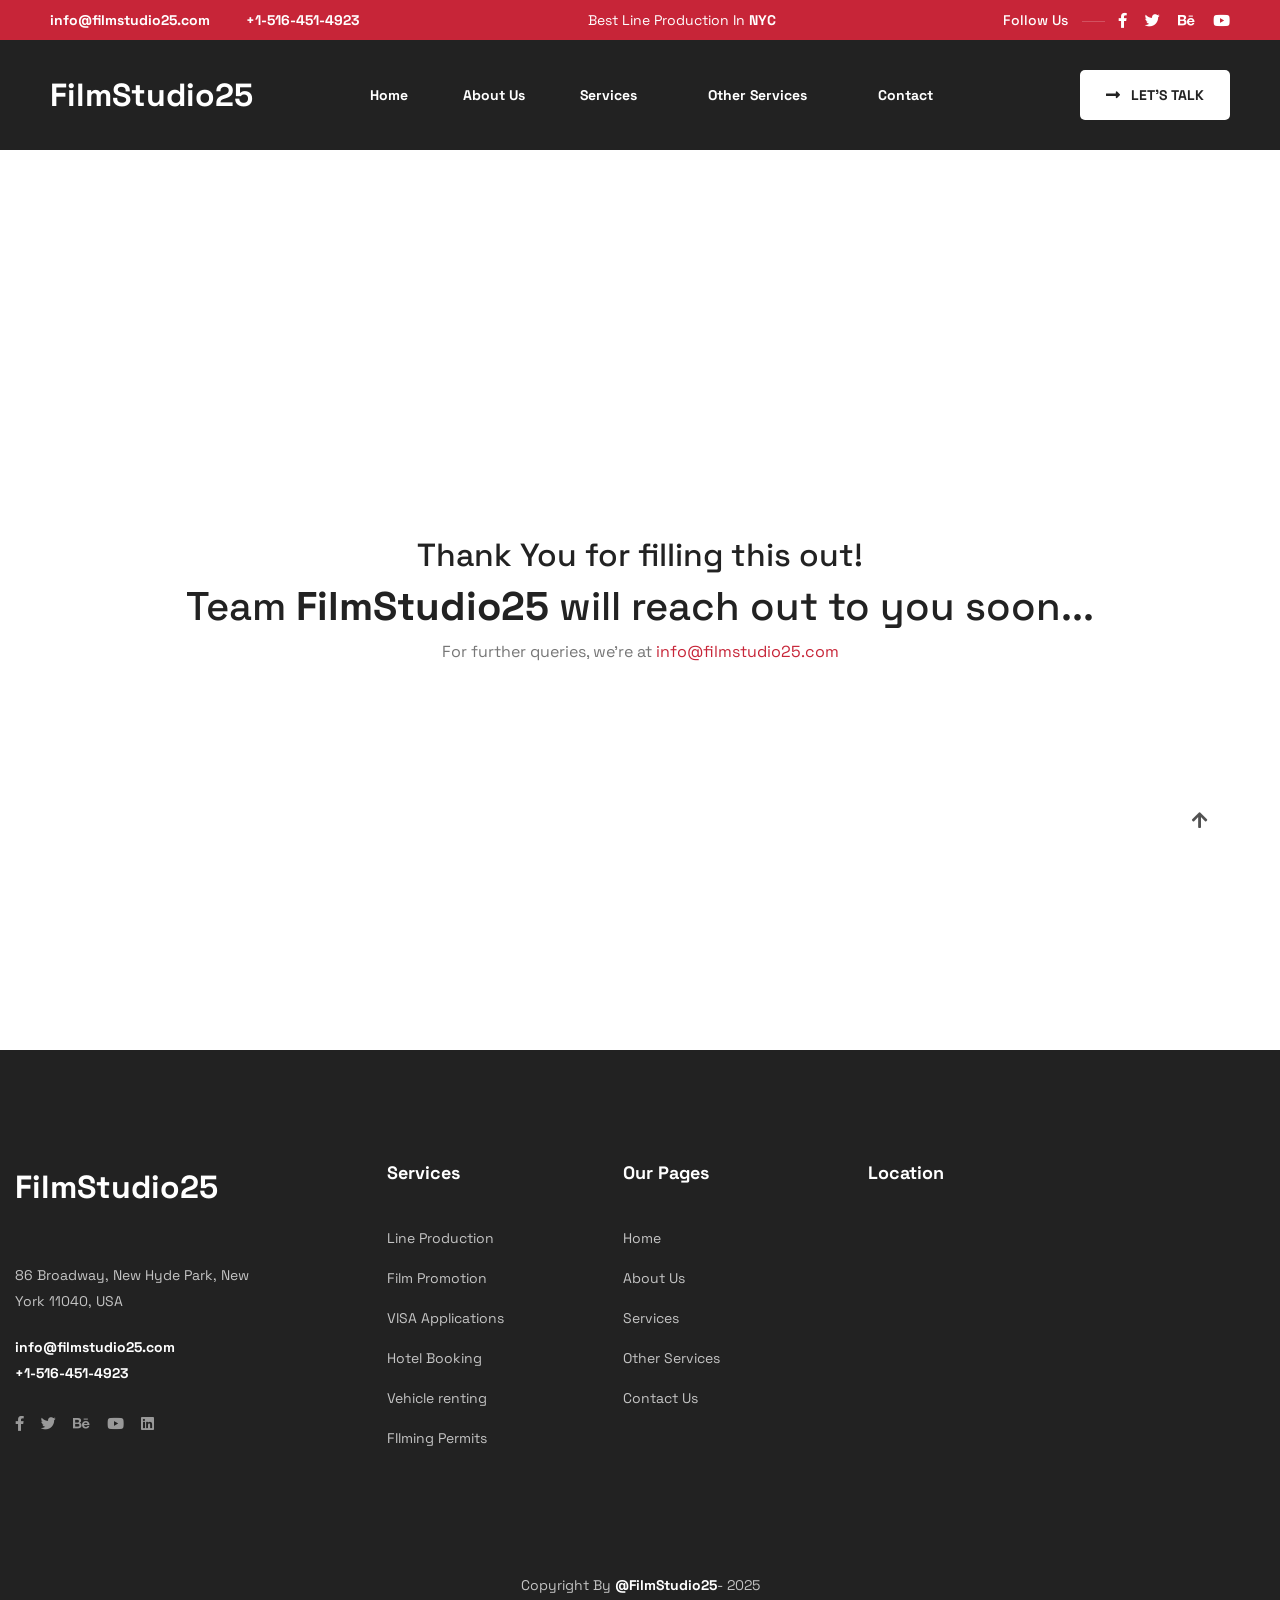
<file: thankyou.html>
<!DOCTYPE html>
<html lang="en">
  <head>
    <meta charset="UTF-8" />
    <meta name="viewport" content="width=device-width, initial-scale=1.0" />
    <title>Thank You | FilmStudio25</title>
    <!-- favicons Icons -->
    <link
      rel="apple-touch-icon"
      sizes="180x180"
      href="assets/images/favicons/apple-touch-icon.png"
    />
    <link
      rel="icon"
      type="image/png"
      sizes="32x32"
      href="assets/images/favicons/favicon-32x32.png"
    />
    <link
      rel="icon"
      type="image/png"
      sizes="16x16"
      href="assets/images/favicons/favicon-16x16.png"
    />
    <link rel="manifest" href="assets/images/favicons/site.webmanifest" />
    <meta name="description" content="FilmStudio25" />

    <!-- fonts -->
    <link rel="preconnect" href="https://fonts.googleapis.com" />

    <link rel="preconnect" href="https://fonts.gstatic.com" crossorigin />

    <link
      href="https://fonts.googleapis.com/css2?family=Space+Grotesk:wght@300;400;500;600;700&display=swap"
      rel="stylesheet"
    />

    <link
      href="https://fonts.googleapis.com/css2?family=Playfair+Display:ital,wght@0,400;0,500;0,600;0,700;0,800;0,900;1,400;1,500;1,600;1,700;1,800;1,900&display=swap"
      rel="stylesheet"
    />

    <link
      rel="stylesheet"
      href="assets/vendors/bootstrap/css/bootstrap.min.css"
    />
    <link rel="stylesheet" href="assets/vendors/animate/animate.min.css" />
    <link rel="stylesheet" href="assets/vendors/animate/custom-animate.css" />
    <link rel="stylesheet" href="assets/vendors/fontawesome/css/all.min.css" />
    <link rel="stylesheet" href="assets/vendors/jarallax/jarallax.css" />
    <link
      rel="stylesheet"
      href="assets/vendors/jquery-magnific-popup/jquery.magnific-popup.css"
    />
    <link rel="stylesheet" href="assets/vendors/odometer/odometer.min.css" />
    <link rel="stylesheet" href="assets/vendors/swiper/swiper.min.css" />
    <link rel="stylesheet" href="assets/vendors/eston-icons/style.css" />
    <link
      rel="stylesheet"
      href="assets/vendors/owl-carousel/owl.carousel.min.css"
    />
    <link
      rel="stylesheet"
      href="assets/vendors/owl-carousel/owl.theme.default.min.css"
    />
    <link
      rel="stylesheet"
      href="assets/vendors/bootstrap-select/css/bootstrap-select.min.css"
    />
    <link rel="stylesheet" href="assets/vendors/jquery-ui/jquery-ui.css" />

    <!-- template styles -->
    <link rel="stylesheet" href="assets/css/eston.css" />
    <link rel="stylesheet" href="assets/css/eston-responsive.css" />
  </head>

  <body>
    <div class="preloader">
      <div class="preloader__image"></div>
    </div>
    <!-- /.preloader -->

    <div class="page-wrapper">
      <!-- navbar start  -->
      <header class="main-header-three">
        <div class="main-header-three__top">
          <div class="main-header-three__top-inner">
            <ul class="list-unstyled main-header-three__contact-info">
              <li>
                <a href="mailto:info@filmstudio25.com">info@filmstudio25.com</a>
              </li>
              <li><a href="tel:+15164514923">+1-516-451-4923</a></li>
            </ul>
            <p class="main-header-three__top-text">
              Best Line Production In <span>NYC</span>
            </p>
            <div class="main-header-three__social-box">
              <h4 class="main-header-three__social-title">Follow Us</h4>
              <div class="main-header-three__social">
                <a href="#"><i class="fab fa-facebook-f"></i></a>
                <a href="#"><i class="fab fa-twitter"></i></a>
                <a href="#"><i class="fab fa-behance"></i></a>
                <a href="#"><i class="fab fa-youtube"></i></a>
              </div>
            </div>
          </div>
        </div>
        <nav class="main-menu main-menu-three">
          <div class="main-menu-three__wrapper">
            <div class="main-menu-three__wrapper-inner">
              <div class="main-menu-three__logo">
                <a href="index.html"
                  ><h2 style="color: white; font-weight: 900">
                    FilmStudio25
                  </h2></a
                >
              </div>
              <div class="main-menu-three__main-menu-box">
                <a href="#" class="mobile-nav__toggler"
                  ><i class="fa fa-bars"></i
                ></a>
                <ul class="main-menu__list">
                  <li>
                    <a href="index.html">Home </a>
                  </li>
                  <li class="">
                    <a href="about.html">About Us</a>
                  </li>

                  <li class="dropdown">
                    <a href="services.html">Services</a>
                    <ul>
                      <li>
                        <a href="services.html#line-production"
                          >Line Production</a
                        >
                      </li>
                      <li>
                        <a href="services.html#film-promotion"
                          >Film Promotion</a
                        >
                      </li>
                    </ul>
                  </li>
                  <li class="dropdown">
                    <a href="other-services.html">Other Services</a>
                    <ul>
                      <li>
                        <a href="other-services.html#visa"
                          >VISA Applications for Foreign crew</a
                        >
                      </li>
                      <li>
                        <a href="other-services.html#hotel"
                          >Hotel Bookings & Catering</a
                        >
                      </li>
                      <li>
                        <a href="other-services.html#local-tourism"
                          >Local Tourism during break</a
                        >
                      </li>
                      <li>
                        <a href="other-services.html#vehicle-renting"
                          >Vehicle renting</a
                        >
                      </li>
                      <li>
                        <a href="other-services.html#filming-permit"
                          >Filming permit all across USA and Other European
                          countries</a
                        >
                      </li>
                      <li>
                        <a href="other-services.html#compliance"
                          >Compliance and Regulation</a
                        >
                      </li>
                      <li>
                        <a href="other-services.html#backoffice-support"
                          >Backoffice Support</a
                        >
                      </li>
                    </ul>
                  </li>
                  <li>
                    <a href="contact.html">Contact</a>
                  </li>
                </ul>
              </div>
              <div class="main-menu-three__right">
                <div class="main-menu-three__btn-box">
                  <a href="contact.html" class="main-menu-three__btn thm-btn">
                    <span class="fas fa-long-arrow-alt-right"></span>
                    let’s Talk</a
                  >
                </div>
              </div>
            </div>
          </div>
        </nav>
      </header>
      <!-- navbar ends  -->

      <div class="stricky-header stricked-menu main-menu main-menu-three">
        <div class="sticky-header__content"></div>
        <!-- /.sticky-header__content -->
      </div>
      <!-- /.stricky-header -->

      <section class="thankyou-section">
        <div class="centered-div">
          <h2>Thank You for filling this out!</h2>
          <h1 class="pt-2">
            Team <b>FilmStudio25</b> will reach out to you soon...
          </h1>
          <p class="pt-2">
            For further queries, we're at
            <a href="mailto:info@filmstudio25.com">info@filmstudio25.com</a>
          </p>
        </div>
      </section>

      <!-- Site footer started  -->
      <footer class="site-footer">
        <div class="container">
          <div class="site-footer__top">
            <div class="row">
              <div
                class="col-xl-3 col-lg-6 col-md-6 wow fadeInUp"
                data-wow-delay="100ms"
              >
                <div class="footer-widget__column footer-widget__about">
                  <div class="footer-widget__logo">
                    <a href="index.html">
                      <!-- <svg
                        id="logo-78"
                        width="100%"
                        height="100%"
                        viewBox="0 0 175 40"
                        fill="none"
                        xmlns="http://www.w3.org/2000/svg"
                      >
                        <path
                          class="ccustom"
                          d="M170.394 7.66415L174.568 11.8668C174.714 11.9829 174.822 12.1396 174.878 12.3171C174.963 13.3515 174.18 13.4081 173.38 13.4659C173.034 13.4909 172.685 13.5162 172.402 13.621C170.998 14.0009 169.746 14.8033 168.815 15.9193C167.883 17.0353 167.318 18.4109 167.195 19.8593C167.105 20.0266 166.969 20.1643 166.802 20.2558C166.636 20.3474 166.447 20.3888 166.257 20.3753C166.037 20.3558 165.831 20.2595 165.675 20.1032L164.305 18.7238C164.315 18.8182 164.315 18.9117 164.315 18.9869V19.8968C164.315 19.9543 164.317 20.0097 164.31 20.065C164.301 20.127 164.28 20.1888 164.231 20.2532V20.3377C164.231 20.3808 164.236 20.4209 164.241 20.4616C164.251 20.5449 164.262 20.6307 164.231 20.7505C164.201 20.8622 164.198 20.9925 164.194 21.1088C164.193 21.1779 164.191 21.2421 164.184 21.2945C164.174 21.3672 164.174 21.4448 164.168 21.5223C164.162 21.5949 164.15 21.6674 164.118 21.7354C164.074 21.8306 164.059 21.9215 164.055 22.0139C164.052 22.0581 164.052 22.1026 164.052 22.1482L163.996 22.439L161.867 32.5891L161.698 33.3489L161.632 34.4559L160.694 39.2495L160.544 40H84.6248L84.2589 39.6341L84.1932 39.9531H76.0694L71.5478 35.4034L71.9793 33.3489H69.4277L67.8424 31.7448C65.8749 33.1775 63.4934 33.9285 61.06 33.8837C58.4442 33.9866 55.8941 33.0488 53.9681 31.2758L51.5009 28.7899L50.9662 31.2851C50.9006 31.6416 50.8161 31.9794 50.7223 32.3077L50.6379 32.6173L50.4972 33.0675C50.4856 33.1066 50.4699 33.1444 50.4503 33.1801C50.3106 33.5937 50.1446 33.9979 49.9531 34.3902C49.9581 34.4054 49.9581 34.4219 49.9531 34.4371C49.9285 34.4891 49.9003 34.5392 49.8686 34.5872C49.727 34.8675 49.5705 35.1399 49.3996 35.4034C49.3679 35.4513 49.3397 35.5015 49.3152 35.5535L49.212 35.666C48.9827 35.9949 48.732 36.3082 48.4615 36.6041C48.3873 36.6783 48.3131 36.748 48.2377 36.8164C48.1607 36.8864 48.0825 36.9551 48.0018 37.0262L47.7955 37.2232C47.6654 37.3313 47.5323 37.4356 47.3964 37.5361C47.2843 37.619 47.1703 37.6992 47.0544 37.7767C45.1211 38.9222 42.891 39.4674 40.6473 39.3433C37.5516 39.3433 35.075 38.4427 33.5084 36.8668L29.0994 32.4296C27.3383 33.4262 25.3442 33.9377 23.3208 33.9118C20.7129 33.9925 18.1782 33.042 16.2664 31.2664L13.7993 28.7805L13.0019 32.6173L12.8424 33.3771H4.54036L0 28.7992L0.234521 27.6923L5.22515 3.72418L5.37521 2.97372H13.7054L13.9212 3.18013V2.97372H70.0469L70.2533 3.18013V2.97372H78.3771L82.9174 7.55158L82.6923 8.64913L82.4484 9.8499H84.7842L85.1501 10.2158C86.1779 9.61344 87.3453 9.29005 88.5366 9.27769C89.4126 9.26039 90.2825 9.42678 91.0903 9.76608C91.8982 10.1054 92.626 10.61 93.227 11.2476L93.105 11.1069L95.3095 13.3302C96.651 10.8068 99.6622 9.27769 103.752 9.27769C106.923 9.27769 109.259 10.0844 110.675 11.5478L112.27 13.152L112.805 10.5722L112.964 9.82173H121.097L123.424 12.1576L123.752 10.5816L123.912 9.83112H139.916L140.347 10.2627C141.431 9.62306 142.672 9.29818 143.931 9.32458C144.688 9.29503 145.442 9.43365 146.14 9.73047C146.837 10.0273 147.46 10.475 147.964 11.0413C147.938 11.0118 147.913 10.9823 147.888 10.9533C147.843 10.8995 147.798 10.847 147.75 10.7984L148.565 11.6135C149.275 10.8782 150.129 10.2959 151.072 9.90235C152.016 9.50877 153.03 9.3121 154.052 9.32458C154.595 9.2912 155.137 9.3374 155.663 9.46033L154.775 8.56473C154.654 8.43528 154.572 8.27421 154.539 8.10021C154.506 7.92621 154.523 7.74631 154.587 7.58147C154.652 7.41657 154.762 7.27343 154.905 7.16854C155.048 7.06365 155.217 7.00129 155.394 6.98875H156.107C156.299 6.97043 156.49 6.94226 156.679 6.9043C157.676 6.69474 158.614 6.26624 159.425 5.6497C160.237 5.03323 160.901 4.24418 161.37 3.33959C161.411 3.26962 161.448 3.19765 161.482 3.12384V3.07695C161.805 2.38215 162.001 1.63581 162.064 0.872416C162.08 0.635203 162.187 0.413106 162.361 0.251186C162.535 0.0892079 162.764 -0.00056984 163.002 2.72188e-06H163.077C163.219 0.0135152 163.357 0.0594347 163.479 0.134211C163.601 0.209045 163.704 0.310732 163.781 0.431543C164.456 1.08821 168.208 4.90617 168.208 4.90617C168.521 5.24238 168.498 5.67885 168.474 6.12046C168.459 6.39352 168.444 6.66858 168.508 6.92308C168.679 6.95371 168.852 6.9769 169.024 6.99259C169.19 7.00753 169.356 7.01566 169.522 7.01687C169.716 7.02093 169.905 7.0854 170.061 7.2014C170.217 7.31735 170.334 7.4791 170.394 7.66415Z"
                          fill="black"
                        ></path>
                        <path
                          d="M42.9361 10.7505H48.8648L45.544 26.5009C44.9343 29.484 43.771 31.1914 42.0074 32.4015C40.2236 33.4366 38.1753 33.9258 36.1163 33.8086C32.1951 33.8086 28.4333 32.167 28.0581 28.1801H34.0243C34.2119 29.1182 35.075 29.6529 36.3883 29.6529C38.1613 29.6529 38.9774 28.5835 39.3433 26.9043L39.6997 25.1688H39.5684C39.0449 25.7443 38.4099 26.2073 37.702 26.5298C36.994 26.8523 36.228 27.0276 35.4502 27.045C31.9981 27.045 29.2588 24.2964 29.3151 20.272C29.3902 15.5816 32.4483 10.2533 37.5797 10.2533C38.5521 10.1878 39.5229 10.4021 40.3774 10.8709C41.2319 11.3396 41.9342 12.0433 42.4014 12.8987H42.5046L42.9361 10.7505ZM37.8423 22.6454C40.1219 22.6454 41.3883 20.0188 41.4258 17.758C41.4258 16.2477 40.8348 14.6998 39.09 14.6998C36.7072 14.6998 35.4971 17.3546 35.4596 19.6341C35.4596 21.1726 36.0506 22.6454 37.7954 22.6454M104.4 23.152C104.4 24.1557 103.536 24.5591 102.401 24.5591C100.525 24.5591 99.8967 23.621 99.8873 22.3077H93.9868C93.8836 27.2045 98.2551 28.4146 102.139 28.4146C107.101 28.4146 110.319 26.2664 110.385 21.9794C110.385 18.5553 107.467 17.5141 104.597 16.848C102.392 16.3415 101.426 15.9756 101.435 15.1407C101.445 14.3058 102.43 13.9681 103.396 13.9681C104.606 13.9681 105.431 14.3996 105.516 15.5066H111.248C111.182 11.4165 107.495 10.2158 103.743 10.2158C99.1838 10.2158 95.6284 12.2889 95.5721 16.2101C95.5721 19.2964 97.6547 20.4315 100.797 21.2383C102.814 21.773 104.418 21.9418 104.4 23.152ZM148.236 13.2927H148.133C147.878 12.3689 147.314 11.5602 146.536 11.0005C145.758 10.4409 144.812 10.164 143.855 10.2158C141.304 10.2158 139.747 11.4822 138.274 13.3959H138.171L138.715 10.7505H132.748L129.174 27.8424H135.413L137.289 18.621C137.72 16.6135 138.743 15.2064 140.291 15.2064C141.839 15.2064 142.045 16.4446 141.726 17.955L139.662 27.8424H145.9L147.777 18.621C148.208 16.4822 149.231 15.2064 150.778 15.2064C152.326 15.2064 152.533 16.379 152.214 17.955L150.15 27.8424H156.388L158.621 17.6829C159.559 13.3959 158.124 10.1782 154.006 10.1782C152.86 10.1735 151.732 10.4561 150.724 11.0002C149.716 11.5443 148.861 12.3325 148.236 13.2927ZM1.14441 27.8424H7.58906L12.5703 3.8743H6.13503L1.14441 27.8424ZM20.544 10.2439C24.8967 10.2439 29.0525 12.6266 28.9868 18.0206C28.9305 23.9212 24.9155 28.3396 18.7804 28.3396C14.559 28.3396 10.3377 25.9944 10.4127 20.6285C10.5159 14.8687 14.4746 10.2439 20.544 10.2439ZM18.9587 24.1557C21.7073 24.1557 22.711 20.1688 22.711 17.8236C22.711 16.1445 22.1951 14.5028 20.3845 14.5028C17.6641 14.5028 16.7354 18.7242 16.7354 20.9006C16.7354 22.6454 17.2232 24.1557 18.9962 24.1557M14.7185 3.8743L13.7804 8.66792H67.8986L68.8367 3.8743H14.7185ZM58.2457 10.2439C62.5984 10.2439 66.7541 12.6266 66.6885 18.0206C66.6322 23.9212 62.6078 28.3396 56.4727 28.3396C52.2513 28.3396 48.0299 25.9944 48.1144 20.6285C48.2457 14.8687 52.2044 10.2439 58.2457 10.2439ZM56.6885 24.1557C59.4371 24.1557 60.4408 20.1688 60.4408 17.8236C60.4408 16.1445 59.9155 14.5028 58.105 14.5028C55.3939 14.5028 54.4558 18.7242 54.4558 20.9006C54.4558 22.6454 54.9436 24.1557 56.726 24.1557M71.0506 3.8743L70.1125 8.66792H76.3414L77.2795 3.8743H71.0506ZM66.06 27.8424H72.2982L75.8723 10.7505H69.5965L66.06 27.8424ZM85.9661 28.4146C84.9733 28.4851 83.9804 28.2776 83.0988 27.8153C82.2173 27.353 81.482 26.6542 80.9755 25.7974H80.8723L78.9962 34.4465H72.6828L77.7485 10.7505H83.6772L83.2082 13.03C83.8273 12.188 84.6293 11.4973 85.5538 11.0098C86.4783 10.5224 87.5013 10.2509 88.5459 10.2158C92.2982 10.2158 94.5027 13.4334 94.4371 17.6173C94.3526 22.8799 91.6228 28.4146 85.9286 28.4146H85.9661ZM85.7222 15.0563C83.3114 15.0563 81.8292 18.1426 81.7917 20.516C81.7917 22.167 82.3733 24.0056 84.3526 24.0056C86.9324 24.0056 87.9924 20.591 88.0205 18.3114C88.0205 16.7636 87.5703 15.0563 85.7222 15.0563ZM121.792 25.1501H121.895L121.351 27.8612H127.279L130.854 10.7692H124.625L122.636 20.3189C122.233 22.2983 121.013 23.3396 119.475 23.3396C117.936 23.3396 117.598 21.8949 117.908 20.3846L119.925 10.7692H113.696L111.491 21.3227C110.553 25.9193 112.692 28.3959 116.276 28.3959C117.401 28.3849 118.504 28.0774 119.472 27.5042C120.44 26.931 121.241 26.1125 121.792 25.1313V25.1501ZM155.253 34.531L156.191 29.7373H82.2138L81.2757 34.531H155.253Z"
                          fill="white"
                        ></path>
                        <path
                          d="M161.96 15.4409C161.899 15.4362 161.839 15.4193 161.784 15.3912C161.728 15.3632 161.679 15.3245 161.639 15.2774C161.599 15.2303 161.569 15.1758 161.55 15.1169C161.531 15.058 161.524 14.996 161.529 14.9343C161.607 14.0989 161.508 13.2563 161.238 12.4619C160.968 11.6675 160.533 10.939 159.961 10.3244C159.39 9.70976 158.695 9.22274 157.923 8.89524C157.15 8.56775 156.317 8.40717 155.478 8.42403C155.354 8.42403 155.235 8.37462 155.147 8.28665C155.059 8.19869 155.009 8.07938 155.009 7.95498C155.009 7.83058 155.059 7.71129 155.147 7.62333C155.235 7.53536 155.354 7.48594 155.478 7.48594C155.703 7.50048 155.929 7.50048 156.154 7.48594C157.82 7.30843 159.372 6.55564 160.543 5.35711C161.715 4.15858 162.431 2.58928 162.57 0.919337C162.58 0.801554 162.633 0.691688 162.72 0.611685C162.807 0.531683 162.921 0.487447 163.039 0.487826C163.101 0.492561 163.161 0.509449 163.216 0.53751C163.271 0.565571 163.32 0.604254 163.36 0.651335C163.401 0.698417 163.431 0.752963 163.45 0.811839C163.469 0.870715 163.476 0.932751 163.471 0.994386C163.393 1.82905 163.492 2.6708 163.761 3.46458C164.031 4.25835 164.465 4.98628 165.035 5.60078C165.606 6.21527 166.299 6.70249 167.07 7.03058C167.842 7.35867 168.674 7.52023 169.512 7.5047C169.636 7.5047 169.756 7.55413 169.844 7.64209C169.932 7.73005 169.981 7.84935 169.981 7.97375C169.981 8.09815 169.932 8.21746 169.844 8.30542C169.756 8.39338 169.636 8.44279 169.512 8.44279C167.73 8.47223 166.021 9.15877 164.714 10.3707C163.407 11.5826 162.593 13.2345 162.43 15.0094C162.42 15.1272 162.367 15.2371 162.28 15.3171C162.193 15.3971 162.079 15.4413 161.96 15.4409Z"
                          fill="white"
                        ></path>
                      </svg> -->
                      <!-- <img
                        src="assets/images/resources/footer-logo.png"
                        alt=""
                    /> -->
                      <h2 style="color: white; font-weight: 900">
                        FilmStudio25
                      </h2>
                    </a>
                  </div>
                  <p class="footer-widget__about-text">
                    86 Broadway, New Hyde Park, New York 11040, USA
                  </p>
                  <div class="footer-widget__contact">
                    <p>
                      <a href="mailto:info@filmstudio25.com"
                        >info@filmstudio25.com</a
                      >
                    </p>
                    <p><a href="tel:+15164514923">+1-516-451-4923</a></p>
                  </div>
                  <div class="site-footer__social">
                    <a href="#"><i class="fab fa-facebook-f"></i></a>
                    <a href="#"><i class="fab fa-twitter"></i></a>
                    <a href="#"><i class="fab fa-behance"></i></a>
                    <a href="#"><i class="fab fa-youtube"></i></a>
                    <a href="#"><i class="fab fa-linkedin"></i></a>
                  </div>
                </div>
              </div>
              <div
                class="col-xl-2 col-lg-6 col-md-6 wow fadeInUp"
                data-wow-delay="200ms"
              >
                <div class="footer-widget__column footer-widget__services">
                  <div class="footer-widget__title-box">
                    <h3 class="footer-widget__title">Services</h3>
                  </div>
                  <ul class="footer-widget__services-list list-unstyled">
                    <li>
                      <a href="services.html#line-production"
                        >Line Production</a
                      >
                    </li>
                    <li>
                      <a href="services.html#film-promotion">Film Promotion</a>
                    </li>
                    <li>
                      <a href="other-services.html#visa">VISA Applications</a>
                    </li>
                    <li>
                      <a href="other-services.html#hotel">Hotel Booking</a>
                    </li>
                    <li>
                      <a href="other-services.html#vehicle-renting"
                        >Vehicle renting</a
                      >
                    </li>
                    <li>
                      <a href="other-services.html#filming-permit"
                        >FIlming Permits</a
                      >
                    </li>
                  </ul>
                </div>
              </div>
              <div
                class="col-xl-3 col-lg-6 col-md-6 wow fadeInUp"
                data-wow-delay="300ms"
              >
                <div class="footer-widget__column footer-widget__pages">
                  <div class="footer-widget__title-box">
                    <h3 class="footer-widget__title">Our Pages</h3>
                  </div>
                  <ul class="footer-widget__pages-list list-unstyled">
                    <li><a href="index.html">Home</a></li>
                    <li><a href="about.html">About Us</a></li>
                    <li><a href="services.html">Services</a></li>
                    <li><a href="other-services.html">Other Services</a></li>
                    <li><a href="contact.html">Contact Us</a></li>
                  </ul>
                </div>
              </div>
              <div
                class="col-xl-4 col-lg-6 col-md-6 wow fadeInUp"
                data-wow-delay="400ms"
              >
                <div class="footer-widget__column footer-widget__gallery">
                  <div class="footer-widget__title-box">
                    <h3 class="footer-widget__title">Location</h3>
                  </div>
                  <iframe
                    src="https://www.google.com/maps/embed?pb=!1m18!1m12!1m3!1d3023.1386963377686!2d-73.6646517891199!3d40.73697353596825!2m3!1f0!2f0!3f0!3m2!1i1024!2i768!4f13.1!3m3!1m2!1s0x89c262b1b18804f9%3A0x157f63c51e8be35!2s86%20Broadway%2C%20New%20Hyde%20Park%2C%20NY%2011040%2C%20USA!5e0!3m2!1sen!2sin!4v1740638156183!5m2!1sen!2sin"
                    width="300"
                    height="200"
                    style="border: 0"
                    allowfullscreen=""
                    loading="lazy"
                    referrerpolicy="no-referrer-when-downgrade"
                  ></iframe>
                </div>
              </div>
            </div>
          </div>
          <div class="site-footer__bottom">
            <div class="site-footer__bottom-inner">
              <p class="site-footer__bottom-text">
                Copyright By <a href="#">@FilmStudio25</a>- 2025
              </p>
            </div>
          </div>
        </div>
      </footer>
      <!--Site Footer End-->
    </div>
    <!-- /.page-wrapper -->

    <div class="mobile-nav__wrapper">
      <div class="mobile-nav__overlay mobile-nav__toggler"></div>
      <!-- /.mobile-nav__overlay -->
      <div class="mobile-nav__content">
        <span class="mobile-nav__close mobile-nav__toggler"
          ><i class="fa fa-times"></i
        ></span>

        <div class="logo-box">
          <a href="index.html" aria-label="logo image">
            <h2 style="color: white; font-weight: 900">FilmStudio25</h2>
          </a>
        </div>
        <!-- /.logo-box -->
        <div class="mobile-nav__container"></div>
        <!-- /.mobile-nav__container -->

        <ul class="mobile-nav__contact list-unstyled">
          <li>
            <i class="fa fa-envelope"></i>
            <a href="mailto:info@filmstudio25.com">info@filmstudio25.com</a>
          </li>
          <li>
            <i class="fa fa-phone-alt"></i>
            <a href="tel:+15164514923">+1-516-451-4923</a>
          </li>
        </ul>
        <!-- /.mobile-nav__contact -->
        <div class="mobile-nav__top">
          <div class="mobile-nav__social">
            <a href="#" class="fab fa-twitter"></a>
            <a href="#" class="fab fa-facebook-square"></a>
            <a href="#" class="fab fa-pinterest-p"></a>
            <a href="#" class="fab fa-instagram"></a>
          </div>
          <!-- /.mobile-nav__social -->
        </div>
        <!-- /.mobile-nav__top -->
      </div>
      <!-- /.mobile-nav__content -->
    </div>
    <!-- /.mobile-nav__wrapper -->

    <div class="search-popup">
      <div class="search-popup__overlay search-toggler"></div>
      <!-- /.search-popup__overlay -->
      <div class="search-popup__content">
        <form action="#">
          <label for="search" class="sr-only">search here</label
          ><!-- /.sr-only -->
          <input type="text" id="search" placeholder="Search Here..." />
          <button type="submit" aria-label="search submit" class="thm-btn">
            <i class="fas fa-search"></i>
          </button>
        </form>
      </div>
      <!-- /.search-popup__content -->
    </div>
    <!-- /.search-popup -->

    <a href="#" data-target="html" class="scroll-to-target scroll-to-top"
      ><i class="fas fa-arrow-up"></i
    ></a>

    <script src="assets/vendors/jquery/jquery-3.6.0.min.js"></script>
    <script src="assets/vendors/hover-animated/imagesloaded.pkgd.min.js"></script>
    <script src="assets/vendors/bootstrap/js/bootstrap.bundle.min.js"></script>
    <script src="assets/vendors/jarallax/jarallax.min.js"></script>
    <script src="assets/vendors/jquery-ajaxchimp/jquery.ajaxchimp.min.js"></script>
    <script src="assets/vendors/jquery-appear/jquery.appear.min.js"></script>
    <script src="assets/vendors/jquery-circle-progress/jquery.circle-progress.min.js"></script>
    <script src="assets/vendors/jquery-magnific-popup/jquery.magnific-popup.min.js"></script>
    <script src="assets/vendors/jquery-validate/jquery.validate.min.js"></script>
    <script src="assets/vendors/odometer/odometer.min.js"></script>
    <script src="assets/vendors/swiper/swiper.min.js"></script>
    <script src="assets/vendors/wnumb/wNumb.min.js"></script>
    <script src="assets/vendors/wow/wow.js"></script>
    <script src="assets/vendors/isotope/isotope.js"></script>
    <script src="assets/vendors/owl-carousel/owl.carousel.min.js"></script>
    <script src="assets/vendors/bootstrap-select/js/bootstrap-select.min.js"></script>
    <script src="assets/vendors/jquery-ui/jquery-ui.js"></script>
    <script src="assets/vendors/jquery.circle-type/jquery.circleType.js"></script>
    <script src="assets/vendors/jquery.circle-type/jquery.lettering.min.js"></script>
    <script src="assets/vendors/sidebar-content/jquery-sidebar-content.js"></script>
    <script src="assets/vendors/marquee/marquee.min.js"></script>
    <script src="assets/vendors/hover-animated/charming.min.js"></script>
    <script src="assets/vendors/hover-animated/demo.js"></script>
    <script src="assets/vendors/hover-animated/tweenMax.min.js"></script>

    <!-- template js -->
    <script src="assets/js/eston.js"></script>
  </body>
</html>
</file>
<file: assets/vendors/jarallax/jarallax.css>
.jarallax {
    position: relative;
    z-index: 0;
}
.jarallax > .jarallax-img {
    position: absolute;
    object-fit: cover;
    /* support for plugin https://github.com/bfred-it/object-fit-images */
    font-family: 'object-fit: cover;';
    top: 0;
    left: 0;
    width: 100%;
    height: 100%;
    z-index: -1;
}
</file>
<file: assets/vendors/eston-icons/style.css>
@font-face {
  font-family: 'icomoon';
  src: url('fonts/icomoon.eot?orkqwr');
  src: url('fonts/icomoon.eot?orkqwr#iefix') format('embedded-opentype'),
    url('fonts/icomoon.ttf?orkqwr') format('truetype'),
    url('fonts/icomoon.woff?orkqwr') format('woff'),
    url('fonts/icomoon.svg?orkqwr#icomoon') format('svg');
  font-weight: normal;
  font-style: normal;
  font-display: block;
}

[class^="icon-"],
[class*=" icon-"] {
  /* use !important to prevent issues with browser extensions that change fonts */
  font-family: 'icomoon' !important;
  speak: never;
  font-style: normal;
  font-weight: normal;
  font-variant: normal;
  text-transform: none;
  line-height: 1;

  /* Better Font Rendering =========== */
  -webkit-font-smoothing: antialiased;
  -moz-osx-font-smoothing: grayscale;
}







.icon-plus:before {
  content: "\e900";
}

.icon-minus:before {
  content: "\e901";
}

.icon-up:before {
  content: "\e902";
}

.icon-facebook:before {
  content: "\e903";
}

.icon-twitter:before {
  content: "\e904";
}

.icon-whatsapp:before {
  content: "\e905";
}

.icon-telegram:before {
  content: "\e906";
}

.icon-linkedin:before {
  content: "\e907";
}

.icon-old-video-camera:before {
  content: "\e908";
}

.icon-spotlight:before {
  content: "\e909";
}

.icon-led-tv:before {
  content: "\e90a";
}

.icon-musical-note:before {
  content: "\e90b";
}

.icon-movie-reel:before {
  content: "\e90c";
}

.icon-cinema-camera:before {
  content: "\e90d";
}

.icon-clapperboard:before {
  content: "\e90e";
}

.icon-cinema:before {
  content: "\e90f";
}

.icon-television:before {
  content: "\e910";
}

.icon-microphone:before {
  content: "\e911";
}

.icon-megaphone:before {
  content: "\e912";
}

.icon-video-player:before {
  content: "\e913";
}

.icon-right-quote:before {
  content: "\e914";
}

.icon-quotation:before {
  content: "\e915";
}

.icon-video-camera:before {
  content: "\e916";
}

.icon-3d-glasses:before {
  content: "\e917";
}

.icon-theater:before {
  content: "\e918";
}

.icon-spotlight-1:before {
  content: "\e919";
}

.icon-theater-1:before {
  content: "\e91a";
}

.icon-film-roll:before {
  content: "\e91b";
}

.icon-movie-director:before {
  content: "\e91c";
}

.icon-red-carpet:before {
  content: "\e91d";
}

.icon-dots-menu:before {
  content: "\e91e";
}

.icon-star:before {
  content: "\e91f";
}

.icon-star-1:before {
  content: "\e920";
}

.icon-search-interface-symbol:before {
  content: "\e921";
}

.icon-user:before {
  content: "\e922";
}

.icon-open-mail:before {
  content: "\e923";
}

.icon-phone-call:before {
  content: "\e924";
}

.icon-pen:before {
  content: "\e925";
}

.icon-check:before {
  content: "\e926";
}

.icon-tracking:before {
  content: "\e927";
}

.icon-call:before {
  content: "\e928";
}

.icon-open:before {
  content: "\e929";
}

.icon-calendar:before {
  content: "\e92a";
}

.icon-like:before {
  content: "\e92b";
}

.icon-dislike:before {
  content: "\e92c";
}

.icon-share:before {
  content: "\e92d";
}

.icon-reply:before {
  content: "\e92e";
}
</file>
<file: assets/css/eston.css>
/*--------------------------------------------------------------
>>> TABLE OF CONTENTS:
----------------------------------------------------------------
# Utility
# Cards
# Common
# Form
# Navigations
# Animations
# Mobile Nav
# Search Popup
# Page Header
# Google Map
# Client Carousel
--------------------------------------------------------------*/

/*--------------------------------------------------------------
# Common
--------------------------------------------------------------*/
:root {
  --eston-font: "Space Grotesk", sans-serif;
  --eston-font-two: "Playfair Display", serif;
  --eston-gray: #777777;
  --eston-gray-rgb: 119, 119, 119;
  --eston-white: #ffffff;
  --eston-white-rgb: 255, 255, 255;
  --eston-base: #c72538;
  --eston-base-rgb: 199, 37, 56;
  --eston-black: #222222;
  --eston-black-rgb: 34, 34, 34;
  --eston-primary: #f5f5f5;
  --eston-primary-rgb: 245, 245, 245;
}

.row {
  --bs-gutter-x: 30px;
}

.gutter-y-30 {
  --bs-gutter-y: 30px;
}

body {
  font-family: var(--eston-font);
  font-size: 16px;
  line-height: 26px;
  font-weight: 400;
  color: var(--eston-gray);
}

body.locked {
  overflow: hidden;
}

a {
  color: var(--eston-base);
}

a,
a:hover,
a:focus,
a:visited {
  text-decoration: none;
}

::-webkit-input-placeholder {
  color: inherit;
  opacity: 1;
}

:-ms-input-placeholder {
  color: inherit;
  opacity: 1;
}

::-ms-input-placeholder {
  color: inherit;
  opacity: 1;
}

::placeholder {
  color: inherit;
  opacity: 1;
}

h1,
h2,
h3,
h4,
h5,
h6 {
  color: var(--eston-black);
  margin: 0;
  font-family: var(--eston-font);
}

p {
  margin: 0;
}

dl,
ol,
ul {
  margin-top: 0;
  margin-bottom: 0;
}

::-webkit-input-placeholder {
  color: inherit;
  opacity: 1;
}

:-ms-input-placeholder {
  color: inherit;
  opacity: 1;
}

::-ms-input-placeholder {
  color: inherit;
  opacity: 1;
}

::placeholder {
  color: inherit;
  opacity: 1;
}

.page-wrapper {
  position: relative;
  margin: 0 auto;
  width: 100%;
  min-width: 300px;
  overflow: hidden;
}

.container {
  padding-left: 15px;
  padding-right: 15px;
}

.list-unstyled {
  padding-left: 0;
}

@media (min-width: 1200px) {
  .container {
    max-width: 1320px;
  }
}

::-webkit-input-placeholder {
  color: inherit;
  opacity: 1;
}

:-ms-input-placeholder {
  color: inherit;
  opacity: 1;
}

::-ms-input-placeholder {
  color: inherit;
  opacity: 1;
}

::placeholder {
  color: inherit;
  opacity: 1;
}

.section-separator {
  border-color: var(--eston-border);
  border-width: 1px;
  margin-top: 0;
  margin-bottom: 0;
}

#particles-js {
  position: absolute;
  top: 0;
  left: 0;
  right: 0;
  bottom: 0;
  width: 100%;
  height: 100%;
  background-position: 50% 50%;
  opacity: 0.4;
  z-index: -1;
}

.section-title {
  position: relative;
  display: block;
  margin-top: -8px;
  margin-bottom: 47px;
}

.section-title__tagline {
  position: relative;
  display: inline-block;
  font-weight: 400;
  font-size: 14px;
  line-height: 16px;
  color: var(--eston-gray);
  font-family: var(--eston-font-two);
  font-style: italic;
  margin-left: -20px;
}

.section-title__title-box {
  position: relative;
  display: block;
  margin-top: 35px;
}

.section-title__title {
  margin: 0;
  color: var(--eston-black);
  font-weight: 700;
  font-size: 50px;
  line-height: 60px;
  letter-spacing: -0.02em;
}

.section-title__title-box p {
  font-weight: 700;
  font-size: 50px;
  line-height: 60px;
  letter-spacing: -0.02em;
  color: rgba(var(--eston-black-rgb), 0.2);
  position: absolute;
  top: -24px;
  left: -21px;
  z-index: -1;
}

.thm-btn {
  position: relative;
  display: inline-block;
  vertical-align: middle;
  -webkit-appearance: none;
  appearance: none;
  outline: none !important;
  font-weight: 700;
  font-size: 14px;
  color: var(--eston-black);
  padding: 13px 30px 13px;
  text-transform: uppercase;
  background-color: var(--eston-white);
  border: 2px solid #eaeaea;
  -webkit-transition: all 0.5s linear;
  transition: all 0.5s linear;
  overflow: hidden;
  z-index: 1;
  border-radius: 5px;
}

.thm-btn:after {
  position: absolute;
  top: 0;
  left: 0;
  bottom: 0;
  right: -1px;
  background: var(--eston-black);
  content: "";
  transform: scaleX(0.1) rotateX(90deg);
  -webkit-transition: all 0.4s linear;
  -o-transition: all 0.4s linear;
  transition: all 0.4s linear;
  z-index: -1;
}

.thm-btn:hover:after {
  transform: scaleX(1) rotateX(0deg);
  -webkit-transition: all 0.4s linear;
  -o-transition: all 0.4s linear;
  transition: all 0.4s linear;
}

.thm-btn span {
  margin-right: 7px;
  position: relative;
  font-size: 16px;
  top: 1px;
}

.thm-btn:hover {
  color: var(--eston-white);
}

.bootstrap-select .btn-light:not(:disabled):not(.disabled).active,
.bootstrap-select .btn-light:not(:disabled):not(.disabled):active,
.bootstrap-select .show > .btn-light.dropdown-toggle {
  -webkit-box-shadow: none !important;
  box-shadow: none !important;
  outline: none !important;
}

.bootstrap-select > .dropdown-toggle {
  -webkit-box-shadow: none !important;
  box-shadow: none !important;
}

.bootstrap-select .dropdown-toggle:focus,
.bootstrap-select > select.mobile-device:focus + .dropdown-toggle {
  outline: none !important;
}

.bootstrap-select .dropdown-menu {
  border: 0;
  padding-top: 0;
  padding-bottom: 0;
  margin-top: 0;
  z-index: 991;
  border-radius: 0;
}

.bootstrap-select .dropdown-menu > li + li > a {
  border-top: 1px solid rgba(255, 255, 255, 0.2);
}

.bootstrap-select .dropdown-menu > li.selected > a {
  background: var(--eston-base);
  color: var(--eston-white);
}

.bootstrap-select .dropdown-menu > li > a {
  font-size: 16px;
  font-weight: 500;
  padding: 4px 12px;
  color: #ffffff;
  text-transform: uppercase;
  background: var(--eston-black);
  -webkit-transition: all 0.4s ease;
  transition: all 0.4s ease;
}

.bootstrap-select .dropdown-menu > li > a:hover {
  background: var(--eston-base);
  color: var(--eston-white);
  cursor: pointer;
}

.preloader {
  position: fixed;
  background-color: #fff;
  background-position: center center;
  background-repeat: no-repeat;
  top: 0;
  left: 0;
  right: 0;
  bottom: 0;
  z-index: 99999;
  display: -webkit-box;
  display: -ms-flexbox;
  display: flex;
  -webkit-box-pack: center;
  -ms-flex-pack: center;
  justify-content: center;
  -webkit-box-align: center;
  -ms-flex-align: center;
  align-items: center;
  text-align: center;
}

.preloader__image {
  -webkit-animation-fill-mode: both;
  animation-fill-mode: both;
  -webkit-animation-name: flipInY;
  animation-name: flipInY;
  -webkit-animation-duration: 2s;
  animation-duration: 2s;
  -webkit-animation-iteration-count: infinite;
  animation-iteration-count: infinite;
  background-image: url(../images/loader.png);
  background-repeat: no-repeat;
  background-position: center center;
  background-size: 60px auto;
  width: 100%;
  height: 100%;
}

/* scroll to top */
.scroll-to-top {
  display: inline-block;
  width: 60px;
  height: 60px;
  background: var(--eston-white);
  position: fixed;
  bottom: 50px;
  right: 50px;
  z-index: 99;
  text-align: center;
  -webkit-transition: all 0.4s ease;
  transition: all 0.4s ease;
  display: none;
  border-radius: 0;
}

.scroll-to-top i {
  color: var(--eston-black);
  font-size: 18px;
  line-height: 60px;
  -webkit-transition: all 0.4s ease;
  transition: all 0.4s ease;
}

.scroll-to-top:hover {
  background-color: var(--eston-base);
}

.scroll-to-top:hover i {
  color: var(--eston-white);
}

/** xs sidebar **/
.xs-sidebar-group .xs-overlay {
  left: 0%;
  top: 0;
  position: fixed;
  height: 100%;
  opacity: 0;
  width: 100%;
  visibility: hidden;
  -webkit-transition: all 0.4s ease-in 0.8s;
  -o-transition: all 0.4s ease-in 0.8s;
  transition: all 0.4s ease-in 0.8s;
  cursor: url(../images/icon/cross-out.png), pointer;
  z-index: 999;
}

.xs-sidebar-group.isActive .xs-overlay {
  opacity: 0.8;
  visibility: visible;
  -webkit-transition: all 0.8s ease-out 0s;
  -o-transition: all 0.8s ease-out 0s;
  transition: all 0.8s ease-out 0s;
  right: 100%;
}

.xs-sidebar-group .widget-heading {
  position: absolute;
  top: 0;
  right: 0;
  padding: 25px;
}

.xs-sidebar-group .widget-heading a {
  position: relative;
  display: flex;
  align-items: center;
  justify-content: center;
  width: 30px;
  height: 30px;
  line-height: 30px;
  text-align: center;
  border: 2px solid #fff;
  border-radius: 50%;
  color: #fff;
  font-size: 16px;
  font-weight: 400;
  -webkit-transition: all 500ms ease;
  transition: all 500ms ease;
}

.xs-sidebar-group .widget-heading a:hover {
  color: var(--eston-base);
  border-color: var(--eston-base);
}

.xs-sidebar-widget {
  position: fixed;
  left: -100%;
  top: 0;
  bottom: 0;
  width: 100%;
  max-width: 360px;
  z-index: 999999;
  overflow: hidden;
  overflow-y: auto;
  -webkit-overflow-scrolling: touch;
  -webkit-transition: all 0.5s cubic-bezier(0.9, 0.03, 0, 0.96) 0.6s;
  -o-transition: all 0.5s cubic-bezier(0.9, 0.03, 0, 0.96) 0.6s;
  transition: all 0.5s cubic-bezier(0.9, 0.03, 0, 0.96) 0.6s;
  visibility: hidden;
  opacity: 0;
}
.xs-sidebar-widget::-webkit-scrollbar {
  width: 0;
}
.xs-sidebar-group.isActive .xs-sidebar-widget {
  opacity: 1;
  visibility: visible;
  left: 0;
  background-color: var(--eston-black);
  -webkit-transition: all 0.7s cubic-bezier(0.9, 0.03, 0, 0.96) 0.4s;
  -o-transition: all 0.7s cubic-bezier(0.9, 0.03, 0, 0.96) 0.4s;
  transition: all 0.7s cubic-bezier(0.9, 0.03, 0, 0.96) 0.4s;
}

.sidebar-textwidget {
  padding: 70px 30px;
}

.sidebar-widget-container {
  position: relative;
  top: 150px;
  opacity: 0;
  visibility: hidden;
  -webkit-transition: all 0.3s ease-in 0.3s;
  -o-transition: all 0.3s ease-in 0.3s;
  transition: all 0.3s ease-in 0.3s;
  -webkit-backface-visibility: hidden;
  backface-visibility: hidden;
}

.xs-sidebar-group.isActive .sidebar-widget-container {
  top: 0px;
  opacity: 1;
  visibility: visible;
  -webkit-transition: all 1s ease-out 1.2s;
  -o-transition: all 1s ease-out 1.2s;
  transition: all 1s ease-out 1.2s;
  -webkit-backface-visibility: hidden;
  backface-visibility: hidden;
}

.xs-overlay {
  position: absolute;
  top: 0;
  left: 0;
  height: 100%;
  width: 100%;
  opacity: 0.8;
  z-index: 0;
}

.xs-bg-black {
  background-color: #000000;
}

.xs-sidebar-group .content-inner .logo {
  position: relative;
  max-width: 172px;
  width: 100%;
  margin-bottom: 30px;
}

.xs-sidebar-group .content-inner h4 {
  position: relative;
  display: block;
  font-size: 20px;
  line-height: 30px;
  color: #fff;
  font-weight: 600;
  text-transform: uppercase;
  margin-bottom: 15px;
}

.xs-sidebar-group .content-inner .content-box {
  margin-bottom: 30px;
  padding-right: 15px;
}

.xs-sidebar-group .content-inner .content-box p {
  color: #ffffff;
}

.xs-sidebar-group .content-inner .form-inner .form-group {
  position: relative;
  margin-bottom: 20px;
}

.xs-sidebar-group .content-inner .form-inner .form-group:last-child {
  margin-bottom: 0px;
}

.xs-sidebar-group .content-inner .form-inner .form-group input[type="text"],
.xs-sidebar-group .content-inner .form-inner .form-group input[type="email"],
.xs-sidebar-group .content-inner .form-inner .form-group textarea {
  position: relative;
  display: block;
  width: 100%;
  height: 50px;
  font-size: 15px;
  padding: 10px 20px;
  color: #848484;
  border: none;
  outline: none;
  transition: all 500ms ease;
}

.xs-sidebar-group .content-inner .form-inner .form-group .form-inner__btn {
  border: none;
  outline: none;
  background-color: var(--eston-white);
  color: var(--eston-black);
  display: inline-block;
  font-size: 16px;
  font-weight: 600;
  padding: 13px 45px;
  -webkit-transition: all 500ms ease;
  transition: all 500ms ease;
}

.xs-sidebar-group
  .content-inner
  .form-inner
  .form-group
  .form-inner__btn:hover {
  color: var(--eston-white);
}

.xs-sidebar-group
  .content-inner
  .form-inner
  .form-group
  .form-inner__btn:after {
  background-color: var(--eston-base);
}

.xs-sidebar-group .content-inner .form-inner .form-group textarea {
  resize: none;
  height: 120px;
}

.xs-sidebar-group .content-inner .form-inner .form-group input:focus,
.xs-sidebar-group .content-inner .form-inner .form-group textarea:focus {
  border-color: #00224f;
}

/*--------------------------------------------------------------
# Navigations One
--------------------------------------------------------------*/
.main-header {
  background: transparent;
  position: absolute;
  left: 0px;
  top: 15px;
  right: 0;
  width: 100%;
  transition: all 500ms ease;
  z-index: 999;
}

.main-menu {
  position: relative;
  display: block;
  z-index: 1;
}

.main-menu__wrapper {
  position: relative;
  display: block;
  padding: 0px 100px 0px;
  z-index: 1;
}

.main-menu__wrapper-inner {
  position: relative;
  display: flex;
  align-items: center;
  justify-content: space-between;
  flex-wrap: wrap;
  z-index: 1;
}

.main-menu__logo {
  position: relative;
  display: block;
  padding: 36px 0;
}

.main-menu__main-menu-box {
  position: relative;
  display: block;
}

.main-menu__right {
  position: relative;
  display: flex;
  align-items: center;
  flex-wrap: wrap;
  padding: 25px 0;
}

.main-menu__nav-sidebar-icon {
  position: relative;
  display: block;
}

.main-menu__nav-sidebar-icon .navSidebar-button {
  position: relative;
  display: flex;
  align-items: center;
  font-size: 20px;
  color: var(--eston-white);
  border-radius: 0;
  -webkit-transition: all 500ms ease;
  transition: all 500ms ease;
}

.main-menu__nav-sidebar-icon .navSidebar-button:hover {
  color: var(--eston-base);
}

.main-menu__btn-box {
  position: relative;
  display: block;
  margin-left: 30px;
}

.main-menu__btn {
  padding: 12px 26px 12px;
  border: none;
  border-radius: 5px;
}

.stricky-header.main-menu {
  background-color: var(--eston-black);
}

.main-menu .main-menu__list,
.main-menu .main-menu__list > li > ul,
.main-menu .main-menu__list > li > ul > li > ul,
.stricky-header .main-menu__list,
.stricky-header .main-menu__list > li > ul,
.stricky-header .main-menu__list > li > ul > li > ul {
  margin: 0;
  padding: 0;
  list-style-type: none;
  -webkit-box-align: center;
  -ms-flex-align: center;
  align-items: center;
  display: none;
}

@media (min-width: 1200px) {
  .main-menu .main-menu__list,
  .main-menu .main-menu__list > li > ul,
  .main-menu .main-menu__list > li > ul > li > ul,
  .stricky-header .main-menu__list,
  .stricky-header .main-menu__list > li > ul,
  .stricky-header .main-menu__list > li > ul > li > ul {
    display: -webkit-box;
    display: -ms-flexbox;
    display: flex;
  }
}

.main-menu .main-menu__list > li,
.stricky-header .main-menu__list > li {
  padding-top: 37px;
  padding-bottom: 37px;
  position: relative;
}

.main-menu .main-menu__list > li + li,
.stricky-header .main-menu__list > li + li {
  margin-left: 55px;
}

.main-menu .main-menu__list > li > a,
.stricky-header .main-menu__list > li > a {
  font-size: 14px;
  display: -webkit-box;
  display: -ms-flexbox;
  display: flex;
  -webkit-box-align: center;
  -ms-flex-align: center;
  align-items: center;
  color: var(--eston-white);
  font-weight: 700;
  position: relative;
  -webkit-transition: all 500ms ease;
  transition: all 500ms ease;
}

.main-menu .main-menu__list > li.dropdown > a {
  padding-right: 16px;
}

.main-menu .main-menu__list > li.dropdown > a:after {
  position: absolute;
  top: 59%;
  right: 0;
  font-family: "Font Awesome 5 Free";
  content: "";
  font-size: 11px;
  color: var(--eston-white);
  transform: translateY(-50%);
  font-weight: 700;
  z-index: 1;
}

.main-menu .main-menu__list > li.current > a::after,
.main-menu .main-menu__list > li:hover > a::after,
.stricky-header .main-menu__list > li.current > a::after,
.stricky-header .main-menu__list > li:hover > a::after {
  color: var(--eston-base);
}

.main-menu .main-menu__list > li.current > a,
.main-menu .main-menu__list > li:hover > a,
.stricky-header .main-menu__list > li.current > a,
.stricky-header .main-menu__list > li:hover > a {
  color: var(--eston-base);
}

.main-menu .main-menu__list > li > ul,
.main-menu .main-menu__list > li > ul > li > ul,
.stricky-header .main-menu__list > li > ul,
.stricky-header .main-menu__list > li > ul > li > ul {
  position: absolute;
  top: 100%;
  left: 0;
  min-width: 250px;
  -webkit-box-orient: vertical;
  -webkit-box-direction: normal;
  -ms-flex-direction: column;
  flex-direction: column;
  -webkit-box-pack: start;
  -ms-flex-pack: start;
  justify-content: flex-start;
  -webkit-box-align: start;
  -ms-flex-align: start;
  align-items: flex-start;
  opacity: 0;
  visibility: hidden;
  -webkit-transform-origin: top center;
  transform-origin: top center;
  -webkit-transform: scaleY(0) translateZ(100px);
  transform: scaleY(0) translateZ(100px);
  -webkit-transition: all 0.3s ease-in-out;
  -moz-transition: all 0.3s ease-in-out;
  -ms-transition: all 0.3s ease-in-out;
  -o-transition: all 0.3s ease-in-out;
  transition: all 0.3s ease-in-out;
  background-color: #fff;
  border: 1px solid #f5f5f5;
  box-shadow: 0px 30px 70px 0px rgba(137, 139, 142, 0.15);
  border-radius: 5px;
  padding: 18px 0;
  z-index: 99;
}

.main-menu .main-menu__list > li > ul > li > ul > li > ul,
.stricky-header .main-menu__list > li > ul > li > ul > li > ul {
  display: none;
}

.main-menu .main-menu__list > li:hover > ul,
.main-menu .main-menu__list > li > ul > li:hover > ul,
.stricky-header .main-menu__list > li:hover > ul,
.stricky-header .main-menu__list > li > ul > li:hover > ul {
  opacity: 1;
  visibility: visible;
  -webkit-transform: scaleY(1) translateZ(0px);
  transform: scaleY(1) translateZ(0px);
}

.main-menu .main-menu__list > li > ul > li,
.main-menu .main-menu__list > li > ul > li > ul > li,
.stricky-header .main-menu__list > li > ul > li,
.stricky-header .main-menu__list > li > ul > li > ul > li {
  -webkit-box-flex: 1;
  -ms-flex: 1 1 100%;
  flex: 1 1 100%;
  width: 100%;
  position: relative;
}

.main-menu .main-menu__list > li > ul > li + li,
.main-menu .main-menu__list > li > ul > li > ul > li + li,
.stricky-header .main-menu__list > li > ul > li + li,
.stricky-header .main-menu__list > li > ul > li > ul > li + li {
  border-top: none;
}

.main-menu .main-menu__list > li > ul > li > a,
.main-menu .main-menu__list > li > ul > li > ul > li > a,
.stricky-header .main-menu__list > li > ul > li > a,
.stricky-header .main-menu__list > li > ul > li > ul > li > a {
  position: relative;
  color: var(--eston-black);
  font-size: 16px;
  line-height: 30px;
  font-weight: 500;
  display: -webkit-box;
  display: -ms-flexbox;
  display: flex;
  padding: 5px 20px 5px;
  -webkit-transition: 500ms;
  transition: 500ms;
}

.main-menu .main-menu__list > li > ul > li:hover > a,
.main-menu .main-menu__list > li > ul > li > ul > li:hover > a,
.stricky-header .main-menu__list > li > ul > li:hover > a,
.stricky-header .main-menu__list > li > ul > li > ul > li:hover > a {
  color: var(--eston-base);
}

.main-menu .main-menu__list > li > ul > li > ul,
.stricky-header .main-menu__list > li > ul > li > ul {
  top: 0;
  left: 100%;
}

.main-menu .main-menu__list li ul li > ul.right-align,
.stricky-header .main-menu__list li ul li > ul.right-align {
  top: 0;
  left: auto;
  right: 100%;
}

.stricky-header {
  position: fixed;
  z-index: 991;
  top: 0;
  left: 0;
  background-color: #fff;
  width: 100%;
  visibility: hidden;
  -webkit-transform: translateY(-120%);
  transform: translateY(-120%);
  -webkit-transition: visibility 500ms ease, -webkit-transform 500ms ease;
  transition: visibility 500ms ease, -webkit-transform 500ms ease;
  transition: transform 500ms ease, visibility 500ms ease;
  transition: transform 500ms ease, visibility 500ms ease,
    -webkit-transform 500ms ease;
  -webkit-box-shadow: 0px 10px 60px 0px rgba(0, 0, 0, 0.05);
  box-shadow: 0px 10px 60px 0px rgba(0, 0, 0, 0.05);
}

@media (max-width: 1199px) {
  .stricky-header {
    display: none !important;
  }
}

.stricky-header.stricky-fixed {
  -webkit-transform: translateY(0);
  transform: translateY(0);
  visibility: visible;
}

.stricky-header .main-menu__inner {
  -webkit-box-shadow: none;
  box-shadow: none;
  padding-right: 0;
  max-width: 1170px;
  width: 100%;
  margin: 0 auto;
}

.mobile-nav__buttons {
  display: -webkit-box;
  display: -ms-flexbox;
  display: flex;
  margin-left: auto;
  margin-right: 10px;
}

@media (min-width: 1200px) {
  .mobile-nav__buttons {
    display: none;
  }
}

.mobile-nav__buttons a {
  font-size: 20px;
  color: var(--eston-base);
  cursor: pointer;
}

.mobile-nav__buttons a + a {
  margin-left: 10px;
}

.mobile-nav__buttons a:hover {
  color: var(--eston-base);
}

.main-menu .mobile-nav__toggler {
  position: relative;
  display: inline-block;
  font-size: 20px;
  color: var(--eston-white);
  cursor: pointer;
  -webkit-transition: 500ms;
  transition: 500ms;
}

.main-menu .mobile-nav__toggler:hover {
  color: var(--eston-base);
}

@media (min-width: 1200px) {
  .main-menu .mobile-nav__toggler {
    display: none;
  }
}

/*--------------------------------------------------------------
# Mobile Nav
--------------------------------------------------------------*/
.mobile-nav__wrapper {
  position: fixed;
  top: 0;
  left: 0;
  width: 100vw;
  height: 100vh;
  z-index: 999;
  -webkit-transform: translateX(-100%);
  transform: translateX(-100%);
  -webkit-transform-origin: left center;
  transform-origin: left center;
  -webkit-transition: visibility 500ms ease 500ms,
    -webkit-transform 500ms ease 500ms;
  transition: visibility 500ms ease 500ms, -webkit-transform 500ms ease 500ms;
  transition: transform 500ms ease 500ms, visibility 500ms ease 500ms;
  transition: transform 500ms ease 500ms, visibility 500ms ease 500ms,
    -webkit-transform 500ms ease 500ms;
  visibility: hidden;
}

.mobile-nav__wrapper .container {
  padding-left: 0;
  padding-right: 0;
}

.mobile-nav__wrapper.expanded {
  opacity: 1;
  -webkit-transform: translateX(0%);
  transform: translateX(0%);
  visibility: visible;
  -webkit-transition: visibility 500ms ease 0ms,
    -webkit-transform 500ms ease 0ms;
  transition: visibility 500ms ease 0ms, -webkit-transform 500ms ease 0ms;
  transition: transform 500ms ease 0ms, visibility 500ms ease 0ms;
  transition: transform 500ms ease 0ms, visibility 500ms ease 0ms,
    -webkit-transform 500ms ease 0ms;
}

.mobile-nav__overlay {
  position: absolute;
  top: 0;
  left: 0;
  right: 0;
  bottom: 0;
  background-color: #000000;
  opacity: 0.5;
  cursor: pointer;
}

.mobile-nav__content {
  width: 300px;
  background-color: var(--eston-black);
  z-index: 10;
  position: relative;
  height: 100%;
  overflow-y: auto;
  padding-top: 30px;
  padding-bottom: 30px;
  padding-left: 15px;
  padding-right: 15px;
  opacity: 0;
  visibility: hidden;
  -webkit-transform: translateX(-100%);
  transform: translateX(-100%);
  -webkit-transition: opacity 500ms ease 0ms, visibility 500ms ease 0ms,
    -webkit-transform 500ms ease 0ms;
  transition: opacity 500ms ease 0ms, visibility 500ms ease 0ms,
    -webkit-transform 500ms ease 0ms;
  transition: opacity 500ms ease 0ms, visibility 500ms ease 0ms,
    transform 500ms ease 0ms;
  transition: opacity 500ms ease 0ms, visibility 500ms ease 0ms,
    transform 500ms ease 0ms, -webkit-transform 500ms ease 0ms;
}
.mobile-nav__content::-webkit-scrollbar {
  width: 0;
}
.mobile-nav__wrapper.expanded .mobile-nav__content {
  opacity: 1;
  visibility: visible;
  -webkit-transform: translateX(0);
  transform: translateX(0);
  -webkit-transition: opacity 500ms ease 500ms, visibility 500ms ease 500ms,
    -webkit-transform 500ms ease 500ms;
  transition: opacity 500ms ease 500ms, visibility 500ms ease 500ms,
    -webkit-transform 500ms ease 500ms;
  transition: opacity 500ms ease 500ms, visibility 500ms ease 500ms,
    transform 500ms ease 500ms;
  transition: opacity 500ms ease 500ms, visibility 500ms ease 500ms,
    transform 500ms ease 500ms, -webkit-transform 500ms ease 500ms;
}

.mobile-nav__content .logo-box {
  margin-bottom: 40px;
  display: -webkit-box;
  display: -ms-flexbox;
  display: flex;
}

.mobile-nav__close {
  position: absolute;
  top: 20px;
  right: 15px;
  font-size: 18px;
  color: var(--eston-white);
  cursor: pointer;
}

.mobile-nav__content .main-menu__list,
.mobile-nav__content .main-menu__list > li > ul,
.mobile-nav__content .main-menu__list > li > ul > li > ul {
  margin: 0;
  padding: 0;
  list-style-type: none;
}

.mobile-nav__content .main-menu__list > li > ul,
.mobile-nav__content .main-menu__list > li > ul > li > ul {
  display: none;
  border-top: 1px solid rgba(255, 255, 255, 0.1);
  margin-left: 0.5em;
}

.mobile-nav__content .main-menu__list > li:not(:last-child),
.mobile-nav__content .main-menu__list > li > ul > li:not(:last-child),
.mobile-nav__content
  .main-menu__list
  > li
  > ul
  > li
  > ul
  > li:not(:last-child) {
  border-bottom: 1px solid rgba(255, 255, 255, 0.1);
}

.mobile-nav__content .main-menu__list > li > a > .main-menu-border {
  display: none !important;
}

.mobile-nav__content .main-menu__list > li > a,
.mobile-nav__content .main-menu__list > li > ul > li > a,
.mobile-nav__content .main-menu__list > li > ul > li > ul > li > a {
  display: -webkit-box;
  display: -ms-flexbox;
  display: flex;
  -webkit-box-pack: justify;
  -ms-flex-pack: justify;
  justify-content: space-between;
  line-height: 30px;
  color: #ffffff;
  font-size: 14px;
  font-family: var(--eston-font);
  font-weight: 500;
  height: 46px;
  -webkit-box-align: center;
  -ms-flex-align: center;
  align-items: center;
  -webkit-transition: 500ms;
  transition: 500ms;
}

.mobile-nav__content
  .main-menu__list
  > li
  > a.expanded
  .mobile-nav__content
  .main-menu__list
  > li
  > ul
  > li
  > a.expanded
  .mobile-nav__content
  .main-menu__list
  > li
  > ul
  > li
  > ul
  > li
  > a.expanded {
  color: var(--eston-base);
}

.mobile-nav__content .main-menu__list li a.expanded {
  color: var(--eston-base);
}

.mobile-nav__content .main-menu__list > li > a > button,
.mobile-nav__content .main-menu__list > li > ul > li > a > button,
.mobile-nav__content .main-menu__list > li > ul > li > ul > li > a > button {
  width: 30px;
  height: 30px;
  background-color: var(--eston-base);
  border: none;
  outline: none;
  color: #fff;
  display: -webkit-box;
  display: -ms-flexbox;
  display: flex;
  -webkit-box-align: center;
  -ms-flex-align: center;
  align-items: center;
  -webkit-box-pack: center;
  -ms-flex-pack: center;
  justify-content: center;
  text-align: center;
  -webkit-transform: rotate(-90deg);
  transform: rotate(-90deg);
  -webkit-transition: -webkit-transform 500ms ease;
  transition: -webkit-transform 500ms ease;
  transition: transform 500ms ease;
  transition: transform 500ms ease, -webkit-transform 500ms ease;
  padding: 0;
}

.mobile-nav__content .main-menu__list > li > a > button.expanded,
.mobile-nav__content .main-menu__list > li > ul > li > a > button.expanded,
.mobile-nav__content
  .main-menu__list
  > li
  > ul
  > li
  > ul
  > li
  > a
  > button.expanded {
  -webkit-transform: rotate(0deg);
  transform: rotate(0deg);
  background-color: #fff;
  color: var(--eston-base);
}

/* no menu after 2rd level dropdown */
.mobile-nav__content .main-menu__list > li > ul > li > ul > li > a > button,
.mobile-nav__content .main-menu__list > li > ul > li > ul > li > ul {
  display: none !important;
}

.mobile-nav__content .main-menu__list li.cart-btn span {
  position: relative;
  top: auto;
  right: auto;
  -webkit-transform: translate(0, 0);
  transform: translate(0, 0);
}

.mobile-nav__content .main-menu__list li.cart-btn i {
  font-size: 16px;
}

.mobile-nav__top {
  display: -webkit-box;
  display: -ms-flexbox;
  display: flex;
  -webkit-box-align: center;
  -ms-flex-align: center;
  align-items: center;
  -webkit-box-pack: justify;
  -ms-flex-pack: justify;
  justify-content: space-between;
  margin-bottom: 30px;
}

.mobile-nav__top .main-menu__login a {
  color: var(--eston-text-dark);
}

.mobile-nav__container {
  border-top: 1px solid rgba(255, 255, 255, 0.1);
  border-bottom: 1px solid rgba(255, 255, 255, 0.1);
}

.mobile-nav__social {
  display: -webkit-box;
  display: -ms-flexbox;
  display: flex;
  -webkit-box-align: center;
  -ms-flex-align: center;
  align-items: center;
}

.mobile-nav__social a {
  font-size: 16px;
  color: var(--eston-white);
  -webkit-transition: 500ms;
  transition: 500ms;
}

.mobile-nav__social a + a {
  margin-left: 30px;
}

.mobile-nav__social a:hover {
  color: var(--eston-base);
}

.mobile-nav__contact {
  margin-bottom: 0;
  margin-top: 20px;
  margin-bottom: 20px;
}

.mobile-nav__contact li {
  color: var(--eston-text-dark);
  font-size: 14px;
  font-weight: 500;
  position: relative;
  display: -webkit-box;
  display: -ms-flexbox;
  display: flex;
  -webkit-box-align: center;
  -ms-flex-align: center;
  align-items: center;
}

.mobile-nav__contact li + li {
  margin-top: 15px;
}

.mobile-nav__contact li a {
  color: #ffffff;
  -webkit-transition: 500ms;
  transition: 500ms;
}

.mobile-nav__contact li a:hover {
  color: var(--eston-base);
}

.mobile-nav__contact li > i {
  width: 30px;
  height: 30px;
  border-radius: 50%;
  background-color: var(--eston-base);
  display: -webkit-box;
  display: -ms-flexbox;
  display: flex;
  -webkit-box-pack: center;
  -ms-flex-pack: center;
  justify-content: center;
  -webkit-box-align: center;
  -ms-flex-align: center;
  align-items: center;
  text-align: center;
  font-size: 11px;
  margin-right: 10px;
  color: #fff;
}

.mobile-nav__container .main-logo,
.mobile-nav__container .topbar__buttons,
.mobile-nav__container .main-menu__language,
.mobile-nav__container .main-menu__login {
  display: none;
}

/*--------------------------------------------------------------
# Navigations Two
--------------------------------------------------------------*/
.main-header-two {
  position: relative;
  display: block;
  -webkit-transition: all 500ms ease;
  transition: all 500ms ease;
  z-index: 999;
}

.main-menu-two__wrapper {
  position: relative;
  display: block;
  padding: 0px 100px 0px;
  z-index: 1;
}

.main-menu-two__wrapper-inner {
  position: relative;
  display: flex;
  align-items: center;
  justify-content: space-between;
  flex-wrap: wrap;
  z-index: 1;
}

.main-menu-two__logo {
  position: relative;
  display: block;
  padding: 36px 0;
}

.main-menu-two__main-menu-box {
  position: relative;
  display: block;
}

.main-menu-two__right {
  position: relative;
  display: flex;
  align-items: center;
  flex-wrap: wrap;
  padding: 25px 0;
}

.main-menu-two__btn-box {
  position: relative;
  display: block;
}

.main-menu-two__btn {
  padding: 12px 26px 12px;
  border: none;
  background-color: var(--eston-base);
  color: var(--eston-white);
}

.stricky-header.main-menu-two {
  background-color: var(--eston-white);
}

.main-menu-two .main-menu__list > li > a,
.stricky-header.main-menu-two .main-menu__list > li > a {
  color: var(--eston-black);
}

.main-menu-two .main-menu__list > li.dropdown > a:after {
  color: var(--eston-black);
}

.main-menu-two .main-menu__list > li.current > a,
.main-menu-two .main-menu__list > li:hover > a,
.stricky-header.main-menu-two .main-menu__list > li.current > a,
.stricky-header.main-menu-two .main-menu__list > li:hover > a {
  color: var(--eston-base);
}

.main-menu-two .main-menu__list > li.current > a::after,
.main-menu-two .main-menu__list > li:hover > a::after,
.stricky-header.main-menu-two .main-menu__list > li.current > a::after,
.stricky-header.main-menu-two .main-menu__list > li:hover > a::after {
  color: var(--eston-base);
}

/*--------------------------------------------------------------
# Navigations Three
--------------------------------------------------------------*/
.main-header-three {
  position: relative;
  display: block;
  -webkit-transition: all 500ms ease;
  transition: all 500ms ease;
  z-index: 999;
}

.main-header-three__top {
  position: relative;
  display: block;
}

.main-header-three__top-inner {
  position: relative;
  display: flex;
  align-items: center;
  justify-content: space-between;
  flex-wrap: wrap;
  background-color: var(--eston-base);
  padding: 12.5px 50px 12.5px;
}

.main-header-three__contact-info {
  position: relative;
  display: flex;
  align-items: center;
  flex-wrap: wrap;
  z-index: 2;
}

.main-header-three__contact-info li {
  position: relative;
  display: block;
}

.main-header-three__contact-info li + li {
  margin-left: 36px;
}

.main-header-three__contact-info li a {
  font-weight: 700;
  font-size: 14px;
  line-height: 14px;
  color: var(--eston-white);
  position: relative;
  display: flex;
  align-items: center;
  -webkit-transition: all 500ms ease;
  transition: all 500ms ease;
}

.main-header-three__contact-info li a:hover {
  color: var(--eston-black);
}

.main-header-three__top-text {
  font-size: 14px;
  line-height: 14px;
  color: var(--eston-white);
  font-weight: 400;
}

.main-header-three__top-text span {
  font-weight: 700;
}

.main-header-three__social-box {
  position: relative;
  display: flex;
  text-align: center;
  justify-content: center;
  z-index: 2;
}

.main-header-three__social-title {
  font-size: 14px;
  line-height: 14px;
  color: var(--eston-white);
  position: relative;
  display: inline-block;
}

.main-header-three__social-title:before {
  content: "";
  position: absolute;
  top: 8px;
  right: -37px;
  height: 1px;
  width: 23px;
  background-color: rgba(var(--eston-white-rgb), 0.2);
}

.main-header-three__social {
  position: relative;
  display: flex;
  align-items: center;
  margin-left: 50px;
}

.main-header-three__social a {
  position: relative;
  display: flex;
  align-items: center;
  font-size: 15px;
  color: var(--eston-white);
  -webkit-transition: all 500ms ease;
  transition: all 500ms ease;
}

.main-header-three__social a:hover {
  color: var(--eston-black);
}

.main-header-three__social a + a {
  margin-left: 18px;
}

.main-menu-three__wrapper {
  position: relative;
  display: block;
  padding: 0px 50px 0px;
  background-color: var(--eston-black);
  z-index: 1;
}

.main-menu-three__wrapper-inner {
  position: relative;
  display: flex;
  align-items: center;
  justify-content: space-between;
  flex-wrap: wrap;
  z-index: 1;
}

.main-menu-three__logo {
  position: relative;
  display: block;
  padding: 36px 0;
}

.main-menu-three__main-menu-box {
  position: relative;
  display: block;
}

.main-menu-three__right {
  position: relative;
  display: flex;
  align-items: center;
  flex-wrap: wrap;
  padding: 25px 0;
}

.main-menu-three__nav-sidebar-icon {
  position: relative;
  display: block;
}

.main-menu-three__nav-sidebar-icon .navSidebar-button {
  position: relative;
  display: flex;
  align-items: center;
  font-size: 20px;
  color: var(--eston-white);
  border-radius: 0;
  -webkit-transition: all 500ms ease;
  transition: all 500ms ease;
}

.main-menu-three__nav-sidebar-icon .navSidebar-button:hover {
  color: var(--eston-base);
}

.main-menu-three__btn-box {
  position: relative;
  display: block;
  margin-left: 30px;
}

.main-menu-three__btn {
  padding: 12px 26px 12px;
  border: none;
}

.main-menu-three__btn:after {
  background: var(--eston-base);
}

/*--------------------------------------------------------------
# Search Popup
--------------------------------------------------------------*/
.search-popup {
  position: fixed;
  top: 0;
  left: 0;
  width: 100vw;
  height: 100vh;
  z-index: 9999;
  padding-left: 20px;
  padding-right: 20px;
  display: -webkit-box;
  display: -ms-flexbox;
  display: flex;
  -webkit-box-pack: center;
  -ms-flex-pack: center;
  justify-content: center;
  -webkit-box-align: center;
  -ms-flex-align: center;
  align-items: center;
  -webkit-transform: translateY(-110%);
  transform: translateY(-110%);
  -webkit-transition: opacity 500ms ease, -webkit-transform 500ms ease;
  transition: opacity 500ms ease, -webkit-transform 500ms ease;
  transition: transform 500ms ease, opacity 500ms ease;
  transition: transform 500ms ease, opacity 500ms ease,
    -webkit-transform 500ms ease;
}

.search-popup.active {
  -webkit-transform: translateY(0%);
  transform: translateY(0%);
}

.search-popup__overlay {
  position: absolute;
  top: 0;
  left: 0;
  right: 0;
  bottom: 0;
  background-color: var(--eston-black);
  opacity: 0.75;
  cursor: pointer;
}

.search-popup__content {
  width: 100%;
  max-width: 560px;
}

.search-popup__content form {
  display: -webkit-box;
  display: -ms-flexbox;
  display: flex;
  -ms-flex-wrap: wrap;
  flex-wrap: wrap;
  position: relative;
  background-color: #fff;
  border-radius: 0;
  overflow: hidden;
}

.search-popup__content form input[type="search"],
.search-popup__content form input[type="text"] {
  width: 100%;
  background-color: #fff;
  font-size: 16px;
  border: none;
  outline: none;
  height: 66px;
  padding-left: 30px;
}

.search-popup__content .thm-btn {
  padding: 0;
  width: 68px;
  height: 68px;
  display: -webkit-box;
  display: -ms-flexbox;
  display: flex;
  -webkit-box-pack: center;
  -ms-flex-pack: center;
  justify-content: center;
  -webkit-box-align: center;
  -ms-flex-align: center;
  align-items: center;
  text-align: center;
  position: absolute;
  top: 0;
  right: -1px;
  border-radius: 10;
  background-color: var(--eston-base);
  border: 0;
  -webkit-transition: all 500ms ease;
  transition: all 500ms ease;
}

.search-popup__content .thm-btn:after {
  background-color: var(--eston-black);
}

.search-popup__content .thm-btn i {
  height: auto;
  width: auto;
  background-color: transparent;
  border-radius: 50%;
  color: var(--eston-white);
  font-size: 22px;
  line-height: inherit;
  text-align: center;
  top: 0;
  margin-right: 0;
  padding-left: 0;
  -webkit-transition: all 500ms ease;
  transition: all 500ms ease;
  border-radius: 10px;
}

.search-popup__content .thm-btn:hover i {
  color: var(--eston-white);
}

/*--------------------------------------------------------------
# Main Slider
--------------------------------------------------------------*/
.main-slider {
  position: relative;
  background: #000000;
  z-index: 10;
}

.main-slider .item {
  background: #000000;
  position: relative;
  padding-top: 200px;
  padding-bottom: 200px;
  z-index: 10;
}

.main-slider__bg {
  position: absolute;
  top: 0;
  left: 0;
  right: 0;
  bottom: 0;
  background-size: cover;
  background-repeat: no-repeat;
  background-position: center;
  z-index: 1;
}

.main-slider__bg:before {
  content: "";
  position: absolute;
  top: 0;
  bottom: 0;
  left: 0;
  right: 0;
  background-color: rgba(0, 0, 0, 0.44);
  z-index: -1;
}

.main-slider__bg::after {
  content: "";
  position: absolute;
  top: 0;
  left: 0;
  right: 0;
  height: 260px;
  background: linear-gradient(
    180deg,
    rgba(0, 0, 0, 0.5) 0%,
    rgba(0, 0, 0, 0) 100%
  );
  z-index: -1;
}

.main-slider__social-box {
  position: absolute;
  display: flex;
  text-align: center;
  justify-content: center;
  bottom: 50px;
  left: 0;
  right: 0;
  z-index: 2;
}

.main-slider__social-title {
  font-size: 14px;
  line-height: 14px;
  color: var(--eston-white);
  position: relative;
  display: inline-block;
}

.main-slider__social-title:before {
  content: "";
  position: absolute;
  top: 8px;
  right: -37px;
  height: 1px;
  width: 23px;
  background-color: rgba(var(--eston-white-rgb), 0.2);
}

.main-slider__social {
  position: relative;
  display: flex;
  align-items: center;
  margin-left: 50px;
}

.main-slider__social a {
  position: relative;
  display: flex;
  align-items: center;
  font-size: 15px;
  color: var(--eston-white);
  -webkit-transition: all 500ms ease;
  transition: all 500ms ease;
}

.main-slider__social a:hover {
  color: var(--eston-base);
}

.main-slider__social a + a {
  margin-left: 18px;
}

.main-slider__shape-1 {
  position: absolute;
  top: 426px;
  right: 370px;
  z-index: 1;
}

.main-slider__shape-1 img {
  width: auto !important;
}

.main-slider__shape-2 {
  position: absolute;
  top: 426px;
  right: 200px;
  z-index: 1;
}

.main-slider__shape-2 img {
  width: auto !important;
}

.main-slider__shape-3 {
  position: absolute;
  top: 536px;
  right: 285px;
  z-index: 1;
}

.main-slider__shape-3 img {
  width: auto !important;
}

.main-slider__content {
  position: relative;
  display: block;
  text-align: center;
  z-index: 10;
}

.main-slider__sub-title {
  position: relative;
  display: inline-block;
  font-size: 40px;
  line-height: 50px;
  font-weight: 500;
  color: var(--eston-white);
  font-family: var(--eston-font-two);
  font-style: italic;
  opacity: 0;
  visibility: hidden;
  -webkit-transform: translateY(-120px);
  transform: translateY(-120px);
  -webkit-transition-delay: 1000ms;
  transition-delay: 1000ms;
  -webkit-transition: opacity 2000ms ease, -webkit-transform 2000ms ease;
  transition: opacity 2000ms ease, -webkit-transform 2000ms ease;
  transition: transform 2000ms ease, opacity 2000ms ease;
  transition: transform 2000ms ease, opacity 2000ms ease,
    -webkit-transform 2000ms ease;
}

.main-slider__title {
  position: relative;
  font-size: 60px;
  color: var(--eston-white);
  font-weight: 700;
  line-height: 80px;
  letter-spacing: -0.02em;
  margin-top: 17px;
  margin-bottom: 17px;
  opacity: 0;
  visibility: hidden;
  -webkit-transform: translateY(-120px);
  transform: translateY(-120px);
  -webkit-transition-delay: 1000ms;
  transition-delay: 1000ms;
  -webkit-transition: opacity 2000ms ease, -webkit-transform 2000ms ease;
  transition: opacity 2000ms ease, -webkit-transform 2000ms ease;
  transition: transform 2000ms ease, opacity 2000ms ease;
  transition: transform 2000ms ease, opacity 2000ms ease,
    -webkit-transform 2000ms ease;
}

.main-slider__btn-box {
  position: relative;
  display: flex;
  align-items: center;
  justify-content: center;
  opacity: 0;
  visibility: hidden;
  -webkit-transform: translateY(120px);
  transform: translateY(120px);
  -webkit-transition-delay: 1000ms;
  transition-delay: 1000ms;
  -webkit-transition: opacity 2000ms ease, -webkit-transform 2000ms ease;
  transition: opacity 2000ms ease, -webkit-transform 2000ms ease;
  transition: transform 2000ms ease, opacity 2000ms ease;
  transition: transform 2000ms ease, opacity 2000ms ease,
    -webkit-transform 2000ms ease;
}

.main-slider__btn {
  border: none;
  background-color: var(--eston-base);
  color: var(--eston-white);
}

.main-slider__btn:hover {
  color: var(--eston-black);
}

.main-slider__btn:after {
  background-color: var(--eston-white);
}

.active .main-slider__title,
.active .main-slider__btn-box,
.active .main-slider__sub-title {
  visibility: visible;
  opacity: 1;
  -webkit-transform: translateY(0) translateX(0);
  transform: translateY(0) translateX(0);
}

.main-slider .owl-theme .owl-dots {
  display: flex;
  align-items: flex-start;
  flex-direction: column;
  width: 100%;
  position: absolute;
  top: 48%;
  left: 0;
  right: 0;
  padding: 0 200px;
  height: 0;
  line-height: 0;
  margin: 0;
  transform: translateY(-50%);
}
/* Adjust top to 58% for screens up to 992px (Tablets & Mobile) */
@media (max-width: 992px) {
  .main-slider__btn {
    margin-bottom: 50px;
  }
}

.main-slider .owl-theme .owl-dots .owl-dot + .owl-dot {
  margin-top: 25px;
}

.main-slider .owl-theme .owl-nav.disabled + .owl-dots {
  margin-top: 0;
}

.main-slider .owl-theme .owl-dots .owl-dot button {
  font-weight: 700;
  font-size: 14px;
  line-height: 14px;
  color: rgba(var(--eston-white-rgb), 0.2);
  background-color: transparent;
  border: none;
  padding: 0;
  margin: 0;
  cursor: pointer;
  -webkit-transition: all 300ms ease;
  transition: all 300ms ease;
}

.main-slider .owl-theme .owl-dots .owl-dot:hover button,
.main-slider .owl-theme .owl-dots .owl-dot.active button {
  color: rgba(var(--eston-white-rgb), 1);
}

.main-slider .owl-theme .owl-dots .owl-dot:hover button:focus {
  outline: none;
}

/*--------------------------------------------------------------
# Main Slider Two
--------------------------------------------------------------*/
.main-slider-two {
  position: relative;
  background: #fff;
  padding-right: 100px;
  z-index: 10;
}

.main-slider-two__social-box {
  position: absolute;
  display: flex;
  text-align: center;
  justify-content: center;
  top: 287px;
  right: -70px;
  transform: rotate(-90deg);
  z-index: 2;
}

.main-slider-two__social-title {
  font-size: 14px;
  line-height: 14px;
  color: var(--eston-gray);
  position: relative;
  display: inline-block;
}

.main-slider-two__social-title:before {
  content: "";
  position: absolute;
  top: 8px;
  right: -37px;
  height: 1px;
  width: 23px;
  background-color: rgba(var(--eston-black-rgb), 0.2);
}

.main-slider-two__social {
  position: relative;
  display: flex;
  align-items: center;
  margin-left: 50px;
}

.main-slider-two__social a {
  position: relative;
  display: flex;
  align-items: center;
  font-size: 15px;
  color: var(--eston-black);
  -webkit-transition: all 500ms ease;
  transition: all 500ms ease;
}

.main-slider-two__social a:hover {
  color: var(--eston-base);
}

.main-slider-two__social a + a {
  margin-left: 18px;
}

.main-slider-two__contact-info {
  display: flex;
  align-items: center;
  flex-wrap: wrap;
  position: absolute;
  bottom: 307px;
  right: -94px;
  transform: rotate(-90deg);
  z-index: 2;
}

.main-slider-two__contact-info li {
  position: relative;
  display: block;
}

.main-slider-two__contact-info li + li {
  margin-left: 36px;
}

.main-slider-two__contact-info li a {
  font-weight: 700;
  font-size: 14px;
  line-height: 14px;
  color: var(--eston-black);
  position: relative;
  display: flex;
  align-items: center;
  -webkit-transition: all 500ms ease;
  transition: all 500ms ease;
}

.main-slider-two__contact-info li a:hover {
  color: var(--eston-base);
}

.main-slider-two .item {
  background: #000000;
  position: relative;
  padding-top: 221px;
  padding-bottom: 51px;
  z-index: 10;
}

.main-slider-two__bg {
  position: absolute;
  top: 0;
  left: 0;
  right: 0;
  bottom: 0;
  background-size: cover;
  background-repeat: no-repeat;
  background-position: center;
  z-index: 1;
}

.main-slider-two__bg:before {
  content: "";
  position: absolute;
  top: 0;
  bottom: 0;
  left: 0;
  right: 0;
  background: linear-gradient(90deg, #000000 0%, rgba(0, 0, 0, 0) 100%);
  opacity: 0.5;
  z-index: -1;
}

.main-slider-two__content {
  position: relative;
  display: block;
  z-index: 10;
}

.main-slider-two__title {
  position: relative;
  font-size: 70px;
  color: var(--eston-white);
  font-weight: 700;
  line-height: 80px;
  letter-spacing: -0.02em;
  margin-bottom: 60px;
  opacity: 0;
  visibility: hidden;
  -webkit-transform: translateY(-120px);
  transform: translateY(-120px);
  -webkit-transition-delay: 1000ms;
  transition-delay: 1000ms;
  -webkit-transition: opacity 2000ms ease, -webkit-transform 2000ms ease;
  transition: opacity 2000ms ease, -webkit-transform 2000ms ease;
  transition: transform 2000ms ease, opacity 2000ms ease;
  transition: transform 2000ms ease, opacity 2000ms ease,
    -webkit-transform 2000ms ease;
}

.main-slider-two__title span {
  position: relative;
  display: inline-block;
  font-style: italic;
  font-weight: 400;
  font-size: 16px;
  line-height: 16px;
  color: #ffffff;
  opacity: 0.6;
  top: -18px;
  margin-right: 10px;
}

.main-slider-two__btn-box {
  position: relative;
  display: flex;
  align-items: center;
  opacity: 0;
  visibility: hidden;
  -webkit-transform: translateY(120px);
  transform: translateY(120px);
  -webkit-transition-delay: 1000ms;
  transition-delay: 1000ms;
  -webkit-transition: opacity 2000ms ease, -webkit-transform 2000ms ease;
  transition: opacity 2000ms ease, -webkit-transform 2000ms ease;
  transition: transform 2000ms ease, opacity 2000ms ease;
  transition: transform 2000ms ease, opacity 2000ms ease,
    -webkit-transform 2000ms ease;
}

.main-slider-two__btn {
  border: none;
  background-color: var(--eston-base);
  color: var(--eston-white);
  padding: 15px 30px 15px;
}

.main-slider-two__btn:hover {
  color: var(--eston-black);
}

.main-slider-two__btn:after {
  background-color: var(--eston-white);
}

.main-slider-two__btn-two {
  background-color: transparent;
  color: var(--eston-white);
  margin-left: 30px;
}

.main-slider-two__btn-two:hover {
  color: var(--eston-black);
}

.main-slider-two__btn-two:after {
  background-color: var(--eston-white);
}

.main-slider-two__shape-box {
  position: relative;
  display: flex;
  align-items: center;
  flex-wrap: wrap;
  margin-left: -36px;
  margin-top: 165px;
}

.main-slider-two__shape-1 {
  position: relative;
  display: block;
}

.main-slider-two__shape-1 img {
  width: auto !important;
}

.main-slider-two__shape-2 {
  position: relative;
  display: block;
  margin-left: 28px;
  margin-right: 34px;
}

.main-slider-two__shape-2 img {
  width: auto !important;
}

.main-slider-two__shape-3 {
  position: relative;
  display: block;
}

.main-slider-two__shape-3 img {
  width: auto !important;
}

.active .main-slider-two__title,
.active .main-slider-two__btn-box {
  visibility: visible;
  opacity: 1;
  -webkit-transform: translateY(0) translateX(0);
  transform: translateY(0) translateX(0);
}

.main-slider-two .owl-theme .owl-nav {
  position: absolute;
  bottom: 60px;
  right: 0;
  left: 0;
  z-index: 100;
  display: flex;
  align-items: flex-end;
  flex-direction: column;
  width: 100%;
  padding: 0;
  margin: 0 auto;
  height: 0;
  line-height: 0;
}

.main-slider-two .owl-theme .owl-nav [class*="owl-"] {
  position: relative;
  top: auto;
  left: auto;
  right: auto;
  bottom: auto;
  z-index: 100;
  width: 60px;
  height: 60px;
  display: flex;
  justify-content: center;
  align-items: center;
  font-size: 18px;
  color: rgba(var(--eston-black-rgb), 1);
  background-color: rgba(var(--eston-white-rgb), 1);
  border: none;
  border-radius: 0;
  margin: 0;
  text-align: center;
  transition: all 500ms ease;
  padding: 21px 0px !important;
}

.main-slider-two .owl-theme .owl-nav [class*="owl-"]:hover {
  color: rgba(var(--eston-white-rgb), 1);
  background-color: rgba(var(--eston-base-rgb), 1);
}

.main-slider-two .owl-theme .owl-nav [class*="owl-"] + [class*="owl-"] {
  left: -60px;
}

/*--------------------------------------------------------------
# Banner One
--------------------------------------------------------------*/
.banner-one {
  position: relative;
  display: block;
  background-color: var(--eston-black);
  padding: 464px 0 0;
  z-index: 1;
}

.banner-one__bg {
  position: absolute;
  top: 0;
  left: 0;
  right: 0;
  height: 610px;
  background-repeat: no-repeat;
  background-position: center;
  background-size: cover;
  z-index: -1;
}

.banner-one__bg:before {
  content: "";
  position: absolute;
  top: 0;
  left: 0;
  right: 0;
  bottom: 0;
  background: linear-gradient(180deg, rgba(0, 0, 0, 0) 0%, #000000 98.36%);
  opacity: 0.6;
}

.banner-one__inner {
  position: relative;
  display: block;
}

.banner-one__sub-title {
  font-style: italic;
  font-weight: 400;
  font-size: 16px;
  line-height: 16px;
  color: #ffffff;
  font-family: var(--eston-font-two);
}

.banner-one__title-one {
  font-weight: 700;
  font-size: 100px;
  line-height: 110px;
  letter-spacing: -0.02em;
  color: #ffffff;
  margin-top: 24px;
  margin-bottom: 54px;
}

.banner-one__title-one span {
  font-family: var(--eston-font-two);
  font-weight: 400;
  font-style: italic;
  position: relative;
  display: inline-block;
  line-height: 98px;
}

.banner-one__btn-box {
  position: relative;
  display: block;
}

.banner-one__btn {
  border: none;
  background-color: var(--eston-base);
  color: var(--eston-white);
  padding: 15px 30px 15px;
}

.banner-one__btn:hover {
  color: var(--eston-black);
}

.banner-one__btn:after {
  background-color: var(--eston-white);
}

.banner-one__curved-circle {
  position: absolute;
  bottom: 185px;
  right: 0;
  height: 140px;
  width: 140px;
}

@keyframes textRotate {
  0% {
    transform: rotate(0deg);
  }

  100% {
    transform: rotate(360deg);
  }
}

.banner-one__curved-circle .curved-circle {
  position: absolute;
  font-size: 15px;
  font-weight: 400;
  color: #fff;
  text-transform: uppercase;
  letter-spacing: 0.1em;
  top: 0;
  left: 0;
  right: 0;
  bottom: 0;
  animation: textRotate 10s linear 0s forwards infinite alternate;
}

/*--------------------------------------------------------------
# About One
--------------------------------------------------------------*/
.about-one {
  position: relative;
  display: block;
  padding: 120px 0 200px;
  z-index: 1;
}

.about-one__shape-2 {
  position: absolute;
  top: 0;
  left: 0;
  z-index: -1;
}

.about-one__shape-2 img {
  width: auto;
}

.about-one__shape-3 {
  position: absolute;
  top: 0;
  right: 0;
  z-index: -1;
}

.about-one__shape-3 img {
  width: auto;
}

.about-one__left {
  position: relative;
  display: block;
  margin-right: 230px;
}

.about-one__img-box {
  position: relative;
  display: block;
}

.about-one__img {
  position: relative;
  display: block;
}

.about-one__img > img {
  width: 100%;
}

.about-one__img-2 {
  position: absolute;
  top: 180px;
  left: 200px;
  z-index: 1;
}

.about-one__img-2 > img {
  width: auto;
}

.about-one__img-2::before {
  content: "";
  position: absolute;
  top: -8px;
  left: -8px;
  right: 8px;
  bottom: 8px;
  background-color: var(--eston-white);
  z-index: -1;
}

.about-one__shape-1 {
  position: absolute;
  bottom: -56px;
  left: -56px;
}

.about-one__shape-1 img {
  width: auto;
}

.about-one__right {
  position: relative;
  display: block;
  margin-left: 100px;
  margin-right: 80px;
  margin-top: 35px;
}

.about-one__right .section-title {
  margin-bottom: 24px;
}

.about-one__btn-box {
  position: relative;
  display: block;
  margin-top: 59px;
}

/*--------------------------------------------------------------
# Awards One
--------------------------------------------------------------*/
.awards-one {
  position: relative;
  display: block;
  background-color: #f5f5f5;
  padding: 120px 0 112px;
  z-index: 1;
}

.awards-one .section-title__title > span {
  color: var(--eston-base);
}

.awards-one .section-title {
  margin-bottom: 77px;
}

.awards-one__bottom {
  position: relative;
  display: block;
  margin-right: -375px;
}

.awards-one__carousel {
  position: relative;
  display: block;
}

.awards-one__single {
  position: relative;
  display: block;
  text-align: center;
}

.awards-one__img {
  position: relative;
  display: flex;
  width: 200px;
  height: 200px;
  background-color: var(--eston-white);
  border-radius: 50%;
  align-items: center;
  justify-content: center;
}

.awards-one__img > img {
  width: auto !important;
}

.awards-one__content {
  position: relative;
  display: block;
}

.awards-one__content h3 {
  font-weight: 700;
  font-size: 16px;
  line-height: 26px;
  text-transform: uppercase;
  margin-top: 41px;
}

.awards-one__content h3 > span {
  color: var(--eston-base);
}

.awards-one__carousel.owl-carousel .owl-stage-outer {
  overflow: hidden;
}

.awards-one__carousel.owl-carousel .owl-item {
  opacity: 0;
  visibility: hidden;
  transition: opacity 500ms ease, visibility 500ms ease;
}

.awards-one__carousel.owl-carousel .owl-item.active {
  opacity: 1;
  visibility: visible;
}

/*--------------------------------------------------------------
# Feature one
--------------------------------------------------------------*/
.feature-one {
  position: relative;
  display: block;
  padding: 50px 0 50px;
  overflow-x: hidden;
}

.feature-one:before {
  content: "";
  position: absolute;
  top: 0;
  left: 0;
  bottom: 0;
  width: 30%;
  background: rgb(255, 255, 255);
  background: linear-gradient(
    90deg,
    rgba(255, 255, 255, 1) 0%,
    rgba(255, 255, 255, 0) 100%,
    rgba(255, 255, 255, 0) 100%,
    rgba(255, 255, 255, 1) 100%
  );
  z-index: 1;
}

.feature-one:after {
  content: "";
  position: absolute;
  top: 0;
  right: 0;
  bottom: 0;
  width: 30%;
  background: rgb(255, 255, 255);
  background: linear-gradient(
    280deg,
    rgba(255, 255, 255, 1) 0%,
    rgba(255, 255, 255, 0) 100%,
    rgba(255, 255, 255, 0) 100%,
    rgba(255, 255, 255, 1) 100%
  );
  z-index: 1;
}

.feature-one__wrap {
  display: -webkit-box;
  display: -ms-flexbox;
  display: flex;
  -ms-flex-wrap: nowrap;
  flex-wrap: nowrap;
  white-space: nowrap;
  min-width: 100%;
}

.feature-one__wrap:hover .feature-one__title-box {
  -webkit-animation-play-state: paused;
  animation-play-state: paused;
}

.feature-one__title-box {
  display: -webkit-box;
  display: -ms-flexbox;
  display: flex;
  -ms-flex-negative: 0;
  flex-shrink: 0;
  -webkit-box-align: center;
  -ms-flex-align: center;
  align-items: center;
  padding: 0 6px;
  -webkit-animation: slide-left 20s linear infinite;
  animation: slide-left 20s linear infinite;
}

.feature-one__wrap .feature-one__title-box {
  padding: 0;
  -webkit-animation: slide-left 40s linear infinite;
  animation: slide-left 40s linear infinite;
}

.feature-one__title-box > * {
  margin: 0 20px;
}

.feature-one__title {
  font-weight: 700;
  font-size: 140px;
  line-height: 140px;
  text-align: center;
  letter-spacing: -0.02em;
}

@keyframes slide-left {
  from {
    transform: translateX(0);
  }

  to {
    transform: translateX(-100%);
  }
}

/*--------------------------------------------------------------
# Services One
--------------------------------------------------------------*/
.services-one {
  position: relative;
  display: block;
  padding: 0 0 90px;
  z-index: 1;
}

.services-one__single {
  position: relative;
  display: block;
  text-align: center;
  border: 2px solid #eaeaea;
  padding: 58px 40px 52px;
  margin-bottom: 30px;
  -webkit-transition: all 500ms ease;
  transition: all 500ms ease;
}

.services-one__single:hover {
  border: 2px solid var(--eston-base);
  box-shadow: 0px 16px 32px rgba(0, 0, 0, 0.1);
}

.services-one__icon {
  position: relative;
  display: block;
}

.services-one__icon img {
  width: auto;
  transition: all 500ms linear;
  transition-delay: 0.1s;
  transform: scale(1);
}

.services-one__single:hover .services-one__icon img {
  transform: scale(0.9);
}
.no-border-list li {
  border: none !important;
  padding-left: 0;
  list-style: none;
}
.services-one__title {
  font-weight: 700;
  font-size: 26px;
  line-height: 30px;
  margin-top: 50px;
  margin-bottom: 20px;
  position: relative;
  display: inline-block;
}

.services-one__title::before {
  content: "";
  position: absolute;
  bottom: -1px;
  left: 0;
  right: 0;
  height: 2px;
  background-color: var(--eston-black);
  transform: scaleX(0);
  transform-origin: center;
  transform-style: preserve-3d;
  -webkit-transition: all 0.4s linear;
  -o-transition: all 0.4s linear;
  transition: all 0.4s linear;
  transform-origin: left center;
}

.services-one__single:hover .services-one__title::before {
  transform: scaleX(1);
  transform-origin: bottom center;
  transition-delay: 300ms;
}

.services-one__title a {
  color: var(--eston-black);
  -webkit-transition: all 500ms ease;
  transition: all 500ms ease;
}

.services-one__title a:hover {
  color: var(--eston-base);
}

.services-one__title:hover::before {
  background-color: var(--eston-base);
}

.services-one__text {
  font-weight: 400;
  font-size: 14px;
  line-height: 24px;
  margin-bottom: 18px;
}

.services-one__read-more {
  font-weight: 700;
  font-size: 14px;
  line-height: 14px;
  text-transform: uppercase;
  color: #bfbfbf;
  -webkit-transition: all 500ms ease;
  transition: all 500ms ease;
}

.services-one__single:hover .services-one__read-more {
  color: var(--eston-base);
}

/*--------------------------------------------------------------
# Project One
--------------------------------------------------------------*/
.project-one {
  position: relative;
  display: block;
  background-color: #c72538;
  padding: 120px 0 120px;
  z-index: 1;
}

.project-one__top {
  position: relative;
  display: block;
  margin-bottom: 47px;
}

.project-one__left {
  position: relative;
  display: block;
}

.project-one__left .section-title {
  margin-bottom: 0px;
}

.project-one__left .section-title__tagline {
  color: var(--eston-white);
}

.project-one__left .section-title__title {
  color: var(--eston-white);
}

.project-one__left .section-title__title-box p {
  color: rgba(241, 138, 150, 0.2);
}

.project-one__right {
  position: relative;
  display: block;
}

.project-one__btn-box {
  position: relative;
  display: block;
  text-align: right;
  margin-top: 27px;
}

.project-one__btn {
  color: var(--eston-white);
  background-color: var(--eston-base);
  border: 2px solid #db495a;
}

.project-one__bottom {
  position: relative;
  display: block;
}

.project-one__list {
  position: relative;
  display: block;
  overflow: hidden;
}

.project-one__list li {
  position: relative;
  display: flex;
  align-items: center;
  justify-content: space-between;
  border-top: 1px solid rgba(var(--eston-white-rgb), 0.2);
  padding: 48px 0 48px;
}

.project-one__list li:last-child {
  border-bottom: 1px solid rgba(var(--eston-white-rgb), 0.2);
}

.project-one__list-left {
  position: relative;
  display: flex;
  align-items: center;
  max-width: 630px;
  width: 100%;
  -webkit-transition: all 0.6s cubic-bezier(0.38, 0.005, 0.215, 1);
  transition: all 0.6s cubic-bezier(0.38, 0.005, 0.215, 1);
}

.project-one__list li:hover .project-one__list-left {
  transform: translateX(220px);
  -webkit-transform: translateX(220px);
}

.project-one__list-year {
  position: relative;
  display: block;
}

.project-one__list-year p {
  font-weight: 700;
  font-size: 14px;
  line-height: 14px;
  color: rgba(var(--eston-white-rgb), 0.5);
  -webkit-transition: all 500ms ease;
  transition: all 500ms ease;
}

.project-one__list li:hover .project-one__list-year p {
  color: var(--eston-white);
}

.project-one__list-title {
  position: relative;
  display: block;
  margin-left: 80px;
}

.project-one__list-title h5 {
  font-weight: 700;
  font-size: 24px;
  line-height: 24px;
  color: var(--eston-white);
}

.project-one__img {
  position: absolute;
  left: -180px;
  top: 50%;
  transform: translateY(-50%);
  -webkit-transition: all 0.6s cubic-bezier(0.38, 0.005, 0.215, 1);
  transition: all 0.6s cubic-bezier(0.38, 0.005, 0.215, 1);
}

.project-one__list li:hover .project-one__img {
  transform: translateX(180px) translateY(-50%);
  -webkit-transform: translateX(180px) translateY(-50%);
}

.project-one__img img {
  width: auto;
}

.project-one__list-right {
  position: relative;
  display: flex;
  align-items: center;
  justify-content: space-between;
  max-width: 530px;
  width: 100%;
}

.project-one__director-and-budget {
  position: relative;
  display: flex;
  align-items: center;
}

.project-one__director {
  position: relative;
  display: block;
}

.project-one__director p {
  font-weight: 400;
  font-size: 14px;
  line-height: 14px;
  text-align: right;
  color: #ffb8c0;
}

.project-one__director p span {
  font-weight: 700;
  color: var(--eston-white);
}

.project-one__budget {
  position: relative;
  display: block;
  margin-left: 42px;
}

.project-one__budget p {
  font-weight: 400;
  font-size: 14px;
  line-height: 14px;
  text-align: right;
  color: #ffb8c0;
}

.project-one__budget p span {
  font-weight: 700;
  color: var(--eston-white);
}

.project-one__read-more {
  position: relative;
  display: block;
}

.project-one__read-more a {
  color: var(--eston-white);
  font-weight: 700;
  font-size: 14px;
  line-height: 14px;
  -webkit-transition: all 500ms ease;
  transition: all 500ms ease;
}

.project-one__read-more a:hover {
  color: var(--eston-black);
}

/*--------------------------------------------------------------
# Team One
--------------------------------------------------------------*/
.team-one {
  position: relative;
  display: block;
  padding: 120px 0 56px;
  z-index: 1;
}

.team-one__bg {
  position: absolute;
  top: 0;
  left: 0;
  right: 0;
  height: 851px;
  background-repeat: no-repeat;
  background-size: cover;
  background-position: center;
  z-index: -1;
}

.team-one__left {
  position: relative;
  display: block;
}

.team-one__btn {
  border: 2px solid transparent;
}

.team-one__right {
  position: relative;
  display: block;
  margin-left: 100px;
}

.team-one__right .row {
  --bs-gutter-x: 50px;
}

.team-one__single {
  position: relative;
  display: block;
  margin-bottom: 55px;
}

.team-one__img-box {
  position: relative;
  display: block;
}

.team-one__img {
  position: relative;
  display: block;
  overflow: hidden;
  z-index: 3;
}

.team-one__img::before {
  position: absolute;
  content: "";
  top: 0;
  left: 0;
  right: 0;
  bottom: 0;
  background-color: var(--eston-base);
  opacity: 0;
  -webkit-transition: 0.5s;
  -o-transition: 0.5s;
  transition: 0.5s;
  -webkit-transform: perspective(400px) rotateX(-90deg);
  -ms-transform: perspective(400px) rotateX(-90deg);
  transform: perspective(400px) rotateX(-90deg);
  -webkit-transform-origin: top;
  -ms-transform-origin: top;
  transform-origin: top;
  z-index: 2;
}

.team-one__single:hover .team-one__img:before {
  opacity: 0.4;
  -webkit-transform: perspective(400px) rotateX(0deg);
  -ms-transform: perspective(400px) rotateX(0deg);
  transform: perspective(400px) rotateX(0deg);
}

.team-one__img img {
  width: 100%;
  transform: scale(1);
  transition: all 0.7s ease 0s;
}

.team-one__single:hover .team-one__img img {
  transform: scale(1.1);
}

.team-one__content {
  position: relative;
  display: block;
  margin-top: 41px;
}

.team-one__content p {
  font-style: italic;
  font-weight: 400;
  font-size: 14px;
  line-height: 14px;
  font-family: var(--eston-font-two);
}

.team-one__content h3 {
  font-weight: 700;
  font-size: 24px;
  line-height: 34px;
  margin-top: 10px;
}

.team-one__content h3 a {
  color: var(--eston-black);
  -webkit-transition: all 500ms ease;
  transition: all 500ms ease;
}

.team-one__content h3 a:hover {
  color: var(--eston-base);
}

/*--------------------------------------------------------------
# Sliding Text
--------------------------------------------------------------*/
.sliding-text {
  position: relative;
  display: block;
  transform: rotate(-3deg);
  overflow-x: hidden;
  z-index: 3;
  margin-left: -5px;
}

.sliding-text:before {
  content: "";
  position: absolute;
  top: 0;
  left: 0;
  bottom: 0;
  right: 0;
  background-color: var(--eston-black);
  z-index: -1;
}

.sliding-text__wrap {
  position: relative;
  display: -webkit-box;
  display: -ms-flexbox;
  display: flex;
  padding: 18px 0 18px;
  -ms-flex-wrap: nowrap;
  flex-wrap: nowrap;
  white-space: nowrap;
  min-width: 100%;
}

.sliding-text__wrap:hover .sliding-text__list {
  -webkit-animation-play-state: paused;
  animation-play-state: paused;
}

.sliding-text__list {
  display: -webkit-box;
  display: -ms-flexbox;
  display: flex;
  -ms-flex-negative: 0;
  flex-shrink: 0;
  -webkit-box-align: center;
  -ms-flex-align: center;
  align-items: center;
  padding: 0 6px;
  -webkit-animation: slide-left 20s linear infinite;
  animation: slide-left 20s linear infinite;
}

.sliding-text__list > * {
  margin: 0 72.5px;
}

.sliding-text__list li {
  position: relative;
  display: flex;
  align-items: center;
  font-size: 50px;
  line-height: 60px;
  font-weight: 700;
  text-align: center;
  letter-spacing: -0.02em;
  -webkit-transition: all 0.3s ease;
  transition: all 0.3s ease;
}

.sliding-text__list li a {
  color: var(--eston-white);
  -webkit-transition: all 0.3s ease;
  transition: all 0.3s ease;
}

.sliding-text__list li:hover a {
  color: transparent;
  -webkit-text-stroke: 1px var(--eston-base);
}

.sliding-text__list li::before {
  content: "";
  position: absolute;
  top: 10px;
  right: -75px;
  height: 45px;
  width: 5px;
  background-color: #474747;
  transform: rotate(21deg);
}

.sliding-text__list li:last-child {
}

.sliding-text__list li:last-child::before {
  display: block;
}

/*--------------------------------------------------------------
# Video One
--------------------------------------------------------------*/
.video-one {
  position: relative;
  display: block;
  z-index: 2;
}

.video-one__inner {
  position: relative;
  display: block;
  text-align: center;
}

.video-one__img {
  position: relative;
  display: block;
  max-width: 1000px;
  margin: 0 auto;
}

.video-one__img img {
  width: 100%;
}

.video-one__video-link {
  position: absolute;
  top: 50%;
  left: 50%;
  transform: translateX(-50%) translateY(-50%);
}

.video-one__text {
  position: relative;
  display: -webkit-box;
  display: -ms-flexbox;
  display: flex;
  -webkit-box-align: center;
  -ms-flex-align: center;
  align-items: center;
  -webkit-box-pack: center;
  -ms-flex-pack: center;
  justify-content: center;
  width: 120px;
  height: 120px;
  line-height: 120px;
  text-align: center;
  background-color: var(--eston-white);
  border-radius: 50%;
  transition: all 0.5s ease;
  -moz-transition: all 0.5s ease;
  -webkit-transition: all 0.5s ease;
  -ms-transition: all 0.5s ease;
  -o-transition: all 0.5s ease;
}

.video-one__text:hover {
  background-color: var(--eston-base);
}

.video-one__text p {
  font-size: 16px;
  font-weight: 400;
  color: var(--eston-black);
  font-family: var(--eston-font-two);
  font-style: italic;
}

.video-one__text:hover p {
  color: var(--eston-white);
}

.video-one__video-link .ripple,
.video-one__text .ripple:before,
.video-one__text .ripple:after {
  position: absolute;
  top: 50%;
  left: 50%;
  width: 120px;
  height: 120px;
  border-radius: 50%;
  -webkit-transform: translate(-50%, -50%);
  transform: translate(-50%, -50%);
  -ms-box-shadow: 0 0 0 0 rgba(var(--eston-white-rgb), 0.6);
  -o-box-shadow: 0 0 0 0 rgba(var(--eston-white-rgb), 0.6);
  -webkit-box-shadow: 0 0 0 0 rgba(var(--eston-white-rgb), 0.6);
  box-shadow: 0 0 0 0 rgba(var(--eston-white-rgb), 0.6);
  -webkit-animation: ripple 3s infinite;
  animation: ripple 3s infinite;
}

.video-one__text .ripple:before {
  -webkit-animation-delay: 0.9s;
  animation-delay: 0.9s;
  content: "";
  position: absolute;
}

.video-one__text .ripple:after {
  -webkit-animation-delay: 0.6s;
  animation-delay: 0.6s;
  content: "";
  position: absolute;
}

/*--------------------------------------------------------------
# Site Footer
--------------------------------------------------------------*/

.sliding-text-two {
  margin-right: -5px;
}

.sliding-text-two:before {
  background-color: var(--eston-base);
}

.sliding-text-two .sliding-text__list li::before {
  background-color: #d74a5b;
}

.sliding-text-two .sliding-text__list li:hover a {
  color: transparent;
  -webkit-text-stroke: 1px #000000;
}

.cs-reverse_animation {
  animation-direction: reverse !important;
}

/*--------------------------------------------------------------
# News One
--------------------------------------------------------------*/
.news-one {
  position: relative;
  display: block;
  padding: 162px 0 90px;
}

.news-one__top {
  position: relative;
  display: block;
  margin-bottom: 82px;
}

.news-one__top .section-title {
  margin-bottom: 0px;
}

.news-one__left {
  position: relative;
  display: block;
}

.news-one__right {
  position: relative;
  display: block;
  margin-top: 20px;
}

.news-one__btn-box {
  position: relative;
  display: block;
  text-align: right;
}

.news-one__bottom {
  position: relative;
  display: block;
}

.news-one__bottom .row {
  --bs-gutter-x: 95px;
}

.news-one__single {
  position: relative;
  display: block;
  margin-bottom: 22px;
}

.news-one__img-box {
  position: relative;
  display: block;
}

.news-one__img {
  position: relative;
  display: block;
  overflow: hidden;
}

.news-one__img::after {
  position: absolute;
  content: "";
  bottom: 0;
  left: 0;
  right: 0;
  height: 100%;
  background: var(--eston-base);
  transition-delay: 0.1s;
  transition-timing-function: ease-in-out;
  transition-duration: 0.5s;
  transition-property: all;
  opacity: 1;
  transform-origin: bottom;
  transform-style: preserve-3d;
  transform: scaleY(0);
  z-index: 1;
}

.news-one__single:hover .news-one__img::after {
  opacity: 0.8;
  transform: scaleY(1);
}

.news-one__img img {
  width: 100%;
  transform: scale(1);
  transition-delay: 0.1s;
  transition-timing-function: ease-in-out;
  transition-duration: 0.7s;
}

.blog-one__single:hover .news-one__img img {
  transform: scale(1.2) rotate(1deg);
}

.news-one__img .overlay-icon {
  position: absolute;
  top: 0;
  left: 0;
  bottom: 0;
  right: 0;
  z-index: 3;
  display: flex;
  justify-content: center;
  align-items: center;
  flex-wrap: wrap;
  -webkit-transition: 0.9s;
  -o-transition: 0.9s;
  transition: 0.9s;
  transform: perspective(400px) scaleY(0);
  transform-origin: bottom;
}

.news-one__single:hover .news-one__img .overlay-icon {
  transform: perspective(400px) scaleY(1);
}

.news-one__single .news-one__img .overlay-icon a {
  position: relative;
  display: inline-block;
}

.news-one__single .news-one__img .overlay-icon span {
  color: #ffffff;
  font-size: 40px;
  line-height: 40px;
}

.news-one__content {
  position: relative;
  display: block;
  margin-top: 41px;
}

.news-one__sub-titlt-and-date {
  position: relative;
  display: flex;
  align-items: center;
}

.news-one__sub-title {
  position: relative;
  display: block;
}

.news-one__sub-title p {
  font-style: italic;
  font-weight: 400;
  font-size: 14px;
  line-height: 16px;
  font-family: var(--eston-font-two);
}

.news-one__date {
  position: relative;
  display: block;
  margin-left: 30px;
}

.news-one__date p {
  font-weight: 400;
  font-size: 14px;
  line-height: 14px;
  text-transform: uppercase;
  color: var(--eston-base);
}

.news-one__title {
  font-weight: 700;
  font-size: 20px;
  line-height: 30px;
  margin-top: 11px;
  margin-bottom: 30px;
}

.news-one__title a {
  color: var(--eston-black);
  -webkit-transition: all 500ms ease;
  transition: all 500ms ease;
}

.news-one__title a:hover {
  color: var(--eston-base);
}

.news-one__read-more {
  position: relative;
  display: inline-block;
}

.news-one__read-more a {
  position: relative;
  display: inline-block;
  font-weight: 400;
  font-size: 14px;
  line-height: 14px;
  text-transform: uppercase;
  color: var(--eston-gray);
  -webkit-transition: all 500ms ease;
  transition: all 500ms ease;
}

.news-one__single:hover .news-one__read-more a {
  color: var(--eston-base);
}

.news-one__read-more a::before {
  content: "";
  position: absolute;
  bottom: -2px;
  left: 0;
  right: 0;
  height: 2px;
  background-color: var(--eston-base);
  transform: scaleX(0);
  transform-origin: center;
  transform-style: preserve-3d;
  -webkit-transition: all 0.4s linear;
  -o-transition: all 0.4s linear;
  transition: all 0.4s linear;
  transform-origin: left center;
}

.news-one__single:hover .news-one__read-more a::before {
  transform: scaleX(1);
  transform-origin: bottom center;
  transition-delay: 300ms;
}

/*--------------------------------------------------------------
# Brand One
--------------------------------------------------------------*/
.brand-one {
  position: relative;
  display: block;
  padding: 0 0 120px;
  z-index: 1;
}

.brand-one__inner {
  position: relative;
  display: block;
}

.brand-one__list {
  position: relative;
  display: flex;
  align-items: center;
  flex-wrap: wrap;
}

.brand-one__list li {
  position: relative;
  flex: 0 0 20%;
  max-width: 20%;
  width: 100%;
  height: 120px;
  text-align: center;
  display: flex;
  align-items: center;
  justify-content: center;
  border-right: 1px solid #dcdcdc;
  border-top: 1px solid #dcdcdc;
}

.brand-one__list li:last-child {
  border-right: 0;
}

.brand-one__list-one li:first-child {
  border-left: 1px solid #dcdcdc;
}

.brand-one__list-one li:last-child {
  border-top: 0;
}

.brand-one__img {
  position: relative;
  display: block;
}

.brand-one__img img {
  width: auto;
}

.brand-one__list--two {
  border-bottom: 0;
}

.brand-one__list--two li {
  border-bottom: 1px solid #dcdcdc;
}

.brand-one__list--two li:first-child {
  border-bottom: 0;
}

.brand-one__list--two li:last-child {
  border-right: 1px solid #dcdcdc;
}

.brand-one__btn {
  position: relative;
  display: block;
}

.brand-one__btn h5 {
  font-size: 16px;
  line-height: 16px;
  font-weight: 700;
}

.brand-one__btn h5 a {
  position: relative;
  display: inline-block;
  color: var(--eston-black);
  -webkit-transition: all 500ms ease;
  transition: all 500ms ease;
}

.brand-one__btn h5 a:hover {
  color: var(--eston-base);
}

/*--------------------------------------------------------------
# Site Footer
--------------------------------------------------------------*/
.site-footer {
  position: relative;
  display: block;
  background-color: var(--eston-black);
  z-index: 1;
  padding: 109px 0 35px;
}

.site-footer__top {
  position: relative;
  display: block;
  padding-bottom: 127px;
}

.footer-widget__title-box {
  position: relative;
  display: block;
  margin-bottom: 38px;
}

.footer-widget__title {
  font-size: 18px;
  color: var(--eston-white);
  line-height: 28px;
  font-weight: 700;
}

.footer-widget__title span {
  font-style: italic;
  font-weight: 400;
  font-size: 14px;
  line-height: 14px;
  color: #a9a9a9;
  font-family: var(--eston-font-two);
  margin-left: 10px;
}

.footer-widget__about {
  position: relative;
  display: block;
  margin-right: 38px;
  margin-top: 9px;
}

.footer-widget__logo {
  position: relative;
  display: block;
}

.footer-widget__about-text {
  font-weight: 400;
  font-size: 14px;
  line-height: 26px;
  color: #c4c4c4;
  margin-top: 55px;
  margin-bottom: 20px;
}

.footer-widget__contact {
  position: relative;
  display: block;
}

.footer-widget__contact p {
  font-weight: 700;
  font-size: 14px;
  line-height: 26px;
}

.footer-widget__contact p a {
  color: var(--eston-white);
  -webkit-transition: all 500ms ease;
  transition: all 500ms ease;
}

.footer-widget__contact p a:hover {
  color: var(--eston-base);
}

.site-footer__social {
  display: -webkit-box;
  display: -ms-flexbox;
  display: flex;
  -webkit-box-align: center;
  -ms-flex-align: center;
  align-items: center;
  margin-top: 30px;
}

.site-footer__social a {
  position: relative;
  display: -webkit-box;
  display: -ms-flexbox;
  display: flex;
  -webkit-box-align: center;
  -ms-flex-align: center;
  align-items: center;
  -webkit-box-pack: center;
  -ms-flex-pack: center;
  justify-content: center;
  text-align: center;
  color: #999999;
  font-size: 15px;
  overflow: hidden;
  -webkit-transition: all 500ms ease;
  transition: all 500ms ease;
  z-index: 1;
}

.site-footer__social a:hover {
  color: var(--eston-base);
}

.site-footer__social a + a {
  margin-left: 17px;
}

.footer-widget__services {
  position: relative;
  display: block;
  margin-left: 52px;
}

.footer-widget__services-list {
  position: relative;
  display: block;
}

.footer-widget__services-list li + li {
  margin-top: 14px;
}

.footer-widget__services-list li a {
  position: relative;
  color: #c4c4c4;
  font-size: 14px;
  -webkit-transition: all 500ms ease;
  transition: all 500ms ease;
}

.footer-widget__services-list li a:hover {
  color: var(--eston-white);
}

.footer-widget__pages {
  position: relative;
  display: block;
  margin-left: 75px;
}

.footer-widget__pages-list {
  position: relative;
  display: block;
}

.footer-widget__pages-list li {
  position: relative;
  display: block;
}

.footer-widget__pages-list li + li {
  margin-top: 14px;
}

.footer-widget__pages-list li a {
  position: relative;
  color: #c4c4c4;
  font-size: 14px;
  -webkit-transition: all 500ms ease;
  transition: all 500ms ease;
}

.footer-widget__pages-list li a:hover {
  color: var(--eston-white);
}

.footer-widget__gallery {
  position: relative;
  display: block;
  margin-left: 22px;
  margin-right: 116px;
}

.footer-widget__gallery .footer-widget__title-box {
  margin-bottom: 45px;
}

.footer-widget__gallery-list {
  position: relative;
  display: flex;
  align-items: center;
  flex-wrap: wrap;
  margin-right: -8px;
  margin-left: -8px;
}

.footer-widget__gallery-list li {
  position: relative;
  display: inline-block;
  padding-left: 8px;
  padding-right: 8px;
  margin-bottom: 16px;
}

.footer-widget__gallery-img {
  position: relative;
  display: block;
  overflow: hidden;
  width: 70px;
  z-index: 1;
}

.footer-widget__gallery-img:before {
  position: absolute;
  top: 0;
  bottom: 0;
  left: 0;
  right: 0;
  content: "";
  background-color: rgba(var(--eston-black-rgb), 0.6);
  transition: all 700ms ease;
  transform: translateY(-100%);
  z-index: 1;
}

.footer-widget__gallery-list li:hover .footer-widget__gallery-img:before {
  transform: translateY(0%);
}

.footer-widget__gallery-img img {
  width: 100%;
  transition-delay: 0.1s;
  transition-timing-function: ease-in-out;
  transition-duration: 0.7s;
  transition-property: all;
}

.footer-widget__gallery-list li:hover .footer-widget__gallery-img img {
  transform: scale(1.1) rotate(2deg);
}

.footer-widget__gallery-img a {
  position: absolute;
  top: 0;
  left: 0;
  right: 0;
  bottom: 0;
  display: flex;
  align-items: center;
  justify-content: center;
  font-size: 17px;
  color: var(--eston-white);
  transform: translateY(100px);
  opacity: 0;
  transition: all 700ms ease;
  z-index: 2;
}

.footer-widget__gallery-list li:hover .footer-widget__gallery-img a {
  transform: translateY(0px);
  opacity: 1;
  transition-delay: 0.3s;
}

.footer-widget__gallery-list li .footer-widget__gallery-img a:hover {
  color: var(--eston-base);
}

.site-footer__bottom {
  position: relative;
  display: block;
}

.site-footer__bottom-inner {
  position: relative;
  display: block;
  text-align: center;
}

.site-footer__bottom-text {
  font-weight: 400;
  font-size: 14px;
  line-height: 14px;
  text-align: center;
  color: #c3c3c3;
}

.site-footer__bottom-text a {
  font-weight: 700;
  color: var(--eston-white);
  -webkit-transition: all 500ms ease;
  transition: all 500ms ease;
}

.site-footer__bottom-text a:hover {
  color: var(--eston-base);
}

/*--------------------------------------------------------------
# Counter One
--------------------------------------------------------------*/
.counter-one {
  position: relative;
  display: block;
  padding: 60px 0 50px;
  z-index: 1;
}

.counter-one__inner {
  position: relative;
  display: block;
  text-align: center;
}

.counter-one__icon {
  position: relative;
  display: inline-block;
}

.counter-one__icon span {
  position: relative;
  display: inline-block;
  font-size: 50px;
  color: var(--eston-base);
  -webkit-transition: all 500ms ease;
  transition: all 500ms ease;
}

.counter-one__shape-1 {
  position: absolute;
  top: 50%;
  left: 50%;
  transform: translateX(-50%) translateY(-50%);
}

.counter-one__title {
  font-weight: 700;
  font-size: 50px;
  line-height: 60px;
  text-align: center;
  letter-spacing: -0.02em;
  margin-top: 100px;
  margin-bottom: 120px;
}

.counter-one__title span {
  color: var(--eston-base);
}

.counter-one__count-list {
  position: relative;
  display: flex;
  align-items: center;
  flex-wrap: wrap;
}

.counter-one__count-list li {
  position: relative;
  text-align: center;
  flex: 0 0 20%;
  max-width: 20%;
  width: 100%;
  margin-bottom: 22px;
}

.counter-one__count-list li .icon {
  position: relative;
  display: inline-block;
}

.counter-one__count-list li .icon span {
  position: relative;
  display: inline-block;
  font-size: 60px;
  color: var(--eston-base);
  transition: all 500ms linear;
  transition-delay: 0.1s;
  transform: scale(1);
}

.counter-one__count-list li:hover .icon span {
  transform: scale(0.9);
}

.counter-one__count-box {
  position: relative;
  display: flex;
  align-items: center;
  justify-content: center;
  margin-top: 26px;
  margin-bottom: 20px;
}

.counter-one__count-box h3 {
  font-weight: 700;
  font-size: 50px;
  line-height: 50px;
  text-align: center;
  letter-spacing: -0.02em;
}

.counter-one__count-plus {
  font-weight: 700;
  font-size: 50px;
  line-height: 50px;
  color: var(--eston-black);
}

.counter-one__count-shape {
  position: relative;
  display: block;
  width: 1px;
  height: 50px;
  background-color: #eaeaea;
  margin: 0 auto;
  -webkit-transition: all 500ms ease;
  transition: all 500ms ease;
}

.counter-one__count-list li:hover .counter-one__count-shape {
  background-color: var(--eston-base);
}

.counter-one__count-text {
  margin-top: 26px;
}

/*--------------------------------------------------------------
# Services Two
--------------------------------------------------------------*/
.services-two {
  position: relative;
  display: block;
  padding: 120px 0 190px;
  background-color: #f5f5f5;
  z-index: 1;
}

.services-two__top {
  position: relative;
  display: block;
  margin-bottom: 80px;
}

.services-two__top .section-title {
  margin-bottom: 0px;
}

.services-two__top-left {
  position: relative;
  display: block;
}

.services-two__top-right {
  position: relative;
  display: block;
  text-align: right;
  margin-top: 27px;
}

.services-two__btn-box {
  position: relative;
  display: block;
}

.services-two__btn {
  border: 2px solid var(--eston-white);
}

.services-two__bottom {
  position: relative;
  display: block;
}

.services-two__list {
  position: relative;
  display: flex;
  align-items: center;
  justify-content: center;
  flex-wrap: wrap;
}

.services-two__list li + li {
  margin-left: -23px;
}

.services-two__list li {
  position: relative;
  display: flex;
  align-items: center;
  justify-content: center;
  width: 330px;
  height: 330px;
  background-color: var(--eston-white);
  border-radius: 50%;
  text-align: center;
  padding: 40px 40px 40px;
  margin-bottom: 30px;
  -webkit-transition: all 500ms ease;
  transition: all 500ms ease;
  z-index: 1;
}

.services-two__list li:hover {
  z-index: 3;
}

.services-two__list li::before {
  content: "";
  position: absolute;
  top: 0;
  left: 0;
  right: 0;
  bottom: 0;
  border-radius: 50%;
  background-color: var(--eston-base);
  transform: scale(0);
  -webkit-transition: all 500ms ease;
  transition: all 500ms ease;
  z-index: -1;
}

.services-two__list li:hover::before {
  transform: scale(1);
}

.services-two__single {
  position: relative;
  display: block;
}

.services-two__list li:nth-child(3) {
  box-shadow: 20px 16px 32px rgba(0, 0, 0, 0.06);
}

.services-two__icon {
  position: relative;
  display: inline-block;
}

.services-two__icon img {
  width: auto;
  -webkit-transition: all 500ms ease;
  transition: all 500ms ease;
  opacity: 1;
}

.services-two__list li:hover .services-two__icon img {
  opacity: 0;
}

.services-two__hover-icon {
  position: absolute;
  top: 50%;
  left: 50%;
  transform: translateX(-50%) translateY(-50%);
}

.services-two__hover-icon img {
  width: auto;
  -webkit-transition: all 500ms ease;
  transition: all 500ms ease;
  opacity: 0;
}

.services-two__list li:hover .services-two__hover-icon img {
  opacity: 1;
}

.services-two__title {
  font-weight: 700;
  font-size: 20px;
  line-height: 20px;
  margin-top: 40px;
  margin-bottom: 20px;
}

.services-two__title a {
  color: var(--eston-black);
  -webkit-transition: all 500ms ease;
  transition: all 500ms ease;
}

.services-two__list li:hover .services-two__title a {
  color: var(--eston-white);
}

.services-two__text {
  font-weight: 400;
  font-size: 14px;
  line-height: 24px;
  -webkit-transition: all 500ms ease;
  transition: all 500ms ease;
}

.services-two__list li:hover .services-two__text {
  color: var(--eston-white);
}

/*--------------------------------------------------------------
# Sliding Text Three
--------------------------------------------------------------*/
.sliding-text-three {
  margin-right: -5px;
}

.sliding-text-three:before {
  background-color: var(--eston-base);
}

.sliding-text-three .sliding-text__list li::before {
  background-color: #d74a5b;
}

.sliding-text-three .sliding-text__list li a {
  color: #ffffff;
}

.sliding-text-three .sliding-text__list li:hover a {
  color: transparent;
  -webkit-text-stroke: 1px #000000;
}

/*--------------------------------------------------------------
# Project Two
--------------------------------------------------------------*/
.project-two {
  position: relative;
  display: block;
  padding: 190px 0 120px;
}

.project-two .container {
  overflow: hidden;
}

.project-two .section-title {
  margin-bottom: 77px;
}

.project-two .section-title__title-box p {
  left: 50%;
  transform: translateX(-50%);
}

.project-two__carousel-box {
  position: relative;
  display: block;
}

.project-two__carousel {
  position: relative;
  display: block;
  max-width: 360px;
  width: 100%;
  margin: 0 auto;
}

.project-two__carousel.owl-carousel .owl-stage-outer {
  overflow: visible;
}

.project-two__single {
  position: relative;
  display: block;
}

.project-two__img-box {
  position: relative;
  display: block;
}

.project-two__img-box::before {
  content: "";
  position: absolute;
  top: 0;
  left: 0;
  right: 0;
  height: 100px;
  background-color: var(--eston-white);
  background-position: top left;
  -webkit-transform: scale(1, 1);
  transform: scale(1, 1);
  -webkit-transform-origin: top center;
  transform-origin: top center;
  -webkit-transition: -webkit-transform 500ms ease;
  transition: -webkit-transform 500ms ease;
  transition: transform 500ms ease;
  transition: transform 500ms ease, -webkit-transform 500ms ease;
  z-index: 1;
}

.project-two__single:hover .project-two__img-box::before {
  -webkit-transform: scale(1, 0);
  transform: scale(1, 0);
}

.project-two__carousel.owl-carousel
  .owl-stage-outer
  .owl-item.active
  .project-two__img-box::before {
  -webkit-transform: scale(1, 0);
  transform: scale(1, 0);
}

.project-two__img-box::after {
  content: "";
  position: absolute;
  bottom: 0;
  left: 0;
  right: 0;
  height: 100px;
  background-color: var(--eston-white);
  background-position: bottom left;
  -webkit-transform: scale(1, 1);
  transform: scale(1, 1);
  -webkit-transform-origin: bottom center;
  transform-origin: bottom center;
  -webkit-transition: -webkit-transform 500ms ease;
  transition: -webkit-transform 500ms ease;
  transition: transform 500ms ease;
  transition: transform 500ms ease, -webkit-transform 500ms ease;
  z-index: 1;
}

.project-two__single:hover .project-two__img-box::after {
  -webkit-transform: scale(1, 0);
  transform: scale(1, 0);
}

.project-two__carousel.owl-carousel
  .owl-stage-outer
  .owl-item.active
  .project-two__img-box::after {
  -webkit-transform: scale(1, 0);
  transform: scale(1, 0);
}

.project-two__img {
  position: relative;
  display: block;
}

.project-two__img::before {
  content: "";
  position: absolute;
  top: 0;
  left: 0;
  right: 0;
  bottom: 0;
  background: linear-gradient(180deg, rgba(0, 0, 0, 0) 0%, #000000 100%);
  opacity: 0.8;
  background-position: bottom left;
  -webkit-transform: scale(1, 0);
  transform: scale(1, 0);
  -webkit-transform-origin: bottom center;
  transform-origin: bottom center;
  -webkit-transition: -webkit-transform 500ms ease;
  transition: -webkit-transform 500ms ease;
  transition: transform 500ms ease;
  transition: transform 500ms ease, -webkit-transform 500ms ease;
}

.project-two__single:hover .project-two__img::before {
  -webkit-transform: scale(1, 1);
  transform: scale(1, 1);
}

.project-two__carousel.owl-carousel
  .owl-stage-outer
  .owl-item.active
  .project-two__img::before {
  -webkit-transform: scale(1, 1);
  transform: scale(1, 1);
}

.project-two__img img {
  width: 100%;
}

.project-two__play {
  position: absolute;
  top: 140px;
  left: 50%;
  width: 100px;
  height: 100px;
  font-style: italic;
  font-weight: 400;
  font-size: 16px;
  line-height: 16px;
  font-family: var(--eston-font-two);
  color: var(--eston-black);
  transform: translateX(-50%) scale(0);
  background-color: var(--eston-white);
  border-radius: 50%;
  display: flex;
  align-items: center;
  justify-content: center;
  -webkit-transition: all 500ms ease;
  transition: all 500ms ease;
  z-index: 2;
}

.project-two__single:hover .project-two__play {
  transform: translateX(-50%) scale(1);
  transition-delay: 200ms;
}

.project-two__carousel.owl-carousel
  .owl-stage-outer
  .owl-item.active
  .project-two__play {
  transform: translateX(-50%) scale(1);
  transition-delay: 200ms;
}

.project-two__play:hover {
  color: var(--eston-white);
  background-color: var(--eston-base);
}

.project-two__play:active {
  color: var(--eston-white);
  background-color: var(--eston-base);
}

.project-two__title {
  position: absolute;
  bottom: 40px;
  left: 0;
  right: 0;
  text-align: center;
  font-weight: 700;
  font-size: 20px;
  line-height: 20px;
  background-position: bottom left;
  -webkit-transform: scale(1, 0);
  transform: scale(1, 0);
  -webkit-transform-origin: bottom center;
  transform-origin: bottom center;
  -webkit-transition: -webkit-transform 500ms ease;
  transition: -webkit-transform 500ms ease;
  transition: transform 500ms ease;
  transition: transform 500ms ease, -webkit-transform 500ms ease;
}

.project-two__single:hover .project-two__title {
  -webkit-transform: scale(1, 1);
  transform: scale(1, 1);
}

.project-two__carousel.owl-carousel
  .owl-stage-outer
  .owl-item.active
  .project-two__title {
  -webkit-transform: scale(1, 1);
  transform: scale(1, 1);
}

.project-two__title a {
  color: var(--eston-white);
  -webkit-transition: all 500ms ease;
  transition: all 500ms ease;
}

.project-two__title a:hover {
  color: var(--eston-base);
}

.project-two__bottom {
  position: relative;
  display: flex;
  align-items: center;
  justify-content: center;
  margin-top: 120px;
}

.project-two__bottom-title {
  font-weight: 700;
  font-size: 200px;
  line-height: 200px;
  letter-spacing: -0.04em;
  color: var(--eston-base);
  -webkit-transition: all 0.3s ease;
  transition: all 0.3s ease;
}

.project-two__bottom-title:hover {
  color: transparent;
  -webkit-text-stroke: 3px var(--eston-base);
}

.project-two__bottom-img {
  position: relative;
  display: block;
  margin-left: 80px;
}

.project-two__bottom-img img {
  width: auto;
}

/*--------------------------------------------------------------
# Video Two
--------------------------------------------------------------*/
.video-two {
  position: relative;
  display: block;
  padding: 275px 0 275px;
  z-index: 1;
}

.video-two__bg {
  position: absolute;
  top: 0;
  left: 0;
  right: 0;
  bottom: 0;
  background-repeat: no-repeat;
  background-size: cover;
  background-position: center;
  z-index: -1;
}

.video-two__video-link {
  position: relative;
  display: block;
}

.video-two__text {
  position: relative;
  display: -webkit-box;
  display: -ms-flexbox;
  display: flex;
  -webkit-box-align: center;
  -ms-flex-align: center;
  align-items: center;
  -webkit-box-pack: center;
  -ms-flex-pack: center;
  justify-content: center;
  width: 100px;
  height: 100px;
  line-height: 100px;
  text-align: center;
  background-color: var(--eston-white);
  border-radius: 50%;
  transition: all 0.5s ease;
  -moz-transition: all 0.5s ease;
  -webkit-transition: all 0.5s ease;
  -ms-transition: all 0.5s ease;
  -o-transition: all 0.5s ease;
  text-align: center;
  margin: 0 auto;
}

.video-two__text:hover {
  background-color: var(--eston-base);
}

.video-two__text p {
  font-size: 16px;
  font-weight: 400;
  color: var(--eston-black);
  font-family: var(--eston-font-two);
  font-style: italic;
}

.video-two__text:hover p {
  color: var(--eston-white);
}

.video-two__video-link .ripple,
.video-two__text .ripple:before,
.video-two__text .ripple:after {
  position: absolute;
  top: 50%;
  left: 50%;
  width: 110px;
  height: 110px;
  border-radius: 50%;
  -webkit-transform: translate(-50%, -50%);
  transform: translate(-50%, -50%);
  -ms-box-shadow: 0 0 0 0 rgba(var(--eston-white-rgb), 0.6);
  -o-box-shadow: 0 0 0 0 rgba(var(--eston-white-rgb), 0.6);
  -webkit-box-shadow: 0 0 0 0 rgba(var(--eston-white-rgb), 0.6);
  box-shadow: 0 0 0 0 rgba(var(--eston-white-rgb), 0.6);
  -webkit-animation: ripple 3s infinite;
  animation: ripple 3s infinite;
}

.video-two__text .ripple:before {
  -webkit-animation-delay: 0.9s;
  animation-delay: 0.9s;
  content: "";
  position: absolute;
}

.video-two__text .ripple:after {
  -webkit-animation-delay: 0.6s;
  animation-delay: 0.6s;
  content: "";
  position: absolute;
}

/*--------------------------------------------------------------
# Brand Two
--------------------------------------------------------------*/
.brand-two {
  position: relative;
  display: block;
  padding: 82px 0 82px;
  background-color: var(--eston-base);
  z-index: 1;
}

.brand-two .swiper-slide {
  display: -webkit-box;
  display: -ms-flexbox;
  display: flex;
  -webkit-box-align: center;
  -ms-flex-align: center;
  align-items: center;
  -webkit-box-pack: center;
  -ms-flex-pack: center;
  justify-content: center;
}

.brand-two .swiper-slide img {
  -webkit-transition: 500ms;
  transition: 500ms;
  max-width: 100%;
}

.brand-two .swiper-slide img:hover {
  opacity: 0.7;
}

.brand-two__bg-text {
  position: absolute;
  top: 50%;
  left: 50%;
  transform: translateX(-50%) translateY(-50%);
}

.brand-two__bg-text p {
  font-weight: 700;
  font-size: 160px;
  line-height: 200px;
  text-align: center;
  letter-spacing: 0.2em;
  text-transform: uppercase;
  color: rgba(var(--eston-white-rgb), 0.06);
}

/*--------------------------------------------------------------
# Team Two
--------------------------------------------------------------*/
.team-two {
  position: relative;
  display: block;
  padding: 120px 0 120px;
}

.team-two .section-title {
  margin-bottom: 77px;
}

.team-two__bottom {
  position: relative;
  display: block;
  margin-bottom: 65px;
}

.team-two__carousel {
  position: relative;
  display: block;
}

.team-two__single {
  position: relative;
  display: block;
}

.team-two__img-box {
  position: relative;
  display: block;
}

.team-two__img {
  position: relative;
  display: block;
  overflow: hidden;
  z-index: 3;
}

.team-two__img::before {
  position: absolute;
  content: "";
  top: 0;
  left: 0;
  right: 0;
  bottom: 0;
  background-color: var(--eston-base);
  opacity: 0;
  -webkit-transition: 0.5s;
  -o-transition: 0.5s;
  transition: 0.5s;
  -webkit-transform: perspective(400px) rotateX(-90deg);
  -ms-transform: perspective(400px) rotateX(-90deg);
  transform: perspective(400px) rotateX(-90deg);
  -webkit-transform-origin: top;
  -ms-transform-origin: top;
  transform-origin: top;
  z-index: 2;
}

.team-two__single:hover .team-two__img:before {
  opacity: 0.4;
  -webkit-transform: perspective(400px) rotateX(0deg);
  -ms-transform: perspective(400px) rotateX(0deg);
  transform: perspective(400px) rotateX(0deg);
}

.team-two__img img {
  width: 100%;
  transform: scale(1);
  transition: all 0.7s ease 0s;
}

.team-two__single:hover .team-two__img img {
  transform: scale(1.1);
}

.team-two__content {
  position: relative;
  display: block;
  margin-top: 41px;
}

.team-two__content p {
  font-style: italic;
  font-weight: 400;
  font-size: 14px;
  line-height: 14px;
  font-family: var(--eston-font-two);
}

.team-two__content h3 {
  font-weight: 700;
  font-size: 24px;
  line-height: 34px;
  margin-top: 10px;
}

.team-two__content h3 a {
  color: var(--eston-black);
  -webkit-transition: all 500ms ease;
  transition: all 500ms ease;
}

.team-two__content h3 a:hover {
  color: var(--eston-base);
}

.team-two__carousel.owl-carousel .owl-stage-outer {
  overflow: visible;
}

.team-two__carousel.owl-carousel .owl-item {
  opacity: 0;
  visibility: hidden;
  transition: opacity 500ms ease, visibility 500ms ease;
}

.team-two__carousel.owl-carousel .owl-item.active {
  opacity: 1;
  visibility: visible;
}

.team-two__carousel.owl-theme .owl-nav {
  position: absolute;
  top: -166px;
  right: 0;
  margin: 0;
}

.team-two__carousel.owl-theme .owl-nav .owl-next {
  height: 54px;
  width: 54px;
  line-height: 54px;
  border-radius: 0;
  color: var(--eston-black);
  background-color: var(--eston-white);
  border: 2px solid #eaeaea;
  font-size: 16px;
  margin: 0;
  margin-left: 20px;
  text-align: center;
  -webkit-transition: all 500ms ease;
  transition: all 500ms ease;
  position: relative;
  display: inline-block;
}

.team-two__carousel.owl-theme .owl-nav .owl-prev {
  height: 54px;
  width: 54px;
  line-height: 54px;
  border-radius: 0;
  color: var(--eston-black);
  background-color: var(--eston-white);
  border: 2px solid #eaeaea;
  font-size: 16px;
  margin: 0;
  text-align: center;
  -webkit-transition: all 500ms ease;
  transition: all 500ms ease;
  position: relative;
  display: inline-block;
}

.team-two__carousel.owl-theme .owl-nav .owl-next span,
.team-two__carousel.owl-theme .owl-nav .owl-prev span {
  position: relative;
  display: flex;
  align-items: center;
  justify-content: center;
}

.team-two__carousel.owl-theme .owl-nav .owl-next:hover,
.team-two__carousel.owl-theme .owl-nav .owl-prev:hover {
  background-color: var(--eston-base);
  border: 2px solid var(--eston-base);
  color: var(--eston-white);
}

.team-two__btn {
  color: var(--eston-white);
  background-color: var(--eston-black);
  border: 2px var(--eston-black);
}

.team-two__btn:hover {
  border: 2px var(--eston-base);
}

.team-two__btn::after {
  background-color: var(--eston-base);
}

/*--------------------------------------------------------------
# News Two
--------------------------------------------------------------*/
.news-two {
  position: relative;
  display: block;
  background-color: #f5f5f5;
  padding: 120px 0 90px;
  overflow: hidden;
}

.news-two .section-title {
  margin-bottom: 77px;
}

.news-two .section-title__title-box p {
  left: 50%;
  transform: translateX(-50%);
}

.news-two__single {
  position: relative;
  display: block;
  margin-bottom: 30px;
}

.news-two__img-box {
  position: relative;
  display: block;
}

.news-two__img {
  position: relative;
  display: block;
  overflow: hidden;
}

.news-two__img::after {
  position: absolute;
  content: "";
  bottom: 0;
  left: 0;
  right: 0;
  height: 100%;
  background: var(--eston-base);
  transition-delay: 0.1s;
  transition-timing-function: ease-in-out;
  transition-duration: 0.5s;
  transition-property: all;
  opacity: 1;
  transform-origin: bottom;
  transform-style: preserve-3d;
  transform: scaleY(0);
  z-index: 1;
}

.news-two__single:hover .news-two__img::after {
  opacity: 0.8;
  transform: scaleY(1);
}

.news-two__img img {
  width: 100%;
  transform: scale(1);
  transition-delay: 0.1s;
  transition-timing-function: ease-in-out;
  transition-duration: 0.7s;
}

.blog-one__single:hover .news-two__img img {
  transform: scale(1.2) rotate(1deg);
}

.news-two__img .overlay-icon {
  position: absolute;
  top: 0;
  left: 0;
  bottom: 0;
  right: 0;
  z-index: 3;
  display: flex;
  justify-content: center;
  align-items: center;
  flex-wrap: wrap;
  -webkit-transition: 0.9s;
  -o-transition: 0.9s;
  transition: 0.9s;
  transform: perspective(400px) scaleY(0);
  transform-origin: bottom;
}

.news-two__single:hover .news-two__img .overlay-icon {
  transform: perspective(400px) scaleY(1);
}

.news-two__single .news-two__img .overlay-icon a {
  position: relative;
  display: inline-block;
}

.news-two__single .news-two__img .overlay-icon span {
  color: #ffffff;
  font-size: 40px;
  line-height: 40px;
}

.news-two__date {
  position: absolute;
  right: 40px;
  bottom: -13px;
  z-index: 3;
}

.news-two__date p {
  font-weight: 400;
  font-size: 14px;
  line-height: 14px;
  text-transform: uppercase;
  color: var(--eston-white);
  background-color: var(--eston-base);
  padding: 6px 10px 6px;
}

.news-two__content {
  position: relative;
  display: block;
  padding: 41px 38px 34px;
  background-color: var(--eston-white);
}

.news-two__sub-title {
  position: relative;
  display: block;
}

.news-two__sub-title p {
  font-style: italic;
  font-weight: 400;
  font-size: 14px;
  line-height: 16px;
  font-family: var(--eston-font-two);
}

.news-two__title {
  font-weight: 700;
  font-size: 20px;
  line-height: 30px;
  margin-top: 11px;
  margin-bottom: 30px;
}

.news-two__title a {
  color: var(--eston-black);
  -webkit-transition: all 500ms ease;
  transition: all 500ms ease;
}

.news-two__title a:hover {
  color: var(--eston-base);
}

.news-two__read-more {
  position: relative;
  display: inline-block;
}

.news-two__read-more a {
  position: relative;
  display: inline-block;
  font-weight: 400;
  font-size: 14px;
  line-height: 14px;
  text-transform: uppercase;
  color: var(--eston-gray);
  -webkit-transition: all 500ms ease;
  transition: all 500ms ease;
}

.news-two__read-more a:hover {
  color: var(--eston-base);
}

/*--------------------------------------------------------------
# Site Footer Two
--------------------------------------------------------------*/
.site-footer-two {
  position: relative;
  display: block;
  background-color: var(--eston-black);
  padding: 120px 0 0;
  z-index: 1;
}

.site-footer-two__title {
  font-weight: 700;
  font-size: 36px;
  line-height: 46px;
  color: var(--eston-white);
}

.site-footer-two__top {
  position: relative;
  display: block;
  padding-top: 75px;
  padding-bottom: 127px;
  border-bottom: 1px solid rgba(var(--eston-white-rgb), 0.1);
}

.footer-widget-two__title-box {
  position: relative;
  display: block;
  margin-bottom: 38px;
}

.footer-widget-two__title {
  font-size: 18px;
  color: var(--eston-white);
  line-height: 28px;
  font-weight: 700;
}

.footer-widget-two__services {
  position: relative;
  display: block;
}

.footer-widget-two__services-list {
  position: relative;
  display: block;
}

.footer-widget-two__services-list li + li {
  margin-top: 14px;
}

.footer-widget-two__services-list li a {
  position: relative;
  color: #c4c4c4;
  font-size: 14px;
  -webkit-transition: all 500ms ease;
  transition: all 500ms ease;
}

.footer-widget-two__services-list li a:hover {
  color: var(--eston-white);
}

.footer-widget-two__pages {
  position: relative;
  display: block;
  margin-left: 22px;
}

.footer-widget-two__pages-box {
  position: relative;
  display: flex;
}

.footer-widget-two__pages-list {
  position: relative;
  display: block;
}

.footer-widget-two__pages-list-2 {
  position: relative;
  display: block;
  margin-left: 52px;
}

.footer-widget-two__pages-list li {
  position: relative;
  display: block;
}

.footer-widget-two__pages-list li + li {
  margin-top: 14px;
}

.footer-widget-two__pages-list li a {
  position: relative;
  color: #c4c4c4;
  font-size: 14px;
  -webkit-transition: all 500ms ease;
  transition: all 500ms ease;
}

.footer-widget-two__pages-list li a:hover {
  color: var(--eston-white);
}

.footer-widget-two__get-in-touch {
  position: relative;
  display: block;
  margin-left: 70px;
}

.footer-widget-two__get-in-touch .footer-widget-two__title-box {
  margin-bottom: 31px;
}

.footer-widget-two__get-in-touch-text {
  font-weight: 400;
  font-size: 14px;
  line-height: 26px;
  color: #c4c4c4;
  margin-bottom: 20px;
}

.footer-widget-two__contact {
  position: relative;
  display: block;
}

.footer-widget-two__contact p {
  font-weight: 700;
  font-size: 14px;
  line-height: 26px;
}

.footer-widget-two__contact p a {
  color: var(--eston-white);
  -webkit-transition: all 500ms ease;
  transition: all 500ms ease;
}

.footer-widget-two__contact p a:hover {
  color: var(--eston-base);
}

.site-footer-two__social {
  display: -webkit-box;
  display: -ms-flexbox;
  display: flex;
  -webkit-box-align: center;
  -ms-flex-align: center;
  align-items: center;
  margin-top: 30px;
}

.site-footer-two__social a {
  position: relative;
  display: -webkit-box;
  display: -ms-flexbox;
  display: flex;
  -webkit-box-align: center;
  -ms-flex-align: center;
  align-items: center;
  -webkit-box-pack: center;
  -ms-flex-pack: center;
  justify-content: center;
  text-align: center;
  color: #999999;
  font-size: 15px;
  overflow: hidden;
  -webkit-transition: all 500ms ease;
  transition: all 500ms ease;
  z-index: 1;
}

.site-footer-two__social a:hover {
  color: var(--eston-base);
}

.site-footer-two__social a + a {
  margin-left: 17px;
}

.footer-widget-two__newsletter {
  position: relative;
  display: block;
}

.footer-widget-two__newsletter .footer-widget-two__title-box {
  margin-bottom: 26px;
}

.footer-widget-two__email-box {
  position: relative;
  display: block;
}

.footer-widget-two__email-input-box {
  position: relative;
  display: block;
}

.footer-widget-two__email-input-box input[type="email"] {
  width: 100%;
  height: 53px;
  border: none;
  border-bottom: 1px solid var(--eston-white);
  outline: none;
  background-color: transparent;
  font-size: 14px;
  color: rgba(var(--eston-white-rgb), 0.3);
  padding-right: 95px;
}

.footer-widget-two__btn {
  position: absolute;
  right: -6px;
  bottom: 14px;
  border: none;
  background-color: transparent;
  font-size: 15px;
  font-weight: 700;
  color: var(--eston-base);
  -webkit-transition: all 500ms ease;
  transition: all 500ms ease;
}

.footer-widget-two__btn:hover {
  color: var(--eston-white);
}

.footer-widget-two__newsletter-text {
  font-weight: 400;
  font-size: 14px;
  line-height: 14px;
  color: rgba(var(--eston-white-rgb), 0.4);
  margin-top: 20px;
}

.site-footer-two__bottom {
  position: relative;
  display: block;
  padding: 30px 0 30px;
}

.site-footer-two__bottom-inner {
  position: relative;
  display: flex;
  align-items: center;
  justify-content: space-between;
  flex-wrap: wrap;
}

.site-footer-two__bottom-text {
  font-weight: 400;
  font-size: 14px;
  line-height: 14px;
  text-align: center;
  color: #c3c3c3;
}

.site-footer-two__bottom-text a {
  font-weight: 700;
  color: var(--eston-white);
  -webkit-transition: all 500ms ease;
  transition: all 500ms ease;
}

.site-footer-two__bottom-text a:hover {
  color: var(--eston-base);
}

.site-footer-two__bottom-list {
  position: relative;
  display: block;
}

.site-footer-two__bottom-list li {
  position: relative;
  display: flex;
  align-items: center;
}

.site-footer-two__bottom-list li a + a {
  margin-left: 45px;
}

.site-footer-two__bottom-list li a {
  font-weight: 700;
  font-size: 14px;
  line-height: 14px;
  color: var(--eston-white);
  -webkit-transition: all 500ms ease;
  transition: all 500ms ease;
}

.site-footer-two__bottom-list li a:hover {
  color: var(--eston-base);
}

/*--------------------------------------------------------------
# About Two
--------------------------------------------------------------*/
.about-two {
  position: relative;
  display: block;
  padding: 120px 0 120px;
  z-index: 1;
}

.about-two__shape-2 {
  position: absolute;
  top: 0;
  left: 0;
  z-index: -1;
}

.about-two__shape-2 img {
  width: auto;
}

.about-two__shape-3 {
  position: absolute;
  top: 0;
  right: 0;
  z-index: -1;
}

.about-two__shape-3 img {
  width: auto;
}

.about-two__left {
  position: relative;
  display: block;
  margin-left: 20px;
  margin-right: 60px;
}

.about-two__img {
  position: relative;
  display: block;
}

.about-two__img img {
  width: 100%;
}

.about-two__icon {
  position: absolute;
  top: 50%;
  right: -85px;
  width: 170px;
  height: 170px;
  border-radius: 50%;
  display: flex;
  align-items: center;
  justify-content: center;
  background-color: #ffffff;
  box-shadow: 0px 16px 32px rgba(0, 0, 0, 0.06);
  transform: translateY(-50%);
}

.about-two__icon span {
  position: relative;
  display: inline-block;
  font-size: 50px;
  color: var(--eston-base);
}

.about-two__shape-1 {
  position: absolute;
  top: 50%;
  left: 50%;
  transform: translateX(-50%) translateY(-50%);
}

.about-two__shape-1 img {
  width: auto;
}

.about-two__right {
  position: relative;
  display: block;
  margin-left: 100px;
  margin-right: 80px;
  margin-top: 57px;
}

.about-two__right .section-title {
  margin-bottom: 24px;
}

.about-two__img-list {
  position: relative;
  display: flex;
  align-items: center;
  margin-left: -23px;
  margin-top: 49px;
}

.about-two__img-list li {
  position: relative;
  display: block;
}

.about-two__img-list li img {
  width: auto;
}

/*--------------------------------------------------------------
# Services Three
--------------------------------------------------------------*/
.services-three {
  position: relative;
  display: block;
  background-color: #ffffff;
  padding: 120px 0 90px;
  z-index: 1;
}

.services-three__top {
  position: relative;
  display: block;
  margin-bottom: 77px;
}

.services-three__top .section-title {
  margin-bottom: 0px;
}

.services-three__left {
  position: relative;
  display: block;
}

.services-three__right {
  position: relative;
  display: block;
  text-align: right;
  margin-top: 27px;
}

.services-three__btn-box {
  position: relative;
  display: block;
}

.services-three__btn {
  border: 2px solid var(--eston-white);
}

.services-three__bottom {
  position: relative;
  display: block;
}

.services-three__bottom .row {
  --bs-gutter-x: 50px;
}

.services-three__single {
  position: relative;
  display: block;
  background-color: var(--eston-white);
  margin-bottom: 30px;
}

.services-three__img-box {
  position: relative;
  display: block;
}

.services-three__img {
  position: relative;
  display: block;
  overflow: hidden;
  z-index: 1;
}

.services-three__img::before {
  content: "";
  position: absolute;
  top: 0;
  left: 0;
  right: 0;
  bottom: 0;
  background: linear-gradient(180deg, rgba(0, 0, 0, 0) 0%, #ffffff 100%);
  opacity: 0.9;
  z-index: 1;
}

.services-three__img img {
  width: 100%;
  transition: all 500ms ease;
  transform: scale(1);
}

.services-three__single:hover .services-three__img img {
  transform: scale(1.05);
}

.services-three__title {
  position: absolute;
  bottom: -16px;
  left: 50px;
  font-weight: 700;
  font-size: 40px;
  line-height: 40px;
  letter-spacing: -0.02em;
  z-index: 3;
}

.services-three__title a {
  color: var(--eston-black);
  -webkit-transition: all 500ms ease;
  transition: all 500ms ease;
}

.services-three__title a:hover {
  color: var(--eston-base);
}

.services-three__content {
  position: relative;
  display: block;
  padding: 35px 50px 44px;
}

.services-three__text {
  font-weight: 400;
  font-size: 14px;
  line-height: 24px;
  margin-bottom: 34px;
}

.services-three__read-more {
  font-weight: 700;
  font-size: 14px;
  line-height: 14px;
  text-align: center;
  text-transform: uppercase;
  color: #bfbfbf;
  position: relative;
  -webkit-transition: all 500ms ease;
  transition: all 500ms ease;
}

.services-three__read-more:hover {
  color: var(--eston-base);
}

/*--------------------------------------------------------------
# Project Three
--------------------------------------------------------------*/
.project-three {
  position: relative;
  display: block;
  padding: 120px 0 120px;
  z-index: 1;
}

.project-three__bg {
  position: absolute;
  top: 0;
  left: 0;
  right: 0;
  bottom: 0;
  background-repeat: no-repeat;
  background-size: cover;
  background-position: center;
  z-index: -1;
}

.project-three .row {
  --bs-gutter-x: 90px;
}

.project-three .section-title {
  margin-bottom: 77px;
}

.project-three .section-title__tagline {
  color: var(--eston-white);
}

.project-three .section-title__title {
  color: var(--eston-white);
}

.project-three .section-title__title-box p {
  left: 50%;
  transform: translateX(-50%);
  color: rgba(121, 121, 121, 0.2);
}

.project-three__single {
  position: relative;
  display: block;
  margin-bottom: 70px;
}

.project-three__img-box {
  position: relative;
  display: block;
}

.project-three__img {
  position: relative;
  display: block;
  overflow: hidden;
  z-index: 1;
}

.project-three__img img {
  width: 100%;
}

.project-three__play {
  position: absolute;
  top: 50%;
  left: 50%;
  width: 100px;
  height: 100px;
  font-style: italic;
  font-weight: 400;
  font-size: 16px;
  line-height: 16px;
  display: flex;
  align-items: center;
  justify-content: center;
  color: var(--eston-black);
  background-color: var(--eston-white);
  border-radius: 50%;
  transform: translateX(-50%) translateY(-50%);
  font-family: var(--eston-font-two);
  -webkit-transition: all 500ms ease;
  transition: all 500ms ease;
  z-index: 2;
}

.project-three__img:before {
  content: "";
  position: absolute;
  top: 0;
  bottom: 0;
  left: 0;
  right: 0;
  background-color: rgba(var(--eston-base-rgb), 0.8);
  transform: scale(0.5);
  opacity: 0;
  -webkit-transition: all 0.4s linear;
  -o-transition: all 0.4s linear;
  transition: all 0.4s linear;
  z-index: 1;
}

.project-three__single:hover .project-three__img:before {
  transform: scale(1);
  opacity: 1;
}

.project-three__play:hover {
  color: var(--eston-white);
  background-color: var(--eston-black);
}

.project-three__content {
  position: relative;
  display: block;
  margin-top: 40px;
}

.project-three__sub-title {
  font-weight: 400;
  font-size: 14px;
  line-height: 14px;
  color: rgba(var(--eston-white-rgb), 0.6);
}

.project-three__title {
  font-weight: 700;
  font-size: 24px;
  line-height: 24px;
  margin-top: 18px;
}

.project-three__title a {
  color: var(--eston-white);
  -webkit-transition: all 500ms ease;
  transition: all 500ms ease;
}

.project-three__title a:hover {
  color: var(--eston-base);
}

.project-three__btn-box {
  position: relative;
  display: block;
  text-align: center;
}

.project-three__btn {
  color: var(--eston-white);
  border: 2px solid var(--eston-base);
  background-color: var(--eston-base);
}

/*--------------------------------------------------------------
# Rewards One
--------------------------------------------------------------*/
.rewards-one {
  position: relative;
  display: block;
  padding: 120px 0 120px;
  z-index: 1;
}

.hover-reveal {
  position: fixed;
  width: 600px;
  height: 400px;
  top: 50%;
  left: 0;
  pointer-events: none;
  opacity: 0;
  transform: translateY(-50%);
  z-index: 99;
}
.hover-reveal__inner {
  width: 100%;
  height: 100%;
  position: relative;
}
.hover-reveal__img {
  background-size: cover;
  background-position: 50% 50%;
  width: 100%;
  height: 100%;
  position: relative;
  z-index: 99;
}

.rewards-one__top {
  position: relative;
  display: block;
  margin-bottom: 77px;
}

.rewards-one__top .section-title {
  margin-bottom: 0px;
}

.rewards-one__left {
  position: relative;
  display: block;
}

.rewards-one__right {
  position: relative;
  display: block;
  margin-top: 27px;
}

.rewards-one__btn-box {
  position: relative;
  display: block;
  text-align: right;
}

.rewards-one__bottom {
  position: relative;
  display: block;
}

.rewards-one__img {
  position: absolute;
  top: -18px;
  right: 187px;
  opacity: 0;
  -webkit-transition: all 500ms ease;
  transition: all 500ms ease;
}

.rewards-one__list li:hover .rewards-one__img {
  opacity: 1;
  z-index: 1;
}

.rewards-one__img img {
  width: auto;
}

.rewards-one__list {
  position: relative;
  display: block;
}

.rewards-one__list li {
  position: relative;
  display: flex;
  align-items: center;
  justify-content: space-between;
  padding: 48px 0 48px;
  border-bottom: 1px solid rgba(var(--eston-black-rgb), 0.06);
  -webkit-transition: all 500ms ease;
  transition: all 500ms ease;
}

.rewards-one__list li:hover {
  border-bottom: 1px solid var(--eston-black);
}

.rewards-one__list li:first-child {
  border-top: 1px solid rgba(var(--eston-black-rgb), 0.06);
}

.rewards-one__list-left {
  position: relative;
  display: flex;
  align-items: center;
}

.rewards-one__year {
  position: relative;
  display: block;
}

.rewards-one__year p {
  font-weight: 700;
  font-size: 14px;
  line-height: 14px;
  color: var(--eston-base);
}

.rewards-one__title {
  position: relative;
  display: block;
  margin-left: 42px;
}

.rewards-one__title h3 {
  font-style: normal;
  font-weight: 700;
  font-size: 24px;
  line-height: 24px;
}

.rewards-one__title h3 a {
  color: var(--eston-black);
}

.rewards-one__list-right {
  position: relative;
  display: flex;
  align-items: center;
}

.rewards-one__list-right h4 {
  font-weight: 700;
  font-size: 14px;
  line-height: 14px;
}

.rewards-one__list-right p {
  font-weight: 400;
  font-size: 14px;
  line-height: 14px;
  margin-left: 11px;
}

.rewards-one__list-right p span {
  position: relative;
  margin-right: 11px;
}

/*--------------------------------------------------------------
# FAQ One
--------------------------------------------------------------*/
.faq-one {
  position: relative;
  display: block;
  background-color: #f5f5f5;
  padding: 120px 0 160px;
  z-index: 1;
}

.faq-one__left {
  position: relative;
  display: block;
  margin-right: 230px;
}

.faq-one__img-box {
  position: relative;
  display: block;
}

.faq-one__img {
  position: relative;
  display: block;
}

.faq-one__img img {
  width: 100%;
}

.faq-one__img-2 {
  position: absolute;
  top: 180px;
  left: 200px;
  z-index: 1;
}

.faq-one__img-2 img {
  width: auto;
}

.faq-one__img-2::before {
  content: "";
  position: absolute;
  top: -8px;
  left: -8px;
  right: 0;
  bottom: 0;
  background-color: var(--eston-white);
  z-index: -1;
}

.faq-one__right {
  position: relative;
  display: block;
  margin-left: 80px;
  margin-right: 48px;
  margin-top: 44px;
}

.faq-one__right .section-title {
  margin-bottom: 60px;
}

.faq-one__faq-box {
  position: relative;
  display: block;
}

.faq-one__faq-box .faq-one-accrodion .accrodion {
  position: relative;
  display: block;
  -webkit-transition: all 500ms ease;
  transition: all 500ms ease;
}

.faq-one__faq-box .faq-one-accrodion .accrodion-title {
  position: relative;
  display: block;
  cursor: pointer;
  transition: all 200ms linear;
  transition-delay: 0.1s;
}

.faq-one__faq-box .faq-one-accrodion .accrodion-title h4 {
  margin: 0;
  font-weight: 700;
  font-size: 16px;
  line-height: 16px;
  color: var(--eston-black);
  position: relative;
  background-color: var(--eston-white);
  padding: 23px 30px 20px;
  -webkit-transition: all 500ms ease;
  transition: all 500ms ease;
}

.faq-one__faq-box .faq-one-accrodion .accrodion + .accrodion {
  margin-top: 16px;
}

.faq-one__faq-box .faq-one-accrodion .accrodion.active .accrodion-title h4 {
  color: var(--eston-white);
  background-color: var(--eston-base);
}

.faq-one__faq-box .faq-one-accrodion .accrodion-title h4::before {
  content: "\f067";
  font-family: "Font Awesome 5 Free";
  font-weight: 700;
  font-size: 14px;
  color: #cecece;
  position: absolute;
  top: 50%;
  right: 30px;
  transform: translateY(-50%);
  -webkit-transition: all 500ms ease;
  transition: all 500ms ease;
}

.faq-one__faq-box
  .faq-one-accrodion
  .accrodion.active
  .accrodion-title
  h4::before {
  content: "\f068";
  color: var(--eston-white);
}

.faq-one__faq-box .faq-one-accrodion .accrodion-content {
  position: relative;
  padding: 26px 30px 13px;
}

.faq-one__faq-box .faq-one-accrodion .accrodion-content p {
  margin: 0;
  font-weight: 400;
  font-size: 14px;
  line-height: 24px;
}

.faq-one__faq-box .faq-one-accrodion .accrodion:last-child {
  border-bottom: 1px solid transparent;
}

/*--------------------------------------------------------------
# Testimonial Two
--------------------------------------------------------------*/
.testimonial-two {
  position: relative;
  display: block;
  padding: 120px 0 120px;
  z-index: 1;
}

.testimonial-two__left {
  position: relative;
  display: block;
}

.testimonial-two__right {
  position: relative;
  display: block;
  margin-left: 35px;
  margin-right: -315px;
}

.testimonial-two__carousel {
  position: relative;
  display: block;
}

.testimonial-two__single {
  position: relative;
  display: block;
  border: 2px solid #eaeaea;
  padding: 48px 48px 48px;
  z-index: 1;
}

.testimonial-two__retting {
  position: relative;
  display: flex;
  align-items: center;
}

.testimonial-two__retting i {
  position: relative;
  display: inline-block;
  font-size: 14px;
  color: var(--eston-base);
}

.testimonial-two__retting i + i {
  margin-left: 7px;
}

.testimonial-two__text {
  font-weight: 700;
  font-size: 18px;
  line-height: 32px;
  color: var(--eston-black);
  margin-top: 26px;
  margin-bottom: 40px;
}

.testimonial-two__client-img-and-info {
  position: relative;
  display: flex;
  align-items: center;
}

.testimonial-two__client-img {
  position: relative;
  display: block;
  border-radius: 50%;
}

.testimonial-two__client-img img {
  width: auto;
  border-radius: 50%;
}

.testimonial-two__client-info {
  position: relative;
  display: block;
  margin-left: 20px;
}

.testimonial-two__client-info h3 {
  font-weight: 700;
  font-size: 18px;
  line-height: 18px;
  color: var(--eston-black);
}

.testimonial-two__client-info p {
  font-weight: 400;
  font-size: 14px;
  line-height: 14px;
  margin-top: 10px;
}

.testimonial-two__quote {
  position: absolute;
  bottom: 20px;
  right: 20px;
  z-index: -1;
}

.testimonial-two__quote img {
  width: auto;
}

.testimonial-two__carousel.owl-carousel .owl-stage-outer {
  overflow: visible;
}

.testimonial-two__carousel.owl-carousel .owl-item {
  opacity: 0;
  visibility: hidden;
  transition: opacity 500ms ease, visibility 500ms ease;
}

.testimonial-two__carousel.owl-carousel .owl-item.active {
  opacity: 1;
  visibility: visible;
}

.testimonial-two__carousel.owl-theme .owl-nav {
  position: absolute;
  bottom: 71px;
  left: -584px;
  margin: 0;
}

.testimonial-two__carousel.owl-theme .owl-nav .owl-next {
  height: 56px;
  width: 56px;
  line-height: 55px;
  border-radius: 0;
  color: var(--eston-black);
  border: 2px solid #f2f2f2;
  font-size: 15px;
  margin: 0;
  -webkit-transition: all 500ms ease;
  transition: all 500ms ease;
  transform: rotate(90deg);
}

.testimonial-two__carousel.owl-theme .owl-nav .owl-prev {
  height: 56px;
  width: 56px;
  line-height: 55px;
  color: var(--eston-black);
  border-radius: 0;
  border: 2px solid #f2f2f2;
  font-size: 15px;
  margin: 0;
  text-align: center;
  -webkit-transition: all 500ms ease;
  transition: all 500ms ease;
  position: relative;
  display: inline-block;
  transform: rotate(-90deg);
}

.testimonial-two__carousel.owl-theme .owl-nav .owl-next {
  margin-left: 9px;
}

.testimonial-two__carousel.owl-theme .owl-nav .owl-prev {
  margin-right: 9px;
}

.testimonial-two__carousel.owl-theme .owl-nav .owl-next span,
.testimonial-two__carousel.owl-theme .owl-nav .owl-prev span {
  position: relative;
  display: flex;
  align-items: center;
  justify-content: center;
}

.testimonial-two__carousel.owl-theme .owl-nav .owl-next:hover,
.testimonial-two__carousel.owl-theme .owl-nav .owl-prev:hover {
  background-color: var(--eston-base);
  border: 2px solid var(--eston-base);
  color: var(--eston-white);
}

/*--------------------------------------------------------------
# Brand Three
--------------------------------------------------------------*/
.brand-three {
  position: relative;
  display: block;
  padding: 0 0 120px;
  z-index: 1;
}

.brand-three__top {
  position: relative;
  display: block;
  text-align: center;
}

.brand-three__shape-2 {
  position: relative;
  display: block;
  width: 1px;
  height: 150px;
  background-color: var(--eston-base);
  margin: 0 auto 165px;
}

.brand-three__icon {
  position: relative;
  display: inline-block;
}

.brand-three__icon span {
  position: relative;
  display: inline-block;
  font-size: 50px;
  color: var(--eston-base);
  -webkit-transition: all 500ms ease;
  transition: all 500ms ease;
}

.brand-three__shape-1 {
  position: absolute;
  top: 50%;
  left: 50%;
  transform: translateX(-50%) translateY(-50%);
}

.brand-three__title {
  font-weight: 700;
  font-size: 50px;
  line-height: 60px;
  text-align: center;
  letter-spacing: -0.02em;
  margin-top: 100px;
  margin-bottom: 80px;
}

.brand-three__title span {
  color: var(--eston-base);
}

/*--------------------------------------------------------------
# Site Footer Three
--------------------------------------------------------------*/
.site-footer-three {
  background-color: var(--eston-white);
}

.site-footer-three .footer-widget__title {
  color: var(--eston-black);
}

.site-footer-three .footer-widget__about-text {
  color: var(--eston-gray);
}

.site-footer-three .footer-widget__contact p a {
  color: var(--eston-black);
}

.site-footer-three .footer-widget__contact p a:hover {
  color: var(--eston-base);
}

.site-footer-three .footer-widget__services-list li a {
  color: var(--eston-gray);
}

.site-footer-three .footer-widget__services-list li a:hover {
  color: var(--eston-base);
}

.site-footer-three .footer-widget__pages-list li a {
  color: var(--eston-gray);
}

.site-footer-three .footer-widget__pages-list li a:hover {
  color: var(--eston-base);
}

.site-footer-three .footer-widget__title span {
  color: var(--eston-gray);
}

.site-footer-three .site-footer__bottom-text {
  color: var(--eston-gray);
}

.site-footer-three .site-footer__bottom-text a {
  color: var(--eston-black);
}

.site-footer-three .site-footer__bottom-text a:hover {
  color: var(--eston-base);
}

/*--------------------------------------------------------------
# Feature Two
--------------------------------------------------------------*/
.feature-two {
  position: relative;
  display: block;
  background-color: var(--eston-black);
  padding: 203px 0 119px;
  overflow-x: hidden;
  z-index: 1;
}

.feature-two:before {
  content: "";
  position: absolute;
  top: 0;
  left: 0;
  bottom: 0;
  width: 30%;
  background: rgb(34, 34, 34);
  background: linear-gradient(
    90deg,
    rgba(34, 34, 34, 1) 0%,
    rgba(34, 34, 34, 0) 100%,
    rgba(34, 34, 34, 0) 100%,
    rgba(34, 34, 34, 1) 100%
  );
  z-index: 1;
}

.feature-two:after {
  content: "";
  position: absolute;
  top: 0;
  right: 0;
  bottom: 0;
  width: 30%;

  background: rgb(34, 34, 34);
  background: linear-gradient(
    280deg,
    rgba(34, 34, 34, 1) 0%,
    rgba(34, 34, 34, 0.3981967787114846) 50%,
    rgba(34, 34, 34, 0) 100%
  );
  z-index: 1;
}

.feature-two__inner {
  position: relative;
  display: -webkit-box;
  display: -ms-flexbox;
  display: flex;
  -ms-flex-wrap: nowrap;
  flex-wrap: nowrap;
  white-space: nowrap;
  min-width: 100%;
}

.feature-two__list {
  display: -webkit-box;
  display: -ms-flexbox;
  display: flex;
  -webkit-box-align: center;
  -ms-flex-align: center;
  align-items: center;
  -ms-flex-negative: 0;
  flex-shrink: 0;
  padding: 0 6px;
}

.feature-two__list:hover {
  -webkit-animation-play-state: paused;
  animation-play-state: paused;
}

.marquee_mode {
  position: relative;
}

.marquee_mode .js-marquee {
  display: -webkit-box;
  display: -moz-box;
  display: -ms-flexbox;
  display: -webkit-flex;
  display: flex;
  align-items: center;
}

.feature-two__list > * {
  margin: 0 0px;
}

.feature-two__list li {
  position: relative;
  display: block;
  margin: 0 70px 0;
}

.feature-two__list li a {
  position: relative;
  display: inline-block;
  color: #ffffff;
  font-weight: 700;
  font-size: 60px;
  line-height: 60px;
  text-align: center;
  letter-spacing: -0.02em;
}

.feature-two__list li a:before {
  content: "";
  position: absolute;
  bottom: 0;
  left: 3px;
  right: 0;
  height: 3px;
  background: #ffffff;
  transform: scale(0);
  -webkit-transition: all 500ms ease;
  transition: all 500ms ease;
}

.feature-two__list li:hover a:before {
  transform: scale(1);
}

.feature-two__img {
  position: absolute;
  top: -166px;
  right: -40px;
  height: 200px;
  width: 200px;
  border-radius: 50%;
  opacity: 0;
  -webkit-transform: translateX(50px) scale(0.5);
  transform: translateX(50px) scale(0.5);
  -webkit-transition: all 500ms ease;
  transition: all 500ms ease;
}

.feature-two__img img {
  width: 100%;
  border-radius: 50%;
}

.feature-two__list li:hover .feature-two__img {
  -webkit-transform: translateX(0px) scale(1);
  transform: translateX(0px) scale(1);
  opacity: 1;
}

/*--------------------------------------------------------------
# Testimonial One
--------------------------------------------------------------*/
.testimonial-one {
  position: relative;
  display: block;
  padding: 110px 0 120px;
  z-index: 1;
}

.testimonial-one__slider {
  position: relative;
  display: block;
}

.testimonial-one__main-content {
  position: relative;
  display: block;
  text-align: center;
}

.testimonial-one__carousel {
  position: relative;
  display: block;
}

.testimonial-one__quote {
  position: relative;
  display: flex;
  align-items: center;
  justify-content: center;
  margin-bottom: 50px;
}

.testimonial-one__quote span {
  position: relative;
  display: inline-block;
  font-size: 78px;
  color: var(--eston-base);
}

.testimonial-one__text {
  font-weight: 700;
  font-size: 40px;
  line-height: 60px;
  text-align: center;
  letter-spacing: -0.02em;
  color: var(--eston-black);
}

.testimonial-one__thumb-outer-box {
  position: relative;
  display: block;
  max-width: 700px;
  width: 100%;
  margin: 0 auto;
  border-top: 2px solid #eaeaea;
  padding-top: 30px;
  margin-top: 47px;
}

.testimonial-one__shape-1 {
  position: absolute;
  top: -28px;
  left: 315px;
}

.testimonial-one__shape-1 img {
  width: auto;
}

.testimonial-one__thumb-carousel {
  position: relative;
  display: block;
}

.testimonial-one__thumb-item {
  position: relative;
  display: block;
}

.testimonial-one__img-holder-box {
  position: relative;
  display: flex;
  align-items: center;
  cursor: pointer;
}

.testimonial-one__img-holder {
  position: relative;
  display: block;
  width: 60px;
  border-radius: 50%;
}

.testimonial-one__img-holder img {
  width: 100%;
  border-radius: 50%;
}

.testimonial-one__client-info {
  margin-left: 20px;
}

.testimonial-one__client-name {
  font-weight: 700;
  font-size: 18px;
  line-height: 18px;
  margin-bottom: 10px;
}

.testimonial-one__client-sub-title {
  font-size: 14px;
  line-height: 14px;
}

/*--------------------------------------------------------------
# Page Header
--------------------------------------------------------------*/
.page-header {
  position: relative;
  display: block;
  background-color: var(--eston-black);
  overflow: hidden;
  z-index: 1;
}

.page-header__bg {
  position: absolute;
  top: 0;
  bottom: 0;
  left: 0;
  right: 0;
  background-repeat: no-repeat;
  background-position: center;
  background-size: cover;
  z-index: -1;
}

.page-header__bg::before {
  content: "";
  position: absolute;
  top: 0;
  left: 0;
  bottom: 0;
  right: 0;
  opacity: 0.6;
  background: linear-gradient(180deg, rgba(0, 0, 0, 0) 0%, #000000 98.36%);
  z-index: -1;
}

.page-header__inner {
  position: relative;
  display: block;
  padding: 300px 0 100px;
  z-index: 15;
}

.page-header__inner p {
  color: var(--eston-white);
  font-style: italic;
  font-weight: 400;
  font-size: 16px;
  line-height: 16px;
  font-family: var(--eston-font-two);
}

.page-header__inner h2 {
  font-weight: 700;
  font-size: 80px;
  line-height: 80px;
  letter-spacing: -0.02em;
  color: var(--eston-white);
  margin-top: 26px;
}

.thm-breadcrumb__inner {
  position: absolute;
  bottom: 103px;
  right: 0;
}

.thm-breadcrumb {
  position: relative;
  display: block;
}

.thm-breadcrumb li {
  position: relative;
  display: inline-block;
  font-weight: 700;
  font-size: 16px;
  line-height: 16px;
  color: var(--eston-white);
  -webkit-transition: all 500ms ease;
  transition: all 500ms ease;
}

.thm-breadcrumb li + li {
  margin-left: 12px;
}

.thm-breadcrumb li a {
  position: relative;
  display: inline-block;
  font-weight: 400;
  font-size: 16px;
  line-height: 16px;
  color: var(--eston-white);
  -webkit-transition: all 500ms ease;
  transition: all 500ms ease;
}

.thm-breadcrumb li:hover a {
  color: var(--eston-base);
  opacity: 1;
}

.thm-breadcrumb li span {
  font-size: 14px;
}

/*--------------------------------------------------------------
# About Three
--------------------------------------------------------------*/
.about-three {
  position: relative;
  display: block;
  padding: 180px 0 210px;
  z-index: 1;
}

.about-three__left {
  position: relative;
  display: block;
  margin-left: 60px;
  margin-right: 60px;
}

.about-three__img-box {
  position: relative;
  display: block;
}

.about-three__img {
  position: relative;
  display: block;
  z-index: 1;
}

.about-three__img img {
  width: 100%;
}

.about-three__img-2 {
  position: absolute;
  top: -60px;
  left: -60px;
}

.about-three__img-2 img {
  width: auto;
}

.about-three__img-3 {
  position: absolute;
  bottom: -60px;
  right: -60px;
  z-index: 1;
}

.about-three__img-3 img {
  width: auto;
}

.about-three__curved-circle {
  position: absolute;
  top: 0;
  right: -74px;
  height: 140px;
  width: 140px;
  z-index: 2;
}

.about-three__curved-circle .curved-circle-2 {
  position: absolute;
  font-size: 15px;
  font-weight: 400;
  color: #222222;
  text-transform: uppercase;
  letter-spacing: 0.1em;
  top: 0;
  left: 0;
  right: 0;
  bottom: 0;
  animation: textRotate 10s linear 0s forwards infinite alternate;
}

.about-three__right {
  position: relative;
  display: block;
  margin-left: 90px;
  margin-right: 220px;
}

.about-three__right .section-title {
  margin-bottom: 33px;
}

.about-three__tab-box {
  position: relative;
  display: block;
}

.tabs-one__inner .tab-buttons {
  position: relative;
  display: block;
}

.tabs-one__inner .tab-buttons .tab-btn {
  position: relative;
  display: inline-block;
}

.tabs-one__inner .tab-buttons .tab-btn + .tab-btn {
  margin-left: 10px;
}

.tabs-one__inner .tab-buttons .tab-btn span {
  position: relative;
  display: block;
  text-align: center;
  transition: all 200ms linear;
  transition-delay: 0.1s;
  font-weight: 700;
  font-size: 16px;
  line-height: 16px;
  color: var(--eston-black);
  cursor: pointer;
  transition: all 0.3s ease;
  z-index: 1;
}

.tabs-one__inner .tab-buttons .tab-btn span::before {
  content: "";
  position: absolute;
  bottom: 0;
  left: 0;
  right: 0;
  height: 1px;
  background-color: var(--eston-base);
  visibility: hidden;
  -webkit-transform-origin: bottom center;
  transform-origin: bottom center;
  -webkit-transform: scalex(0) translateZ(100px);
  transform: scalex(0) translateZ(100px);
  -webkit-transition: opacity 500ms ease, visibility 500ms ease,
    -webkit-transform 700ms ease;
  transition: opacity 500ms ease, visibility 500ms ease,
    -webkit-transform 700ms ease;
  transition: opacity 500ms ease, visibility 500ms ease, transform 700ms ease;
  transition: opacity 500ms ease, visibility 500ms ease, transform 700ms ease,
    -webkit-transform 700ms ease;
}

.tabs-one__inner .tab-buttons .tab-btn.active-btn span::before {
  visibility: visible;
  -webkit-transform: scalex(1) translateZ(1px);
  transform: scalex(1) translateZ(1px);
}

.tabs-one__inner .tab-buttons .tab-btn.active-btn span {
  color: var(--eston-base);
}

.tabs-one__inner .tabs-content {
  position: relative;
  display: block;
}

.tabs-one__inner .tabs-content .tab {
  position: relative;
  display: none;
  -webkit-transform: translateY(35px);
  -ms-transform: translateY(35px);
  transform: translateY(35px);
  -webkit-transition: all 600ms ease;
  -moz-transition: all 600ms ease;
  -ms-transition: all 600ms ease;
  -o-transition: all 600ms ease;
  transition: all 600ms ease;
  z-index: 10;
}

.tabs-one__inner .tabs-content .tab.active-tab {
  display: block;
  margin-top: 0px;
  -webkit-transform: translateY(0px);
  -ms-transform: translateY(0px);
  transform: translateY(0px);
}

.tabs-one__tab-content-inner {
  position: relative;
  display: block;
  margin-top: 21px;
  margin-bottom: 49px;
}

.about-three__btn-box {
  position: relative;
  display: block;
}

.services-four {
  padding: 120px 0 397px;
}

/*--------------------------------------------------------------
# Video Three
--------------------------------------------------------------*/
.video-three {
  position: relative;
  display: block;
  margin-top: -360px;
  z-index: 2;
}

.video-three .container {
  max-width: 1230px;
}

.video-three__inner {
  position: relative;
  display: block;
  padding: 240px 0 240px;
  z-index: 1;
}

.video-three__bg {
  position: absolute;
  top: 0;
  left: 0;
  right: 0;
  bottom: 0;
  background-repeat: no-repeat;
  background-size: cover;
  background-position: center;
  z-index: -1;
}

.video-three__video-link {
  position: relative;
  display: flex;
  align-items: center;
  justify-content: center;
}

.video-three__text {
  position: relative;
  display: -webkit-box;
  display: -ms-flexbox;
  display: flex;
  -webkit-box-align: center;
  -ms-flex-align: center;
  align-items: center;
  -webkit-box-pack: center;
  -ms-flex-pack: center;
  justify-content: center;
  width: 120px;
  height: 120px;
  line-height: 120px;
  text-align: center;
  background-color: var(--eston-white);
  border-radius: 50%;
  transition: all 0.5s ease;
  -moz-transition: all 0.5s ease;
  -webkit-transition: all 0.5s ease;
  -ms-transition: all 0.5s ease;
  -o-transition: all 0.5s ease;
}

.video-three__text:hover {
  background-color: var(--eston-base);
}

.video-three__text p {
  font-size: 16px;
  font-weight: 400;
  color: var(--eston-black);
  font-family: var(--eston-font-two);
  font-style: italic;
}

.video-three__text:hover p {
  color: var(--eston-white);
}

.video-three__video-link .ripple,
.video-three__text .ripple:before,
.video-three__text .ripple:after {
  position: absolute;
  top: 50%;
  left: 50%;
  width: 120px;
  height: 120px;
  border-radius: 50%;
  -webkit-transform: translate(-50%, -50%);
  transform: translate(-50%, -50%);
  -ms-box-shadow: 0 0 0 0 rgba(var(--eston-white-rgb), 0.6);
  -o-box-shadow: 0 0 0 0 rgba(var(--eston-white-rgb), 0.6);
  -webkit-box-shadow: 0 0 0 0 rgba(var(--eston-white-rgb), 0.6);
  box-shadow: 0 0 0 0 rgba(var(--eston-white-rgb), 0.6);
  -webkit-animation: ripple 3s infinite;
  animation: ripple 3s infinite;
}

.video-three__text .ripple:before {
  -webkit-animation-delay: 0.9s;
  animation-delay: 0.9s;
  content: "";
  position: absolute;
}

.video-three__text .ripple:after {
  -webkit-animation-delay: 0.6s;
  animation-delay: 0.6s;
  content: "";
  position: absolute;
}

/*--------------------------------------------------------------
# News Three
--------------------------------------------------------------*/
.news-three .news-two__content {
  border: 1px solid #c8c8c8;
  border-top: 0;
}

/*--------------------------------------------------------------
# Team Three
--------------------------------------------------------------*/
.team-three {
  position: relative;
  display: block;
  padding: 300px 0 170px;
  z-index: 1;
}

.team-three .row {
  --bs-gutter-x: 120px;
}

.team-three__single {
  position: relative;
  display: block;
  margin-bottom: 195px;
}

.team-three__single-2 {
  margin-top: -180px;
}

.team-three__single-5 {
  margin-top: -180px;
}

.team-three__img-box {
  position: relative;
  display: block;
}

.team-three__img {
  position: relative;
  display: block;
  overflow: hidden;
  z-index: 3;
}

.team-three__img::before {
  position: absolute;
  content: "";
  top: 0;
  left: 0;
  right: 0;
  bottom: 0;
  background-color: var(--eston-base);
  opacity: 0;
  -webkit-transition: 0.5s;
  -o-transition: 0.5s;
  transition: 0.5s;
  -webkit-transform: perspective(400px) rotateX(-90deg);
  -ms-transform: perspective(400px) rotateX(-90deg);
  transform: perspective(400px) rotateX(-90deg);
  -webkit-transform-origin: top;
  -ms-transform-origin: top;
  transform-origin: top;
  z-index: 2;
}

.team-three__single:hover .team-three__img:before {
  opacity: 0.4;
  -webkit-transform: perspective(400px) rotateX(0deg);
  -ms-transform: perspective(400px) rotateX(0deg);
  transform: perspective(400px) rotateX(0deg);
}

.team-three__img img {
  width: 100%;
  transform: scale(1);
  transition: all 0.7s ease 0s;
}

.team-three__single:hover .team-three__img img {
  transform: scale(1.1);
}

.team-three__content {
  position: relative;
  display: block;
  margin-top: 41px;
}

.team-three__content p {
  font-style: italic;
  font-weight: 400;
  font-size: 14px;
  line-height: 14px;
  font-family: var(--eston-font-two);
}

.team-three__content h3 {
  font-weight: 700;
  font-size: 24px;
  line-height: 34px;
  margin-top: 10px;
}

.team-three__content h3 a {
  color: var(--eston-black);
  -webkit-transition: all 500ms ease;
  transition: all 500ms ease;
}

.team-three__content h3 a:hover {
  color: var(--eston-base);
}

.team-three__btn-box {
  position: relative;
  display: block;
  text-align: center;
  margin-top: -120px;
}

/*--------------------------------------------------------------
# Contact One
--------------------------------------------------------------*/
.contact-one {
  position: relative;
  display: block;
  padding: 120px 0 120px;
  z-index: 1;
}

.contact-one__bg {
  position: absolute;
  top: 0;
  left: 0;
  bottom: 0;
  width: 1257px;
  background-color: var(--eston-primary);
}

.contact-one__left {
  position: relative;
  display: block;
  margin-left: 20px;
  margin-right: 50px;
}

.contact-one__form-box {
  position: relative;
  display: block;
}

.contact-one__form {
  position: relative;
  display: block;
}

.contact-one__input-box {
  position: relative;
  display: block;
  margin-bottom: 16px;
}

.contact-one__input-box input[type="text"],
.contact-one__input-box input[type="email"] {
  height: 60px;
  width: 100%;
  border: none;
  background-color: var(--eston-white);
  padding-left: 30px;
  padding-right: 75px;
  outline: none;
  font-size: 14px;
  color: var(--eston-gray);
  display: block;
  font-weight: 400;
}

.contact-one__input-box textarea {
  font-size: 14px;
  color: var(--eston-gray);
  height: 140px;
  width: 100%;
  background-color: var(--eston-white);
  padding: 15px 30px 30px;
  border: none;
  outline: none;
  margin-bottom: 0px;
  font-weight: 400;
}

.contact-one__input-box.text-message-box {
  height: 138px;
  margin-bottom: 30px;
}

.contact-one__btn {
  border: 2px solid var(--eston-black);
  color: var(--eston-white);
  background-color: var(--eston-black);
}

.contact-one__btn::after {
  background-color: var(--eston-base);
}

.contact-one__btn:hover {
  border: 2px solid var(--eston-base);
}

.contact-one__icon {
  position: absolute;
  top: 50%;
  right: 20px;
  transform: translateY(-50%);
}

.contact-one__icon::before {
  content: "";
  position: absolute;
  top: -9px;
  left: -22px;
  bottom: -6px;
  width: 1px;
  background-color: #d9d9d9;
}

.contact-one__icon span {
  position: relative;
  display: inline-block;
  font-size: 15px;
  color: var(--eston-base);
}

.contact-one__icon-2 {
  top: 23%;
}

.contact-one__right {
  position: relative;
  display: block;
  margin-top: 18px;
  margin-left: 40px;
}

.contact-one__google-map {
  position: relative;
  display: block;
}

.google-map__one {
  position: relative;
  display: block;
  border: none;
  height: 500px;
  width: 100%;
}

.contact-one__logo {
  position: absolute;
  top: 50%;
  left: 50%;
  transform: translateX(-50%) translateY(-50%);
  z-index: 1;
}

.contact-one__logo a {
  font-weight: 700;
  font-size: 36px;
  line-height: 36px;
  text-align: center;
  color: #ffffff;
  background-color: var(--eston-base);
  padding: 5px 21px 5px;
}

/*--------------------------------------------------------------
# News Page
--------------------------------------------------------------*/
.news-page {
  position: relative;
  display: block;
  padding: 120px 0 120px;
}

.news-page__left {
  position: relative;
  display: block;
  margin-right: 20px;
}

.news-page__single-items {
  position: relative;
  display: block;
}

.news-page__single {
  position: relative;
  display: block;
}

.news-page__single + .news-page__single {
  margin-top: 60px;
}

.news-page__img {
  position: relative;
  display: block;
}

.news-page__img img {
  width: 100%;
}

.news-page__tag {
  position: absolute;
  top: 40px;
  right: 40px;
  background-color: var(--eston-base);
  padding: 12px 20px;
  z-index: 2;
}

.news-page__tag p {
  font-weight: 700;
  font-size: 16px;
  line-height: 16px;
  color: var(--eston-white);
}

.news-page__content-box {
  position: relative;
  display: block;
  border: 1px solid #eaeaea;
  border-top: 0;
}

.news-page__content {
  position: relative;
  display: block;
  padding: 40px 40px 40px;
  border-bottom: 1px solid #eaeaea;
}

.news-page__title {
  font-weight: 700;
  font-size: 40px;
  line-height: 50px;
  letter-spacing: -0.02em;
  margin-bottom: 18px;
}

.news-page__title a {
  color: var(--eston-black);
  -webkit-transition: all 500ms ease;
  transition: all 500ms ease;
}

.news-page__title a:hover {
  color: var(--eston-base);
}

.news-page__meta-box {
  position: relative;
  display: flex;
  align-items: center;
  justify-content: space-between;
  padding: 20px 40px 20px;
  border-top: 1px solid #ededed;
}

.news-page__user {
  position: relative;
  display: flex;
  align-items: center;
}

.news-page__user-img {
  position: relative;
  display: block;
  width: 30px;
  height: 30px;
  border-radius: 50%;
}

.news-page__user-img img {
  width: 100%;
  border-radius: 50%;
}

.news-page__name {
  font-weight: 700;
  font-size: 14px;
  line-height: 14px;
  margin-left: 12px;
}

.news-page__name span {
  color: #ababab;
  font-weight: 400;
}

.news-page__meta-right {
  position: relative;
  display: flex;
  align-items: center;
  flex-wrap: wrap;
}

.news-page__date-box-and-dislike {
  position: relative;
  display: flex;
  align-items: center;
}

.news-page__date-box {
  position: relative;
  display: flex;
  align-items: center;
}

.news-page__date-icon {
  position: relative;
  display: flex;
  align-items: center;
  justify-content: center;
  height: 30px;
  width: 30px;
  border-radius: 50%;
  border: 1px solid #e4e4e4;
  font-size: 15px;
  color: var(--eston-black);
}

.news-page__date-text {
  font-size: 14px;
  line-height: 14px;
  color: var(--eston-black);
  margin-left: 10px;
}

.news-page__dislike {
  position: relative;
  display: block;
  margin-left: 30px;
}

.news-page__dislike a {
  position: relative;
  display: flex;
  align-items: center;
  justify-content: center;
  height: 30px;
  width: 30px;
  border-radius: 50%;
  border: 1px solid #e4e4e4;
  font-size: 15px;
  color: var(--eston-black);
}

.news-page__like-and-share {
  position: relative;
  display: flex;
  align-items: center;
  margin-left: 6px;
}

.news-page__like-and-share-single {
  position: relative;
  display: block;
}

.news-page__like-and-share-single a {
  position: relative;
  display: flex;
  align-items: center;
  font-size: 14px;
  line-height: 14px;
  color: var(--eston-black);
}

.news-page__like-and-share-single + .news-page__like-and-share-single {
  margin-left: 30px;
}

.news-page__like-and-share-single a span {
  position: relative;
  display: flex;
  align-items: center;
  justify-content: center;
  height: 30px;
  width: 30px;
  border-radius: 50%;
  border: 1px solid #e4e4e4;
  font-size: 15px;
  color: var(--eston-black);
  margin-right: 10px;
}

.news-page__video-link {
  position: absolute;
  top: 50%;
  left: 50%;
  transform: translateX(-50%) translateY(-50%);
}

.news-page__video-text {
  position: relative;
  display: -webkit-box;
  display: -ms-flexbox;
  display: flex;
  -webkit-box-align: center;
  -ms-flex-align: center;
  align-items: center;
  -webkit-box-pack: center;
  -ms-flex-pack: center;
  justify-content: center;
  width: 100px;
  height: 100px;
  line-height: 100px;
  text-align: center;
  background-color: var(--eston-white);
  border-radius: 50%;
  transition: all 0.5s ease;
  -moz-transition: all 0.5s ease;
  -webkit-transition: all 0.5s ease;
  -ms-transition: all 0.5s ease;
  -o-transition: all 0.5s ease;
}

.news-page__video-text:hover {
  background-color: var(--eston-base);
}

.news-page__video-text p {
  font-size: 16px;
  font-weight: 400;
  color: var(--eston-black);
  font-family: var(--eston-font-two);
  font-style: italic;
}

.news-page__video-text:hover p {
  color: var(--eston-white);
}

.news-page__video-link .ripple,
.news-page__video-text .ripple:before,
.news-page__video-text .ripple:after {
  position: absolute;
  top: 50%;
  left: 50%;
  width: 100px;
  height: 100px;
  border-radius: 50%;
  -webkit-transform: translate(-50%, -50%);
  transform: translate(-50%, -50%);
  -ms-box-shadow: 0 0 0 0 rgba(var(--eston-white-rgb), 0.6);
  -o-box-shadow: 0 0 0 0 rgba(var(--eston-white-rgb), 0.6);
  -webkit-box-shadow: 0 0 0 0 rgba(var(--eston-white-rgb), 0.6);
  box-shadow: 0 0 0 0 rgba(var(--eston-white-rgb), 0.6);
  -webkit-animation: ripple 3s infinite;
  animation: ripple 3s infinite;
}

.news-page__video-text .ripple:before {
  -webkit-animation-delay: 0.9s;
  animation-delay: 0.9s;
  content: "";
  position: absolute;
}

.news-page__video-text .ripple:after {
  -webkit-animation-delay: 0.6s;
  animation-delay: 0.6s;
  content: "";
  position: absolute;
}

.news-page__carousel.owl-theme .owl-nav {
  position: absolute;
  top: 50%;
  left: 0;
  right: 0;
  margin: 0;
  transform: translateY(-50%);
  display: flex;
  align-items: center;
  justify-content: space-between;
  padding: 0 40px;
  line-height: 0;
  height: 0;
}

.news-page__carousel.owl-theme .owl-nav .owl-next {
  height: 60px;
  width: 60px;
  line-height: 60px;
  border-radius: 50%;
  color: var(--eston-black);
  background-color: rgb(255, 255, 255);
  font-size: 16px;
  margin: 0;
  -webkit-transition: all 500ms ease;
  transition: all 500ms ease;
}

.news-page__carousel.owl-theme .owl-nav .owl-prev {
  height: 60px;
  width: 60px;
  line-height: 60px;
  color: var(--eston-black);
  border-radius: 50%;
  background-color: rgb(255, 255, 255);
  font-size: 16px;
  margin: 0;
  text-align: center;
  -webkit-transition: all 500ms ease;
  transition: all 500ms ease;
  position: relative;
  display: inline-block;
}

.news-page__carousel.owl-theme .owl-nav .owl-next span,
.news-page__carousel.owl-theme .owl-nav .owl-prev span {
  position: relative;
  display: flex;
  align-items: center;
  justify-content: center;
}

.news-page__carousel.owl-theme .owl-nav .owl-next:hover,
.news-page__carousel.owl-theme .owl-nav .owl-prev:hover {
  background-color: var(--eston-base);
  color: var(--eston-white);
}

.news-page__content-box-border {
  border-top: 1px solid #eaeaea;
}

.news-page__sound-cloud {
  position: relative;
  display: flex;
  border: 1px solid #eaeaea;
  border-bottom: 0;
  padding: 10px;
}

.news-page__sound-cloud-img-one {
  position: relative;
  display: block;
  width: 154px;
}

.news-page__sound-cloud-img-one img {
  width: 100%;
}

.news-page__sound-cloud-content {
  position: relative;
  display: block;
  max-width: 745px;
  width: 100%;
  margin-left: 10px;
}

.news-page__sound-cloud-content-top {
  position: relative;
  display: flex;
  align-items: center;
  justify-content: space-between;
  flex-wrap: wrap;
}

.news-page__sound-cloud-btn-box {
  position: relative;
  display: flex;
  align-items: center;
}

.news-page__sound-cloud-btn-icon {
  position: relative;
  display: block;
}

.news-page__sound-cloud-btn-icon a {
  position: relative;
  display: flex;
  align-items: center;
  justify-content: center;
  height: 35px;
  width: 35px;
  background-color: #ff5500;
  color: var(--eston-white);
  font-size: 11px;
  border-radius: 50%;
}

.news-page__sound-cloud-btn-content {
  margin-left: 10px;
}

.news-page__sound-cloud-btn-content p {
  line-height: 16px;
}

.news-page__sound-cloud-btn-content h5 {
  font-size: 18px;
  line-height: 18px;
  margin-top: 4px;
}

.news-page__sound-cloud-content-top-right {
  position: relative;
  display: block;
}

.news-page__sound-cloud-content-top-right p {
  font-size: 14px;
  line-height: 14px;
}

.news-page__sound-cloud-content-top-right h5 {
  position: relative;
  display: inline-block;
  font-size: 14px;
  background-color: #999999;
  color: var(--eston-white);
  line-height: 14px;
  padding: 2px 7px;
  border-radius: 9px;
}

.news-page__sound-cloud-img-two {
  position: relative;
  display: block;
  margin-top: 16px;
  margin-bottom: 16px;
}

.news-page__sound-cloud-img-two img {
  width: 100%;
}

.news-page__sound-cloud-meta-and-lenth {
  position: relative;
  display: flex;
  align-items: center;
  justify-content: space-between;
  flex-wrap: wrap;
}

.news-page__sound-cloud-meta {
  position: relative;
  display: flex;
  align-items: center;
  flex-wrap: wrap;
}

.news-page__sound-cloud-meta li {
  position: relative;
  display: block;
}

.news-page__sound-cloud-meta li + li {
  margin-left: 5px;
}

.news-page__sound-cloud-meta li a {
  position: relative;
  display: flex;
  align-items: center;
  font-size: 14px;
  line-height: 14px;
  color: var(--eston-black);
  border: 1px solid #eaeaea;
  padding: 4px 8px;
}

.news-page__sound-cloud-meta li a i {
  position: relative;
  display: inline-block;
  font-size: 12px;
  padding-right: 5px;
}

.news-page__sound-cloud-lenth {
  position: relative;
  display: block;
}

.news-page__sound-cloud-lenth a {
  position: relative;
  display: flex;
  align-items: center;
  font-size: 15px;
  color: var(--eston-gray);
}

.news-page__sound-cloud-lenth a i {
  font-size: 12px;
  padding-right: 5px;
}

.news-page__pagination {
  position: relative;
  display: block;
  padding: 60px 0 0px;
  text-align: center;
}

.news-page__pagination .pg-pagination li {
  display: inline-block;
  margin-right: 7px;
}

.news-page__pagination .pg-pagination li:last-child {
  margin-right: 0;
}

.news-page__pagination .pg-pagination li a {
  height: 44px;
  width: 44px;
  text-align: center;
  line-height: 44px;
  display: inline-block;
  color: var(--eston-black);
  background-color: transparent;
  border: 1px solid #eaeaea;
  font-weight: 700;
  font-size: 14px;
  -webkit-transition: all 500ms ease;
  transition: all 500ms ease;
}

.news-page__pagination .pg-pagination li a:hover {
  background-color: var(--eston-base);
  color: var(--eston-white);
  border: 1px solid var(--eston-base);
}

.news-page__sidebar {
  position: relative;
  display: block;
  margin-top: -5px;
}

.news-page__sidebar-search {
  position: relative;
  display: block;
}

.news-page__sidebar-title {
  position: relative;
  display: block;
  font-weight: 700;
  font-size: 20px;
  line-height: 24px;
  border-bottom: 1px solid #ececec;
  padding-bottom: 20px;
  margin-bottom: 30px;
}

.news-page__sidebar-search-form {
  position: relative;
}

.news-page__sidebar-search-form input[type="search"] {
  display: block;
  border: 0;
  outline: none;
  background-color: #f5f5f5;
  color: #999999;
  font-size: 14px;
  padding-left: 30px;
  height: 54px;
  width: 100%;
  padding-right: 65px;
}

.news-page__sidebar-search-form button[type="submit"] {
  background-color: var(--eston-base);
  color: var(--eston-white);
  font-size: 20px;
  position: absolute;
  top: 0;
  right: 0;
  bottom: 0;
  width: 54px;
  outline: none;
  border: none;
  display: -webkit-box;
  display: -ms-flexbox;
  display: flex;
  -webkit-box-align: center;
  -ms-flex-align: center;
  align-items: center;
  justify-content: center;
  padding: 0;
  -webkit-transition: all 500ms ease;
  transition: all 500ms ease;
}

.news-page__sidebar-search-form button[type="submit"]:hover {
  background-color: var(--eston-black);
}

.sidebar__post {
  position: relative;
  display: block;
  margin-top: 50px;
  margin-bottom: 50px;
  z-index: 1;
}

.sidebar__post-list {
  margin: 0;
}

.sidebar__post-list li {
  display: -webkit-box;
  display: -ms-flexbox;
  display: flex;
  -webkit-box-align: center;
  -ms-flex-align: center;
  align-items: center;
  -webkit-transition: all 500ms ease;
  transition: all 500ms ease;
  margin-bottom: 25px;
}

.sidebar__post-list li:last-child {
  border-bottom: 0;
  padding-bottom: 0;
  margin-bottom: 0;
}

.sidebar__post-image {
  margin-right: 20px;
}

.sidebar__post-image > img {
  width: 85px;
}

.sidebar__post-content {
  position: relative;
  top: -1px;
}

.sidebar__post-content h3 {
  font-size: 14px;
  margin: 0;
  line-height: 20px;
  font-weight: 700;
}

.sidebar__post-content h3 a {
  color: var(--eston-black);
  -webkit-transition: all 500ms ease;
  transition: all 500ms ease;
}

.sidebar__post-content h3 a:hover {
  color: var(--eston-base);
}

.sidebar__post-content-meta {
  position: relative;
  display: block;
  font-size: 13px;
  line-height: 23px;
  color: var(--eston-gray);
  -webkit-transition: all 500ms ease;
  transition: all 500ms ease;
  padding-bottom: 5px;
}

.sidebar__post-content-meta i {
  color: var(--eston-black);
  font-size: 14px;
  padding-right: 4px;
}

.news-page__sidebar-popular-keywords {
  position: relative;
  display: block;
}

.news-page__sidebar-popular-keywords-list {
  position: relative;
  display: block;
}

.news-page__sidebar-popular-keywords-list li {
  position: relative;
  display: flex;
  align-items: center;
  justify-content: space-between;
  flex-wrap: wrap;
}

.news-page__sidebar-popular-keywords-list li + li {
  margin-top: 14px;
}

.news-page__sidebar-popular-keywords-list li a {
  position: relative;
  display: inline-block;
  font-size: 14px;
  color: var(--eston-black);
  padding-left: 36px;
}

.news-page__sidebar-popular-keywords-list li a:before {
  position: absolute;
  content: "";
  background-color: #efefef;
  height: 16px;
  width: 16px;
  top: 6px;
  left: 0;
  border: 4px solid transparent;
  -webkit-transition: all 500ms ease;
  transition: all 500ms ease;
}

.news-page__sidebar-popular-keywords-list li:hover a:before {
  background-color: var(--eston-white);
  border: 4px solid var(--eston-base);
}

.news-page__sidebar-popular-keywords-list li span {
  font-size: 14px;
  color: var(--eston-gray);
  -webkit-transition: all 500ms ease;
  transition: all 500ms ease;
}

.news-page__sidebar-popular-keywords-list li:hover span {
  color: var(--eston-black);
}

.news-page__sidebar-banner {
  position: relative;
  display: block;
  margin-top: 47px;
}

.news-page__sidebar-banner-img {
  position: relative;
  display: block;
  overflow: hidden;
}

.news-page__sidebar-banner-img img {
  width: 100%;
}

.news-page__sidebar-banner-shpae {
  position: absolute;
  width: 255px;
  height: 255px;
  left: -30px;
  bottom: -60px;
  background: #c72538;
  border-radius: 50%;
  display: flex;
  justify-content: center;
  flex-direction: column;
  padding-left: 72px;
}

.news-page__sidebar-banner-shpae p {
  font-size: 16px;
  line-height: 16px;
  color: var(--eston-white);
}

.news-page__sidebar-banner-shpae h4 {
  font-size: 30px;
  line-height: 30px;
  font-weight: 700;
  color: var(--eston-white);
  margin-top: 10px;
}

/*--------------------------------------------------------------
# News Details
--------------------------------------------------------------*/
.news-details {
  position: relative;
  display: block;
  padding: 120px 0 120px;
}

.news-details__left {
  position: relative;
  display: block;
  margin-right: 20px;
}

.news-details__content-one {
  position: relative;
  display: block;
  margin-bottom: 63px;
}

.news-details__img-one {
  position: relative;
  display: block;
}

.news-details__img-one img {
  width: 100%;
}

.news-details__meta-box {
  position: relative;
  display: flex;
  align-items: center;
  justify-content: space-between;
  padding: 20px 40px 20px;
  border: 1px solid #ededed;
  border-top: 0;
}

.news-details__user {
  position: relative;
  display: flex;
  align-items: center;
}

.news-details__user-img {
  position: relative;
  display: block;
  width: 30px;
  height: 30px;
  border-radius: 50%;
}

.news-details__user-img img {
  width: 100%;
  border-radius: 50%;
}

.news-details__name {
  font-weight: 700;
  font-size: 14px;
  line-height: 14px;
  margin-left: 12px;
}

.news-details__name span {
  color: #ababab;
  font-weight: 400;
}

.news-details__meta-right {
  position: relative;
  display: flex;
  align-items: center;
  flex-wrap: wrap;
}

.news-details__date-box-and-dislike {
  position: relative;
  display: flex;
  align-items: center;
}

.news-details__date-box {
  position: relative;
  display: flex;
  align-items: center;
}

.news-details__date-icon {
  position: relative;
  display: flex;
  align-items: center;
  justify-content: center;
  height: 30px;
  width: 30px;
  border-radius: 50%;
  border: 1px solid #e4e4e4;
  font-size: 15px;
  color: var(--eston-black);
}

.news-details__date-text {
  font-size: 14px;
  line-height: 14px;
  color: var(--eston-black);
  margin-left: 10px;
}

.news-details__dislike {
  position: relative;
  display: block;
  margin-left: 30px;
}

.news-details__dislike a {
  position: relative;
  display: flex;
  align-items: center;
  justify-content: center;
  height: 30px;
  width: 30px;
  border-radius: 50%;
  border: 1px solid #e4e4e4;
  font-size: 15px;
  color: var(--eston-black);
}

.news-details__like-and-share {
  position: relative;
  display: flex;
  align-items: center;
  margin-left: 6px;
}

.news-details__like-and-share-single {
  position: relative;
  display: block;
}

.news-details__like-and-share-single a {
  position: relative;
  display: flex;
  align-items: center;
  font-size: 14px;
  line-height: 14px;
  color: var(--eston-black);
}

.news-details__like-and-share-single + .news-details__like-and-share-single {
  margin-left: 30px;
}

.news-details__like-and-share-single a span {
  position: relative;
  display: flex;
  align-items: center;
  justify-content: center;
  height: 30px;
  width: 30px;
  border-radius: 50%;
  border: 1px solid #e4e4e4;
  font-size: 15px;
  color: var(--eston-black);
  margin-right: 10px;
}

.news-details__text-1 {
  font-size: 18px;
  line-height: 28px;
}

.news-details__text-2 {
  font-size: 18px;
  line-height: 28px;
  color: var(--eston-black);
  font-weight: 700;
  margin-top: 55px;
  margin-bottom: 30px;
}

.news-details__text-3 {
  font-size: 18px;
  line-height: 28px;
}

.news-details__text-4 {
  font-size: 14px;
  margin-top: 15px;
  margin-bottom: 55px;
}

.news-details__text-5 {
  font-size: 18px;
  line-height: 28px;
}

.news-details__content-two {
  position: relative;
  display: flex;
  align-items: center;
  margin-top: 52px;
  margin-bottom: 52px;
}

.news-details__img-two {
  position: relative;
  display: block;
  width: 450px;
}

.news-details__img-two img {
  width: 100%;
}

.news-details__content-two-box {
  position: relative;
  display: block;
  max-width: 450px;
  width: 100%;
  margin-left: 60px;
}

.news-details__content-two-box h3 {
  font-weight: 700;
  font-size: 30px;
  line-height: 40px;
  margin-bottom: 33px;
}

.news-details__content-two-box p {
  font-size: 18px;
  line-height: 28px;
}

.news-details__text-6 {
  font-size: 18px;
  line-height: 28px;
}

.news-details__pagination-box {
  position: relative;
  display: block;
  text-align: center;
  border-top: 1px solid rgba(var(--eston-black-rgb), 0.2);
  border-bottom: 1px solid rgba(var(--eston-black-rgb), 0.2);
  padding: 20px 0 20px;
  margin-top: 75px;
}

.news-details__pagination li {
  display: inline-block;
}

.news-details__pagination li.next {
  float: left;
  position: relative;
}

.news-details__pagination li a {
  font-size: 14px;
  color: var(--eston-black);
  font-weight: 700;
  display: flex;
  align-items: center;
  transition: all 500ms ease;
}

.news-details__pagination li a:hover {
  color: var(--eston-base);
}

.news-details__pagination li.next i {
  position: relative;
  height: 30px;
  width: 30px;
  border: 1px solid #e4e4e4;
  display: flex;
  align-items: center;
  justify-content: center;
  color: var(--eston-black);
  font-size: 14px;
  -webkit-transition: all 500ms ease;
  transition: all 500ms ease;
  margin-right: 20px;
  z-index: 1;
}

.news-details__pagination li.previous {
  position: relative;
  float: right;
}

.news-details__pagination li.previous i {
  position: relative;
  height: 30px;
  width: 30px;
  border: 1px solid #e4e4e4;
  display: flex;
  align-items: center;
  justify-content: center;
  color: var(--eston-black);
  font-size: 14px;
  -webkit-transition: all 500ms ease;
  transition: all 500ms ease;
  margin-left: 20px;
  z-index: 1;
}

.news-details__pagination li a:hover i {
  color: var(--eston-white);
  border: 1px solid var(--eston-base);
  background-color: var(--eston-base);
}

/*--------------------------------------------------------------
## Comments
--------------------------------------------------------------*/
.blog-details__comment {
  position: relative;
  display: block;
  margin-top: 80px;
}

.comment-one__title {
  position: relative;
  color: var(--eston-black);
  font-weight: 700;
  font-size: 20px;
  line-height: 26px;
  margin-bottom: 20px;
}

.comment-one__title span {
  color: var(--eston-base);
}

.comment-one__single {
  display: -webkit-box;
  display: -ms-flexbox;
  display: flex;
  border-top: 1px solid #ededed;
  padding-top: 40px;
  margin-bottom: 50px;
}

.comment-one__single--two {
  margin-left: 110px;
}

.comment-one__content {
  position: relative;
  margin-left: 30px;
  max-width: 830px;
  width: 100%;
  top: -4px;
}

.comment-one__content h3 {
  font-weight: 700;
  font-size: 16px;
  line-height: 20px;
}

.comment-one__content h3 span {
  position: relative;
  display: inline-block;
  color: var(--eston-gray);
  font-weight: 400;
  padding-left: 6px;
}

.comment-one__content p {
  font-size: 14px;
  line-height: 24px;
  margin-top: 18px;
  margin-bottom: 23px;
}

.comment-one__btn {
  position: relative;
  display: flex;
  align-items: center;
  font-size: 14px;
  line-height: 14px;
  color: var(--eston-black);
  font-weight: 400;
  -webkit-transition: all 500ms ease;
  transition: all 500ms ease;
}

.comment-one__btn span {
  font-size: 14px;
  color: var(--eston-black);
  height: 30px;
  width: 30px;
  border: 1px solid #e4e4e4;
  border-radius: 50%;
  display: flex;
  align-items: center;
  justify-content: center;
  margin-right: 10px;
}

.comment-one__btn:hover {
  color: var(--eston-base);
}

.comment-one__image {
  position: relative;
  display: block;
  width: 80px;
}

.comment-one__image img {
  width: 100%;
}

.comment-form {
  position: relative;
  display: block;
}

.comment-form__title-box {
  position: relative;
  display: flex;
  align-items: center;
  justify-content: space-between;
  flex-wrap: wrap;
  border-bottom: 1px solid #ededed;
  padding-bottom: 20px;
  margin-bottom: 40px;
}

.comment-form__title {
  font-weight: 700;
  font-size: 20px;
  line-height: 26px;
}

.comment-form__review {
  position: relative;
  display: flex;
  align-items: center;
}

.comment-form__review span {
  position: relative;
  display: flex;
  align-items: center;
  font-size: 17px;
  color: var(--eston-base);
}

.comment-form__review span + span {
  margin-left: 4px;
}

.comment-one__form .row {
  --bs-gutter-x: 20px;
}

.comment-form__input-box {
  position: relative;
  display: block;
  margin-bottom: 20px;
}

.comment-form__input-box input[type="text"],
.comment-form__input-box input[type="email"] {
  height: 54px;
  width: 100%;
  border: 1px solid #a8a8a8;
  background-color: var(--eston-white);
  padding-left: 25px;
  padding-right: 25px;
  outline: none;
  font-size: 14px;
  color: #a8a8a8;
  display: block;
  font-weight: 400;
  -webkit-transition: all 500ms ease;
  transition: all 500ms ease;
}

.comment-form__input-box input[type="text"]:focus,
.comment-form__input-box input[type="email"]:focus {
  border: 1px solid var(--eston-black);
}

.comment-form__input-box textarea {
  font-size: 14px;
  color: #a8a8a8;
  height: 180px;
  width: 100%;
  border: 1px solid #a8a8a8;
  background-color: var(--eston-white);
  padding: 25px 30px 30px;
  outline: none;
  margin-bottom: 0px;
  font-weight: 400;
  -webkit-transition: all 500ms ease;
  transition: all 500ms ease;
}

.comment-form__input-box textarea:focus {
  border: 1px solid var(--eston-black);
}

.comment-form__btn {
  border: none;
  background-color: var(--eston-base);
  color: var(--eston-white);
}

.comment-form__input-box.text-message-box {
  height: 180px;
}

/*--------------------------------------------------------------
# Team Details
--------------------------------------------------------------*/
.team-details {
  position: relative;
  display: block;
  padding: 10px 0 90px;
}

.team-details__left {
  position: relative;
  display: block;
  margin-right: 80px;
}

.team-details__img {
  /* position: relative; */
  /* display: block; */
}

.team-details__img img {
  width: 100%;
  /* height: 700px; */
}

.team-details__right {
  position: relative;
  display: block;
  margin-top: -3px;
}

.team-details__title-box {
  position: relative;
  display: block;
}

.team-details__sub-title {
  font-style: italic;
  font-weight: 400;
  font-size: 14px;
  line-height: 16px;
  margin-bottom: 10px;
}

.team-details__title {
  font-weight: 700;
  font-size: 50px;
  line-height: 60px;
  letter-spacing: -0.02em;
}

.team-details__text {
  font-size: 18px;
  line-height: 28px;
  margin-top: 50px;
  margin-bottom: 59px;
}

.team-details__my-skill {
  position: relative;
  display: block;
}

.team-details__my-skill h4 {
  font-weight: 700;
  font-size: 24px;
  line-height: 24px;
  margin-bottom: 14px;
}

.team-details__my-skill p {
  font-size: 18px;
  line-height: 28px;
}

.team-details__progress {
  position: relative;
  display: block;
  margin-top: 37px;
}

.team-details__progress-wrap {
  position: relative;
  display: flex;
  align-items: center;
}

.team-details__progress-single {
  display: block;
  position: relative;
  text-align: center;
}

.team-details__progress-single + .team-details__progress-single {
  margin-left: 55px;
}

.team-details__progress-box {
  position: relative;
  display: inline-block;
}

.team-details__progress-box canvas {
  transform: rotate(90deg);
}

.team-details__progress-box span {
  position: absolute;
  top: 50%;
  left: 50%;
  display: block;
  transform: translateY(-50%) translateX(-50%);
  font-size: 40px;
  font-weight: 700;
  line-height: 1;
  color: var(--eston-black);
}

.team-details__progress h3 {
  margin: 0;
  font-size: 14px;
  line-height: 14px;
  font-weight: 700;
  color: var(--eston-black);
  margin-top: 15px;
}

.team-details__progress-single-last {
  border: 0;
  padding: 0;
  margin: 0;
}

.team-details__creative {
  position: relative;
  display: block;
  border-top: 1px solid #dbdbdb;
  margin-top: 55px;
  padding-top: 55px;
}

.team-details__creative-title-one {
  font-weight: 700;
  font-size: 24px;
  line-height: 24px;
  margin-bottom: 19px;
}

.team-details__creative-text {
  font-size: 18px;
  line-height: 28px;
}

.team-details__creative-content-box {
  position: relative;
  display: block;
  margin-top: 52px;
}

.team-details__creative-content-box .row {
  --bs-gutter-x: 20px;
}

.team-details__creative-single {
  position: relative;
  display: block;
  margin-bottom: 26px;
}

.team-details__creative-img {
  position: relative;
  display: block;
}

.team-details__creative-img img {
  width: 100%;
}

.team-details__video-link {
  position: absolute;
  top: 50%;
  left: 50%;
  transform: translateX(-50%) translateY(-50%);
}

.team-details__video-text {
  position: relative;
  display: -webkit-box;
  display: -ms-flexbox;
  display: flex;
  -webkit-box-align: center;
  -ms-flex-align: center;
  align-items: center;
  -webkit-box-pack: center;
  -ms-flex-pack: center;
  justify-content: center;
  width: 100px;
  height: 100px;
  line-height: 100px;
  text-align: center;
  background-color: var(--eston-white);
  border-radius: 50%;
  transition: all 0.5s ease;
  -moz-transition: all 0.5s ease;
  -webkit-transition: all 0.5s ease;
  -ms-transition: all 0.5s ease;
  -o-transition: all 0.5s ease;
}

.team-details__video-text:hover {
  background-color: var(--eston-base);
}

.team-details__video-text p {
  font-size: 16px;
  font-weight: 400;
  color: var(--eston-black);
  font-family: var(--eston-font-two);
  font-style: italic;
}

.team-details__video-text:hover p {
  color: var(--eston-white);
}

.team-details__video-link .ripple,
.team-details__video-text .ripple:before,
.team-details__video-text .ripple:after {
  position: absolute;
  top: 50%;
  left: 50%;
  width: 100px;
  height: 100px;
  border-radius: 50%;
  -webkit-transform: translate(-50%, -50%);
  transform: translate(-50%, -50%);
  -ms-box-shadow: 0 0 0 0 rgba(var(--eston-white-rgb), 0.6);
  -o-box-shadow: 0 0 0 0 rgba(var(--eston-white-rgb), 0.6);
  -webkit-box-shadow: 0 0 0 0 rgba(var(--eston-white-rgb), 0.6);
  box-shadow: 0 0 0 0 rgba(var(--eston-white-rgb), 0.6);
  -webkit-animation: ripple 3s infinite;
  animation: ripple 3s infinite;
}

.team-details__video-text .ripple:before {
  -webkit-animation-delay: 0.9s;
  animation-delay: 0.9s;
  content: "";
  position: absolute;
}

.team-details__video-text .ripple:after {
  -webkit-animation-delay: 0.6s;
  animation-delay: 0.6s;
  content: "";
  position: absolute;
}

.team-details__creative-content {
  position: relative;
  display: block;
  margin-top: 38px;
}

.team-details__creative-sub-title {
  font-size: 14px;
  line-height: 14px;
}

.team-details__creative-title {
  font-weight: 700;
  font-size: 24px;
  line-height: 24px;
  margin-top: 20px;
}

.team-details__creative-title a {
  color: var(--eston-black);
  -webkit-transition: all 500ms ease;
  transition: all 500ms ease;
}

.team-details__creative-title a:hover {
  color: var(--eston-base);
}

/*--------------------------------------------------------------
# Services Five
--------------------------------------------------------------*/
.services-five {
  position: relative;
  display: block;
  padding: 120px 0 0;
}

/*--------------------------------------------------------------
# Feature Three
--------------------------------------------------------------*/
.feature-three {
  position: relative;
  display: block;
  padding: 90px 0 120px;
}

/*--------------------------------------------------------------
# Testimonial Three
--------------------------------------------------------------*/
.testimonial-three {
  position: relative;
  display: block;
  padding: 0 0 120px;
}

.testimonial-three__carousel.owl-theme .owl-nav {
  position: absolute;
  top: -166px;
  right: 0;
  margin: 0;
}

.testimonial-three__carousel.owl-theme .owl-nav .owl-next {
  height: 56px;
  width: 56px;
  line-height: 55px;
  border-radius: 0;
  color: var(--eston-black);
  border: 2px solid #f2f2f2;
  font-size: 15px;
  margin: 0;
  -webkit-transition: all 500ms ease;
  transition: all 500ms ease;
  transform: rotate(90deg);
}

.testimonial-three__carousel.owl-theme .owl-nav .owl-prev {
  height: 56px;
  width: 56px;
  line-height: 55px;
  color: var(--eston-black);
  border-radius: 0;
  border: 2px solid #f2f2f2;
  font-size: 15px;
  margin: 0;
  text-align: center;
  -webkit-transition: all 500ms ease;
  transition: all 500ms ease;
  position: relative;
  display: inline-block;
  transform: rotate(-90deg);
}

.testimonial-three__carousel.owl-theme .owl-nav .owl-next {
  margin-left: 9px;
}

.testimonial-three__carousel.owl-theme .owl-nav .owl-prev {
  margin-right: 9px;
}

.testimonial-three__carousel.owl-theme .owl-nav .owl-next span,
.testimonial-three__carousel.owl-theme .owl-nav .owl-prev span {
  position: relative;
  display: flex;
  align-items: center;
  justify-content: center;
}

.testimonial-three__carousel.owl-theme .owl-nav .owl-next:hover,
.testimonial-three__carousel.owl-theme .owl-nav .owl-prev:hover {
  background-color: var(--eston-base);
  border: 2px solid var(--eston-base);
  color: var(--eston-white);
}

/*--------------------------------------------------------------
# Project Page
--------------------------------------------------------------*/
.project-page {
  position: relative;
  display: block;
  padding: 113px 0 120px;
  z-index: 1;
}

.project-page__filter-box {
  position: relative;
  display: block;
  margin-bottom: 64px;
}

.project-page__filter {
  position: relative;
  display: flex;
  align-items: center;
  justify-content: center;
  flex-wrap: wrap;
}

.project-page__filter.style1 li {
  position: relative;
  display: flex;
  align-items: center;
  justify-content: center;
  text-align: center;
}

.project-page__filter.style1 li + li {
  margin-left: 40px;
}

.project-page__filter.style1 li .filter-text {
  position: relative;
  display: inline-block;
  color: var(--eston-black);
  font-size: 16px;
  font-weight: 700;
  cursor: pointer;
  border-radius: 10px;
  transition: all 0.4s ease;
  z-index: 1;
}

.project-page__filter.style1 li .filter-text:before {
  content: "";
  position: absolute;
  bottom: 5px;
  left: 0;
  right: 0;
  height: 1px;
  background-color: var(--eston-base);
  opacity: 0;
  transition: all 0.4s ease;
}

.project-page__filter.style1 li:hover .filter-text,
.project-page__filter.style1 li.active .filter-text {
  color: var(--eston-base);
}

.project-page__filter.style1 li:hover .filter-text:before {
  opacity: 1;
}

.project-page__filter.style1 li.active .filter-text:before {
  opacity: 1;
}

.project-page .project-three__sub-title {
  color: var(--eston-gray);
}

.project-page .project-three__title a {
  color: var(--eston-black);
}

.project-page .project-three__title a:hover {
  color: var(--eston-base);
}

.project-page__btn-box {
  position: relative;
  display: block;
  text-align: center;
  margin-top: 10px;
}

/*--------------------------------------------------------------
# Project Details
--------------------------------------------------------------*/
.project-details {
  position: relative;
  display: block;
  padding: 120px 0 162px;
}

.project-details__top {
  position: relative;
  display: block;
}

.project-details__carousel {
  position: relative;
  display: block;
}

.project-details__single {
  position: relative;
  display: block;
}

.project-details__img {
  position: relative;
  display: block;
}

.project-details__img img {
  width: 100%;
}

.project-details__play {
  position: absolute;
  top: 50%;
  left: 50%;
  transform: translateX(-50%) translateY(-50%);
}

.project-details__play a {
  position: relative;
  display: flex;
  align-items: center;
  justify-content: center;
  width: 100px;
  height: 100px;
  font-style: italic;
  font-weight: 400;
  font-size: 16px;
  line-height: 16px;
  color: var(--eston-black);
  font-family: var(--eston-font-two);
  background-color: var(--eston-white);
  border-radius: 50%;
  -webkit-transition: all 500ms ease;
  transition: all 500ms ease;
}

.project-details__play a:hover {
  color: var(--eston-white);
  background-color: var(--eston-base);
}

.project-details__carousel.owl-theme .owl-nav {
  position: absolute;
  bottom: 0;
  right: 0;
}

.project-details__carousel.owl-theme .owl-nav .owl-next {
  height: 60px;
  width: 60px;
  line-height: 60px;
  border-radius: 0;
  color: var(--eston-black);
  background-color: var(--eston-white);
  transform: rotate(90deg);
  font-size: 16px;
  margin: 0;
  text-align: center;
  -webkit-transition: all 500ms ease;
  transition: all 500ms ease;
  position: relative;
  display: inline-block;
}

.project-details__carousel.owl-theme .owl-nav .owl-prev {
  height: 60px;
  width: 60px;
  line-height: 60px;
  border-radius: 0;
  color: var(--eston-black);
  background-color: var(--eston-white);
  transform: rotate(-90deg);
  font-size: 16px;
  margin: 0;
  text-align: center;
  -webkit-transition: all 500ms ease;
  transition: all 500ms ease;
  position: relative;
  display: inline-block;
}

.project-details__carousel.owl-theme .owl-nav .owl-next span,
.project-details__carousel.owl-theme .owl-nav .owl-prev span {
  position: relative;
  display: flex;
  align-items: center;
  justify-content: center;
}

.project-details__carousel.owl-theme .owl-nav .owl-next:hover,
.project-details__carousel.owl-theme .owl-nav .owl-prev:hover {
  background-color: var(--eston-base);
  color: var(--eston-white);
}

.project-details__bottom {
  position: relative;
  display: block;
  margin-top: 100px;
}

.project-details__left {
  position: relative;
  display: block;
}

.project-details__title {
  font-weight: 700;
  font-size: 50px;
  line-height: 50px;
}

.project-details__text-1 {
  font-weight: 400;
  font-size: 18px;
  line-height: 28px;
  margin-top: 37px;
  margin-bottom: 30px;
}

.project-details__text-2 {
  font-weight: 400;
  font-size: 18px;
  line-height: 28px;
}

.project-details__title-2 {
  font-weight: 700;
  font-size: 30px;
  line-height: 30px;
  margin-top: 60px;
  margin-bottom: 35px;
}

.project-details__text-3 {
  font-weight: 400;
  font-size: 18px;
  line-height: 28px;
}

.project-details__text-4 {
  font-weight: 400;
  font-size: 18px;
  line-height: 28px;
  margin-top: 32px;
}

.project-details__right {
  position: relative;
  display: block;
  margin-left: 158px;
}

.project-details__short-details {
  position: relative;
  display: block;
}

.project-details__short-details h3 {
  font-weight: 700;
  font-size: 24px;
  line-height: 24px;
}

.project-details__short-details-list {
  position: relative;
  display: block;
  margin-top: 36px;
}

.project-details__short-details-list li {
  position: relative;
  display: block;
}

.project-details__short-details-list li + li {
  margin-top: 26px;
}

.project-details__short-details-list li p {
  font-weight: 400;
  font-size: 18px;
  line-height: 18px;
}

.project-details__short-details-list li p span {
  color: var(--eston-black);
}

.project-details__social {
  position: relative;
  display: flex;
  align-items: center;
  margin-top: 40px;
  margin-bottom: 60px;
}

.project-details__social a {
  position: relative;
  display: flex;
  align-items: center;
  justify-content: center;
  width: 40px;
  height: 40px;
  font-size: 12px;
  color: var(--eston-black);
  background-color: #ffffff;
  border: 1px solid #c8c8c8;
  border-radius: 50%;
  -webkit-transition: all 500ms ease;
  transition: all 500ms ease;
}

.project-details__social a:hover {
  color: var(--eston-white);
  border: 1px solid var(--eston-base);
  background-color: var(--eston-base);
}

.project-details__social a + a {
  margin-left: 10px;
}

.project-details__cast {
  position: relative;
  display: block;
}

.project-details__cast-title {
  font-weight: 700;
  font-size: 24px;
  line-height: 24px;
  margin-bottom: 40px;
}

.project-details__cast-list {
  position: relative;
  display: flex;
  align-items: center;
  flex-wrap: wrap;
  margin-right: -8px;
  margin-left: -8px;
}

.project-details__cast-list li {
  position: relative;
  display: inline-block;
  padding-left: 8px;
  padding-right: 8px;
  margin-bottom: 16px;
}

.project-details__cast-img {
  position: relative;
  display: block;
  overflow: hidden;
  width: 70px;
  z-index: 1;
}

.project-details__cast-img:before {
  position: absolute;
  top: 0;
  bottom: 0;
  left: 0;
  right: 0;
  content: "";
  background-color: rgba(var(--eston-black-rgb), 0.6);
  transition: all 700ms ease;
  transform: translateY(-100%);
  z-index: 1;
}

.project-details__cast-list li:hover .project-details__cast-img:before {
  transform: translateY(0%);
}

.project-details__cast-img img {
  width: 100%;
  transition-delay: 0.1s;
  transition-timing-function: ease-in-out;
  transition-duration: 0.7s;
  transition-property: all;
}

.project-details__cast-list li:hover .project-details__cast-img img {
  transform: scale(1.1) rotate(2deg);
}

.project-details__cast-img a {
  position: absolute;
  top: 0;
  left: 0;
  right: 0;
  bottom: 0;
  display: flex;
  align-items: center;
  justify-content: center;
  font-size: 17px;
  color: var(--eston-white);
  transform: translateY(100px);
  opacity: 0;
  transition: all 700ms ease;
  z-index: 2;
}

.project-details__cast-list li:hover .project-details__cast-img a {
  transform: translateY(0px);
  opacity: 1;
  transition-delay: 0.3s;
}

.project-details__cast-list li .project-details__cast-img a:hover {
  color: var(--eston-base);
}

.project-details__right-shape-1 {
  position: absolute;
  top: 0;
  left: -102px;
  width: 1px;
  height: 700px;
  background-color: var(--eston-black);
}

/*--------------------------------------------------------------
# Project Four
--------------------------------------------------------------*/
.project-four {
  position: relative;
  display: block;
  padding: 180px 0 116px;
}

.project-four .section-title {
  margin-bottom: 77px;
}

.project-four__bottom {
  position: relative;
  display: block;
}

.project-four__carousel {
  position: relative;
  display: block;
}

.project-four .project-three__sub-title {
  color: var(--eston-gray);
}

.project-four .project-three__title a {
  color: var(--eston-black);
}

.project-four .project-three__title a:hover {
  color: var(--eston-base);
}

.project-four .project-three__single {
  margin-bottom: 0;
}

.project-four__carousel.owl-theme .owl-nav {
  position: absolute;
  top: -165px;
  right: 0;
  margin: 0;
}

.project-four__carousel.owl-theme .owl-nav .owl-next {
  height: 56px;
  width: 56px;
  line-height: 55px;
  border-radius: 0;
  color: var(--eston-black);
  border: 2px solid #f2f2f2;
  font-size: 15px;
  margin: 0;
  -webkit-transition: all 500ms ease;
  transition: all 500ms ease;
  transform: rotate(90deg);
}

.project-four__carousel.owl-theme .owl-nav .owl-prev {
  height: 56px;
  width: 56px;
  line-height: 55px;
  color: var(--eston-black);
  border-radius: 0;
  border: 2px solid #f2f2f2;
  font-size: 15px;
  margin: 0;
  text-align: center;
  -webkit-transition: all 500ms ease;
  transition: all 500ms ease;
  position: relative;
  display: inline-block;
  transform: rotate(-90deg);
}

.project-four__carousel.owl-theme .owl-nav .owl-next {
  margin-left: 9px;
}

.project-four__carousel.owl-theme .owl-nav .owl-prev {
  margin-right: 9px;
}

.project-four__carousel.owl-theme .owl-nav .owl-next span,
.project-four__carousel.owl-theme .owl-nav .owl-prev span {
  position: relative;
  display: flex;
  align-items: center;
  justify-content: center;
}

.project-four__carousel.owl-theme .owl-nav .owl-next:hover,
.project-four__carousel.owl-theme .owl-nav .owl-prev:hover {
  background-color: var(--eston-base);
  border: 2px solid var(--eston-base);
  color: var(--eston-white);
}

/*--------------------------------------------------------------
# Contact Page
--------------------------------------------------------------*/
.contact-page {
  position: relative;
  display: block;
  padding: 120px 0 98px;
  counter-reset: count;
}

.contact-page .row {
  --bs-gutter-x: 45px;
}

.contact-page__single {
  position: relative;
  display: block;
  border-top: 1px solid var(--eston-base);
  padding: 50px 0 0;
  margin-bottom: 22px;
}

.contact-page__title {
  font-weight: 700;
  font-size: 24px;
  line-height: 40px;
}
.thankyou-section {
  display: flex;
  justify-content: center; /* Center horizontally */
  align-items: center; /* Center vertically */
  height: 100vh; /* Full viewport height */
  /* Optional background */
}

.centered-div {
  padding: 20px;
  /* background: white; */
  /* border-radius: 8px; */
  /* box-shadow: 0 4px 8px rgba(0, 0, 0, 0.2); */
  text-align: center;
}

.contact-page__title a {
  color: var(--eston-black);
  -webkit-transition: all 500ms ease;
  transition: all 500ms ease;
}

.contact-page__title a:hover {
  color: var(--eston-base);
}

.contact-page__text {
  font-weight: 400;
  font-size: 18px;
  line-height: 28px;
  margin-top: 24px;
  margin-bottom: 75px;
}

.contact-page__icon {
  position: relative;
  display: inline-block;
}

.contact-page__icon span {
  position: relative;
  display: inline-block;
  font-size: 80px;
  color: var(--eston-base);
  transition: all 500ms linear;
  transition-delay: 0.1s;
  transform: scale(1);
}

.contact-page__single:hover .contact-page__icon span {
  transform: scale(0.9);
}

.contact-page__single-1 .contact-page__icon span {
  font-size: 90px;
}

.contact-page__single-3 .contact-page__icon span {
  font-size: 87px;
}

.contact-page__count {
  position: absolute;
  bottom: 0px;
  right: 33px;
}

.contact-page__count:before {
  position: relative;
  font-weight: 700;
  font-size: 200px;
  line-height: 200px;
  counter-increment: count;
  content: "0" counter(count);
  transition: all 200ms linear;
  transition-delay: 0.1s;
  background: linear-gradient(
    303.2deg,
    #d9d9d9 9.69%,
    rgba(217, 217, 217, 0) 90.91%
  );
  -webkit-background-clip: text;
  -webkit-text-fill-color: transparent;
  background-clip: text;
  text-fill-color: transparent;
  opacity: 0.5;
  font-family: var(--eston-font);
}

/*--------------------------------------------------------------
# Services Details
--------------------------------------------------------------*/
.services-details {
  position: relative;
  display: block;
  padding: 120px 0 112px;
  z-index: 1;
}

.services-details__left {
  position: relative;
  display: block;
}

.services-details__img-1 {
  position: relative;
  display: block;
}

.services-details__img-1 img {
  width: 100%;
}

.services-details__title-1 {
  font-weight: 700;
  font-size: 30px;
  line-height: 30px;
  margin-bottom: 35px;
  margin-top: 100px;
}

.services-details__text-1 {
  font-weight: 400;
  font-size: 18px;
  line-height: 28px;
}

.services-details__text-2 {
  font-weight: 400;
  font-size: 18px;
  line-height: 28px;
  margin-top: 40px;
  margin-bottom: 60px;
}

.services-details__text-2 span {
  font-weight: 700;
  color: var(--eston-black);
}

.services-details__feature {
  position: relative;
  display: flex;
  align-items: center;
}

.services-details__feature-img {
  position: relative;
  display: block;
}

.services-details__feature-img img {
  width: auto;
}

.services-details__feature-box {
  position: relative;
  display: block;
  margin-left: 60px;
}

.services-details__feature-title {
  font-weight: 700;
  font-size: 30px;
  line-height: 30px;
}

.services-details__feature-points {
  position: relative;
  display: block;
  margin-top: 40px;
}

.services-details__feature-points li {
  position: relative;
  display: flex;
  align-items: center;
}

.services-details__feature-points li .icon {
  position: relative;
  display: inline-block;
  top: 2px;
}

.services-details__feature-points li .icon span {
  position: relative;
  display: inline-block;
  font-size: 20px;
  color: var(--eston-base);
}

.services-details__feature-points li .text {
  margin-left: 20px;
}

.services-details__feature-points li .text p {
  font-weight: 400;
  font-size: 18px;
  line-height: 36px;
  color: var(--eston-black);
}

.services-details__title-2 {
  font-weight: 700;
  font-size: 30px;
  line-height: 30px;
  color: var(--eston-black);
  margin-top: 80px;
  margin-bottom: 50px;
}

.services-details__text-3 {
  font-weight: 400;
  font-size: 18px;
  line-height: 28px;
}

.services-details__text-3 span {
  font-weight: 700;
  color: var(--eston-black);
}

.services-details__text-4 {
  font-weight: 400;
  font-size: 18px;
  line-height: 28px;
  margin-top: 40px;
  margin-bottom: 40px;
}

.services-details__text-4 span {
  font-weight: 700;
  color: var(--eston-black);
}

.services-details__text-5 {
  font-weight: 400;
  font-size: 18px;
  line-height: 28px;
}

.services-details__text-5 span {
  font-weight: 700;
  color: var(--eston-black);
}

.services-details__pagination-box {
  position: relative;
  display: block;
  text-align: center;
  border-top: 1px solid var(--eston-black);
  margin-top: 100px;
  padding-top: 34px;
}

.services-details__pagination li {
  display: inline-block;
}

.services-details__pagination li.next {
  float: left;
  position: relative;
}

.services-details__pagination li a {
  font-size: 14px;
  color: var(--eston-black);
  font-weight: 700;
  display: flex;
  align-items: center;
  transition: all 500ms ease;
  text-transform: uppercase;
}

.services-details__pagination li a:hover {
  color: var(--eston-base);
}

.services-details__pagination li.next i {
  position: relative;
  display: inline-block;
  transform: rotate(-90deg);
  margin-right: 10px;
  font-weight: 700;
}

.services-details__pagination li.previous {
  position: relative;
  float: right;
}

.services-details__pagination li.previous i {
  position: relative;
  display: inline-block;
  transform: rotate(90deg);
  margin-left: 10px;
  font-weight: 700;
}

.services-details__pagination li a:hover i {
  color: var(--eston-base);
}

.services-details__right {
  position: relative;
  display: block;
  margin-left: 30px;
}

.services-details__services-box {
  position: relative;
  display: block;
  border: 1px solid #c8c8c8;
  padding: 49px 49px 49px;
}

.services-details__services-title {
  font-weight: 700;
  font-size: 24px;
  line-height: 24px;
}

.services-details__services-list {
  position: relative;
  display: block;
  margin-top: 40px;
}

.services-details__services-list li {
  position: relative;
  display: block;
}

.services-details__services-list li + li {
  margin-top: 12px;
}

.services-details__services-list li a {
  position: relative;
  display: flex;
  align-items: center;
  justify-content: space-between;
  border: 1px solid #c8c8c8;
  font-weight: 700;
  font-size: 14px;
  line-height: 14px;
  color: var(--eston-black);
  padding: 17px 18px 17px;
  -webkit-transition: all 500ms ease;
  transition: all 500ms ease;
}

.services-details__services-list li:hover a {
  color: var(--eston-white);
  background-color: var(--eston-base);
  border: 1px solid var(--eston-base);
}

.services-details__services-list li a span {
  position: relative;
  display: inline-block;
  font-size: 12px;
  color: var(--eston-black);
  transform: rotate(90deg);
  font-weight: 700;
  -webkit-transition: all 500ms ease;
  transition: all 500ms ease;
}

.services-details__services-list li:hover a > span {
  color: var(--eston-white);
}

.services-details__services-list li.active a {
  color: var(--eston-white);
  background-color: var(--eston-base);
  border: 1px solid var(--eston-base);
}

.services-details__services-list li.active a > span {
  color: var(--eston-white);
}

.services-details__get-quote {
  position: relative;
  display: block;
  border: 1px solid #c8c8c8;
  padding: 49px 49px 49px;
  margin-top: 40px;
}

.services-details__get-quote-title {
  font-weight: 700;
  font-size: 24px;
  line-height: 24px;
  margin-bottom: 36px;
}

.services-details__get-quote .contact-one__input-box {
  margin-bottom: 14px;
}

.services-details__get-quote .contact-one__input-box input[type="text"],
.services-details__get-quote .contact-one__input-box input[type="email"] {
  height: 50px;
  border: 1px solid #c8c8c8;
}

.services-details__get-quote .contact-one__input-box textarea {
  border: 1px solid #c8c8c8;
}

.services-details__get-quote .contact-one__icon::before {
  top: -2px;
  bottom: 0px;
}

.services-details__get-quote .contact-one__btn {
  width: 100%;
}

/*--------------------------------------------------------------
# History One
--------------------------------------------------------------*/
.history-one {
  position: relative;
  display: block;
  padding: 120px 0 80px;
}

.history-one__top {
  position: relative;
  display: block;
}

.history-one__top-inner {
  position: relative;
  display: flex;
  align-items: center;
  justify-content: space-between;
  flex-wrap: wrap;
  margin-bottom: 77px;
}

.history-one__top-inner .section-title {
  margin-bottom: 0px;
}

.history-one__bottom {
  position: relative;
  display: block;
}

.history-one__bottom-inner {
  position: relative;
  display: block;
}

.history-one__thumb-box {
  position: relative;
  display: block;
  margin-bottom: 80px;
  z-index: 1;
}

.history-one__thumb-box:before {
  content: "";
  position: absolute;
  top: 13px;
  left: 0;
  right: 0;
  height: 1px;
  background-color: #c8c8c8;
  z-index: -1;
}

.history-one__thumb-year {
  position: relative;
  display: block;
  width: 54px;
  text-align: center;
  margin: 0 auto;
  border: 1px solid var(--eston-black);
  padding: 5px 10px;
  background-color: var(--eston-white);
}

.history-one__thumb-year p {
  font-weight: 700;
  font-size: 14px;
  line-height: 14px;
  color: var(--eston-black);
}

#history-one__thumb .swiper-slide-thumb-active .history-one__thumb-year {
  background-color: var(--eston-base);
  border: 1px solid var(--eston-base);
}

#history-one__thumb .swiper-slide-thumb-active .history-one__thumb-year p {
  color: var(--eston-white);
}

.history-one__content-box {
  position: relative;
  display: block;
}

.history-one__main-content-box {
  position: relative;
  display: block;
  padding-bottom: 40px;
}

.history-one__main-content-box-year {
  font-weight: 700;
  font-size: 200px;
  line-height: 200px;
  letter-spacing: -0.02em;
  color: #222222;
  opacity: 0.04;
  position: absolute;
  bottom: -30px;
  left: 250px;
}

.history-one__main-content-left {
  position: relative;
  display: block;
  margin-top: 68px;
}

.history-one__main-content-title {
  font-weight: 700;
  font-size: 40px;
  line-height: 50px;
  letter-spacing: -0.02em;
}

.history-one__main-content-text {
  margin-top: 30px;
  margin-bottom: 52px;
}

.history-one__btn-box {
  position: relative;
  display: block;
}

.history-one__btn:hover {
  border: 2px solid var(--eston-black);
}

.history-one__main-content-right {
  position: relative;
  display: block;
  margin-left: 110px;
}

.history-one__main-content-img {
  position: relative;
  display: block;
}

.history-one__main-content-img img {
  width: 100%;
}

.history-one__nav {
  position: relative;
  display: flex;
  align-items: center;
  z-index: 100;
}

.history-one__nav .swiper-button-next,
.history-one__nav .swiper-button-prev {
  position: relative;
  top: auto;
  left: auto;
  right: auto;
  bottom: auto;
  width: 60px;
  height: 60px;
  display: flex;
  justify-content: center;
  align-items: center;
  font-size: 20px;
  color: var(--eston-black);
  background-color: var(--eston-white);
  border: 2px solid #eaeaea;
  border-radius: 0;
  margin: 0;
  text-align: center;
  opacity: 1;
  transition: all 500ms ease;
  z-index: 100;
}

.history-one__nav .swiper-button-next:hover,
.history-one__nav .swiper-button-prev:hover {
  color: var(--eston-white);
  background-color: var(--eston-base);
  border: 2px solid var(--eston-base);
}

.history-one__nav .swiper-button-next {
  margin-left: 20px;
}

.history-one__nav .swiper-button-next i,
.history-one__nav .swiper-button-prev i {
  position: relative;
  display: flex;
  align-items: center;
}

.history-one__nav .swiper-button-next::after,
.history-one__nav .swiper-button-prev::after {
  display: none;
}

/*--------------------------------------------------------------
# Boxed Version
--------------------------------------------------------------*/
</file>
<file: assets/css/eston-responsive.css>
@media only screen and (min-width: 1200px) and (max-width: 1319px) {
  .sliding-text__list li::before {
    display: none !important;
  }

  .sliding-text__list li {
    font-size: 35px;
    line-height: 45px;
  }

  .footer-widget__gallery {
    margin-left: 0;
  }

  .counter-one__title br {
    display: none;
  }

  .section-title__tagline {
    margin-left: -10px;
  }

  .section-title__title-box p {
    left: -13px;
  }

  .news-two__title {
    font-size: 18px;
  }

  .project-one__list-title {
    margin-left: 40px;
  }

  .project-one__list-title h5 {
    font-size: 22px;
  }

  .services-one__single {
    padding: 58px 30px 52px;
  }

  .about-three__right {
    margin-right: 0;
  }

  .project-details__right {
    margin-left: 120px;
  }

  .project-details__right-shape-1 {
    left: -70px;
  }

  .about-one__right {
    margin-right: 0;
  }
}

/* Medium screen  */
@media only screen and (min-width: 992px) and (max-width: 1199px) {
  .about-one {
    padding: 120px 0 170px;
  }

  .about-one__left {
    margin-right: 0;
  }

  .about-one__img-2 {
    top: 100px;
    left: 100px;
  }

  .about-one__right {
    margin-left: 50px;
    margin-right: 0;
    margin-top: 0;
  }

  .awards-one .section-title__title br {
    display: none;
  }

  .feature-one {
    padding: 70px 0 70px;
  }

  .feature-one__title {
    font-size: 80px;
    line-height: 80px;
  }

  .project-one__btn-box {
    margin-top: -60px;
  }

  .project-one__list li:hover .project-one__list-left {
    transform: translateX(200);
    -webkit-transform: translateX(200);
  }

  .project-one__list-title h5 {
    font-size: 17px;
  }

  .project-one__list-title {
    margin-left: 40px;
  }

  .project-one__director-and-budget {
    flex-direction: column;
  }

  .project-one__budget {
    margin-left: 0;
    margin-top: 10px;
  }

  .project-one__list-right {
    max-width: 330px;
  }

  .team-one__right {
    margin-left: 0;
  }

  .team-one .section-title__title-box p {
    font-size: 40px;
    line-height: 60px;
  }

  .team-one .section-title__title {
    font-size: 40px;
    line-height: 50px;
  }

  .sliding-text__list li {
    font-size: 20px;
    line-height: 30px;
  }

  .sliding-text__list li::before {
    display: none !important;
  }

  .footer-widget__services {
    margin-left: 0;
  }

  .footer-widget__pages {
    margin-left: 0;
    margin-top: 30px;
  }

  .footer-widget__gallery {
    margin-left: 0;
    margin-right: 130px;
    margin-top: 30px;
  }

  .site-footer__top {
    padding-bottom: 80px;
  }

  .counter-one__title br {
    display: none;
  }

  .project-two__bottom-title {
    font-size: 150px;
    line-height: 150px;
  }

  .site-footer-two__title br {
    display: none;
  }

  .footer-widget-two__pages {
    margin-left: 0;
  }

  .footer-widget-two__get-in-touch {
    margin: 41px 0 0;
  }

  .footer-widget-two__newsletter {
    margin-top: 41px;
  }

  .about-two__icon {
    right: -65px;
  }

  .about-two__right {
    margin: 0;
  }

  .services-three__title {
    font-size: 30px;
    line-height: 30px;
    left: 30px;
  }

  .services-three__content {
    padding: 35px 30px 44px;
  }

  .rewards-one__img {
    display: none;
  }

  .faq-one__left {
    margin-right: 0;
  }

  .faq-one__img-2 {
    left: 100px;
  }

  .faq-one__right {
    margin-left: 60px;
    margin-right: 0;
  }

  .testimonial-two__carousel.owl-theme .owl-nav {
    left: -434px;
  }

  .brand-three__title br {
    display: none;
  }

  .feature-two__list li a {
    font-size: 35px;
  }

  .testimonial-one__text br {
    display: none;
  }

  .about-three__right {
    margin-left: 0;
    margin-right: 0;
  }

  .about-three {
    padding: 180px 0 120px;
  }

  .news-page__meta-box {
    flex-direction: column;
  }

  .news-page__user {
    margin-bottom: 10px;
  }

  .news-details__meta-box {
    flex-direction: column;
  }

  .news-details__user {
    margin-bottom: 10px;
  }

  .news-details__content-two {
    flex-direction: column;
    align-items: baseline;
  }

  .news-details__content-two-box {
    margin-left: 0;
    margin-top: 30px;
  }

  .page-header__inner h2 {
    font-size: 50px;
    line-height: 60px;
  }

  .contact-page__text br {
    display: none;
  }

  .contact-one__left {
    margin-left: 0;
    margin-right: 0;
  }

  .contact-one__right {
    margin-top: 50px;
    margin-left: 0;
  }

  .project-details__right {
    margin-left: 120px;
  }

  .project-details__right-shape-1 {
    left: -70px;
  }

  .services-details__feature {
    flex-direction: column;
    align-items: baseline;
  }

  .services-details__feature-box {
    margin-left: 0;
    margin-top: 30px;
  }

  .history-one__main-content-right {
    margin-left: 0;
  }

  .history-one__main-content-title {
    font-size: 33px;
    line-height: 43px;
  }

  .news-one__bottom .row {
    --bs-gutter-x: 50px;
  }
}

/* Tablet Layout: 768px. */
@media only screen and (min-width: 768px) and (max-width: 991px) {
  .about-one {
    padding: 120px 0 120px;
  }

  .about-one__right {
    margin-top: 180px;
  }

  .awards-one .section-title__title br {
    display: none;
  }

  .feature-one {
    padding: 70px 0 70px;
  }

  .feature-one__title {
    font-size: 60px;
    line-height: 60px;
  }

  .project-one__btn-box {
    text-align: left;
  }

  .project-one__list-title {
    margin-left: 30px;
  }

  .project-one__list-title h5 {
    font-size: 16px;
  }

  .project-one__list-right {
    align-items: end;
    flex-direction: column;
  }

  .project-one__director-and-budget {
    flex-direction: column;
    align-items: end;
  }

  .project-one__budget {
    margin-left: 0;
    margin-top: 5px;
  }

  .team-one__right {
    margin-left: 0;
    margin-top: 60px;
  }

  .sliding-text__list li {
    font-size: 20px;
    line-height: 30px;
  }

  .sliding-text__list li::before {
    display: none !important;
  }

  .news-one__btn-box {
    text-align: left;
  }

  .news-one__right {
    margin-top: 40px;
  }

  .site-footer__top {
    padding-bottom: 80px;
  }

  .footer-widget__services {
    margin-left: 0;
  }

  .footer-widget__pages {
    margin-left: 0;
    margin-top: 30px;
  }

  .footer-widget__gallery {
    margin-left: 0;
    margin-right: 20px;
    margin-top: 30px;
  }

  .counter-one__title br {
    display: none;
  }

  .counter-one__count-list li {
    flex: 0 0 33.333333%;
    max-width: 33.333333%;
  }

  .services-two__top-right {
    text-align: left;
  }

  .project-two .section-title__title-box p {
    font-size: 40px;
  }

  .project-two__bottom-title {
    font-size: 100px;
    line-height: 100px;
  }

  .team-two__carousel.owl-theme .owl-nav {
    top: -200px;
  }

  .site-footer-two__title br {
    display: none;
  }

  .footer-widget-two__pages {
    margin-left: 0;
  }

  .footer-widget-two__get-in-touch {
    margin: 41px 0 0;
  }

  .footer-widget-two__newsletter {
    margin-top: 41px;
  }

  .about-two__left {
    margin: 0;
  }

  .about-two__icon {
    left: 50%;
    transform: translateY(-50%) translateX(-50%);
  }

  .about-two__right {
    margin-left: 0;
    margin-right: 0;
  }

  .services-three__right {
    text-align: left;
  }

  .rewards-one__btn-box {
    text-align: left;
  }

  .rewards-one__title h3 {
    font-size: 22px;
  }

  .rewards-one__img {
    display: none;
  }

  .faq-one__right {
    margin-left: 0;
    margin-right: 0;
    margin-top: 170px;
  }

  .testimonial-two .section-title {
    margin-bottom: 133px;
  }

  .testimonial-two__carousel.owl-theme .owl-nav {
    left: 0;
    top: -86px;
  }

  .testimonial-two__right {
    margin-left: 0;
  }

  .brand-three__title br {
    display: none;
  }

  .feature-two__list {
    flex-direction: column;
  }

  .feature-two__list li + li {
    margin-top: 30px;
  }

  .testimonial-one__text br {
    display: none;
  }

  .about-three__right {
    margin-left: 0;
    margin-right: 0;
    margin-top: 55px;
  }

  .about-three {
    padding: 180px 0 120px;
  }

  .news-page__meta-box {
    flex-direction: column;
  }

  .news-page__user {
    margin-bottom: 10px;
  }

  .news-page__sidebar {
    margin-top: 55px;
  }

  .news-details__meta-box {
    flex-direction: column;
  }

  .news-details__user {
    margin-bottom: 10px;
  }

  .news-details__content-two {
    flex-direction: column;
    align-items: baseline;
  }

  .news-details__content-two-box {
    margin-left: 0;
    margin-top: 30px;
  }

  .contact-one__left {
    margin-left: 0;
    margin-right: 0;
  }

  .contact-one__right {
    margin-top: 50px;
    margin-left: 0;
  }

  .project-details__right {
    margin-left: 0;
    margin-top: 40px;
  }

  .project-details__right-shape-1 {
    display: none;
  }

  .services-details__feature {
    flex-direction: column;
    align-items: baseline;
  }

  .services-details__feature-box {
    margin-left: 0;
    margin-top: 30px;
  }

  .services-details__right {
    margin-left: 0;
    margin-top: 50px;
  }

  .team-three__single {
    margin-bottom: 22px;
  }

  .team-three__single-2 {
    margin-top: 0;
  }

  .team-three__single-5 {
    margin-top: 0;
  }

  .team-three__btn-box {
    margin-top: 30px;
  }

  .team-three {
    padding: 120px 0 170px;
  }

  .team-details__left {
    margin-right: 0;
  }

  .team-details__right {
    margin-top: 47px;
  }

  .thm-breadcrumb__inner {
    position: relative;
    bottom: 0;
    margin-top: 30px;
  }

  .page-header__inner h2 {
    font-size: 40px;
    line-height: 50px;
    margin-top: 15px;
  }

  .page-header__inner {
    padding: 148px 0 142px;
  }

  .history-one__main-content-right {
    margin-left: 0;
    margin-top: 50px;
  }
}

/* Mobile Layout: 320px. */
@media only screen and (max-width: 767px) {
  .section-title__tagline {
    margin-left: -12px;
  }

  .section-title__title-box {
    margin-top: 10px;
  }

  .section-title__title {
    font-size: 30px;
    line-height: 40px;
  }

  .section-title__title-box p {
    font-size: 19px;
    left: -11px;
    top: -22px;
  }

  .about-one {
    padding: 120px 0 120px;
  }

  .about-one__shape-2 {
    display: none;
  }

  .about-one__shape-3 {
    display: none;
  }

  .about-one__left {
    position: relative;
    display: block;
    margin-right: 0;
  }

  .about-one__img-2 {
    display: none;
  }

  .about-one__right {
    margin: 85px 0 0;
  }

  .awards-one .section-title__title br {
    display: none;
  }

  .feature-one {
    padding: 70px 0 70px;
  }

  .feature-one__title {
    font-size: 60px;
    line-height: 60px;
  }

  .project-one__btn-box {
    text-align: left;
  }

  .project-one__list li {
    flex-direction: column;
  }

  .project-one__list-left {
    flex-direction: column;
  }

  .project-one__list-title {
    margin-top: 10px;
    margin-left: 0;
    margin-bottom: 10px;
  }

  .project-one__list-title h5 {
    font-size: 18px;
  }

  .project-one__list-right {
    flex-direction: column;
  }

  .project-one__director-and-budget {
    flex-direction: column;
    margin-bottom: 20px;
  }

  .project-one__budget {
    margin-left: 0;
    margin-top: 10px;
  }

  .project-one__img {
    position: relative;
    left: 0;
    top: 20px;
  }

  .project-one__list li:hover .project-one__list-left {
    transform: translateX(0);
    -webkit-transform: translateX(0);
  }

  .project-one__list li:hover .project-one__img {
    transform: translateX(0) translateY(-50%);
    -webkit-transform: translateX(0) translateY(-50%);
  }

  .team-one__right {
    margin-left: 0;
    margin-top: 60px;
  }

  .sliding-text__list li {
    font-size: 20px;
    line-height: 30px;
  }

  .sliding-text__list li::before {
    display: none !important;
  }

  .news-one__btn-box {
    text-align: left;
  }

  .news-one__right {
    margin-top: 40px;
  }

  .news-one__title {
    font-size: 17px;
    line-height: 27px;
  }

  .brand-one__list li {
    flex: 0 0 100%;
    max-width: 100%;
    border-left: 1px solid #dcdcdc;
  }

  .brand-one__list li:last-child {
    border-right: 1px solid #dcdcdc;
  }

  .brand-one__list-one li:last-child {
    border-top: 1px solid #dcdcdc;
  }

  .brand-one__list--two li {
    border-bottom: none;
  }

  .brand-one__list--two li:last-child {
    border-bottom: 1px solid #dcdcdc;
  }

  .site-footer__top {
    padding-bottom: 80px;
  }

  .footer-widget__services {
    margin-left: 0;
    margin-top: 39px;
  }

  .footer-widget__pages {
    margin-left: 0;
    margin-top: 31px;
  }

  .footer-widget__gallery {
    margin: 31px 0 0;
  }

  .counter-one__title br {
    display: none;
  }

  .counter-one__title {
    font-size: 30px;
    line-height: 40px;
  }

  .counter-one__count-list li {
    flex: 0 0 100%;
    max-width: 100%;
  }

  .services-two__top-right {
    text-align: center;
  }

  .services-two__list li + li {
    margin-left: 0;
  }

  .services-two__list li {
    width: 300px;
    height: 300px;
  }

  .services-two__top-left {
    text-align: center;
  }

  .services-two .section-title__title-box p {
    font-size: 30px;
    left: 56px;
  }

  .project-two__bottom-title {
    font-size: 70px;
    line-height: 70px;
  }

  .project-two__bottom {
    flex-direction: column;
  }

  .project-two__bottom-img {
    margin-left: 0;
    margin-top: 50px;
  }

  .team-two__carousel.owl-theme .owl-nav {
    top: -90px;
  }

  .site-footer-two__title br {
    display: none;
  }

  .footer-widget-two__pages {
    margin-left: 0;
    margin-top: 41px;
  }

  .footer-widget-two__get-in-touch {
    margin: 41px 0 0;
  }

  .footer-widget-two__newsletter {
    margin-top: 41px;
  }

  .site-footer-two__bottom-list {
    margin: 20px auto 0;
  }

  .about-two__shape-2 {
    display: none;
  }

  .about-two__shape-3 {
    display: none;
  }

  .about-two__left {
    margin: 0;
  }

  .about-two__icon {
    left: 50%;
    transform: translateY(-50%) translateX(-50%);
  }

  .about-two__right {
    margin-left: 0;
    margin-right: 0;
  }

  .about-two__img-list {
    flex-wrap: wrap;
    justify-content: center;
  }

  .about-two {
    padding: 120px 0 94px;
  }

  .services-three__right {
    text-align: left;
  }

  .services-three__content {
    padding: 35px 30px 44px;
  }

  .services-three__title {
    left: 30px;
    font-size: 30px;
    line-height: 30px;
  }

  .rewards-one__list li {
    flex-direction: column;
  }

  .rewards-one__list-left {
    flex-direction: column;
  }

  .rewards-one__left {
    text-align: center;
  }

  .rewards-one__title {
    margin-left: 0;
    text-align: center;
    margin-top: 15px;
    margin-bottom: 15px;
  }

  .rewards-one__title h3 {
    font-size: 20px;
  }

  .rewards-one__btn-box {
    text-align: center;
  }

  .rewards-one .section-title__title-box p {
    left: 50%;
    transform: translateX(-50%);
  }

  .rewards-one__img {
    display: none;
  }

  .faq-one {
    padding: 120px 0 120px;
  }

  .faq-one__left {
    margin-right: 0;
  }

  .faq-one__img-2 {
    display: none;
  }

  .faq-one__right {
    margin-left: 0;
    margin-right: 0;
  }

  .faq-one__faq-box .faq-one-accrodion .accrodion-title h4 {
    font-size: 15px;
  }

  .testimonial-two__carousel.owl-theme .owl-nav {
    display: none;
  }

  .testimonial-two__right {
    margin-left: 0;
    margin-right: 0;
  }

  .testimonial-two__single {
    padding: 48px 20px 48px;
  }

  .testimonial-two__text {
    font-size: 16px;
  }

  .brand-three__title br {
    display: none;
  }

  .brand-three__title {
    font-size: 38px;
    line-height: 48px;
  }

  .news-two__content {
    padding: 41px 25px 34px;
  }

  .news-two__title {
    font-size: 18px;
    line-height: 28px;
  }

  .feature-two__list {
    flex-direction: column;
  }

  .feature-two__list li + li {
    margin-top: 30px;
  }

  .feature-two__list li a {
    font-size: 40px;
  }

  .testimonial-one__text {
    font-size: 30px;
    line-height: 40px;
  }

  .testimonial-one__text br {
    display: none;
  }

  .testimonial-one__img-holder-box {
    flex-direction: column;
    align-items: baseline;
  }

  .testimonial-one__client-info {
    margin-left: 0;
    margin-top: 10px;
  }

  .about-three__left {
    margin-left: 0;
    margin-right: 0;
  }

  .about-three__img-2,
  .about-three__img-3 {
    display: none;
  }

  .about-three__right {
    margin-left: 0;
    margin-right: 0;
    margin-top: 55px;
  }

  .about-three {
    padding: 120px 0 120px;
  }

  .news-page__content {
    padding: 40px 20px 40px;
  }

  .news-page__title {
    font-size: 30px;
    line-height: 40px;
  }

  .news-page__meta-box {
    padding: 20px 20px 20px;
    flex-direction: column;
  }

  .news-page__user {
    margin-bottom: 10px;
  }

  .news-page__like-and-share {
    margin-left: 0;
    margin-top: 10px;
  }

  .news-page__meta-right {
    flex-direction: column;
  }

  .news-page__carousel.owl-theme .owl-nav {
    padding: 0 10px;
  }

  .news-page__tag {
    top: 10px;
    right: 10px;
  }

  .news-page__sound-cloud {
    flex-direction: column;
  }

  .news-page__sound-cloud-meta-and-lenth {
    flex-direction: column;
    align-items: baseline;
  }

  .news-page__sound-cloud-meta {
    flex-direction: column;
    align-items: baseline;
  }

  .news-page__sound-cloud-meta li + li {
    margin-left: 0;
    margin-top: 10px;
  }

  .news-page__sound-cloud-content {
    margin-left: 0;
    margin-top: 30px;
  }

  .news-page__sidebar {
    margin-top: 55px;
  }

  .news-page__pagination .pg-pagination li {
    display: block;
    margin-right: 0;
    margin-bottom: 10px;
  }

  .news-page__pagination .pg-pagination li:last-child {
    margin-bottom: 0;
  }

  .news-details__meta-box {
    flex-direction: column;
    padding: 20px 20px 20px;
  }

  .news-details__meta-right {
    flex-direction: column;
  }

  .news-details__like-and-share {
    margin-left: 0;
    margin-top: 10px;
  }

  .news-details__user {
    margin-bottom: 10px;
  }

  .news-details__content-two {
    flex-direction: column;
    align-items: baseline;
  }

  .news-details__content-two-box {
    margin-left: 0;
    margin-top: 30px;
  }

  .news-details__content-two-box h3 br {
    display: none;
  }

  .comment-one__single--two {
    margin-left: 0;
  }

  .thm-breadcrumb__inner {
    position: relative;
    bottom: 0;
    margin-top: 30px;
  }

  .page-header__inner h2 {
    font-size: 35px;
    line-height: 45px;
    margin-top: 15px;
  }

  .page-header__inner {
    padding: 148px 0 142px;
  }

  .contact-page__text br {
    display: none;
  }

  .contact-one__left {
    margin-left: 0;
    margin-right: 0;
  }

  .contact-one__right {
    margin-top: 50px;
    margin-left: 0;
  }

  .project-page__filter {
    flex-direction: column;
  }

  .project-page__filter.style1 li + li {
    margin-left: 0;
    margin-top: 10px;
  }

  .project-details__right {
    margin-left: 0;
    margin-top: 40px;
  }

  .project-details__right-shape-1 {
    display: none;
  }

  .services-details__feature {
    flex-direction: column;
    align-items: baseline;
  }

  .services-details__feature-box {
    margin-left: 0;
    margin-top: 30px;
  }

  .services-details__right {
    margin-left: 0;
    margin-top: 50px;
  }

  .services-details__services-box {
    padding: 49px 19px 49px;
  }

  .services-details__get-quote {
    padding: 49px 19px 49px;
  }

  .team-three__single {
    margin-bottom: 22px;
  }

  .team-three__single-2 {
    margin-top: 0;
  }

  .team-three__single-5 {
    margin-top: 0;
  }

  .team-three__btn-box {
    margin-top: 30px;
  }

  .team-three {
    padding: 120px 0 170px;
  }

  .team-details__left {
    margin-right: 0;
  }

  .team-details__right {
    margin-top: 47px;
  }

  .team-details__progress-wrap {
    flex-direction: column;
    align-items: baseline;
  }

  .team-details__progress-single + .team-details__progress-single {
    margin-left: 0;
    margin-top: 50px;
  }

  .history-one__main-content-right {
    margin-left: 0;
    margin-top: 50px;
  }

  .history-one__main-content-box-year {
    font-size: 100px;
    line-height: 100px;
  }

  .history-one__top-inner {
    flex-direction: column;
    align-items: baseline;
  }

  .history-one__nav {
    margin-top: 50px;
  }

  .feature-two__img {
    right: 0;
  }

  .hover-reveal {
    width: 300px;
    height: 200px;
  }
}

@media only screen and (min-width: 1600px) and (max-width: 1800px) {
  .sliding-text__list li::before {
    display: none !important;
  }
}

@media only screen and (min-width: 1320px) and (max-width: 1599px) {
  .sliding-text__list li::before {
    display: none !important;
  }

  .sliding-text__list li {
    font-size: 40px;
    line-height: 50px;
  }
}

@media only screen and (min-width: 1200px) and (max-width: 1399px) {
}

@media only screen and (min-width: 1200px) and (max-width: 1650px) {
}

@media only screen and (min-width: 1200px) and (max-width: 1450px) {
}

@media only screen and (min-width: 1200px) and (max-width: 1600px) {
}

/*--------------------------------------------------------------
# Slider All Responsice Css
--------------------------------------------------------------*/
@media only screen and (min-width: 1200px) and (max-width: 1320px) {
  .main-slider .owl-theme .owl-dots {
    padding: 0 100px;
  }
}

@media only screen and (min-width: 992px) and (max-width: 1199px) {
  .main-slider__shape-1,
  .main-slider__shape-2,
  .main-slider__shape-3 {
    display: none;
  }

  .main-slider .owl-theme .owl-dots {
    padding: 0 50px;
  }

  .banner-one__curved-circle {
    bottom: 430px;
  }
}

@media only screen and (min-width: 768px) and (max-width: 991px) {
  .main-slider__shape-1,
  .main-slider__shape-2,
  .main-slider__shape-3 {
    display: none;
  }

  .main-slider .owl-theme .owl-dots {
    top: inherit;
    bottom: 224px;
    transform: translateY(0);
    padding: 0;
    align-items: center;
  }
}

@media only screen and (max-width: 767px) {
  .main-slider__shape-1,
  .main-slider__shape-2,
  .main-slider__shape-3,
  .main-slider__social-box {
    display: none;
  }

  .main-slider .owl-theme .owl-dots {
    top: inherit;
    bottom: 224px;
    transform: translateY(0);
    padding: 0;
    align-items: center;
  }

  .main-slider__title {
    font-size: 60px;
    line-height: 60px;
  }
  .main-slider__sub-title {
    font-size: 35px;
    line-height: 50px;
  }

  .main-slider .item {
    padding-top: 200px;
  }

  .main-slider-two {
    padding-right: 0;
  }

  .main-slider-two__social-box,
  .main-slider-two__contact-info {
    display: none;
  }

  .main-slider-two__title {
    font-size: 40px;
    line-height: 50px;
  }

  .main-slider-two__title span {
    top: -8px;
  }

  .main-slider-two__btn-box {
    flex-direction: column;
    align-items: baseline;
  }

  .main-slider-two__btn-two {
    margin-left: 0;
    margin-top: 20px;
  }

  .main-slider-two__shape-box {
    display: none;
  }

  .main-slider-two .item {
    padding-bottom: 230px;
  }

  .banner-one__title-one {
    font-size: 33px;
    line-height: 43px;
  }

  .banner-one__title-one span {
    line-height: 43px;
  }

  .banner-one {
    padding: 192px 0 0;
  }

  .banner-one__curved-circle {
    display: none;
  }
}

@media only screen and (min-width: 1200px) and (max-width: 1635px) {
  .main-slider__shape-1,
  .main-slider__shape-2,
  .main-slider__shape-3 {
    display: none;
  }
}

@media only screen and (min-width: 1200px) and (max-width: 1750px) {
}

/*--------------------------------------------------------------
# Main Menu All Responsice Css
--------------------------------------------------------------*/
@media only screen and (min-width: 1200px) and (max-width: 1400px) {
  .main-menu__wrapper {
    padding: 0px 100px 0px;
  }
}

@media only screen and (min-width: 992px) and (max-width: 1199px) {
  .main-menu__wrapper {
    padding: 0px 100px 0px;
  }

  .main-menu-two .mobile-nav__toggler {
    color: var(--eston-base);
  }

  .main-menu-two .mobile-nav__toggler:hover {
    color: var(--eston-black);
  }
}

@media only screen and (min-width: 768px) and (max-width: 991px) {
  .main-menu__wrapper {
    padding: 0px 100px 0px;
  }

  .main-menu-two .mobile-nav__toggler {
    color: var(--eston-base);
  }

  .main-menu-two .mobile-nav__toggler:hover {
    color: var(--eston-black);
  }

  .main-header-three__top {
    display: none;
  }
}

@media (max-width: 767px) {
  .main-menu__wrapper {
    padding: 0px 20px 0px;
  }

  .main-menu__right {
    display: none;
  }

  .main-menu-two__wrapper {
    padding: 0px 20px 0px;
  }

  .main-menu-two__right {
    display: none;
  }

  .main-menu-two .mobile-nav__toggler {
    color: var(--eston-base);
  }

  .main-menu-two .mobile-nav__toggler:hover {
    color: var(--eston-black);
  }

  .main-header-three__top {
    display: none;
  }

  .main-menu-three__right {
    display: none;
  }

  .main-menu-three__wrapper {
    padding: 0px 20px 0px;
  }
}
</file>
